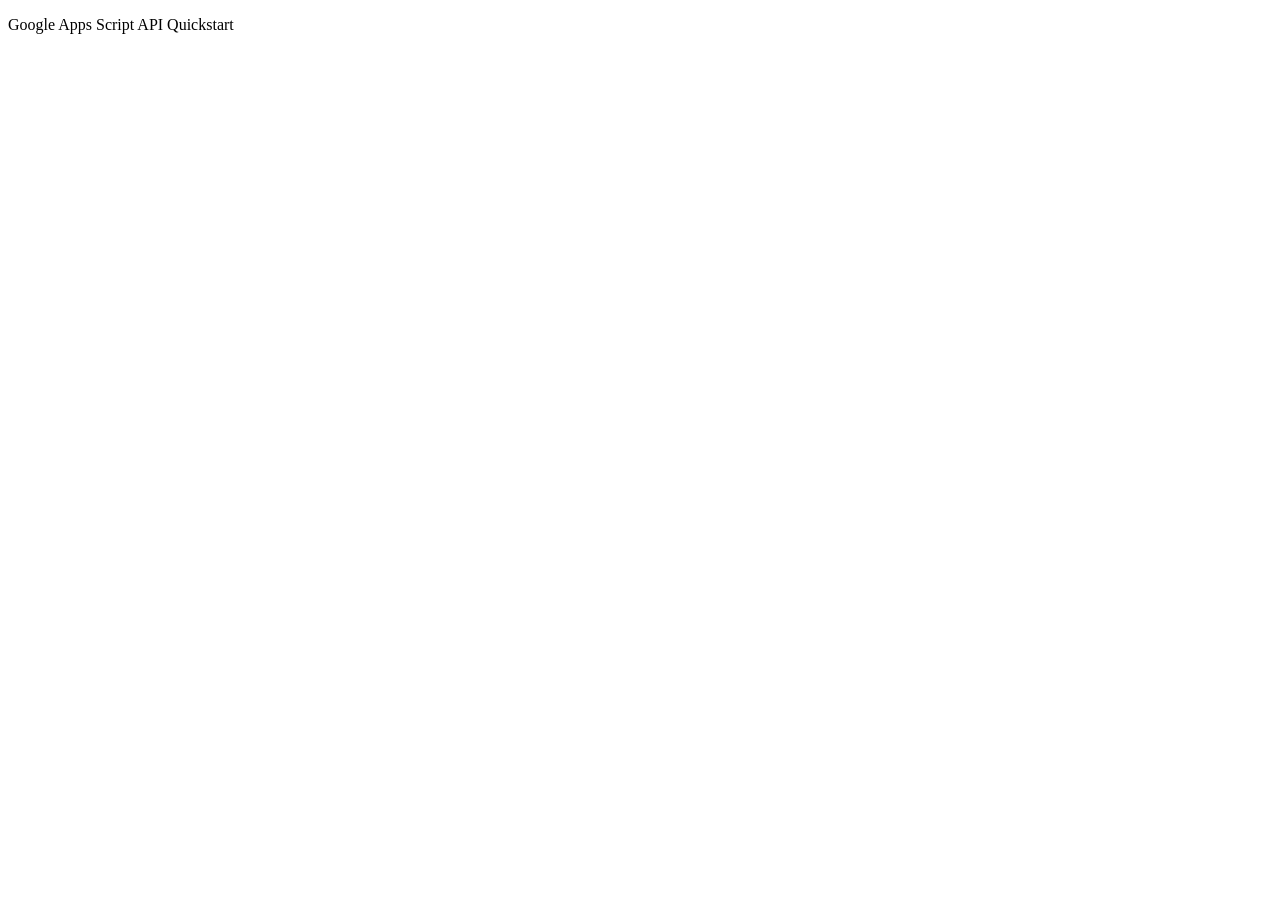
<file: index.html>
<!DOCTYPE html>
<html>
  <head>
    <title>Google Apps Script API Quickstart</title>
    <meta charset="utf-8" />
  </head>
  <body>
    <p>Google Apps Script API Quickstart</p>

    <!--Add buttons to initiate auth sequence and sign out-->
    <button id="authorize_button" style="display: none;">Authorize</button>
    <button id="signout_button" style="display: none;">Sign Out</button>

    <pre id="content" style="white-space: pre-wrap;"></pre>

    <script type="text/javascript">
      // Client ID and API key from the Developer Console
      var CLIENT_ID = '266643809945-3stsadk3v733kcdlk4qj0fugegrs3h5v.apps.googleusercontent.com';
      var API_KEY = 'AIzaSyBM84ndf0SpFtXRg-mkiQkGi4f2aRTV2rc';

      // Array of API discovery doc URLs for APIs used by the quickstart
      var DISCOVERY_DOCS = ["https://script.googleapis.com/$discovery/rest?version=v1"];

      // Authorization scopes required by the API; multiple scopes can be
      // included, separated by spaces.
      var SCOPES = ['https://www.googleapis.com/auth/script.projects','https://www.googleapis.com/auth/spreadsheets'];

      var authorizeButton = document.getElementById('authorize_button');
      var signoutButton = document.getElementById('signout_button');

      /**
       *  On load, called to load the auth2 library and API client library.
       */
      function handleClientLoad() {
        gapi.load('client:auth2', initClient);
      }

      /**
       *  Initializes the API client library and sets up sign-in state
       *  listeners.
       */
      function initClient() {
        gapi.client.init({
          apiKey: API_KEY,
          clientId: CLIENT_ID,
          discoveryDocs: DISCOVERY_DOCS,
          scope: SCOPES
        }).then(function () {
          // Listen for sign-in state changes.
          gapi.auth2.getAuthInstance().isSignedIn.listen(updateSigninStatus);

          // Handle the initial sign-in state.
          updateSigninStatus(gapi.auth2.getAuthInstance().isSignedIn.get());
          authorizeButton.onclick = handleAuthClick;
          signoutButton.onclick = handleSignoutClick;
        }, function(error) {
          appendPre(JSON.stringify(error, null, 2));
        });
      }

      /**
       *  Called when the signed in status changes, to update the UI
       *  appropriately. After a sign-in, the API is called.
       */
      function updateSigninStatus(isSignedIn) {
        if (isSignedIn) {
          authorizeButton.style.display = 'none';
          signoutButton.style.display = 'block';
          callAppsScript();
        } else {
          authorizeButton.style.display = 'block';
          signoutButton.style.display = 'none';
        }
      }

      /**
       *  Sign in the user upon button click.
       */
      function handleAuthClick(event) {
        gapi.auth2.getAuthInstance().signIn();
      }

      /**
       *  Sign out the user upon button click.
       */
      function handleSignoutClick(event) {
        gapi.auth2.getAuthInstance().signOut();
      }

      /**
       * Append a pre element to the body containing the given message
       * as its text node. Used to display the results of the API call.
       *
       * @param {string} message Text to be placed in pre element.
       */
      function appendPre(message) {
        var pre = document.getElementById('content');
        var textContent = document.createTextNode(message + '\n');
        pre.appendChild(textContent);
      }

      /**
       * Shows basic usage of the Apps Script API.
       *
       * Call the Apps Script API to create a new script project, upload files
       * to the project, and log the script's URL to the user.
       */
       function callAppsScript() {
  var scriptId = "14DqVwveVm7DW84xpSQsIFeTh4ulrELBicHR-dK5Qsj9DQW-3R-ukgskA";

  // Call the Apps Script API run method
  //   'scriptId' is the URL parameter that states what script to run
  //   'resource' describes the run request body (with the function name
  //              to execute)
  gapi.client.script.scripts.run({
    'scriptId': scriptId,
    'resource': {
      'function': 'getUser'
    }
  }).then(function(resp) {
    
    var result = resp.result;
    if (result.error && result.error.status) {
      // The API encountered a problem before the script
      // started executing.
      appendPre('Error calling API:');
      appendPre(JSON.stringify(result, null, 2));
    } else if (result.error) {
      // The API executed, but the script returned an error.

      // Extract the first (and only) set of error details.
      // The values of this object are the script's 'errorMessage' and
      // 'errorType', and an array of stack trace elements.
      var error = result.error.details[0];
      appendPre('Script error message: ' + error.errorMessage);

      if (error.scriptStackTraceElements) {
        // There may not be a stacktrace if the script didn't start
        // executing.
        appendPre('Script error stacktrace:');
        for (var i = 0; i < error.scriptStackTraceElements.length; i++) {
          var trace = error.scriptStackTraceElements[i];
          appendPre('\t' + trace.function + ':' + trace.lineNumber);
        }
      }
    } else {
      // The structure of the result will depend upon what the Apps
      // Script function returns. Here, the function returns an Apps
      // Script Object with String keys and values, and so the result
      // is treated as a JavaScript object (folderSet).

     // console.log(result.response.result)
    }
  });
}


    
    </script>

    <script async defer src="https://apis.google.com/js/api.js"
      onload="this.onload=function(){};handleClientLoad()"
      onreadystatechange="if (this.readyState === 'complete') this.onload()">
    </script>








  </body>
</html>
</file>
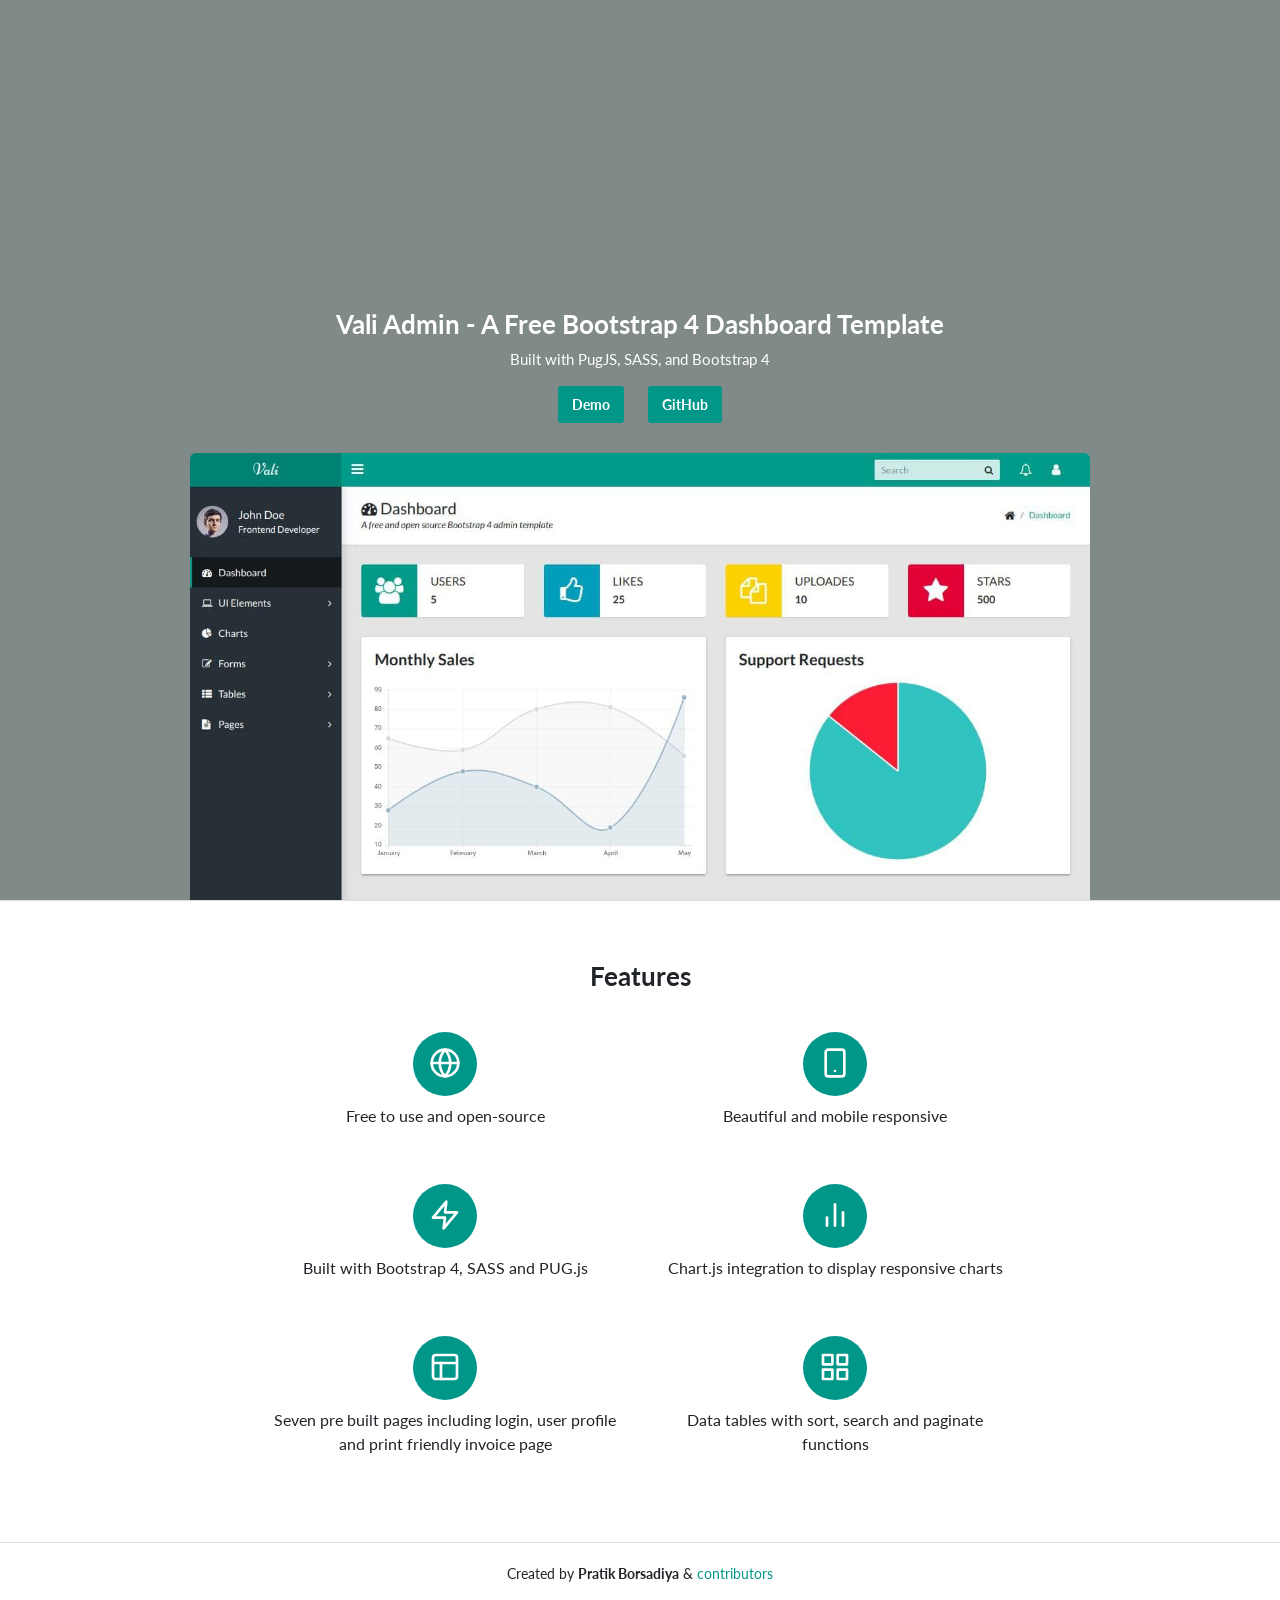
<file: docs/index.html>
<!DOCTYPE html>
<html>
  <head>
    <meta charset="utf-8">
    <meta http-equiv="X-UA-Compatible" content="IE=edge">
    <meta name="viewport" content="width=device-width, initial-scale=1">
    <meta name="description" content="Vali is a responsive and free dashboard theme/template built with Bootstrap 4, SASS and PUG.js.">
    <!-- Twitter meta-->
    <meta property="twitter:card" content="summary_large_image">
    <meta property="twitter:site" content="@pratikborsadiya">
    <meta property="twitter:creator" content="@pratikborsadiya">
    <!-- Open Graph Meta-->
    <meta property="og:type" content="website">
    <meta property="og:site_name" content="Vali Admin">
    <meta property="og:title" content="Vali Admin - Free Bootstrap 4 Dashboard Template">
    <meta property="og:url" content="http://pratikborsadiya.in/vali-admin">
    <meta property="og:image" content="http://pratikborsadiya.in/blog/vali-admin/hero-social.png">
    <meta property="og:description" content="Vali is a responsive and free dashboard theme/template built with Bootstrap 4, SASS and PUG.js.">
    <title>Vali Admin - Free Bootstrap 4 Dashboard Template</title>
    <link rel="stylesheet" type="text/css" href="css/main.css">
  </head>
  <body class="landing-page">
    <svg aria-hidden="true" style="position: absolute; width: 0; height: 0; overflow: hidden;" version="1.1" xmlns="http://www.w3.org/2000/svg" xmlns:xlink="http://www.w3.org/1999/xlink">
      <defs>
        <symbol id="icon-chart" viewbox="0 0 32 32">
          <title>chart</title>
          <path stroke-linejoin="round" stroke-linecap="round" stroke-miterlimit="4" stroke-width="2.6667" d="M24 26.667v-13.333"></path>
          <path stroke-linejoin="round" stroke-linecap="round" stroke-miterlimit="4" stroke-width="2.6667" d="M16 26.667v-21.333"></path>
          <path stroke-linejoin="round" stroke-linecap="round" stroke-miterlimit="4" stroke-width="2.6667" d="M8 26.667v-8"></path>
        </symbol>
        <symbol id="icon-globe" viewbox="0 0 32 32">
          <title>globe</title>
          <path stroke-linejoin="round" stroke-linecap="round" stroke-miterlimit="4" stroke-width="2.6667" d="M29.333 16c0 7.364-5.97 13.333-13.333 13.333s-13.333-5.97-13.333-13.333c0-7.364 5.97-13.333 13.333-13.333s13.333 5.97 13.333 13.333z"></path>
          <path stroke-linejoin="round" stroke-linecap="round" stroke-miterlimit="4" stroke-width="2.6667" d="M2.667 16h26.667"></path>
          <path stroke-linejoin="round" stroke-linecap="round" stroke-miterlimit="4" stroke-width="2.6667" d="M16 2.667c3.216 3.512 5.223 8.178 5.333 13.311l0 0.022c-0.111 5.155-2.117 9.822-5.347 13.349l0.014-0.015c-3.216-3.512-5.223-8.178-5.333-13.311l-0-0.022c0.111-5.155 2.117-9.822 5.347-13.349l-0.014 0.015z"></path>
        </symbol>
        <symbol id="icon-grid" viewbox="0 0 32 32">
          <title>grid</title>
          <path stroke-linejoin="round" stroke-linecap="round" stroke-miterlimit="4" stroke-width="2.6667" d="M4 4h9.333v9.333h-9.333v-9.333z"></path>
          <path stroke-linejoin="round" stroke-linecap="round" stroke-miterlimit="4" stroke-width="2.6667" d="M18.667 4h9.333v9.333h-9.333v-9.333z"></path>
          <path stroke-linejoin="round" stroke-linecap="round" stroke-miterlimit="4" stroke-width="2.6667" d="M18.667 18.667h9.333v9.333h-9.333v-9.333z"></path>
          <path stroke-linejoin="round" stroke-linecap="round" stroke-miterlimit="4" stroke-width="2.6667" d="M4 18.667h9.333v9.333h-9.333v-9.333z"></path>
        </symbol>
        <symbol id="icon-layout" viewbox="0 0 32 32">
          <title>layout</title>
          <path stroke-linejoin="round" stroke-linecap="round" stroke-miterlimit="4" stroke-width="2.6667" d="M6.667 4h18.667c1.473 0 2.667 1.194 2.667 2.667v18.667c0 1.473-1.194 2.667-2.667 2.667h-18.667c-1.473 0-2.667-1.194-2.667-2.667v-18.667c0-1.473 1.194-2.667 2.667-2.667z"></path>
          <path stroke-linejoin="round" stroke-linecap="round" stroke-miterlimit="4" stroke-width="2.6667" d="M4 12h24"></path>
          <path stroke-linejoin="round" stroke-linecap="round" stroke-miterlimit="4" stroke-width="2.6667" d="M12 28v-16"></path>
        </symbol>
        <symbol id="icon-smartphone" viewbox="0 0 32 32">
          <title>smartphone</title>
          <path stroke-linejoin="round" stroke-linecap="round" stroke-miterlimit="4" stroke-width="2.6667" d="M9.333 2.667h13.333c1.473 0 2.667 1.194 2.667 2.667v21.333c0 1.473-1.194 2.667-2.667 2.667h-13.333c-1.473 0-2.667-1.194-2.667-2.667v-21.333c0-1.473 1.194-2.667 2.667-2.667z"></path>
          <path stroke-linejoin="round" stroke-linecap="round" stroke-miterlimit="4" stroke-width="2.6667" d="M16 24v0"></path>
        </symbol>
        <symbol id="icon-zap" viewbox="0 0 32 32">
          <title>zap</title>
          <path stroke-linejoin="round" stroke-linecap="round" stroke-miterlimit="4" stroke-width="2.6667" d="M17.333 2.667l-13.333 16h12l-1.333 10.667 13.333-16h-12l1.333-10.667z"></path>
        </symbol>
      </defs>
    </svg>
    <section class="landing-hero">
      <div class="landing-hero-overlay"></div>
      <div class="landing-hero-content">
        <h1 class="landing-hero-title">Vali Admin - A Free Bootstrap 4 Dashboard Template</h1>
        <p class="landing-hero-description">Built with PugJS, SASS, and Bootstrap 4</p>
        <div><a class="btn btn-primary mr-4" href="dashboard.html">Demo</a><a class="btn btn-primary" href="https://github.com/pratikborsadiya/vali-admin" target="_blank" rel="noopener">GitHub</a></div><img class="landing-hero-banner" src="images/banner.jpg">
      </div>
    </section>
    <section class="features">
      <h1 class="features-title">Features</h1>
      <div class="features-cards">
        <div class="features-card">
          <div class="feature-icon-backdrop">
            <svg class="feature-icon">
              <use xlink:href="#icon-globe"></use>
            </svg>
          </div>
          <p class="feature-description">Free to use and open-source</p>
        </div>
        <div class="features-card">
          <div class="feature-icon-backdrop">
            <svg class="feature-icon">
              <use xlink:href="#icon-smartphone"></use>
            </svg>
          </div>
          <p class="feature-description">Beautiful and mobile responsive</p>
        </div>
        <div class="features-card">
          <div class="feature-icon-backdrop">
            <svg class="feature-icon">
              <use xlink:href="#icon-zap"></use>
            </svg>
          </div>
          <p class="feature-description">Built with Bootstrap 4, SASS and PUG.js</p>
        </div>
        <div class="features-card">
          <div class="feature-icon-backdrop">
            <svg class="feature-icon">
              <use xlink:href="#icon-chart"></use>
            </svg>
          </div>
          <p class="feature-description">Chart.js integration to display responsive charts</p>
        </div>
        <div class="features-card">
          <div class="feature-icon-backdrop">
            <svg class="feature-icon">
              <use xlink:href="#icon-layout"></use>
            </svg>
          </div>
          <p class="feature-description">Seven pre built pages including login, user profile and print friendly invoice page</p>
        </div>
        <div class="features-card">
          <div class="feature-icon-backdrop">
            <svg class="feature-icon">
              <use xlink:href="#icon-grid"></use>
            </svg>
          </div>
          <p class="feature-description">Data tables with sort, search and paginate functions</p>
        </div>
      </div>
    </section>
    <footer class="landing-footer">Created by <b>Pratik Borsadiya</b> & <a href="https://github.com/pratikborsadiya/vali-admin/graphs/contributors" target="_blank" rel="noopener">contributors</a></footer>
  </body>
</html>
</file>
<file: docs/css/main.css>
@charset "UTF-8";
/*!
 * Vali Admin
 * Author: Pratik Borsadiya
 * ================================*/
@import url(https://fonts.googleapis.com/css?family=Lato:300,400,400i,700);
@import url(https://fonts.googleapis.com/css?family=Niconne);
/*!
 * Bootstrap v4.3.1 (https://getbootstrap.com/)
 * Copyright 2011-2019 The Bootstrap Authors
 * Copyright 2011-2019 Twitter, Inc.
 * Licensed under MIT (https://github.com/twbs/bootstrap/blob/master/LICENSE)
 */
:root {
  --blue: #007bff;
  --indigo: #6610f2;
  --purple: #6f42c1;
  --pink: #e83e8c;
  --red: #dc3545;
  --orange: #fd7e14;
  --yellow: #ffc107;
  --green: #28a745;
  --teal: #20c997;
  --cyan: #17a2b8;
  --white: #FFF;
  --gray: #6c757d;
  --gray-dark: #343a40;
  --primary: #009688;
  --secondary: #6c757d;
  --success: #28a745;
  --info: #17a2b8;
  --warning: #ffc107;
  --danger: #dc3545;
  --light: #f8f9fa;
  --dark: #343a40;
  --breakpoint-xs: 0;
  --breakpoint-sm: 576px;
  --breakpoint-md: 768px;
  --breakpoint-lg: 992px;
  --breakpoint-xl: 1200px;
  --font-family-sans-serif: "Lato", -apple-system, BlinkMacSystemFont, "Segoe UI", Roboto, "Helvetica Neue", Arial, sans-serif;
  --font-family-monospace: SFMono-Regular, Menlo, Monaco, Consolas, "Liberation Mono", "Courier New", monospace;
}

*,
*::before,
*::after {
  -webkit-box-sizing: border-box;
          box-sizing: border-box;
}

html {
  font-family: sans-serif;
  line-height: 1.15;
  -webkit-text-size-adjust: 100%;
  -webkit-tap-highlight-color: rgba(0, 0, 0, 0);
}

article, aside, figcaption, figure, footer, header, hgroup, main, nav, section {
  display: block;
}

body {
  margin: 0;
  font-family: "Lato", -apple-system, BlinkMacSystemFont, "Segoe UI", Roboto, "Helvetica Neue", Arial, sans-serif;
  font-size: 0.875rem;
  font-weight: 400;
  line-height: 1.5;
  color: #212529;
  text-align: left;
  background-color: #FFF;
}

[tabindex="-1"]:focus {
  outline: 0 !important;
}

hr {
  -webkit-box-sizing: content-box;
          box-sizing: content-box;
  height: 0;
  overflow: visible;
}

h1, h2, h3, h4, h5, h6 {
  margin-top: 0;
  margin-bottom: 0.5rem;
}

p {
  margin-top: 0;
  margin-bottom: 1rem;
}

abbr[title],
abbr[data-original-title] {
  text-decoration: underline;
  -webkit-text-decoration: underline dotted;
          text-decoration: underline dotted;
  cursor: help;
  border-bottom: 0;
  -webkit-text-decoration-skip-ink: none;
          text-decoration-skip-ink: none;
}

address {
  margin-bottom: 1rem;
  font-style: normal;
  line-height: inherit;
}

ol,
ul,
dl {
  margin-top: 0;
  margin-bottom: 1rem;
}

ol ol,
ul ul,
ol ul,
ul ol {
  margin-bottom: 0;
}

dt {
  font-weight: 700;
}

dd {
  margin-bottom: .5rem;
  margin-left: 0;
}

blockquote {
  margin: 0 0 1rem;
}

b,
strong {
  font-weight: bolder;
}

small {
  font-size: 80%;
}

sub,
sup {
  position: relative;
  font-size: 75%;
  line-height: 0;
  vertical-align: baseline;
}

sub {
  bottom: -.25em;
}

sup {
  top: -.5em;
}

a {
  color: #009688;
  text-decoration: none;
  background-color: transparent;
}

a:hover {
  color: #004a43;
  text-decoration: underline;
}

a:not([href]):not([tabindex]) {
  color: inherit;
  text-decoration: none;
}

a:not([href]):not([tabindex]):hover, a:not([href]):not([tabindex]):focus {
  color: inherit;
  text-decoration: none;
}

a:not([href]):not([tabindex]):focus {
  outline: 0;
}

pre,
code,
kbd,
samp {
  font-family: SFMono-Regular, Menlo, Monaco, Consolas, "Liberation Mono", "Courier New", monospace;
  font-size: 1em;
}

pre {
  margin-top: 0;
  margin-bottom: 1rem;
  overflow: auto;
}

figure {
  margin: 0 0 1rem;
}

img {
  vertical-align: middle;
  border-style: none;
}

svg {
  overflow: hidden;
  vertical-align: middle;
}

table {
  border-collapse: collapse;
}

caption {
  padding-top: 0.75rem;
  padding-bottom: 0.75rem;
  color: #6c757d;
  text-align: left;
  caption-side: bottom;
}

th {
  text-align: inherit;
}

label {
  display: inline-block;
  margin-bottom: 0.5rem;
}

button {
  border-radius: 0;
}

button:focus {
  outline: 1px dotted;
  outline: 5px auto -webkit-focus-ring-color;
}

input,
button,
select,
optgroup,
textarea {
  margin: 0;
  font-family: inherit;
  font-size: inherit;
  line-height: inherit;
}

button,
input {
  overflow: visible;
}

button,
select {
  text-transform: none;
}

select {
  word-wrap: normal;
}

button,
[type="button"],
[type="reset"],
[type="submit"] {
  -webkit-appearance: button;
}

button:not(:disabled),
[type="button"]:not(:disabled),
[type="reset"]:not(:disabled),
[type="submit"]:not(:disabled) {
  cursor: pointer;
}

button::-moz-focus-inner,
[type="button"]::-moz-focus-inner,
[type="reset"]::-moz-focus-inner,
[type="submit"]::-moz-focus-inner {
  padding: 0;
  border-style: none;
}

input[type="radio"],
input[type="checkbox"] {
  -webkit-box-sizing: border-box;
          box-sizing: border-box;
  padding: 0;
}

input[type="date"],
input[type="time"],
input[type="datetime-local"],
input[type="month"] {
  -webkit-appearance: listbox;
}

textarea {
  overflow: auto;
  resize: vertical;
}

fieldset {
  min-width: 0;
  padding: 0;
  margin: 0;
  border: 0;
}

legend {
  display: block;
  width: 100%;
  max-width: 100%;
  padding: 0;
  margin-bottom: .5rem;
  font-size: 1.5rem;
  line-height: inherit;
  color: inherit;
  white-space: normal;
}

progress {
  vertical-align: baseline;
}

[type="number"]::-webkit-inner-spin-button,
[type="number"]::-webkit-outer-spin-button {
  height: auto;
}

[type="search"] {
  outline-offset: -2px;
  -webkit-appearance: none;
}

[type="search"]::-webkit-search-decoration {
  -webkit-appearance: none;
}

::-webkit-file-upload-button {
  font: inherit;
  -webkit-appearance: button;
}

output {
  display: inline-block;
}

summary {
  display: list-item;
  cursor: pointer;
}

template {
  display: none;
}

[hidden] {
  display: none !important;
}

h1, h2, h3, h4, h5, h6,
.h1, .h2, .h3, .h4, .h5, .h6 {
  margin-bottom: 0.5rem;
  font-weight: bold;
  line-height: 1.2;
}

h1, .h1 {
  font-size: 2.1875rem;
}

h2, .h2 {
  font-size: 1.75rem;
}

h3, .h3 {
  font-size: 1.53125rem;
}

h4, .h4 {
  font-size: 1.3125rem;
}

h5, .h5 {
  font-size: 1.09375rem;
}

h6, .h6 {
  font-size: 0.875rem;
}

.lead {
  font-size: 1.09375rem;
  font-weight: 300;
}

.display-1 {
  font-size: 6rem;
  font-weight: 300;
  line-height: 1.2;
}

.display-2 {
  font-size: 5.5rem;
  font-weight: 300;
  line-height: 1.2;
}

.display-3 {
  font-size: 4.5rem;
  font-weight: 300;
  line-height: 1.2;
}

.display-4 {
  font-size: 3.5rem;
  font-weight: 300;
  line-height: 1.2;
}

hr {
  margin-top: 1rem;
  margin-bottom: 1rem;
  border: 0;
  border-top: 1px solid rgba(0, 0, 0, 0.1);
}

small,
.small {
  font-size: 80%;
  font-weight: 400;
}

mark,
.mark {
  padding: 0.2em;
  background-color: #fcf8e3;
}

.list-unstyled, .app-nav, .app-menu, .treeview-menu {
  padding-left: 0;
  list-style: none;
}

.list-inline {
  padding-left: 0;
  list-style: none;
}

.list-inline-item {
  display: inline-block;
}

.list-inline-item:not(:last-child) {
  margin-right: 0.5rem;
}

.initialism {
  font-size: 90%;
  text-transform: uppercase;
}

.blockquote {
  margin-bottom: 1rem;
  font-size: 1.09375rem;
}

.blockquote-footer {
  display: block;
  font-size: 80%;
  color: #6c757d;
}

.blockquote-footer::before {
  content: "\2014\00A0";
}

.img-fluid {
  max-width: 100%;
  height: auto;
}

.img-thumbnail {
  padding: 0.25rem;
  background-color: #FFF;
  border: 1px solid #dee2e6;
  border-radius: 0.25rem;
  max-width: 100%;
  height: auto;
}

.figure {
  display: inline-block;
}

.figure-img {
  margin-bottom: 0.5rem;
  line-height: 1;
}

.figure-caption {
  font-size: 90%;
  color: #6c757d;
}

code {
  font-size: 87.5%;
  color: #e83e8c;
  word-break: break-word;
}

a > code {
  color: inherit;
}

kbd {
  padding: 0.2rem 0.4rem;
  font-size: 87.5%;
  color: #FFF;
  background-color: #212529;
  border-radius: 0.2rem;
}

kbd kbd {
  padding: 0;
  font-size: 100%;
  font-weight: 700;
}

pre {
  display: block;
  font-size: 87.5%;
  color: #212529;
}

pre code {
  font-size: inherit;
  color: inherit;
  word-break: normal;
}

.pre-scrollable {
  max-height: 340px;
  overflow-y: scroll;
}

.container {
  width: 100%;
  padding-right: 15px;
  padding-left: 15px;
  margin-right: auto;
  margin-left: auto;
}

@media (min-width: 576px) {
  .container {
    max-width: 540px;
  }
}

@media (min-width: 768px) {
  .container {
    max-width: 720px;
  }
}

@media (min-width: 992px) {
  .container {
    max-width: 960px;
  }
}

@media (min-width: 1200px) {
  .container {
    max-width: 1140px;
  }
}

.container-fluid {
  width: 100%;
  padding-right: 15px;
  padding-left: 15px;
  margin-right: auto;
  margin-left: auto;
}

.row {
  display: -webkit-box;
  display: -ms-flexbox;
  display: flex;
  -ms-flex-wrap: wrap;
      flex-wrap: wrap;
  margin-right: -15px;
  margin-left: -15px;
}

.no-gutters {
  margin-right: 0;
  margin-left: 0;
}

.no-gutters > .col,
.no-gutters > [class*="col-"] {
  padding-right: 0;
  padding-left: 0;
}

.col-1, .col-2, .col-3, .col-4, .col-5, .col-6, .col-7, .col-8, .col-9, .col-10, .col-11, .col-12, .col,
.col-auto, .col-sm-1, .col-sm-2, .col-sm-3, .col-sm-4, .col-sm-5, .col-sm-6, .col-sm-7, .col-sm-8, .col-sm-9, .col-sm-10, .col-sm-11, .col-sm-12, .col-sm,
.col-sm-auto, .col-md-1, .col-md-2, .col-md-3, .col-md-4, .col-md-5, .col-md-6, .col-md-7, .col-md-8, .col-md-9, .col-md-10, .col-md-11, .col-md-12, .col-md,
.col-md-auto, .col-lg-1, .col-lg-2, .col-lg-3, .col-lg-4, .col-lg-5, .col-lg-6, .col-lg-7, .col-lg-8, .col-lg-9, .col-lg-10, .col-lg-11, .col-lg-12, .col-lg,
.col-lg-auto, .col-xl-1, .col-xl-2, .col-xl-3, .col-xl-4, .col-xl-5, .col-xl-6, .col-xl-7, .col-xl-8, .col-xl-9, .col-xl-10, .col-xl-11, .col-xl-12, .col-xl,
.col-xl-auto {
  position: relative;
  width: 100%;
  padding-right: 15px;
  padding-left: 15px;
}

.col {
  -ms-flex-preferred-size: 0;
      flex-basis: 0;
  -webkit-box-flex: 1;
      -ms-flex-positive: 1;
          flex-grow: 1;
  max-width: 100%;
}

.col-auto {
  -webkit-box-flex: 0;
      -ms-flex: 0 0 auto;
          flex: 0 0 auto;
  width: auto;
  max-width: 100%;
}

.col-1 {
  -webkit-box-flex: 0;
      -ms-flex: 0 0 8.3333333333%;
          flex: 0 0 8.3333333333%;
  max-width: 8.3333333333%;
}

.col-2 {
  -webkit-box-flex: 0;
      -ms-flex: 0 0 16.6666666667%;
          flex: 0 0 16.6666666667%;
  max-width: 16.6666666667%;
}

.col-3 {
  -webkit-box-flex: 0;
      -ms-flex: 0 0 25%;
          flex: 0 0 25%;
  max-width: 25%;
}

.col-4 {
  -webkit-box-flex: 0;
      -ms-flex: 0 0 33.3333333333%;
          flex: 0 0 33.3333333333%;
  max-width: 33.3333333333%;
}

.col-5 {
  -webkit-box-flex: 0;
      -ms-flex: 0 0 41.6666666667%;
          flex: 0 0 41.6666666667%;
  max-width: 41.6666666667%;
}

.col-6 {
  -webkit-box-flex: 0;
      -ms-flex: 0 0 50%;
          flex: 0 0 50%;
  max-width: 50%;
}

.col-7 {
  -webkit-box-flex: 0;
      -ms-flex: 0 0 58.3333333333%;
          flex: 0 0 58.3333333333%;
  max-width: 58.3333333333%;
}

.col-8 {
  -webkit-box-flex: 0;
      -ms-flex: 0 0 66.6666666667%;
          flex: 0 0 66.6666666667%;
  max-width: 66.6666666667%;
}

.col-9 {
  -webkit-box-flex: 0;
      -ms-flex: 0 0 75%;
          flex: 0 0 75%;
  max-width: 75%;
}

.col-10 {
  -webkit-box-flex: 0;
      -ms-flex: 0 0 83.3333333333%;
          flex: 0 0 83.3333333333%;
  max-width: 83.3333333333%;
}

.col-11 {
  -webkit-box-flex: 0;
      -ms-flex: 0 0 91.6666666667%;
          flex: 0 0 91.6666666667%;
  max-width: 91.6666666667%;
}

.col-12 {
  -webkit-box-flex: 0;
      -ms-flex: 0 0 100%;
          flex: 0 0 100%;
  max-width: 100%;
}

.order-first {
  -webkit-box-ordinal-group: 0;
      -ms-flex-order: -1;
          order: -1;
}

.order-last {
  -webkit-box-ordinal-group: 14;
      -ms-flex-order: 13;
          order: 13;
}

.order-0 {
  -webkit-box-ordinal-group: 1;
      -ms-flex-order: 0;
          order: 0;
}

.order-1 {
  -webkit-box-ordinal-group: 2;
      -ms-flex-order: 1;
          order: 1;
}

.order-2 {
  -webkit-box-ordinal-group: 3;
      -ms-flex-order: 2;
          order: 2;
}

.order-3 {
  -webkit-box-ordinal-group: 4;
      -ms-flex-order: 3;
          order: 3;
}

.order-4 {
  -webkit-box-ordinal-group: 5;
      -ms-flex-order: 4;
          order: 4;
}

.order-5 {
  -webkit-box-ordinal-group: 6;
      -ms-flex-order: 5;
          order: 5;
}

.order-6 {
  -webkit-box-ordinal-group: 7;
      -ms-flex-order: 6;
          order: 6;
}

.order-7 {
  -webkit-box-ordinal-group: 8;
      -ms-flex-order: 7;
          order: 7;
}

.order-8 {
  -webkit-box-ordinal-group: 9;
      -ms-flex-order: 8;
          order: 8;
}

.order-9 {
  -webkit-box-ordinal-group: 10;
      -ms-flex-order: 9;
          order: 9;
}

.order-10 {
  -webkit-box-ordinal-group: 11;
      -ms-flex-order: 10;
          order: 10;
}

.order-11 {
  -webkit-box-ordinal-group: 12;
      -ms-flex-order: 11;
          order: 11;
}

.order-12 {
  -webkit-box-ordinal-group: 13;
      -ms-flex-order: 12;
          order: 12;
}

.offset-1 {
  margin-left: 8.3333333333%;
}

.offset-2 {
  margin-left: 16.6666666667%;
}

.offset-3 {
  margin-left: 25%;
}

.offset-4 {
  margin-left: 33.3333333333%;
}

.offset-5 {
  margin-left: 41.6666666667%;
}

.offset-6 {
  margin-left: 50%;
}

.offset-7 {
  margin-left: 58.3333333333%;
}

.offset-8 {
  margin-left: 66.6666666667%;
}

.offset-9 {
  margin-left: 75%;
}

.offset-10 {
  margin-left: 83.3333333333%;
}

.offset-11 {
  margin-left: 91.6666666667%;
}

@media (min-width: 576px) {
  .col-sm {
    -ms-flex-preferred-size: 0;
        flex-basis: 0;
    -webkit-box-flex: 1;
        -ms-flex-positive: 1;
            flex-grow: 1;
    max-width: 100%;
  }
  .col-sm-auto {
    -webkit-box-flex: 0;
        -ms-flex: 0 0 auto;
            flex: 0 0 auto;
    width: auto;
    max-width: 100%;
  }
  .col-sm-1 {
    -webkit-box-flex: 0;
        -ms-flex: 0 0 8.3333333333%;
            flex: 0 0 8.3333333333%;
    max-width: 8.3333333333%;
  }
  .col-sm-2 {
    -webkit-box-flex: 0;
        -ms-flex: 0 0 16.6666666667%;
            flex: 0 0 16.6666666667%;
    max-width: 16.6666666667%;
  }
  .col-sm-3 {
    -webkit-box-flex: 0;
        -ms-flex: 0 0 25%;
            flex: 0 0 25%;
    max-width: 25%;
  }
  .col-sm-4 {
    -webkit-box-flex: 0;
        -ms-flex: 0 0 33.3333333333%;
            flex: 0 0 33.3333333333%;
    max-width: 33.3333333333%;
  }
  .col-sm-5 {
    -webkit-box-flex: 0;
        -ms-flex: 0 0 41.6666666667%;
            flex: 0 0 41.6666666667%;
    max-width: 41.6666666667%;
  }
  .col-sm-6 {
    -webkit-box-flex: 0;
        -ms-flex: 0 0 50%;
            flex: 0 0 50%;
    max-width: 50%;
  }
  .col-sm-7 {
    -webkit-box-flex: 0;
        -ms-flex: 0 0 58.3333333333%;
            flex: 0 0 58.3333333333%;
    max-width: 58.3333333333%;
  }
  .col-sm-8 {
    -webkit-box-flex: 0;
        -ms-flex: 0 0 66.6666666667%;
            flex: 0 0 66.6666666667%;
    max-width: 66.6666666667%;
  }
  .col-sm-9 {
    -webkit-box-flex: 0;
        -ms-flex: 0 0 75%;
            flex: 0 0 75%;
    max-width: 75%;
  }
  .col-sm-10 {
    -webkit-box-flex: 0;
        -ms-flex: 0 0 83.3333333333%;
            flex: 0 0 83.3333333333%;
    max-width: 83.3333333333%;
  }
  .col-sm-11 {
    -webkit-box-flex: 0;
        -ms-flex: 0 0 91.6666666667%;
            flex: 0 0 91.6666666667%;
    max-width: 91.6666666667%;
  }
  .col-sm-12 {
    -webkit-box-flex: 0;
        -ms-flex: 0 0 100%;
            flex: 0 0 100%;
    max-width: 100%;
  }
  .order-sm-first {
    -webkit-box-ordinal-group: 0;
        -ms-flex-order: -1;
            order: -1;
  }
  .order-sm-last {
    -webkit-box-ordinal-group: 14;
        -ms-flex-order: 13;
            order: 13;
  }
  .order-sm-0 {
    -webkit-box-ordinal-group: 1;
        -ms-flex-order: 0;
            order: 0;
  }
  .order-sm-1 {
    -webkit-box-ordinal-group: 2;
        -ms-flex-order: 1;
            order: 1;
  }
  .order-sm-2 {
    -webkit-box-ordinal-group: 3;
        -ms-flex-order: 2;
            order: 2;
  }
  .order-sm-3 {
    -webkit-box-ordinal-group: 4;
        -ms-flex-order: 3;
            order: 3;
  }
  .order-sm-4 {
    -webkit-box-ordinal-group: 5;
        -ms-flex-order: 4;
            order: 4;
  }
  .order-sm-5 {
    -webkit-box-ordinal-group: 6;
        -ms-flex-order: 5;
            order: 5;
  }
  .order-sm-6 {
    -webkit-box-ordinal-group: 7;
        -ms-flex-order: 6;
            order: 6;
  }
  .order-sm-7 {
    -webkit-box-ordinal-group: 8;
        -ms-flex-order: 7;
            order: 7;
  }
  .order-sm-8 {
    -webkit-box-ordinal-group: 9;
        -ms-flex-order: 8;
            order: 8;
  }
  .order-sm-9 {
    -webkit-box-ordinal-group: 10;
        -ms-flex-order: 9;
            order: 9;
  }
  .order-sm-10 {
    -webkit-box-ordinal-group: 11;
        -ms-flex-order: 10;
            order: 10;
  }
  .order-sm-11 {
    -webkit-box-ordinal-group: 12;
        -ms-flex-order: 11;
            order: 11;
  }
  .order-sm-12 {
    -webkit-box-ordinal-group: 13;
        -ms-flex-order: 12;
            order: 12;
  }
  .offset-sm-0 {
    margin-left: 0;
  }
  .offset-sm-1 {
    margin-left: 8.3333333333%;
  }
  .offset-sm-2 {
    margin-left: 16.6666666667%;
  }
  .offset-sm-3 {
    margin-left: 25%;
  }
  .offset-sm-4 {
    margin-left: 33.3333333333%;
  }
  .offset-sm-5 {
    margin-left: 41.6666666667%;
  }
  .offset-sm-6 {
    margin-left: 50%;
  }
  .offset-sm-7 {
    margin-left: 58.3333333333%;
  }
  .offset-sm-8 {
    margin-left: 66.6666666667%;
  }
  .offset-sm-9 {
    margin-left: 75%;
  }
  .offset-sm-10 {
    margin-left: 83.3333333333%;
  }
  .offset-sm-11 {
    margin-left: 91.6666666667%;
  }
}

@media (min-width: 768px) {
  .col-md {
    -ms-flex-preferred-size: 0;
        flex-basis: 0;
    -webkit-box-flex: 1;
        -ms-flex-positive: 1;
            flex-grow: 1;
    max-width: 100%;
  }
  .col-md-auto {
    -webkit-box-flex: 0;
        -ms-flex: 0 0 auto;
            flex: 0 0 auto;
    width: auto;
    max-width: 100%;
  }
  .col-md-1 {
    -webkit-box-flex: 0;
        -ms-flex: 0 0 8.3333333333%;
            flex: 0 0 8.3333333333%;
    max-width: 8.3333333333%;
  }
  .col-md-2 {
    -webkit-box-flex: 0;
        -ms-flex: 0 0 16.6666666667%;
            flex: 0 0 16.6666666667%;
    max-width: 16.6666666667%;
  }
  .col-md-3 {
    -webkit-box-flex: 0;
        -ms-flex: 0 0 25%;
            flex: 0 0 25%;
    max-width: 25%;
  }
  .col-md-4 {
    -webkit-box-flex: 0;
        -ms-flex: 0 0 33.3333333333%;
            flex: 0 0 33.3333333333%;
    max-width: 33.3333333333%;
  }
  .col-md-5 {
    -webkit-box-flex: 0;
        -ms-flex: 0 0 41.6666666667%;
            flex: 0 0 41.6666666667%;
    max-width: 41.6666666667%;
  }
  .col-md-6 {
    -webkit-box-flex: 0;
        -ms-flex: 0 0 50%;
            flex: 0 0 50%;
    max-width: 50%;
  }
  .col-md-7 {
    -webkit-box-flex: 0;
        -ms-flex: 0 0 58.3333333333%;
            flex: 0 0 58.3333333333%;
    max-width: 58.3333333333%;
  }
  .col-md-8 {
    -webkit-box-flex: 0;
        -ms-flex: 0 0 66.6666666667%;
            flex: 0 0 66.6666666667%;
    max-width: 66.6666666667%;
  }
  .col-md-9 {
    -webkit-box-flex: 0;
        -ms-flex: 0 0 75%;
            flex: 0 0 75%;
    max-width: 75%;
  }
  .col-md-10 {
    -webkit-box-flex: 0;
        -ms-flex: 0 0 83.3333333333%;
            flex: 0 0 83.3333333333%;
    max-width: 83.3333333333%;
  }
  .col-md-11 {
    -webkit-box-flex: 0;
        -ms-flex: 0 0 91.6666666667%;
            flex: 0 0 91.6666666667%;
    max-width: 91.6666666667%;
  }
  .col-md-12 {
    -webkit-box-flex: 0;
        -ms-flex: 0 0 100%;
            flex: 0 0 100%;
    max-width: 100%;
  }
  .order-md-first {
    -webkit-box-ordinal-group: 0;
        -ms-flex-order: -1;
            order: -1;
  }
  .order-md-last {
    -webkit-box-ordinal-group: 14;
        -ms-flex-order: 13;
            order: 13;
  }
  .order-md-0 {
    -webkit-box-ordinal-group: 1;
        -ms-flex-order: 0;
            order: 0;
  }
  .order-md-1 {
    -webkit-box-ordinal-group: 2;
        -ms-flex-order: 1;
            order: 1;
  }
  .order-md-2 {
    -webkit-box-ordinal-group: 3;
        -ms-flex-order: 2;
            order: 2;
  }
  .order-md-3 {
    -webkit-box-ordinal-group: 4;
        -ms-flex-order: 3;
            order: 3;
  }
  .order-md-4 {
    -webkit-box-ordinal-group: 5;
        -ms-flex-order: 4;
            order: 4;
  }
  .order-md-5 {
    -webkit-box-ordinal-group: 6;
        -ms-flex-order: 5;
            order: 5;
  }
  .order-md-6 {
    -webkit-box-ordinal-group: 7;
        -ms-flex-order: 6;
            order: 6;
  }
  .order-md-7 {
    -webkit-box-ordinal-group: 8;
        -ms-flex-order: 7;
            order: 7;
  }
  .order-md-8 {
    -webkit-box-ordinal-group: 9;
        -ms-flex-order: 8;
            order: 8;
  }
  .order-md-9 {
    -webkit-box-ordinal-group: 10;
        -ms-flex-order: 9;
            order: 9;
  }
  .order-md-10 {
    -webkit-box-ordinal-group: 11;
        -ms-flex-order: 10;
            order: 10;
  }
  .order-md-11 {
    -webkit-box-ordinal-group: 12;
        -ms-flex-order: 11;
            order: 11;
  }
  .order-md-12 {
    -webkit-box-ordinal-group: 13;
        -ms-flex-order: 12;
            order: 12;
  }
  .offset-md-0 {
    margin-left: 0;
  }
  .offset-md-1 {
    margin-left: 8.3333333333%;
  }
  .offset-md-2 {
    margin-left: 16.6666666667%;
  }
  .offset-md-3 {
    margin-left: 25%;
  }
  .offset-md-4 {
    margin-left: 33.3333333333%;
  }
  .offset-md-5 {
    margin-left: 41.6666666667%;
  }
  .offset-md-6 {
    margin-left: 50%;
  }
  .offset-md-7 {
    margin-left: 58.3333333333%;
  }
  .offset-md-8 {
    margin-left: 66.6666666667%;
  }
  .offset-md-9 {
    margin-left: 75%;
  }
  .offset-md-10 {
    margin-left: 83.3333333333%;
  }
  .offset-md-11 {
    margin-left: 91.6666666667%;
  }
}

@media (min-width: 992px) {
  .col-lg {
    -ms-flex-preferred-size: 0;
        flex-basis: 0;
    -webkit-box-flex: 1;
        -ms-flex-positive: 1;
            flex-grow: 1;
    max-width: 100%;
  }
  .col-lg-auto {
    -webkit-box-flex: 0;
        -ms-flex: 0 0 auto;
            flex: 0 0 auto;
    width: auto;
    max-width: 100%;
  }
  .col-lg-1 {
    -webkit-box-flex: 0;
        -ms-flex: 0 0 8.3333333333%;
            flex: 0 0 8.3333333333%;
    max-width: 8.3333333333%;
  }
  .col-lg-2 {
    -webkit-box-flex: 0;
        -ms-flex: 0 0 16.6666666667%;
            flex: 0 0 16.6666666667%;
    max-width: 16.6666666667%;
  }
  .col-lg-3 {
    -webkit-box-flex: 0;
        -ms-flex: 0 0 25%;
            flex: 0 0 25%;
    max-width: 25%;
  }
  .col-lg-4 {
    -webkit-box-flex: 0;
        -ms-flex: 0 0 33.3333333333%;
            flex: 0 0 33.3333333333%;
    max-width: 33.3333333333%;
  }
  .col-lg-5 {
    -webkit-box-flex: 0;
        -ms-flex: 0 0 41.6666666667%;
            flex: 0 0 41.6666666667%;
    max-width: 41.6666666667%;
  }
  .col-lg-6 {
    -webkit-box-flex: 0;
        -ms-flex: 0 0 50%;
            flex: 0 0 50%;
    max-width: 50%;
  }
  .col-lg-7 {
    -webkit-box-flex: 0;
        -ms-flex: 0 0 58.3333333333%;
            flex: 0 0 58.3333333333%;
    max-width: 58.3333333333%;
  }
  .col-lg-8 {
    -webkit-box-flex: 0;
        -ms-flex: 0 0 66.6666666667%;
            flex: 0 0 66.6666666667%;
    max-width: 66.6666666667%;
  }
  .col-lg-9 {
    -webkit-box-flex: 0;
        -ms-flex: 0 0 75%;
            flex: 0 0 75%;
    max-width: 75%;
  }
  .col-lg-10 {
    -webkit-box-flex: 0;
        -ms-flex: 0 0 83.3333333333%;
            flex: 0 0 83.3333333333%;
    max-width: 83.3333333333%;
  }
  .col-lg-11 {
    -webkit-box-flex: 0;
        -ms-flex: 0 0 91.6666666667%;
            flex: 0 0 91.6666666667%;
    max-width: 91.6666666667%;
  }
  .col-lg-12 {
    -webkit-box-flex: 0;
        -ms-flex: 0 0 100%;
            flex: 0 0 100%;
    max-width: 100%;
  }
  .order-lg-first {
    -webkit-box-ordinal-group: 0;
        -ms-flex-order: -1;
            order: -1;
  }
  .order-lg-last {
    -webkit-box-ordinal-group: 14;
        -ms-flex-order: 13;
            order: 13;
  }
  .order-lg-0 {
    -webkit-box-ordinal-group: 1;
        -ms-flex-order: 0;
            order: 0;
  }
  .order-lg-1 {
    -webkit-box-ordinal-group: 2;
        -ms-flex-order: 1;
            order: 1;
  }
  .order-lg-2 {
    -webkit-box-ordinal-group: 3;
        -ms-flex-order: 2;
            order: 2;
  }
  .order-lg-3 {
    -webkit-box-ordinal-group: 4;
        -ms-flex-order: 3;
            order: 3;
  }
  .order-lg-4 {
    -webkit-box-ordinal-group: 5;
        -ms-flex-order: 4;
            order: 4;
  }
  .order-lg-5 {
    -webkit-box-ordinal-group: 6;
        -ms-flex-order: 5;
            order: 5;
  }
  .order-lg-6 {
    -webkit-box-ordinal-group: 7;
        -ms-flex-order: 6;
            order: 6;
  }
  .order-lg-7 {
    -webkit-box-ordinal-group: 8;
        -ms-flex-order: 7;
            order: 7;
  }
  .order-lg-8 {
    -webkit-box-ordinal-group: 9;
        -ms-flex-order: 8;
            order: 8;
  }
  .order-lg-9 {
    -webkit-box-ordinal-group: 10;
        -ms-flex-order: 9;
            order: 9;
  }
  .order-lg-10 {
    -webkit-box-ordinal-group: 11;
        -ms-flex-order: 10;
            order: 10;
  }
  .order-lg-11 {
    -webkit-box-ordinal-group: 12;
        -ms-flex-order: 11;
            order: 11;
  }
  .order-lg-12 {
    -webkit-box-ordinal-group: 13;
        -ms-flex-order: 12;
            order: 12;
  }
  .offset-lg-0 {
    margin-left: 0;
  }
  .offset-lg-1 {
    margin-left: 8.3333333333%;
  }
  .offset-lg-2 {
    margin-left: 16.6666666667%;
  }
  .offset-lg-3 {
    margin-left: 25%;
  }
  .offset-lg-4 {
    margin-left: 33.3333333333%;
  }
  .offset-lg-5 {
    margin-left: 41.6666666667%;
  }
  .offset-lg-6 {
    margin-left: 50%;
  }
  .offset-lg-7 {
    margin-left: 58.3333333333%;
  }
  .offset-lg-8 {
    margin-left: 66.6666666667%;
  }
  .offset-lg-9 {
    margin-left: 75%;
  }
  .offset-lg-10 {
    margin-left: 83.3333333333%;
  }
  .offset-lg-11 {
    margin-left: 91.6666666667%;
  }
}

@media (min-width: 1200px) {
  .col-xl {
    -ms-flex-preferred-size: 0;
        flex-basis: 0;
    -webkit-box-flex: 1;
        -ms-flex-positive: 1;
            flex-grow: 1;
    max-width: 100%;
  }
  .col-xl-auto {
    -webkit-box-flex: 0;
        -ms-flex: 0 0 auto;
            flex: 0 0 auto;
    width: auto;
    max-width: 100%;
  }
  .col-xl-1 {
    -webkit-box-flex: 0;
        -ms-flex: 0 0 8.3333333333%;
            flex: 0 0 8.3333333333%;
    max-width: 8.3333333333%;
  }
  .col-xl-2 {
    -webkit-box-flex: 0;
        -ms-flex: 0 0 16.6666666667%;
            flex: 0 0 16.6666666667%;
    max-width: 16.6666666667%;
  }
  .col-xl-3 {
    -webkit-box-flex: 0;
        -ms-flex: 0 0 25%;
            flex: 0 0 25%;
    max-width: 25%;
  }
  .col-xl-4 {
    -webkit-box-flex: 0;
        -ms-flex: 0 0 33.3333333333%;
            flex: 0 0 33.3333333333%;
    max-width: 33.3333333333%;
  }
  .col-xl-5 {
    -webkit-box-flex: 0;
        -ms-flex: 0 0 41.6666666667%;
            flex: 0 0 41.6666666667%;
    max-width: 41.6666666667%;
  }
  .col-xl-6 {
    -webkit-box-flex: 0;
        -ms-flex: 0 0 50%;
            flex: 0 0 50%;
    max-width: 50%;
  }
  .col-xl-7 {
    -webkit-box-flex: 0;
        -ms-flex: 0 0 58.3333333333%;
            flex: 0 0 58.3333333333%;
    max-width: 58.3333333333%;
  }
  .col-xl-8 {
    -webkit-box-flex: 0;
        -ms-flex: 0 0 66.6666666667%;
            flex: 0 0 66.6666666667%;
    max-width: 66.6666666667%;
  }
  .col-xl-9 {
    -webkit-box-flex: 0;
        -ms-flex: 0 0 75%;
            flex: 0 0 75%;
    max-width: 75%;
  }
  .col-xl-10 {
    -webkit-box-flex: 0;
        -ms-flex: 0 0 83.3333333333%;
            flex: 0 0 83.3333333333%;
    max-width: 83.3333333333%;
  }
  .col-xl-11 {
    -webkit-box-flex: 0;
        -ms-flex: 0 0 91.6666666667%;
            flex: 0 0 91.6666666667%;
    max-width: 91.6666666667%;
  }
  .col-xl-12 {
    -webkit-box-flex: 0;
        -ms-flex: 0 0 100%;
            flex: 0 0 100%;
    max-width: 100%;
  }
  .order-xl-first {
    -webkit-box-ordinal-group: 0;
        -ms-flex-order: -1;
            order: -1;
  }
  .order-xl-last {
    -webkit-box-ordinal-group: 14;
        -ms-flex-order: 13;
            order: 13;
  }
  .order-xl-0 {
    -webkit-box-ordinal-group: 1;
        -ms-flex-order: 0;
            order: 0;
  }
  .order-xl-1 {
    -webkit-box-ordinal-group: 2;
        -ms-flex-order: 1;
            order: 1;
  }
  .order-xl-2 {
    -webkit-box-ordinal-group: 3;
        -ms-flex-order: 2;
            order: 2;
  }
  .order-xl-3 {
    -webkit-box-ordinal-group: 4;
        -ms-flex-order: 3;
            order: 3;
  }
  .order-xl-4 {
    -webkit-box-ordinal-group: 5;
        -ms-flex-order: 4;
            order: 4;
  }
  .order-xl-5 {
    -webkit-box-ordinal-group: 6;
        -ms-flex-order: 5;
            order: 5;
  }
  .order-xl-6 {
    -webkit-box-ordinal-group: 7;
        -ms-flex-order: 6;
            order: 6;
  }
  .order-xl-7 {
    -webkit-box-ordinal-group: 8;
        -ms-flex-order: 7;
            order: 7;
  }
  .order-xl-8 {
    -webkit-box-ordinal-group: 9;
        -ms-flex-order: 8;
            order: 8;
  }
  .order-xl-9 {
    -webkit-box-ordinal-group: 10;
        -ms-flex-order: 9;
            order: 9;
  }
  .order-xl-10 {
    -webkit-box-ordinal-group: 11;
        -ms-flex-order: 10;
            order: 10;
  }
  .order-xl-11 {
    -webkit-box-ordinal-group: 12;
        -ms-flex-order: 11;
            order: 11;
  }
  .order-xl-12 {
    -webkit-box-ordinal-group: 13;
        -ms-flex-order: 12;
            order: 12;
  }
  .offset-xl-0 {
    margin-left: 0;
  }
  .offset-xl-1 {
    margin-left: 8.3333333333%;
  }
  .offset-xl-2 {
    margin-left: 16.6666666667%;
  }
  .offset-xl-3 {
    margin-left: 25%;
  }
  .offset-xl-4 {
    margin-left: 33.3333333333%;
  }
  .offset-xl-5 {
    margin-left: 41.6666666667%;
  }
  .offset-xl-6 {
    margin-left: 50%;
  }
  .offset-xl-7 {
    margin-left: 58.3333333333%;
  }
  .offset-xl-8 {
    margin-left: 66.6666666667%;
  }
  .offset-xl-9 {
    margin-left: 75%;
  }
  .offset-xl-10 {
    margin-left: 83.3333333333%;
  }
  .offset-xl-11 {
    margin-left: 91.6666666667%;
  }
}

.table {
  width: 100%;
  margin-bottom: 1rem;
  color: #212529;
}

.table th,
.table td {
  padding: 0.75rem;
  vertical-align: top;
  border-top: 1px solid #dee2e6;
}

.table thead th {
  vertical-align: bottom;
  border-bottom: 2px solid #dee2e6;
}

.table tbody + tbody {
  border-top: 2px solid #dee2e6;
}

.table-sm th,
.table-sm td {
  padding: 0.3rem;
}

.table-bordered {
  border: 1px solid #dee2e6;
}

.table-bordered th,
.table-bordered td {
  border: 1px solid #dee2e6;
}

.table-bordered thead th,
.table-bordered thead td {
  border-bottom-width: 2px;
}

.table-borderless th,
.table-borderless td,
.table-borderless thead th,
.table-borderless tbody + tbody {
  border: 0;
}

.table-striped tbody tr:nth-of-type(odd) {
  background-color: rgba(0, 0, 0, 0.05);
}

.table-hover tbody tr:hover {
  color: #212529;
  background-color: rgba(0, 0, 0, 0.075);
}

.table-primary,
.table-primary > th,
.table-primary > td {
  background-color: #b8e2de;
}

.table-primary th,
.table-primary td,
.table-primary thead th,
.table-primary tbody + tbody {
  border-color: #7ac8c1;
}

.table-hover .table-primary:hover {
  background-color: #a6dbd6;
}

.table-hover .table-primary:hover > td,
.table-hover .table-primary:hover > th {
  background-color: #a6dbd6;
}

.table-secondary,
.table-secondary > th,
.table-secondary > td {
  background-color: #d6d8db;
}

.table-secondary th,
.table-secondary td,
.table-secondary thead th,
.table-secondary tbody + tbody {
  border-color: #b3b7bb;
}

.table-hover .table-secondary:hover {
  background-color: #c8cbcf;
}

.table-hover .table-secondary:hover > td,
.table-hover .table-secondary:hover > th {
  background-color: #c8cbcf;
}

.table-success,
.table-success > th,
.table-success > td {
  background-color: #c3e6cb;
}

.table-success th,
.table-success td,
.table-success thead th,
.table-success tbody + tbody {
  border-color: #8fd19e;
}

.table-hover .table-success:hover {
  background-color: #b1dfbb;
}

.table-hover .table-success:hover > td,
.table-hover .table-success:hover > th {
  background-color: #b1dfbb;
}

.table-info,
.table-info > th,
.table-info > td {
  background-color: #bee5eb;
}

.table-info th,
.table-info td,
.table-info thead th,
.table-info tbody + tbody {
  border-color: #86cfda;
}

.table-hover .table-info:hover {
  background-color: #abdde5;
}

.table-hover .table-info:hover > td,
.table-hover .table-info:hover > th {
  background-color: #abdde5;
}

.table-warning,
.table-warning > th,
.table-warning > td {
  background-color: #ffeeba;
}

.table-warning th,
.table-warning td,
.table-warning thead th,
.table-warning tbody + tbody {
  border-color: #ffdf7e;
}

.table-hover .table-warning:hover {
  background-color: #ffe8a1;
}

.table-hover .table-warning:hover > td,
.table-hover .table-warning:hover > th {
  background-color: #ffe8a1;
}

.table-danger,
.table-danger > th,
.table-danger > td {
  background-color: #f5c6cb;
}

.table-danger th,
.table-danger td,
.table-danger thead th,
.table-danger tbody + tbody {
  border-color: #ed969e;
}

.table-hover .table-danger:hover {
  background-color: #f1b0b7;
}

.table-hover .table-danger:hover > td,
.table-hover .table-danger:hover > th {
  background-color: #f1b0b7;
}

.table-light,
.table-light > th,
.table-light > td {
  background-color: #fdfdfe;
}

.table-light th,
.table-light td,
.table-light thead th,
.table-light tbody + tbody {
  border-color: #fbfcfc;
}

.table-hover .table-light:hover {
  background-color: #ececf6;
}

.table-hover .table-light:hover > td,
.table-hover .table-light:hover > th {
  background-color: #ececf6;
}

.table-dark,
.table-dark > th,
.table-dark > td {
  background-color: #c6c8ca;
}

.table-dark th,
.table-dark td,
.table-dark thead th,
.table-dark tbody + tbody {
  border-color: #95999c;
}

.table-hover .table-dark:hover {
  background-color: #b9bbbe;
}

.table-hover .table-dark:hover > td,
.table-hover .table-dark:hover > th {
  background-color: #b9bbbe;
}

.table-active,
.table-active > th,
.table-active > td {
  background-color: rgba(0, 0, 0, 0.075);
}

.table-hover .table-active:hover {
  background-color: rgba(0, 0, 0, 0.075);
}

.table-hover .table-active:hover > td,
.table-hover .table-active:hover > th {
  background-color: rgba(0, 0, 0, 0.075);
}

.table .thead-dark th {
  color: #FFF;
  background-color: #343a40;
  border-color: #454d55;
}

.table .thead-light th {
  color: #495057;
  background-color: #e9ecef;
  border-color: #dee2e6;
}

.table-dark {
  color: #FFF;
  background-color: #343a40;
}

.table-dark th,
.table-dark td,
.table-dark thead th {
  border-color: #454d55;
}

.table-dark.table-bordered {
  border: 0;
}

.table-dark.table-striped tbody tr:nth-of-type(odd) {
  background-color: rgba(255, 255, 255, 0.05);
}

.table-dark.table-hover tbody tr:hover {
  color: #FFF;
  background-color: rgba(255, 255, 255, 0.075);
}

@media (max-width: 575.98px) {
  .table-responsive-sm {
    display: block;
    width: 100%;
    overflow-x: auto;
    -webkit-overflow-scrolling: touch;
  }
  .table-responsive-sm > .table-bordered {
    border: 0;
  }
}

@media (max-width: 767.98px) {
  .table-responsive-md {
    display: block;
    width: 100%;
    overflow-x: auto;
    -webkit-overflow-scrolling: touch;
  }
  .table-responsive-md > .table-bordered {
    border: 0;
  }
}

@media (max-width: 991.98px) {
  .table-responsive-lg {
    display: block;
    width: 100%;
    overflow-x: auto;
    -webkit-overflow-scrolling: touch;
  }
  .table-responsive-lg > .table-bordered {
    border: 0;
  }
}

@media (max-width: 1199.98px) {
  .table-responsive-xl {
    display: block;
    width: 100%;
    overflow-x: auto;
    -webkit-overflow-scrolling: touch;
  }
  .table-responsive-xl > .table-bordered {
    border: 0;
  }
}

.table-responsive {
  display: block;
  width: 100%;
  overflow-x: auto;
  -webkit-overflow-scrolling: touch;
}

.table-responsive > .table-bordered {
  border: 0;
}

.form-control {
  display: block;
  width: 100%;
  height: calc(1.5em + 0.75rem + 4px);
  padding: 0.375rem 0.75rem;
  font-size: 0.875rem;
  font-weight: 400;
  line-height: 1.5;
  color: #495057;
  background-color: #FFF;
  background-clip: padding-box;
  border: 2px solid #ced4da;
  border-radius: 4px;
  -webkit-transition: border-color 0.15s ease-in-out, -webkit-box-shadow 0.15s ease-in-out;
  transition: border-color 0.15s ease-in-out, -webkit-box-shadow 0.15s ease-in-out;
  -o-transition: border-color 0.15s ease-in-out, box-shadow 0.15s ease-in-out;
  transition: border-color 0.15s ease-in-out, box-shadow 0.15s ease-in-out;
  transition: border-color 0.15s ease-in-out, box-shadow 0.15s ease-in-out, -webkit-box-shadow 0.15s ease-in-out;
}

@media (prefers-reduced-motion: reduce) {
  .form-control {
    -webkit-transition: none;
    -o-transition: none;
    transition: none;
  }
}

.form-control::-ms-expand {
  background-color: transparent;
  border: 0;
}

.form-control:focus {
  color: #495057;
  background-color: #FFF;
  border-color: #009688;
  outline: 0;
  -webkit-box-shadow: none;
          box-shadow: none;
}

.form-control::-webkit-input-placeholder {
  color: #6c757d;
  opacity: 1;
}

.form-control::-moz-placeholder {
  color: #6c757d;
  opacity: 1;
}

.form-control:-ms-input-placeholder {
  color: #6c757d;
  opacity: 1;
}

.form-control::-ms-input-placeholder {
  color: #6c757d;
  opacity: 1;
}

.form-control::placeholder {
  color: #6c757d;
  opacity: 1;
}

.form-control:disabled, .form-control[readonly] {
  background-color: #e9ecef;
  opacity: 1;
}

select.form-control:focus::-ms-value {
  color: #495057;
  background-color: #FFF;
}

.form-control-file,
.form-control-range {
  display: block;
  width: 100%;
}

.col-form-label {
  padding-top: calc(0.375rem + 2px);
  padding-bottom: calc(0.375rem + 2px);
  margin-bottom: 0;
  font-size: inherit;
  line-height: 1.5;
}

.col-form-label-lg {
  padding-top: calc(0.5rem + 2px);
  padding-bottom: calc(0.5rem + 2px);
  font-size: 1.09375rem;
  line-height: 1.5;
}

.col-form-label-sm {
  padding-top: calc(0.25rem + 2px);
  padding-bottom: calc(0.25rem + 2px);
  font-size: 0.765625rem;
  line-height: 1.5;
}

.form-control-plaintext {
  display: block;
  width: 100%;
  padding-top: 0.375rem;
  padding-bottom: 0.375rem;
  margin-bottom: 0;
  line-height: 1.5;
  color: #212529;
  background-color: transparent;
  border: solid transparent;
  border-width: 2px 0;
}

.form-control-plaintext.form-control-sm, .form-control-plaintext.form-control-lg {
  padding-right: 0;
  padding-left: 0;
}

.form-control-sm {
  height: calc(1.5em + 0.5rem + 4px);
  padding: 0.25rem 0.5rem;
  font-size: 0.765625rem;
  line-height: 1.5;
  border-radius: 4px;
}

.form-control-lg {
  height: calc(1.5em + 1rem + 4px);
  padding: 0.5rem 1rem;
  font-size: 1.09375rem;
  line-height: 1.5;
  border-radius: 4px;
}

select.form-control[size], select.form-control[multiple] {
  height: auto;
}

textarea.form-control {
  height: auto;
}

.form-group {
  margin-bottom: 1rem;
}

.form-text {
  display: block;
  margin-top: 0.25rem;
}

.form-row {
  display: -webkit-box;
  display: -ms-flexbox;
  display: flex;
  -ms-flex-wrap: wrap;
      flex-wrap: wrap;
  margin-right: -5px;
  margin-left: -5px;
}

.form-row > .col,
.form-row > [class*="col-"] {
  padding-right: 5px;
  padding-left: 5px;
}

.form-check {
  position: relative;
  display: block;
  padding-left: 1.25rem;
}

.form-check-input {
  position: absolute;
  margin-top: 0.3rem;
  margin-left: -1.25rem;
}

.form-check-input:disabled ~ .form-check-label {
  color: #6c757d;
}

.form-check-label {
  margin-bottom: 0;
}

.form-check-inline {
  display: -webkit-inline-box;
  display: -ms-inline-flexbox;
  display: inline-flex;
  -webkit-box-align: center;
      -ms-flex-align: center;
          align-items: center;
  padding-left: 0;
  margin-right: 0.75rem;
}

.form-check-inline .form-check-input {
  position: static;
  margin-top: 0;
  margin-right: 0.3125rem;
  margin-left: 0;
}

.valid-feedback {
  display: none;
  width: 100%;
  margin-top: 0.25rem;
  font-size: 80%;
  color: #28a745;
}

.valid-tooltip {
  position: absolute;
  top: 100%;
  z-index: 5;
  display: none;
  max-width: 100%;
  padding: 0.25rem 0.5rem;
  margin-top: .1rem;
  font-size: 0.765625rem;
  line-height: 1.5;
  color: #FFF;
  background-color: rgba(40, 167, 69, 0.9);
  border-radius: 0.25rem;
}

.was-validated .form-control:valid, .form-control.is-valid {
  border-color: #28a745;
  padding-right: calc(1.5em + 0.75rem);
  background-image: url("data:image/svg+xml,%3csvg xmlns='http://www.w3.org/2000/svg' viewBox='0 0 8 8'%3e%3cpath fill='%2328a745' d='M2.3 6.73L.6 4.53c-.4-1.04.46-1.4 1.1-.8l1.1 1.4 3.4-3.8c.6-.63 1.6-.27 1.2.7l-4 4.6c-.43.5-.8.4-1.1.1z'/%3e%3c/svg%3e");
  background-repeat: no-repeat;
  background-position: center right calc(0.375em + 0.1875rem);
  background-size: calc(0.75em + 0.375rem) calc(0.75em + 0.375rem);
}

.was-validated .form-control:valid:focus, .form-control.is-valid:focus {
  border-color: #28a745;
  -webkit-box-shadow: 0 0 0 0 rgba(40, 167, 69, 0.25);
          box-shadow: 0 0 0 0 rgba(40, 167, 69, 0.25);
}

.was-validated .form-control:valid ~ .valid-feedback,
.was-validated .form-control:valid ~ .valid-tooltip, .form-control.is-valid ~ .valid-feedback,
.form-control.is-valid ~ .valid-tooltip {
  display: block;
}

.was-validated textarea.form-control:valid, textarea.form-control.is-valid {
  padding-right: calc(1.5em + 0.75rem);
  background-position: top calc(0.375em + 0.1875rem) right calc(0.375em + 0.1875rem);
}

.was-validated .custom-select:valid, .custom-select.is-valid {
  border-color: #28a745;
  padding-right: calc((1em + 0.75rem) * 3 / 4 + 1.75rem);
  background: url("data:image/svg+xml,%3csvg xmlns='http://www.w3.org/2000/svg' viewBox='0 0 4 5'%3e%3cpath fill='%23343a40' d='M2 0L0 2h4zm0 5L0 3h4z'/%3e%3c/svg%3e") no-repeat right 0.75rem center/8px 10px, url("data:image/svg+xml,%3csvg xmlns='http://www.w3.org/2000/svg' viewBox='0 0 8 8'%3e%3cpath fill='%2328a745' d='M2.3 6.73L.6 4.53c-.4-1.04.46-1.4 1.1-.8l1.1 1.4 3.4-3.8c.6-.63 1.6-.27 1.2.7l-4 4.6c-.43.5-.8.4-1.1.1z'/%3e%3c/svg%3e") #FFF no-repeat center right 1.75rem/calc(0.75em + 0.375rem) calc(0.75em + 0.375rem);
}

.was-validated .custom-select:valid:focus, .custom-select.is-valid:focus {
  border-color: #28a745;
  -webkit-box-shadow: 0 0 0 0 rgba(40, 167, 69, 0.25);
          box-shadow: 0 0 0 0 rgba(40, 167, 69, 0.25);
}

.was-validated .custom-select:valid ~ .valid-feedback,
.was-validated .custom-select:valid ~ .valid-tooltip, .custom-select.is-valid ~ .valid-feedback,
.custom-select.is-valid ~ .valid-tooltip {
  display: block;
}

.was-validated .form-control-file:valid ~ .valid-feedback,
.was-validated .form-control-file:valid ~ .valid-tooltip, .form-control-file.is-valid ~ .valid-feedback,
.form-control-file.is-valid ~ .valid-tooltip {
  display: block;
}

.was-validated .form-check-input:valid ~ .form-check-label, .form-check-input.is-valid ~ .form-check-label {
  color: #28a745;
}

.was-validated .form-check-input:valid ~ .valid-feedback,
.was-validated .form-check-input:valid ~ .valid-tooltip, .form-check-input.is-valid ~ .valid-feedback,
.form-check-input.is-valid ~ .valid-tooltip {
  display: block;
}

.was-validated .custom-control-input:valid ~ .custom-control-label, .custom-control-input.is-valid ~ .custom-control-label {
  color: #28a745;
}

.was-validated .custom-control-input:valid ~ .custom-control-label::before, .custom-control-input.is-valid ~ .custom-control-label::before {
  border-color: #28a745;
}

.was-validated .custom-control-input:valid ~ .valid-feedback,
.was-validated .custom-control-input:valid ~ .valid-tooltip, .custom-control-input.is-valid ~ .valid-feedback,
.custom-control-input.is-valid ~ .valid-tooltip {
  display: block;
}

.was-validated .custom-control-input:valid:checked ~ .custom-control-label::before, .custom-control-input.is-valid:checked ~ .custom-control-label::before {
  border-color: #34ce57;
  background-color: #34ce57;
}

.was-validated .custom-control-input:valid:focus ~ .custom-control-label::before, .custom-control-input.is-valid:focus ~ .custom-control-label::before {
  -webkit-box-shadow: 0 0 0 0 rgba(40, 167, 69, 0.25);
          box-shadow: 0 0 0 0 rgba(40, 167, 69, 0.25);
}

.was-validated .custom-control-input:valid:focus:not(:checked) ~ .custom-control-label::before, .custom-control-input.is-valid:focus:not(:checked) ~ .custom-control-label::before {
  border-color: #28a745;
}

.was-validated .custom-file-input:valid ~ .custom-file-label, .custom-file-input.is-valid ~ .custom-file-label {
  border-color: #28a745;
}

.was-validated .custom-file-input:valid ~ .valid-feedback,
.was-validated .custom-file-input:valid ~ .valid-tooltip, .custom-file-input.is-valid ~ .valid-feedback,
.custom-file-input.is-valid ~ .valid-tooltip {
  display: block;
}

.was-validated .custom-file-input:valid:focus ~ .custom-file-label, .custom-file-input.is-valid:focus ~ .custom-file-label {
  border-color: #28a745;
  -webkit-box-shadow: 0 0 0 0 rgba(40, 167, 69, 0.25);
          box-shadow: 0 0 0 0 rgba(40, 167, 69, 0.25);
}

.invalid-feedback {
  display: none;
  width: 100%;
  margin-top: 0.25rem;
  font-size: 80%;
  color: #dc3545;
}

.invalid-tooltip {
  position: absolute;
  top: 100%;
  z-index: 5;
  display: none;
  max-width: 100%;
  padding: 0.25rem 0.5rem;
  margin-top: .1rem;
  font-size: 0.765625rem;
  line-height: 1.5;
  color: #FFF;
  background-color: rgba(220, 53, 69, 0.9);
  border-radius: 0.25rem;
}

.was-validated .form-control:invalid, .form-control.is-invalid {
  border-color: #dc3545;
  padding-right: calc(1.5em + 0.75rem);
  background-image: url("data:image/svg+xml,%3csvg xmlns='http://www.w3.org/2000/svg' fill='%23dc3545' viewBox='-2 -2 7 7'%3e%3cpath stroke='%23dc3545' d='M0 0l3 3m0-3L0 3'/%3e%3ccircle r='.5'/%3e%3ccircle cx='3' r='.5'/%3e%3ccircle cy='3' r='.5'/%3e%3ccircle cx='3' cy='3' r='.5'/%3e%3c/svg%3E");
  background-repeat: no-repeat;
  background-position: center right calc(0.375em + 0.1875rem);
  background-size: calc(0.75em + 0.375rem) calc(0.75em + 0.375rem);
}

.was-validated .form-control:invalid:focus, .form-control.is-invalid:focus {
  border-color: #dc3545;
  -webkit-box-shadow: 0 0 0 0 rgba(220, 53, 69, 0.25);
          box-shadow: 0 0 0 0 rgba(220, 53, 69, 0.25);
}

.was-validated .form-control:invalid ~ .invalid-feedback,
.was-validated .form-control:invalid ~ .invalid-tooltip, .form-control.is-invalid ~ .invalid-feedback,
.form-control.is-invalid ~ .invalid-tooltip {
  display: block;
}

.was-validated textarea.form-control:invalid, textarea.form-control.is-invalid {
  padding-right: calc(1.5em + 0.75rem);
  background-position: top calc(0.375em + 0.1875rem) right calc(0.375em + 0.1875rem);
}

.was-validated .custom-select:invalid, .custom-select.is-invalid {
  border-color: #dc3545;
  padding-right: calc((1em + 0.75rem) * 3 / 4 + 1.75rem);
  background: url("data:image/svg+xml,%3csvg xmlns='http://www.w3.org/2000/svg' viewBox='0 0 4 5'%3e%3cpath fill='%23343a40' d='M2 0L0 2h4zm0 5L0 3h4z'/%3e%3c/svg%3e") no-repeat right 0.75rem center/8px 10px, url("data:image/svg+xml,%3csvg xmlns='http://www.w3.org/2000/svg' fill='%23dc3545' viewBox='-2 -2 7 7'%3e%3cpath stroke='%23dc3545' d='M0 0l3 3m0-3L0 3'/%3e%3ccircle r='.5'/%3e%3ccircle cx='3' r='.5'/%3e%3ccircle cy='3' r='.5'/%3e%3ccircle cx='3' cy='3' r='.5'/%3e%3c/svg%3E") #FFF no-repeat center right 1.75rem/calc(0.75em + 0.375rem) calc(0.75em + 0.375rem);
}

.was-validated .custom-select:invalid:focus, .custom-select.is-invalid:focus {
  border-color: #dc3545;
  -webkit-box-shadow: 0 0 0 0 rgba(220, 53, 69, 0.25);
          box-shadow: 0 0 0 0 rgba(220, 53, 69, 0.25);
}

.was-validated .custom-select:invalid ~ .invalid-feedback,
.was-validated .custom-select:invalid ~ .invalid-tooltip, .custom-select.is-invalid ~ .invalid-feedback,
.custom-select.is-invalid ~ .invalid-tooltip {
  display: block;
}

.was-validated .form-control-file:invalid ~ .invalid-feedback,
.was-validated .form-control-file:invalid ~ .invalid-tooltip, .form-control-file.is-invalid ~ .invalid-feedback,
.form-control-file.is-invalid ~ .invalid-tooltip {
  display: block;
}

.was-validated .form-check-input:invalid ~ .form-check-label, .form-check-input.is-invalid ~ .form-check-label {
  color: #dc3545;
}

.was-validated .form-check-input:invalid ~ .invalid-feedback,
.was-validated .form-check-input:invalid ~ .invalid-tooltip, .form-check-input.is-invalid ~ .invalid-feedback,
.form-check-input.is-invalid ~ .invalid-tooltip {
  display: block;
}

.was-validated .custom-control-input:invalid ~ .custom-control-label, .custom-control-input.is-invalid ~ .custom-control-label {
  color: #dc3545;
}

.was-validated .custom-control-input:invalid ~ .custom-control-label::before, .custom-control-input.is-invalid ~ .custom-control-label::before {
  border-color: #dc3545;
}

.was-validated .custom-control-input:invalid ~ .invalid-feedback,
.was-validated .custom-control-input:invalid ~ .invalid-tooltip, .custom-control-input.is-invalid ~ .invalid-feedback,
.custom-control-input.is-invalid ~ .invalid-tooltip {
  display: block;
}

.was-validated .custom-control-input:invalid:checked ~ .custom-control-label::before, .custom-control-input.is-invalid:checked ~ .custom-control-label::before {
  border-color: #e4606d;
  background-color: #e4606d;
}

.was-validated .custom-control-input:invalid:focus ~ .custom-control-label::before, .custom-control-input.is-invalid:focus ~ .custom-control-label::before {
  -webkit-box-shadow: 0 0 0 0 rgba(220, 53, 69, 0.25);
          box-shadow: 0 0 0 0 rgba(220, 53, 69, 0.25);
}

.was-validated .custom-control-input:invalid:focus:not(:checked) ~ .custom-control-label::before, .custom-control-input.is-invalid:focus:not(:checked) ~ .custom-control-label::before {
  border-color: #dc3545;
}

.was-validated .custom-file-input:invalid ~ .custom-file-label, .custom-file-input.is-invalid ~ .custom-file-label {
  border-color: #dc3545;
}

.was-validated .custom-file-input:invalid ~ .invalid-feedback,
.was-validated .custom-file-input:invalid ~ .invalid-tooltip, .custom-file-input.is-invalid ~ .invalid-feedback,
.custom-file-input.is-invalid ~ .invalid-tooltip {
  display: block;
}

.was-validated .custom-file-input:invalid:focus ~ .custom-file-label, .custom-file-input.is-invalid:focus ~ .custom-file-label {
  border-color: #dc3545;
  -webkit-box-shadow: 0 0 0 0 rgba(220, 53, 69, 0.25);
          box-shadow: 0 0 0 0 rgba(220, 53, 69, 0.25);
}

.form-inline {
  display: -webkit-box;
  display: -ms-flexbox;
  display: flex;
  -webkit-box-orient: horizontal;
  -webkit-box-direction: normal;
      -ms-flex-flow: row wrap;
          flex-flow: row wrap;
  -webkit-box-align: center;
      -ms-flex-align: center;
          align-items: center;
}

.form-inline .form-check {
  width: 100%;
}

@media (min-width: 576px) {
  .form-inline label {
    display: -webkit-box;
    display: -ms-flexbox;
    display: flex;
    -webkit-box-align: center;
        -ms-flex-align: center;
            align-items: center;
    -webkit-box-pack: center;
        -ms-flex-pack: center;
            justify-content: center;
    margin-bottom: 0;
  }
  .form-inline .form-group {
    display: -webkit-box;
    display: -ms-flexbox;
    display: flex;
    -webkit-box-flex: 0;
        -ms-flex: 0 0 auto;
            flex: 0 0 auto;
    -webkit-box-orient: horizontal;
    -webkit-box-direction: normal;
        -ms-flex-flow: row wrap;
            flex-flow: row wrap;
    -webkit-box-align: center;
        -ms-flex-align: center;
            align-items: center;
    margin-bottom: 0;
  }
  .form-inline .form-control {
    display: inline-block;
    width: auto;
    vertical-align: middle;
  }
  .form-inline .form-control-plaintext {
    display: inline-block;
  }
  .form-inline .input-group,
  .form-inline .custom-select {
    width: auto;
  }
  .form-inline .form-check {
    display: -webkit-box;
    display: -ms-flexbox;
    display: flex;
    -webkit-box-align: center;
        -ms-flex-align: center;
            align-items: center;
    -webkit-box-pack: center;
        -ms-flex-pack: center;
            justify-content: center;
    width: auto;
    padding-left: 0;
  }
  .form-inline .form-check-input {
    position: relative;
    -ms-flex-negative: 0;
        flex-shrink: 0;
    margin-top: 0;
    margin-right: 0.25rem;
    margin-left: 0;
  }
  .form-inline .custom-control {
    -webkit-box-align: center;
        -ms-flex-align: center;
            align-items: center;
    -webkit-box-pack: center;
        -ms-flex-pack: center;
            justify-content: center;
  }
  .form-inline .custom-control-label {
    margin-bottom: 0;
  }
}

.btn {
  display: inline-block;
  font-weight: 700;
  color: #212529;
  text-align: center;
  vertical-align: middle;
  -webkit-user-select: none;
     -moz-user-select: none;
      -ms-user-select: none;
          user-select: none;
  background-color: transparent;
  border: 2px solid transparent;
  padding: 0.375rem 0.75rem;
  font-size: 0.875rem;
  line-height: 1.5;
  border-radius: 3px;
  -webkit-transition: background-color 0.3s ease-in-out, border-color 0.3s ease-in-out, -webkit-box-shadow 0.3s cubic-bezier(0.35, 0, 0.25, 1), -webkit-transform 0.2s cubic-bezier(0.35, 0, 0.25, 1);
  transition: background-color 0.3s ease-in-out, border-color 0.3s ease-in-out, -webkit-box-shadow 0.3s cubic-bezier(0.35, 0, 0.25, 1), -webkit-transform 0.2s cubic-bezier(0.35, 0, 0.25, 1);
  -o-transition: box-shadow 0.3s cubic-bezier(0.35, 0, 0.25, 1), transform 0.2s cubic-bezier(0.35, 0, 0.25, 1), background-color 0.3s ease-in-out, border-color 0.3s ease-in-out;
  transition: box-shadow 0.3s cubic-bezier(0.35, 0, 0.25, 1), transform 0.2s cubic-bezier(0.35, 0, 0.25, 1), background-color 0.3s ease-in-out, border-color 0.3s ease-in-out;
  transition: box-shadow 0.3s cubic-bezier(0.35, 0, 0.25, 1), transform 0.2s cubic-bezier(0.35, 0, 0.25, 1), background-color 0.3s ease-in-out, border-color 0.3s ease-in-out, -webkit-box-shadow 0.3s cubic-bezier(0.35, 0, 0.25, 1), -webkit-transform 0.2s cubic-bezier(0.35, 0, 0.25, 1);
}

@media (prefers-reduced-motion: reduce) {
  .btn {
    -webkit-transition: none;
    -o-transition: none;
    transition: none;
  }
}

.btn:hover {
  color: #212529;
  text-decoration: none;
}

.btn:focus, .btn.focus {
  outline: 0;
  -webkit-box-shadow: none;
          box-shadow: none;
}

.btn.disabled, .btn:disabled {
  opacity: 0.65;
}

a.btn.disabled,
fieldset:disabled a.btn {
  pointer-events: none;
}

.btn-primary {
  color: #FFF;
  background-color: #009688;
  border-color: #009688;
}

.btn-primary:hover {
  color: #FFF;
  background-color: #007065;
  border-color: #00635a;
}

.btn-primary:focus, .btn-primary.focus {
  -webkit-box-shadow: 0 0 0 0 rgba(38, 166, 154, 0.5);
          box-shadow: 0 0 0 0 rgba(38, 166, 154, 0.5);
}

.btn-primary.disabled, .btn-primary:disabled {
  color: #FFF;
  background-color: #009688;
  border-color: #009688;
}

.btn-primary:not(:disabled):not(.disabled):active, .btn-primary:not(:disabled):not(.disabled).active,
.show > .btn-primary.dropdown-toggle {
  color: #FFF;
  background-color: #00635a;
  border-color: #00564e;
}

.btn-primary:not(:disabled):not(.disabled):active:focus, .btn-primary:not(:disabled):not(.disabled).active:focus,
.show > .btn-primary.dropdown-toggle:focus {
  -webkit-box-shadow: 0 0 0 0 rgba(38, 166, 154, 0.5);
          box-shadow: 0 0 0 0 rgba(38, 166, 154, 0.5);
}

.btn-secondary {
  color: #FFF;
  background-color: #6c757d;
  border-color: #6c757d;
}

.btn-secondary:hover {
  color: #FFF;
  background-color: #5a6268;
  border-color: #545b62;
}

.btn-secondary:focus, .btn-secondary.focus {
  -webkit-box-shadow: 0 0 0 0 rgba(130, 138, 145, 0.5);
          box-shadow: 0 0 0 0 rgba(130, 138, 145, 0.5);
}

.btn-secondary.disabled, .btn-secondary:disabled {
  color: #FFF;
  background-color: #6c757d;
  border-color: #6c757d;
}

.btn-secondary:not(:disabled):not(.disabled):active, .btn-secondary:not(:disabled):not(.disabled).active,
.show > .btn-secondary.dropdown-toggle {
  color: #FFF;
  background-color: #545b62;
  border-color: #4e555b;
}

.btn-secondary:not(:disabled):not(.disabled):active:focus, .btn-secondary:not(:disabled):not(.disabled).active:focus,
.show > .btn-secondary.dropdown-toggle:focus {
  -webkit-box-shadow: 0 0 0 0 rgba(130, 138, 145, 0.5);
          box-shadow: 0 0 0 0 rgba(130, 138, 145, 0.5);
}

.btn-success {
  color: #FFF;
  background-color: #28a745;
  border-color: #28a745;
}

.btn-success:hover {
  color: #FFF;
  background-color: #218838;
  border-color: #1e7e34;
}

.btn-success:focus, .btn-success.focus {
  -webkit-box-shadow: 0 0 0 0 rgba(72, 180, 97, 0.5);
          box-shadow: 0 0 0 0 rgba(72, 180, 97, 0.5);
}

.btn-success.disabled, .btn-success:disabled {
  color: #FFF;
  background-color: #28a745;
  border-color: #28a745;
}

.btn-success:not(:disabled):not(.disabled):active, .btn-success:not(:disabled):not(.disabled).active,
.show > .btn-success.dropdown-toggle {
  color: #FFF;
  background-color: #1e7e34;
  border-color: #1c7430;
}

.btn-success:not(:disabled):not(.disabled):active:focus, .btn-success:not(:disabled):not(.disabled).active:focus,
.show > .btn-success.dropdown-toggle:focus {
  -webkit-box-shadow: 0 0 0 0 rgba(72, 180, 97, 0.5);
          box-shadow: 0 0 0 0 rgba(72, 180, 97, 0.5);
}

.btn-info {
  color: #FFF;
  background-color: #17a2b8;
  border-color: #17a2b8;
}

.btn-info:hover {
  color: #FFF;
  background-color: #138496;
  border-color: #117a8b;
}

.btn-info:focus, .btn-info.focus {
  -webkit-box-shadow: 0 0 0 0 rgba(58, 176, 195, 0.5);
          box-shadow: 0 0 0 0 rgba(58, 176, 195, 0.5);
}

.btn-info.disabled, .btn-info:disabled {
  color: #FFF;
  background-color: #17a2b8;
  border-color: #17a2b8;
}

.btn-info:not(:disabled):not(.disabled):active, .btn-info:not(:disabled):not(.disabled).active,
.show > .btn-info.dropdown-toggle {
  color: #FFF;
  background-color: #117a8b;
  border-color: #10707f;
}

.btn-info:not(:disabled):not(.disabled):active:focus, .btn-info:not(:disabled):not(.disabled).active:focus,
.show > .btn-info.dropdown-toggle:focus {
  -webkit-box-shadow: 0 0 0 0 rgba(58, 176, 195, 0.5);
          box-shadow: 0 0 0 0 rgba(58, 176, 195, 0.5);
}

.btn-warning {
  color: #212529;
  background-color: #ffc107;
  border-color: #ffc107;
}

.btn-warning:hover {
  color: #212529;
  background-color: #e0a800;
  border-color: #d39e00;
}

.btn-warning:focus, .btn-warning.focus {
  -webkit-box-shadow: 0 0 0 0 rgba(222, 170, 12, 0.5);
          box-shadow: 0 0 0 0 rgba(222, 170, 12, 0.5);
}

.btn-warning.disabled, .btn-warning:disabled {
  color: #212529;
  background-color: #ffc107;
  border-color: #ffc107;
}

.btn-warning:not(:disabled):not(.disabled):active, .btn-warning:not(:disabled):not(.disabled).active,
.show > .btn-warning.dropdown-toggle {
  color: #212529;
  background-color: #d39e00;
  border-color: #c69500;
}

.btn-warning:not(:disabled):not(.disabled):active:focus, .btn-warning:not(:disabled):not(.disabled).active:focus,
.show > .btn-warning.dropdown-toggle:focus {
  -webkit-box-shadow: 0 0 0 0 rgba(222, 170, 12, 0.5);
          box-shadow: 0 0 0 0 rgba(222, 170, 12, 0.5);
}

.btn-danger {
  color: #FFF;
  background-color: #dc3545;
  border-color: #dc3545;
}

.btn-danger:hover {
  color: #FFF;
  background-color: #c82333;
  border-color: #bd2130;
}

.btn-danger:focus, .btn-danger.focus {
  -webkit-box-shadow: 0 0 0 0 rgba(225, 83, 97, 0.5);
          box-shadow: 0 0 0 0 rgba(225, 83, 97, 0.5);
}

.btn-danger.disabled, .btn-danger:disabled {
  color: #FFF;
  background-color: #dc3545;
  border-color: #dc3545;
}

.btn-danger:not(:disabled):not(.disabled):active, .btn-danger:not(:disabled):not(.disabled).active,
.show > .btn-danger.dropdown-toggle {
  color: #FFF;
  background-color: #bd2130;
  border-color: #b21f2d;
}

.btn-danger:not(:disabled):not(.disabled):active:focus, .btn-danger:not(:disabled):not(.disabled).active:focus,
.show > .btn-danger.dropdown-toggle:focus {
  -webkit-box-shadow: 0 0 0 0 rgba(225, 83, 97, 0.5);
          box-shadow: 0 0 0 0 rgba(225, 83, 97, 0.5);
}

.btn-light {
  color: #212529;
  background-color: #f8f9fa;
  border-color: #f8f9fa;
}

.btn-light:hover {
  color: #212529;
  background-color: #e2e6ea;
  border-color: #dae0e5;
}

.btn-light:focus, .btn-light.focus {
  -webkit-box-shadow: 0 0 0 0 rgba(216, 217, 219, 0.5);
          box-shadow: 0 0 0 0 rgba(216, 217, 219, 0.5);
}

.btn-light.disabled, .btn-light:disabled {
  color: #212529;
  background-color: #f8f9fa;
  border-color: #f8f9fa;
}

.btn-light:not(:disabled):not(.disabled):active, .btn-light:not(:disabled):not(.disabled).active,
.show > .btn-light.dropdown-toggle {
  color: #212529;
  background-color: #dae0e5;
  border-color: #d3d9df;
}

.btn-light:not(:disabled):not(.disabled):active:focus, .btn-light:not(:disabled):not(.disabled).active:focus,
.show > .btn-light.dropdown-toggle:focus {
  -webkit-box-shadow: 0 0 0 0 rgba(216, 217, 219, 0.5);
          box-shadow: 0 0 0 0 rgba(216, 217, 219, 0.5);
}

.btn-dark {
  color: #FFF;
  background-color: #343a40;
  border-color: #343a40;
}

.btn-dark:hover {
  color: #FFF;
  background-color: #23272b;
  border-color: #1d2124;
}

.btn-dark:focus, .btn-dark.focus {
  -webkit-box-shadow: 0 0 0 0 rgba(82, 88, 93, 0.5);
          box-shadow: 0 0 0 0 rgba(82, 88, 93, 0.5);
}

.btn-dark.disabled, .btn-dark:disabled {
  color: #FFF;
  background-color: #343a40;
  border-color: #343a40;
}

.btn-dark:not(:disabled):not(.disabled):active, .btn-dark:not(:disabled):not(.disabled).active,
.show > .btn-dark.dropdown-toggle {
  color: #FFF;
  background-color: #1d2124;
  border-color: #171a1d;
}

.btn-dark:not(:disabled):not(.disabled):active:focus, .btn-dark:not(:disabled):not(.disabled).active:focus,
.show > .btn-dark.dropdown-toggle:focus {
  -webkit-box-shadow: 0 0 0 0 rgba(82, 88, 93, 0.5);
          box-shadow: 0 0 0 0 rgba(82, 88, 93, 0.5);
}

.btn-outline-primary {
  color: #009688;
  border-color: #009688;
}

.btn-outline-primary:hover {
  color: #FFF;
  background-color: #009688;
  border-color: #009688;
}

.btn-outline-primary:focus, .btn-outline-primary.focus {
  -webkit-box-shadow: 0 0 0 0 rgba(0, 150, 136, 0.5);
          box-shadow: 0 0 0 0 rgba(0, 150, 136, 0.5);
}

.btn-outline-primary.disabled, .btn-outline-primary:disabled {
  color: #009688;
  background-color: transparent;
}

.btn-outline-primary:not(:disabled):not(.disabled):active, .btn-outline-primary:not(:disabled):not(.disabled).active,
.show > .btn-outline-primary.dropdown-toggle {
  color: #FFF;
  background-color: #009688;
  border-color: #009688;
}

.btn-outline-primary:not(:disabled):not(.disabled):active:focus, .btn-outline-primary:not(:disabled):not(.disabled).active:focus,
.show > .btn-outline-primary.dropdown-toggle:focus {
  -webkit-box-shadow: 0 0 0 0 rgba(0, 150, 136, 0.5);
          box-shadow: 0 0 0 0 rgba(0, 150, 136, 0.5);
}

.btn-outline-secondary {
  color: #6c757d;
  border-color: #6c757d;
}

.btn-outline-secondary:hover {
  color: #FFF;
  background-color: #6c757d;
  border-color: #6c757d;
}

.btn-outline-secondary:focus, .btn-outline-secondary.focus {
  -webkit-box-shadow: 0 0 0 0 rgba(108, 117, 125, 0.5);
          box-shadow: 0 0 0 0 rgba(108, 117, 125, 0.5);
}

.btn-outline-secondary.disabled, .btn-outline-secondary:disabled {
  color: #6c757d;
  background-color: transparent;
}

.btn-outline-secondary:not(:disabled):not(.disabled):active, .btn-outline-secondary:not(:disabled):not(.disabled).active,
.show > .btn-outline-secondary.dropdown-toggle {
  color: #FFF;
  background-color: #6c757d;
  border-color: #6c757d;
}

.btn-outline-secondary:not(:disabled):not(.disabled):active:focus, .btn-outline-secondary:not(:disabled):not(.disabled).active:focus,
.show > .btn-outline-secondary.dropdown-toggle:focus {
  -webkit-box-shadow: 0 0 0 0 rgba(108, 117, 125, 0.5);
          box-shadow: 0 0 0 0 rgba(108, 117, 125, 0.5);
}

.btn-outline-success {
  color: #28a745;
  border-color: #28a745;
}

.btn-outline-success:hover {
  color: #FFF;
  background-color: #28a745;
  border-color: #28a745;
}

.btn-outline-success:focus, .btn-outline-success.focus {
  -webkit-box-shadow: 0 0 0 0 rgba(40, 167, 69, 0.5);
          box-shadow: 0 0 0 0 rgba(40, 167, 69, 0.5);
}

.btn-outline-success.disabled, .btn-outline-success:disabled {
  color: #28a745;
  background-color: transparent;
}

.btn-outline-success:not(:disabled):not(.disabled):active, .btn-outline-success:not(:disabled):not(.disabled).active,
.show > .btn-outline-success.dropdown-toggle {
  color: #FFF;
  background-color: #28a745;
  border-color: #28a745;
}

.btn-outline-success:not(:disabled):not(.disabled):active:focus, .btn-outline-success:not(:disabled):not(.disabled).active:focus,
.show > .btn-outline-success.dropdown-toggle:focus {
  -webkit-box-shadow: 0 0 0 0 rgba(40, 167, 69, 0.5);
          box-shadow: 0 0 0 0 rgba(40, 167, 69, 0.5);
}

.btn-outline-info {
  color: #17a2b8;
  border-color: #17a2b8;
}

.btn-outline-info:hover {
  color: #FFF;
  background-color: #17a2b8;
  border-color: #17a2b8;
}

.btn-outline-info:focus, .btn-outline-info.focus {
  -webkit-box-shadow: 0 0 0 0 rgba(23, 162, 184, 0.5);
          box-shadow: 0 0 0 0 rgba(23, 162, 184, 0.5);
}

.btn-outline-info.disabled, .btn-outline-info:disabled {
  color: #17a2b8;
  background-color: transparent;
}

.btn-outline-info:not(:disabled):not(.disabled):active, .btn-outline-info:not(:disabled):not(.disabled).active,
.show > .btn-outline-info.dropdown-toggle {
  color: #FFF;
  background-color: #17a2b8;
  border-color: #17a2b8;
}

.btn-outline-info:not(:disabled):not(.disabled):active:focus, .btn-outline-info:not(:disabled):not(.disabled).active:focus,
.show > .btn-outline-info.dropdown-toggle:focus {
  -webkit-box-shadow: 0 0 0 0 rgba(23, 162, 184, 0.5);
          box-shadow: 0 0 0 0 rgba(23, 162, 184, 0.5);
}

.btn-outline-warning {
  color: #ffc107;
  border-color: #ffc107;
}

.btn-outline-warning:hover {
  color: #212529;
  background-color: #ffc107;
  border-color: #ffc107;
}

.btn-outline-warning:focus, .btn-outline-warning.focus {
  -webkit-box-shadow: 0 0 0 0 rgba(255, 193, 7, 0.5);
          box-shadow: 0 0 0 0 rgba(255, 193, 7, 0.5);
}

.btn-outline-warning.disabled, .btn-outline-warning:disabled {
  color: #ffc107;
  background-color: transparent;
}

.btn-outline-warning:not(:disabled):not(.disabled):active, .btn-outline-warning:not(:disabled):not(.disabled).active,
.show > .btn-outline-warning.dropdown-toggle {
  color: #212529;
  background-color: #ffc107;
  border-color: #ffc107;
}

.btn-outline-warning:not(:disabled):not(.disabled):active:focus, .btn-outline-warning:not(:disabled):not(.disabled).active:focus,
.show > .btn-outline-warning.dropdown-toggle:focus {
  -webkit-box-shadow: 0 0 0 0 rgba(255, 193, 7, 0.5);
          box-shadow: 0 0 0 0 rgba(255, 193, 7, 0.5);
}

.btn-outline-danger {
  color: #dc3545;
  border-color: #dc3545;
}

.btn-outline-danger:hover {
  color: #FFF;
  background-color: #dc3545;
  border-color: #dc3545;
}

.btn-outline-danger:focus, .btn-outline-danger.focus {
  -webkit-box-shadow: 0 0 0 0 rgba(220, 53, 69, 0.5);
          box-shadow: 0 0 0 0 rgba(220, 53, 69, 0.5);
}

.btn-outline-danger.disabled, .btn-outline-danger:disabled {
  color: #dc3545;
  background-color: transparent;
}

.btn-outline-danger:not(:disabled):not(.disabled):active, .btn-outline-danger:not(:disabled):not(.disabled).active,
.show > .btn-outline-danger.dropdown-toggle {
  color: #FFF;
  background-color: #dc3545;
  border-color: #dc3545;
}

.btn-outline-danger:not(:disabled):not(.disabled):active:focus, .btn-outline-danger:not(:disabled):not(.disabled).active:focus,
.show > .btn-outline-danger.dropdown-toggle:focus {
  -webkit-box-shadow: 0 0 0 0 rgba(220, 53, 69, 0.5);
          box-shadow: 0 0 0 0 rgba(220, 53, 69, 0.5);
}

.btn-outline-light {
  color: #f8f9fa;
  border-color: #f8f9fa;
}

.btn-outline-light:hover {
  color: #212529;
  background-color: #f8f9fa;
  border-color: #f8f9fa;
}

.btn-outline-light:focus, .btn-outline-light.focus {
  -webkit-box-shadow: 0 0 0 0 rgba(248, 249, 250, 0.5);
          box-shadow: 0 0 0 0 rgba(248, 249, 250, 0.5);
}

.btn-outline-light.disabled, .btn-outline-light:disabled {
  color: #f8f9fa;
  background-color: transparent;
}

.btn-outline-light:not(:disabled):not(.disabled):active, .btn-outline-light:not(:disabled):not(.disabled).active,
.show > .btn-outline-light.dropdown-toggle {
  color: #212529;
  background-color: #f8f9fa;
  border-color: #f8f9fa;
}

.btn-outline-light:not(:disabled):not(.disabled):active:focus, .btn-outline-light:not(:disabled):not(.disabled).active:focus,
.show > .btn-outline-light.dropdown-toggle:focus {
  -webkit-box-shadow: 0 0 0 0 rgba(248, 249, 250, 0.5);
          box-shadow: 0 0 0 0 rgba(248, 249, 250, 0.5);
}

.btn-outline-dark {
  color: #343a40;
  border-color: #343a40;
}

.btn-outline-dark:hover {
  color: #FFF;
  background-color: #343a40;
  border-color: #343a40;
}

.btn-outline-dark:focus, .btn-outline-dark.focus {
  -webkit-box-shadow: 0 0 0 0 rgba(52, 58, 64, 0.5);
          box-shadow: 0 0 0 0 rgba(52, 58, 64, 0.5);
}

.btn-outline-dark.disabled, .btn-outline-dark:disabled {
  color: #343a40;
  background-color: transparent;
}

.btn-outline-dark:not(:disabled):not(.disabled):active, .btn-outline-dark:not(:disabled):not(.disabled).active,
.show > .btn-outline-dark.dropdown-toggle {
  color: #FFF;
  background-color: #343a40;
  border-color: #343a40;
}

.btn-outline-dark:not(:disabled):not(.disabled):active:focus, .btn-outline-dark:not(:disabled):not(.disabled).active:focus,
.show > .btn-outline-dark.dropdown-toggle:focus {
  -webkit-box-shadow: 0 0 0 0 rgba(52, 58, 64, 0.5);
          box-shadow: 0 0 0 0 rgba(52, 58, 64, 0.5);
}

.btn-link {
  font-weight: 400;
  color: #009688;
  text-decoration: none;
}

.btn-link:hover {
  color: #004a43;
  text-decoration: underline;
}

.btn-link:focus, .btn-link.focus {
  text-decoration: underline;
  -webkit-box-shadow: none;
          box-shadow: none;
}

.btn-link:disabled, .btn-link.disabled {
  color: #6c757d;
  pointer-events: none;
}

.btn-lg, .btn-group-lg > .btn {
  padding: 0.5rem 1rem;
  font-size: 1.09375rem;
  line-height: 1.5;
  border-radius: 3px;
}

.btn-sm, .btn-group-sm > .btn {
  padding: 0.25rem 0.5rem;
  font-size: 0.765625rem;
  line-height: 1.5;
  border-radius: 3px;
}

.btn-block {
  display: block;
  width: 100%;
}

.btn-block + .btn-block {
  margin-top: 0.5rem;
}

input[type="submit"].btn-block,
input[type="reset"].btn-block,
input[type="button"].btn-block {
  width: 100%;
}

.fade {
  -webkit-transition: opacity 0.15s linear;
  -o-transition: opacity 0.15s linear;
  transition: opacity 0.15s linear;
}

@media (prefers-reduced-motion: reduce) {
  .fade {
    -webkit-transition: none;
    -o-transition: none;
    transition: none;
  }
}

.fade:not(.show) {
  opacity: 0;
}

.collapse:not(.show) {
  display: none;
}

.collapsing {
  position: relative;
  height: 0;
  overflow: hidden;
  -webkit-transition: height 0.35s ease;
  -o-transition: height 0.35s ease;
  transition: height 0.35s ease;
}

@media (prefers-reduced-motion: reduce) {
  .collapsing {
    -webkit-transition: none;
    -o-transition: none;
    transition: none;
  }
}

.dropup,
.dropright,
.dropdown,
.dropleft {
  position: relative;
}

.dropdown-toggle {
  white-space: nowrap;
}

.dropdown-toggle::after {
  display: inline-block;
  margin-left: 0.255em;
  vertical-align: 0.255em;
  content: "";
  border-top: 0.3em solid;
  border-right: 0.3em solid transparent;
  border-bottom: 0;
  border-left: 0.3em solid transparent;
}

.dropdown-toggle:empty::after {
  margin-left: 0;
}

.dropdown-menu {
  position: absolute;
  top: 100%;
  left: 0;
  z-index: 1000;
  display: none;
  float: left;
  min-width: 10rem;
  padding: 0 0;
  margin: 0 0 0;
  font-size: 0.875rem;
  color: #212529;
  text-align: left;
  list-style: none;
  background-color: #FFF;
  background-clip: padding-box;
  border: 0 solid rgba(0, 0, 0, 0.15);
  border-radius: 0.25rem;
}

.dropdown-menu-left {
  right: auto;
  left: 0;
}

.dropdown-menu-right {
  right: 0;
  left: auto;
}

@media (min-width: 576px) {
  .dropdown-menu-sm-left {
    right: auto;
    left: 0;
  }
  .dropdown-menu-sm-right {
    right: 0;
    left: auto;
  }
}

@media (min-width: 768px) {
  .dropdown-menu-md-left {
    right: auto;
    left: 0;
  }
  .dropdown-menu-md-right {
    right: 0;
    left: auto;
  }
}

@media (min-width: 992px) {
  .dropdown-menu-lg-left {
    right: auto;
    left: 0;
  }
  .dropdown-menu-lg-right {
    right: 0;
    left: auto;
  }
}

@media (min-width: 1200px) {
  .dropdown-menu-xl-left {
    right: auto;
    left: 0;
  }
  .dropdown-menu-xl-right {
    right: 0;
    left: auto;
  }
}

.dropup .dropdown-menu {
  top: auto;
  bottom: 100%;
  margin-top: 0;
  margin-bottom: 0;
}

.dropup .dropdown-toggle::after {
  display: inline-block;
  margin-left: 0.255em;
  vertical-align: 0.255em;
  content: "";
  border-top: 0;
  border-right: 0.3em solid transparent;
  border-bottom: 0.3em solid;
  border-left: 0.3em solid transparent;
}

.dropup .dropdown-toggle:empty::after {
  margin-left: 0;
}

.dropright .dropdown-menu {
  top: 0;
  right: auto;
  left: 100%;
  margin-top: 0;
  margin-left: 0;
}

.dropright .dropdown-toggle::after {
  display: inline-block;
  margin-left: 0.255em;
  vertical-align: 0.255em;
  content: "";
  border-top: 0.3em solid transparent;
  border-right: 0;
  border-bottom: 0.3em solid transparent;
  border-left: 0.3em solid;
}

.dropright .dropdown-toggle:empty::after {
  margin-left: 0;
}

.dropright .dropdown-toggle::after {
  vertical-align: 0;
}

.dropleft .dropdown-menu {
  top: 0;
  right: 100%;
  left: auto;
  margin-top: 0;
  margin-right: 0;
}

.dropleft .dropdown-toggle::after {
  display: inline-block;
  margin-left: 0.255em;
  vertical-align: 0.255em;
  content: "";
}

.dropleft .dropdown-toggle::after {
  display: none;
}

.dropleft .dropdown-toggle::before {
  display: inline-block;
  margin-right: 0.255em;
  vertical-align: 0.255em;
  content: "";
  border-top: 0.3em solid transparent;
  border-right: 0.3em solid;
  border-bottom: 0.3em solid transparent;
}

.dropleft .dropdown-toggle:empty::after {
  margin-left: 0;
}

.dropleft .dropdown-toggle::before {
  vertical-align: 0;
}

.dropdown-menu[x-placement^="top"], .dropdown-menu[x-placement^="right"], .dropdown-menu[x-placement^="bottom"], .dropdown-menu[x-placement^="left"] {
  right: auto;
  bottom: auto;
}

.dropdown-divider {
  height: 0;
  margin: 0.5rem 0;
  overflow: hidden;
  border-top: 1px solid #e9ecef;
}

.dropdown-item {
  display: block;
  width: 100%;
  padding: 8px 20px;
  clear: both;
  font-weight: 400;
  color: #212529;
  text-align: inherit;
  white-space: nowrap;
  background-color: transparent;
  border: 0;
}

.dropdown-item:first-child {
  border-top-left-radius: calc(0.25rem - 0);
  border-top-right-radius: calc(0.25rem - 0);
}

.dropdown-item:last-child {
  border-bottom-right-radius: calc(0.25rem - 0);
  border-bottom-left-radius: calc(0.25rem - 0);
}

.dropdown-item:hover, .dropdown-item:focus {
  color: #16181b;
  text-decoration: none;
  background-color: #f8f9fa;
}

.dropdown-item.active, .dropdown-item:active {
  color: #FFF;
  text-decoration: none;
  background-color: #009688;
}

.dropdown-item.disabled, .dropdown-item:disabled {
  color: #6c757d;
  pointer-events: none;
  background-color: transparent;
}

.dropdown-menu.show {
  display: block;
}

.dropdown-header {
  display: block;
  padding: 0 20px;
  margin-bottom: 0;
  font-size: 0.765625rem;
  color: #6c757d;
  white-space: nowrap;
}

.dropdown-item-text {
  display: block;
  padding: 8px 20px;
  color: #212529;
}

.btn-group,
.btn-group-vertical {
  position: relative;
  display: -webkit-inline-box;
  display: -ms-inline-flexbox;
  display: inline-flex;
  vertical-align: middle;
}

.btn-group > .btn,
.btn-group-vertical > .btn {
  position: relative;
  -webkit-box-flex: 1;
      -ms-flex: 1 1 auto;
          flex: 1 1 auto;
}

.btn-group > .btn:hover,
.btn-group-vertical > .btn:hover {
  z-index: 1;
}

.btn-group > .btn:focus, .btn-group > .btn:active, .btn-group > .btn.active,
.btn-group-vertical > .btn:focus,
.btn-group-vertical > .btn:active,
.btn-group-vertical > .btn.active {
  z-index: 1;
}

.btn-toolbar {
  display: -webkit-box;
  display: -ms-flexbox;
  display: flex;
  -ms-flex-wrap: wrap;
      flex-wrap: wrap;
  -webkit-box-pack: start;
      -ms-flex-pack: start;
          justify-content: flex-start;
}

.btn-toolbar .input-group {
  width: auto;
}

.btn-group > .btn:not(:first-child),
.btn-group > .btn-group:not(:first-child) {
  margin-left: -2px;
}

.btn-group > .btn:not(:last-child):not(.dropdown-toggle),
.btn-group > .btn-group:not(:last-child) > .btn {
  border-top-right-radius: 0;
  border-bottom-right-radius: 0;
}

.btn-group > .btn:not(:first-child),
.btn-group > .btn-group:not(:first-child) > .btn {
  border-top-left-radius: 0;
  border-bottom-left-radius: 0;
}

.dropdown-toggle-split {
  padding-right: 0.5625rem;
  padding-left: 0.5625rem;
}

.dropdown-toggle-split::after,
.dropup .dropdown-toggle-split::after,
.dropright .dropdown-toggle-split::after {
  margin-left: 0;
}

.dropleft .dropdown-toggle-split::before {
  margin-right: 0;
}

.btn-sm + .dropdown-toggle-split, .btn-group-sm > .btn + .dropdown-toggle-split {
  padding-right: 0.375rem;
  padding-left: 0.375rem;
}

.btn-lg + .dropdown-toggle-split, .btn-group-lg > .btn + .dropdown-toggle-split {
  padding-right: 0.75rem;
  padding-left: 0.75rem;
}

.btn-group-vertical {
  -webkit-box-orient: vertical;
  -webkit-box-direction: normal;
      -ms-flex-direction: column;
          flex-direction: column;
  -webkit-box-align: start;
      -ms-flex-align: start;
          align-items: flex-start;
  -webkit-box-pack: center;
      -ms-flex-pack: center;
          justify-content: center;
}

.btn-group-vertical > .btn,
.btn-group-vertical > .btn-group {
  width: 100%;
}

.btn-group-vertical > .btn:not(:first-child),
.btn-group-vertical > .btn-group:not(:first-child) {
  margin-top: -2px;
}

.btn-group-vertical > .btn:not(:last-child):not(.dropdown-toggle),
.btn-group-vertical > .btn-group:not(:last-child) > .btn {
  border-bottom-right-radius: 0;
  border-bottom-left-radius: 0;
}

.btn-group-vertical > .btn:not(:first-child),
.btn-group-vertical > .btn-group:not(:first-child) > .btn {
  border-top-left-radius: 0;
  border-top-right-radius: 0;
}

.btn-group-toggle > .btn,
.btn-group-toggle > .btn-group > .btn {
  margin-bottom: 0;
}

.btn-group-toggle > .btn input[type="radio"],
.btn-group-toggle > .btn input[type="checkbox"],
.btn-group-toggle > .btn-group > .btn input[type="radio"],
.btn-group-toggle > .btn-group > .btn input[type="checkbox"] {
  position: absolute;
  clip: rect(0, 0, 0, 0);
  pointer-events: none;
}

.input-group {
  position: relative;
  display: -webkit-box;
  display: -ms-flexbox;
  display: flex;
  -ms-flex-wrap: wrap;
      flex-wrap: wrap;
  -webkit-box-align: stretch;
      -ms-flex-align: stretch;
          align-items: stretch;
  width: 100%;
}

.input-group > .form-control,
.input-group > .form-control-plaintext,
.input-group > .custom-select,
.input-group > .custom-file {
  position: relative;
  -webkit-box-flex: 1;
      -ms-flex: 1 1 auto;
          flex: 1 1 auto;
  width: 1%;
  margin-bottom: 0;
}

.input-group > .form-control + .form-control,
.input-group > .form-control + .custom-select,
.input-group > .form-control + .custom-file,
.input-group > .form-control-plaintext + .form-control,
.input-group > .form-control-plaintext + .custom-select,
.input-group > .form-control-plaintext + .custom-file,
.input-group > .custom-select + .form-control,
.input-group > .custom-select + .custom-select,
.input-group > .custom-select + .custom-file,
.input-group > .custom-file + .form-control,
.input-group > .custom-file + .custom-select,
.input-group > .custom-file + .custom-file {
  margin-left: -2px;
}

.input-group > .form-control:focus,
.input-group > .custom-select:focus,
.input-group > .custom-file .custom-file-input:focus ~ .custom-file-label {
  z-index: 3;
}

.input-group > .custom-file .custom-file-input:focus {
  z-index: 4;
}

.input-group > .form-control:not(:last-child),
.input-group > .custom-select:not(:last-child) {
  border-top-right-radius: 0;
  border-bottom-right-radius: 0;
}

.input-group > .form-control:not(:first-child),
.input-group > .custom-select:not(:first-child) {
  border-top-left-radius: 0;
  border-bottom-left-radius: 0;
}

.input-group > .custom-file {
  display: -webkit-box;
  display: -ms-flexbox;
  display: flex;
  -webkit-box-align: center;
      -ms-flex-align: center;
          align-items: center;
}

.input-group > .custom-file:not(:last-child) .custom-file-label,
.input-group > .custom-file:not(:last-child) .custom-file-label::after {
  border-top-right-radius: 0;
  border-bottom-right-radius: 0;
}

.input-group > .custom-file:not(:first-child) .custom-file-label {
  border-top-left-radius: 0;
  border-bottom-left-radius: 0;
}

.input-group-prepend,
.input-group-append {
  display: -webkit-box;
  display: -ms-flexbox;
  display: flex;
}

.input-group-prepend .btn,
.input-group-append .btn {
  position: relative;
  z-index: 2;
}

.input-group-prepend .btn:focus,
.input-group-append .btn:focus {
  z-index: 3;
}

.input-group-prepend .btn + .btn,
.input-group-prepend .btn + .input-group-text,
.input-group-prepend .input-group-text + .input-group-text,
.input-group-prepend .input-group-text + .btn,
.input-group-append .btn + .btn,
.input-group-append .btn + .input-group-text,
.input-group-append .input-group-text + .input-group-text,
.input-group-append .input-group-text + .btn {
  margin-left: -2px;
}

.input-group-prepend {
  margin-right: -2px;
}

.input-group-append {
  margin-left: -2px;
}

.input-group-text {
  display: -webkit-box;
  display: -ms-flexbox;
  display: flex;
  -webkit-box-align: center;
      -ms-flex-align: center;
          align-items: center;
  padding: 0.375rem 0.75rem;
  margin-bottom: 0;
  font-size: 0.875rem;
  font-weight: 400;
  line-height: 1.5;
  color: #495057;
  text-align: center;
  white-space: nowrap;
  background-color: #e9ecef;
  border: 2px solid #ced4da;
  border-radius: 4px;
}

.input-group-text input[type="radio"],
.input-group-text input[type="checkbox"] {
  margin-top: 0;
}

.input-group-lg > .form-control:not(textarea),
.input-group-lg > .custom-select {
  height: calc(1.5em + 1rem + 4px);
}

.input-group-lg > .form-control,
.input-group-lg > .custom-select,
.input-group-lg > .input-group-prepend > .input-group-text,
.input-group-lg > .input-group-append > .input-group-text,
.input-group-lg > .input-group-prepend > .btn,
.input-group-lg > .input-group-append > .btn {
  padding: 0.5rem 1rem;
  font-size: 1.09375rem;
  line-height: 1.5;
  border-radius: 4px;
}

.input-group-sm > .form-control:not(textarea),
.input-group-sm > .custom-select {
  height: calc(1.5em + 0.5rem + 4px);
}

.input-group-sm > .form-control,
.input-group-sm > .custom-select,
.input-group-sm > .input-group-prepend > .input-group-text,
.input-group-sm > .input-group-append > .input-group-text,
.input-group-sm > .input-group-prepend > .btn,
.input-group-sm > .input-group-append > .btn {
  padding: 0.25rem 0.5rem;
  font-size: 0.765625rem;
  line-height: 1.5;
  border-radius: 4px;
}

.input-group-lg > .custom-select,
.input-group-sm > .custom-select {
  padding-right: 1.75rem;
}

.input-group > .input-group-prepend > .btn,
.input-group > .input-group-prepend > .input-group-text,
.input-group > .input-group-append:not(:last-child) > .btn,
.input-group > .input-group-append:not(:last-child) > .input-group-text,
.input-group > .input-group-append:last-child > .btn:not(:last-child):not(.dropdown-toggle),
.input-group > .input-group-append:last-child > .input-group-text:not(:last-child) {
  border-top-right-radius: 0;
  border-bottom-right-radius: 0;
}

.input-group > .input-group-append > .btn,
.input-group > .input-group-append > .input-group-text,
.input-group > .input-group-prepend:not(:first-child) > .btn,
.input-group > .input-group-prepend:not(:first-child) > .input-group-text,
.input-group > .input-group-prepend:first-child > .btn:not(:first-child),
.input-group > .input-group-prepend:first-child > .input-group-text:not(:first-child) {
  border-top-left-radius: 0;
  border-bottom-left-radius: 0;
}

.custom-control {
  position: relative;
  display: block;
  min-height: 1.3125rem;
  padding-left: 1.5rem;
}

.custom-control-inline {
  display: -webkit-inline-box;
  display: -ms-inline-flexbox;
  display: inline-flex;
  margin-right: 1rem;
}

.custom-control-input {
  position: absolute;
  z-index: -1;
  opacity: 0;
}

.custom-control-input:checked ~ .custom-control-label::before {
  color: #FFF;
  border-color: #009688;
  background-color: #009688;
}

.custom-control-input:focus ~ .custom-control-label::before {
  -webkit-box-shadow: none;
          box-shadow: none;
}

.custom-control-input:focus:not(:checked) ~ .custom-control-label::before {
  border-color: #009688;
}

.custom-control-input:not(:disabled):active ~ .custom-control-label::before {
  color: #FFF;
  background-color: #4affee;
  border-color: #4affee;
}

.custom-control-input:disabled ~ .custom-control-label {
  color: #6c757d;
}

.custom-control-input:disabled ~ .custom-control-label::before {
  background-color: #e9ecef;
}

.custom-control-label {
  position: relative;
  margin-bottom: 0;
  vertical-align: top;
}

.custom-control-label::before {
  position: absolute;
  top: 0.15625rem;
  left: -1.5rem;
  display: block;
  width: 1rem;
  height: 1rem;
  pointer-events: none;
  content: "";
  background-color: #FFF;
  border: #adb5bd solid 2px;
}

.custom-control-label::after {
  position: absolute;
  top: 0.15625rem;
  left: -1.5rem;
  display: block;
  width: 1rem;
  height: 1rem;
  content: "";
  background: no-repeat 50% / 50% 50%;
}

.custom-checkbox .custom-control-label::before {
  border-radius: 0.25rem;
}

.custom-checkbox .custom-control-input:checked ~ .custom-control-label::after {
  background-image: url("data:image/svg+xml,%3csvg xmlns='http://www.w3.org/2000/svg' viewBox='0 0 8 8'%3e%3cpath fill='%23FFF' d='M6.564.75l-3.59 3.612-1.538-1.55L0 4.26 2.974 7.25 8 2.193z'/%3e%3c/svg%3e");
}

.custom-checkbox .custom-control-input:indeterminate ~ .custom-control-label::before {
  border-color: #009688;
  background-color: #009688;
}

.custom-checkbox .custom-control-input:indeterminate ~ .custom-control-label::after {
  background-image: url("data:image/svg+xml,%3csvg xmlns='http://www.w3.org/2000/svg' viewBox='0 0 4 4'%3e%3cpath stroke='%23FFF' d='M0 2h4'/%3e%3c/svg%3e");
}

.custom-checkbox .custom-control-input:disabled:checked ~ .custom-control-label::before {
  background-color: rgba(0, 150, 136, 0.5);
}

.custom-checkbox .custom-control-input:disabled:indeterminate ~ .custom-control-label::before {
  background-color: rgba(0, 150, 136, 0.5);
}

.custom-radio .custom-control-label::before {
  border-radius: 50%;
}

.custom-radio .custom-control-input:checked ~ .custom-control-label::after {
  background-image: url("data:image/svg+xml,%3csvg xmlns='http://www.w3.org/2000/svg' viewBox='-4 -4 8 8'%3e%3ccircle r='3' fill='%23FFF'/%3e%3c/svg%3e");
}

.custom-radio .custom-control-input:disabled:checked ~ .custom-control-label::before {
  background-color: rgba(0, 150, 136, 0.5);
}

.custom-switch {
  padding-left: 2.25rem;
}

.custom-switch .custom-control-label::before {
  left: -2.25rem;
  width: 1.75rem;
  pointer-events: all;
  border-radius: 0.5rem;
}

.custom-switch .custom-control-label::after {
  top: calc(0.15625rem + 4px);
  left: calc(-2.25rem + 4px);
  width: calc(1rem - 8px);
  height: calc(1rem - 8px);
  background-color: #adb5bd;
  border-radius: 0.5rem;
  -webkit-transition: background-color 0.15s ease-in-out, border-color 0.15s ease-in-out, -webkit-transform 0.15s ease-in-out, -webkit-box-shadow 0.15s ease-in-out;
  transition: background-color 0.15s ease-in-out, border-color 0.15s ease-in-out, -webkit-transform 0.15s ease-in-out, -webkit-box-shadow 0.15s ease-in-out;
  -o-transition: transform 0.15s ease-in-out, background-color 0.15s ease-in-out, border-color 0.15s ease-in-out, box-shadow 0.15s ease-in-out;
  transition: transform 0.15s ease-in-out, background-color 0.15s ease-in-out, border-color 0.15s ease-in-out, box-shadow 0.15s ease-in-out;
  transition: transform 0.15s ease-in-out, background-color 0.15s ease-in-out, border-color 0.15s ease-in-out, box-shadow 0.15s ease-in-out, -webkit-transform 0.15s ease-in-out, -webkit-box-shadow 0.15s ease-in-out;
}

@media (prefers-reduced-motion: reduce) {
  .custom-switch .custom-control-label::after {
    -webkit-transition: none;
    -o-transition: none;
    transition: none;
  }
}

.custom-switch .custom-control-input:checked ~ .custom-control-label::after {
  background-color: #FFF;
  -webkit-transform: translateX(0.75rem);
      -ms-transform: translateX(0.75rem);
          transform: translateX(0.75rem);
}

.custom-switch .custom-control-input:disabled:checked ~ .custom-control-label::before {
  background-color: rgba(0, 150, 136, 0.5);
}

.custom-select {
  display: inline-block;
  width: 100%;
  height: calc(1.5em + 0.75rem + 4px);
  padding: 0.375rem 1.75rem 0.375rem 0.75rem;
  font-size: 0.875rem;
  font-weight: 400;
  line-height: 1.5;
  color: #495057;
  vertical-align: middle;
  background: url("data:image/svg+xml,%3csvg xmlns='http://www.w3.org/2000/svg' viewBox='0 0 4 5'%3e%3cpath fill='%23343a40' d='M2 0L0 2h4zm0 5L0 3h4z'/%3e%3c/svg%3e") no-repeat right 0.75rem center/8px 10px;
  background-color: #FFF;
  border: 2px solid #ced4da;
  border-radius: 0.25rem;
  -webkit-appearance: none;
     -moz-appearance: none;
          appearance: none;
}

.custom-select:focus {
  border-color: #009688;
  outline: 0;
  -webkit-box-shadow: 0 0 0 0 rgba(0, 150, 136, 0.25);
          box-shadow: 0 0 0 0 rgba(0, 150, 136, 0.25);
}

.custom-select:focus::-ms-value {
  color: #495057;
  background-color: #FFF;
}

.custom-select[multiple], .custom-select[size]:not([size="1"]) {
  height: auto;
  padding-right: 0.75rem;
  background-image: none;
}

.custom-select:disabled {
  color: #6c757d;
  background-color: #e9ecef;
}

.custom-select::-ms-expand {
  display: none;
}

.custom-select-sm {
  height: calc(1.5em + 0.5rem + 4px);
  padding-top: 0.25rem;
  padding-bottom: 0.25rem;
  padding-left: 0.5rem;
  font-size: 0.765625rem;
}

.custom-select-lg {
  height: calc(1.5em + 1rem + 4px);
  padding-top: 0.5rem;
  padding-bottom: 0.5rem;
  padding-left: 1rem;
  font-size: 1.09375rem;
}

.custom-file {
  position: relative;
  display: inline-block;
  width: 100%;
  height: calc(1.5em + 0.75rem + 4px);
  margin-bottom: 0;
}

.custom-file-input {
  position: relative;
  z-index: 2;
  width: 100%;
  height: calc(1.5em + 0.75rem + 4px);
  margin: 0;
  opacity: 0;
}

.custom-file-input:focus ~ .custom-file-label {
  border-color: #009688;
  -webkit-box-shadow: none;
          box-shadow: none;
}

.custom-file-input:disabled ~ .custom-file-label {
  background-color: #e9ecef;
}

.custom-file-input:lang(en) ~ .custom-file-label::after {
  content: "Browse";
}

.custom-file-input ~ .custom-file-label[data-browse]::after {
  content: attr(data-browse);
}

.custom-file-label {
  position: absolute;
  top: 0;
  right: 0;
  left: 0;
  z-index: 1;
  height: calc(1.5em + 0.75rem + 4px);
  padding: 0.375rem 0.75rem;
  font-weight: 400;
  line-height: 1.5;
  color: #495057;
  background-color: #FFF;
  border: 2px solid #ced4da;
  border-radius: 4px;
}

.custom-file-label::after {
  position: absolute;
  top: 0;
  right: 0;
  bottom: 0;
  z-index: 3;
  display: block;
  height: calc(1.5em + 0.75rem);
  padding: 0.375rem 0.75rem;
  line-height: 1.5;
  color: #495057;
  content: "Browse";
  background-color: #e9ecef;
  border-left: inherit;
  border-radius: 0 4px 4px 0;
}

.custom-range {
  width: 100%;
  height: calc(1rem + 0);
  padding: 0;
  background-color: transparent;
  -webkit-appearance: none;
     -moz-appearance: none;
          appearance: none;
}

.custom-range:focus {
  outline: none;
}

.custom-range:focus::-webkit-slider-thumb {
  -webkit-box-shadow: 0 0 0 1px #FFF, none;
          box-shadow: 0 0 0 1px #FFF, none;
}

.custom-range:focus::-moz-range-thumb {
  box-shadow: 0 0 0 1px #FFF, none;
}

.custom-range:focus::-ms-thumb {
  box-shadow: 0 0 0 1px #FFF, none;
}

.custom-range::-moz-focus-outer {
  border: 0;
}

.custom-range::-webkit-slider-thumb {
  width: 1rem;
  height: 1rem;
  margin-top: -0.25rem;
  background-color: #009688;
  border: 0;
  border-radius: 1rem;
  -webkit-transition: background-color 0.15s ease-in-out, border-color 0.15s ease-in-out, -webkit-box-shadow 0.15s ease-in-out;
  transition: background-color 0.15s ease-in-out, border-color 0.15s ease-in-out, -webkit-box-shadow 0.15s ease-in-out;
  -o-transition: background-color 0.15s ease-in-out, border-color 0.15s ease-in-out, box-shadow 0.15s ease-in-out;
  transition: background-color 0.15s ease-in-out, border-color 0.15s ease-in-out, box-shadow 0.15s ease-in-out;
  transition: background-color 0.15s ease-in-out, border-color 0.15s ease-in-out, box-shadow 0.15s ease-in-out, -webkit-box-shadow 0.15s ease-in-out;
  -webkit-appearance: none;
          appearance: none;
}

@media (prefers-reduced-motion: reduce) {
  .custom-range::-webkit-slider-thumb {
    -webkit-transition: none;
    -o-transition: none;
    transition: none;
  }
}

.custom-range::-webkit-slider-thumb:active {
  background-color: #4affee;
}

.custom-range::-webkit-slider-runnable-track {
  width: 100%;
  height: 0.5rem;
  color: transparent;
  cursor: pointer;
  background-color: #dee2e6;
  border-color: transparent;
  border-radius: 1rem;
}

.custom-range::-moz-range-thumb {
  width: 1rem;
  height: 1rem;
  background-color: #009688;
  border: 0;
  border-radius: 1rem;
  -webkit-transition: background-color 0.15s ease-in-out, border-color 0.15s ease-in-out, -webkit-box-shadow 0.15s ease-in-out;
  transition: background-color 0.15s ease-in-out, border-color 0.15s ease-in-out, -webkit-box-shadow 0.15s ease-in-out;
  -o-transition: background-color 0.15s ease-in-out, border-color 0.15s ease-in-out, box-shadow 0.15s ease-in-out;
  transition: background-color 0.15s ease-in-out, border-color 0.15s ease-in-out, box-shadow 0.15s ease-in-out;
  transition: background-color 0.15s ease-in-out, border-color 0.15s ease-in-out, box-shadow 0.15s ease-in-out, -webkit-box-shadow 0.15s ease-in-out;
  -moz-appearance: none;
       appearance: none;
}

@media (prefers-reduced-motion: reduce) {
  .custom-range::-moz-range-thumb {
    -webkit-transition: none;
    -o-transition: none;
    transition: none;
  }
}

.custom-range::-moz-range-thumb:active {
  background-color: #4affee;
}

.custom-range::-moz-range-track {
  width: 100%;
  height: 0.5rem;
  color: transparent;
  cursor: pointer;
  background-color: #dee2e6;
  border-color: transparent;
  border-radius: 1rem;
}

.custom-range::-ms-thumb {
  width: 1rem;
  height: 1rem;
  margin-top: 0;
  margin-right: 0;
  margin-left: 0;
  background-color: #009688;
  border: 0;
  border-radius: 1rem;
  -webkit-transition: background-color 0.15s ease-in-out, border-color 0.15s ease-in-out, -webkit-box-shadow 0.15s ease-in-out;
  transition: background-color 0.15s ease-in-out, border-color 0.15s ease-in-out, -webkit-box-shadow 0.15s ease-in-out;
  -o-transition: background-color 0.15s ease-in-out, border-color 0.15s ease-in-out, box-shadow 0.15s ease-in-out;
  transition: background-color 0.15s ease-in-out, border-color 0.15s ease-in-out, box-shadow 0.15s ease-in-out;
  transition: background-color 0.15s ease-in-out, border-color 0.15s ease-in-out, box-shadow 0.15s ease-in-out, -webkit-box-shadow 0.15s ease-in-out;
  appearance: none;
}

@media (prefers-reduced-motion: reduce) {
  .custom-range::-ms-thumb {
    -webkit-transition: none;
    -o-transition: none;
    transition: none;
  }
}

.custom-range::-ms-thumb:active {
  background-color: #4affee;
}

.custom-range::-ms-track {
  width: 100%;
  height: 0.5rem;
  color: transparent;
  cursor: pointer;
  background-color: transparent;
  border-color: transparent;
  border-width: 0.5rem;
}

.custom-range::-ms-fill-lower {
  background-color: #dee2e6;
  border-radius: 1rem;
}

.custom-range::-ms-fill-upper {
  margin-right: 15px;
  background-color: #dee2e6;
  border-radius: 1rem;
}

.custom-range:disabled::-webkit-slider-thumb {
  background-color: #adb5bd;
}

.custom-range:disabled::-webkit-slider-runnable-track {
  cursor: default;
}

.custom-range:disabled::-moz-range-thumb {
  background-color: #adb5bd;
}

.custom-range:disabled::-moz-range-track {
  cursor: default;
}

.custom-range:disabled::-ms-thumb {
  background-color: #adb5bd;
}

.custom-control-label::before,
.custom-file-label,
.custom-select {
  -webkit-transition: background-color 0.15s ease-in-out, border-color 0.15s ease-in-out, -webkit-box-shadow 0.15s ease-in-out;
  transition: background-color 0.15s ease-in-out, border-color 0.15s ease-in-out, -webkit-box-shadow 0.15s ease-in-out;
  -o-transition: background-color 0.15s ease-in-out, border-color 0.15s ease-in-out, box-shadow 0.15s ease-in-out;
  transition: background-color 0.15s ease-in-out, border-color 0.15s ease-in-out, box-shadow 0.15s ease-in-out;
  transition: background-color 0.15s ease-in-out, border-color 0.15s ease-in-out, box-shadow 0.15s ease-in-out, -webkit-box-shadow 0.15s ease-in-out;
}

@media (prefers-reduced-motion: reduce) {
  .custom-control-label::before,
  .custom-file-label,
  .custom-select {
    -webkit-transition: none;
    -o-transition: none;
    transition: none;
  }
}

.nav {
  display: -webkit-box;
  display: -ms-flexbox;
  display: flex;
  -ms-flex-wrap: wrap;
      flex-wrap: wrap;
  padding-left: 0;
  margin-bottom: 0;
  list-style: none;
}

.nav-link {
  display: block;
  padding: 0.5rem 1rem;
}

.nav-link:hover, .nav-link:focus {
  text-decoration: none;
}

.nav-link.disabled {
  color: #6c757d;
  pointer-events: none;
  cursor: default;
}

.nav-tabs {
  border-bottom: 1px solid #dee2e6;
}

.nav-tabs .nav-item {
  margin-bottom: -1px;
}

.nav-tabs .nav-link {
  border: 1px solid transparent;
  border-top-left-radius: 0.25rem;
  border-top-right-radius: 0.25rem;
}

.nav-tabs .nav-link:hover, .nav-tabs .nav-link:focus {
  border-color: #e9ecef #e9ecef #dee2e6;
}

.nav-tabs .nav-link.disabled {
  color: #6c757d;
  background-color: transparent;
  border-color: transparent;
}

.nav-tabs .nav-link.active,
.nav-tabs .nav-item.show .nav-link {
  color: #495057;
  background-color: #FFF;
  border-color: #dee2e6 #dee2e6 #FFF;
}

.nav-tabs .dropdown-menu {
  margin-top: -1px;
  border-top-left-radius: 0;
  border-top-right-radius: 0;
}

.nav-pills .nav-link {
  border-radius: 0.25rem;
}

.nav-pills .nav-link.active,
.nav-pills .show > .nav-link {
  color: #FFF;
  background-color: #009688;
}

.nav-fill .nav-item {
  -webkit-box-flex: 1;
      -ms-flex: 1 1 auto;
          flex: 1 1 auto;
  text-align: center;
}

.nav-justified .nav-item {
  -ms-flex-preferred-size: 0;
      flex-basis: 0;
  -webkit-box-flex: 1;
      -ms-flex-positive: 1;
          flex-grow: 1;
  text-align: center;
}

.tab-content > .tab-pane {
  display: none;
}

.tab-content > .active {
  display: block;
}

.navbar {
  position: relative;
  display: -webkit-box;
  display: -ms-flexbox;
  display: flex;
  -ms-flex-wrap: wrap;
      flex-wrap: wrap;
  -webkit-box-align: center;
      -ms-flex-align: center;
          align-items: center;
  -webkit-box-pack: justify;
      -ms-flex-pack: justify;
          justify-content: space-between;
  padding: 0.5rem 1rem;
}

.navbar > .container,
.navbar > .container-fluid {
  display: -webkit-box;
  display: -ms-flexbox;
  display: flex;
  -ms-flex-wrap: wrap;
      flex-wrap: wrap;
  -webkit-box-align: center;
      -ms-flex-align: center;
          align-items: center;
  -webkit-box-pack: justify;
      -ms-flex-pack: justify;
          justify-content: space-between;
}

.navbar-brand {
  display: inline-block;
  padding-top: 0.3359375rem;
  padding-bottom: 0.3359375rem;
  margin-right: 1rem;
  font-size: 1.09375rem;
  line-height: inherit;
  white-space: nowrap;
}

.navbar-brand:hover, .navbar-brand:focus {
  text-decoration: none;
}

.navbar-nav {
  display: -webkit-box;
  display: -ms-flexbox;
  display: flex;
  -webkit-box-orient: vertical;
  -webkit-box-direction: normal;
      -ms-flex-direction: column;
          flex-direction: column;
  padding-left: 0;
  margin-bottom: 0;
  list-style: none;
}

.navbar-nav .nav-link {
  padding-right: 0;
  padding-left: 0;
}

.navbar-nav .dropdown-menu {
  position: static;
  float: none;
}

.navbar-text {
  display: inline-block;
  padding-top: 0.5rem;
  padding-bottom: 0.5rem;
}

.navbar-collapse {
  -ms-flex-preferred-size: 100%;
      flex-basis: 100%;
  -webkit-box-flex: 1;
      -ms-flex-positive: 1;
          flex-grow: 1;
  -webkit-box-align: center;
      -ms-flex-align: center;
          align-items: center;
}

.navbar-toggler {
  padding: 0.25rem 0.75rem;
  font-size: 1.09375rem;
  line-height: 1;
  background-color: transparent;
  border: 1px solid transparent;
  border-radius: 3px;
}

.navbar-toggler:hover, .navbar-toggler:focus {
  text-decoration: none;
}

.navbar-toggler-icon {
  display: inline-block;
  width: 1.5em;
  height: 1.5em;
  vertical-align: middle;
  content: "";
  background: no-repeat center center;
  background-size: 100% 100%;
}

@media (max-width: 575.98px) {
  .navbar-expand-sm > .container,
  .navbar-expand-sm > .container-fluid {
    padding-right: 0;
    padding-left: 0;
  }
}

@media (min-width: 576px) {
  .navbar-expand-sm {
    -webkit-box-orient: horizontal;
    -webkit-box-direction: normal;
        -ms-flex-flow: row nowrap;
            flex-flow: row nowrap;
    -webkit-box-pack: start;
        -ms-flex-pack: start;
            justify-content: flex-start;
  }
  .navbar-expand-sm .navbar-nav {
    -webkit-box-orient: horizontal;
    -webkit-box-direction: normal;
        -ms-flex-direction: row;
            flex-direction: row;
  }
  .navbar-expand-sm .navbar-nav .dropdown-menu {
    position: absolute;
  }
  .navbar-expand-sm .navbar-nav .nav-link {
    padding-right: 0.5rem;
    padding-left: 0.5rem;
  }
  .navbar-expand-sm > .container,
  .navbar-expand-sm > .container-fluid {
    -ms-flex-wrap: nowrap;
        flex-wrap: nowrap;
  }
  .navbar-expand-sm .navbar-collapse {
    display: -webkit-box !important;
    display: -ms-flexbox !important;
    display: flex !important;
    -ms-flex-preferred-size: auto;
        flex-basis: auto;
  }
  .navbar-expand-sm .navbar-toggler {
    display: none;
  }
}

@media (max-width: 767.98px) {
  .navbar-expand-md > .container,
  .navbar-expand-md > .container-fluid {
    padding-right: 0;
    padding-left: 0;
  }
}

@media (min-width: 768px) {
  .navbar-expand-md {
    -webkit-box-orient: horizontal;
    -webkit-box-direction: normal;
        -ms-flex-flow: row nowrap;
            flex-flow: row nowrap;
    -webkit-box-pack: start;
        -ms-flex-pack: start;
            justify-content: flex-start;
  }
  .navbar-expand-md .navbar-nav {
    -webkit-box-orient: horizontal;
    -webkit-box-direction: normal;
        -ms-flex-direction: row;
            flex-direction: row;
  }
  .navbar-expand-md .navbar-nav .dropdown-menu {
    position: absolute;
  }
  .navbar-expand-md .navbar-nav .nav-link {
    padding-right: 0.5rem;
    padding-left: 0.5rem;
  }
  .navbar-expand-md > .container,
  .navbar-expand-md > .container-fluid {
    -ms-flex-wrap: nowrap;
        flex-wrap: nowrap;
  }
  .navbar-expand-md .navbar-collapse {
    display: -webkit-box !important;
    display: -ms-flexbox !important;
    display: flex !important;
    -ms-flex-preferred-size: auto;
        flex-basis: auto;
  }
  .navbar-expand-md .navbar-toggler {
    display: none;
  }
}

@media (max-width: 991.98px) {
  .navbar-expand-lg > .container,
  .navbar-expand-lg > .container-fluid {
    padding-right: 0;
    padding-left: 0;
  }
}

@media (min-width: 992px) {
  .navbar-expand-lg {
    -webkit-box-orient: horizontal;
    -webkit-box-direction: normal;
        -ms-flex-flow: row nowrap;
            flex-flow: row nowrap;
    -webkit-box-pack: start;
        -ms-flex-pack: start;
            justify-content: flex-start;
  }
  .navbar-expand-lg .navbar-nav {
    -webkit-box-orient: horizontal;
    -webkit-box-direction: normal;
        -ms-flex-direction: row;
            flex-direction: row;
  }
  .navbar-expand-lg .navbar-nav .dropdown-menu {
    position: absolute;
  }
  .navbar-expand-lg .navbar-nav .nav-link {
    padding-right: 0.5rem;
    padding-left: 0.5rem;
  }
  .navbar-expand-lg > .container,
  .navbar-expand-lg > .container-fluid {
    -ms-flex-wrap: nowrap;
        flex-wrap: nowrap;
  }
  .navbar-expand-lg .navbar-collapse {
    display: -webkit-box !important;
    display: -ms-flexbox !important;
    display: flex !important;
    -ms-flex-preferred-size: auto;
        flex-basis: auto;
  }
  .navbar-expand-lg .navbar-toggler {
    display: none;
  }
}

@media (max-width: 1199.98px) {
  .navbar-expand-xl > .container,
  .navbar-expand-xl > .container-fluid {
    padding-right: 0;
    padding-left: 0;
  }
}

@media (min-width: 1200px) {
  .navbar-expand-xl {
    -webkit-box-orient: horizontal;
    -webkit-box-direction: normal;
        -ms-flex-flow: row nowrap;
            flex-flow: row nowrap;
    -webkit-box-pack: start;
        -ms-flex-pack: start;
            justify-content: flex-start;
  }
  .navbar-expand-xl .navbar-nav {
    -webkit-box-orient: horizontal;
    -webkit-box-direction: normal;
        -ms-flex-direction: row;
            flex-direction: row;
  }
  .navbar-expand-xl .navbar-nav .dropdown-menu {
    position: absolute;
  }
  .navbar-expand-xl .navbar-nav .nav-link {
    padding-right: 0.5rem;
    padding-left: 0.5rem;
  }
  .navbar-expand-xl > .container,
  .navbar-expand-xl > .container-fluid {
    -ms-flex-wrap: nowrap;
        flex-wrap: nowrap;
  }
  .navbar-expand-xl .navbar-collapse {
    display: -webkit-box !important;
    display: -ms-flexbox !important;
    display: flex !important;
    -ms-flex-preferred-size: auto;
        flex-basis: auto;
  }
  .navbar-expand-xl .navbar-toggler {
    display: none;
  }
}

.navbar-expand {
  -webkit-box-orient: horizontal;
  -webkit-box-direction: normal;
      -ms-flex-flow: row nowrap;
          flex-flow: row nowrap;
  -webkit-box-pack: start;
      -ms-flex-pack: start;
          justify-content: flex-start;
}

.navbar-expand > .container,
.navbar-expand > .container-fluid {
  padding-right: 0;
  padding-left: 0;
}

.navbar-expand .navbar-nav {
  -webkit-box-orient: horizontal;
  -webkit-box-direction: normal;
      -ms-flex-direction: row;
          flex-direction: row;
}

.navbar-expand .navbar-nav .dropdown-menu {
  position: absolute;
}

.navbar-expand .navbar-nav .nav-link {
  padding-right: 0.5rem;
  padding-left: 0.5rem;
}

.navbar-expand > .container,
.navbar-expand > .container-fluid {
  -ms-flex-wrap: nowrap;
      flex-wrap: nowrap;
}

.navbar-expand .navbar-collapse {
  display: -webkit-box !important;
  display: -ms-flexbox !important;
  display: flex !important;
  -ms-flex-preferred-size: auto;
      flex-basis: auto;
}

.navbar-expand .navbar-toggler {
  display: none;
}

.navbar-light .navbar-brand {
  color: rgba(0, 0, 0, 0.9);
}

.navbar-light .navbar-brand:hover, .navbar-light .navbar-brand:focus {
  color: rgba(0, 0, 0, 0.9);
}

.navbar-light .navbar-nav .nav-link {
  color: rgba(0, 0, 0, 0.5);
}

.navbar-light .navbar-nav .nav-link:hover, .navbar-light .navbar-nav .nav-link:focus {
  color: rgba(0, 0, 0, 0.7);
}

.navbar-light .navbar-nav .nav-link.disabled {
  color: rgba(0, 0, 0, 0.3);
}

.navbar-light .navbar-nav .show > .nav-link,
.navbar-light .navbar-nav .active > .nav-link,
.navbar-light .navbar-nav .nav-link.show,
.navbar-light .navbar-nav .nav-link.active {
  color: rgba(0, 0, 0, 0.9);
}

.navbar-light .navbar-toggler {
  color: rgba(0, 0, 0, 0.5);
  border-color: rgba(0, 0, 0, 0.1);
}

.navbar-light .navbar-toggler-icon {
  background-image: url("data:image/svg+xml,%3csvg viewBox='0 0 30 30' xmlns='http://www.w3.org/2000/svg'%3e%3cpath stroke='rgba(0, 0, 0, 0.5)' stroke-width='2' stroke-linecap='round' stroke-miterlimit='10' d='M4 7h22M4 15h22M4 23h22'/%3e%3c/svg%3e");
}

.navbar-light .navbar-text {
  color: rgba(0, 0, 0, 0.5);
}

.navbar-light .navbar-text a {
  color: rgba(0, 0, 0, 0.9);
}

.navbar-light .navbar-text a:hover, .navbar-light .navbar-text a:focus {
  color: rgba(0, 0, 0, 0.9);
}

.navbar-dark .navbar-brand {
  color: #FFF;
}

.navbar-dark .navbar-brand:hover, .navbar-dark .navbar-brand:focus {
  color: #FFF;
}

.navbar-dark .navbar-nav .nav-link {
  color: rgba(255, 255, 255, 0.5);
}

.navbar-dark .navbar-nav .nav-link:hover, .navbar-dark .navbar-nav .nav-link:focus {
  color: rgba(255, 255, 255, 0.75);
}

.navbar-dark .navbar-nav .nav-link.disabled {
  color: rgba(255, 255, 255, 0.25);
}

.navbar-dark .navbar-nav .show > .nav-link,
.navbar-dark .navbar-nav .active > .nav-link,
.navbar-dark .navbar-nav .nav-link.show,
.navbar-dark .navbar-nav .nav-link.active {
  color: #FFF;
}

.navbar-dark .navbar-toggler {
  color: rgba(255, 255, 255, 0.5);
  border-color: rgba(255, 255, 255, 0.1);
}

.navbar-dark .navbar-toggler-icon {
  background-image: url("data:image/svg+xml,%3csvg viewBox='0 0 30 30' xmlns='http://www.w3.org/2000/svg'%3e%3cpath stroke='rgba(255, 255, 255, 0.5)' stroke-width='2' stroke-linecap='round' stroke-miterlimit='10' d='M4 7h22M4 15h22M4 23h22'/%3e%3c/svg%3e");
}

.navbar-dark .navbar-text {
  color: rgba(255, 255, 255, 0.5);
}

.navbar-dark .navbar-text a {
  color: #FFF;
}

.navbar-dark .navbar-text a:hover, .navbar-dark .navbar-text a:focus {
  color: #FFF;
}

.card {
  position: relative;
  display: -webkit-box;
  display: -ms-flexbox;
  display: flex;
  -webkit-box-orient: vertical;
  -webkit-box-direction: normal;
      -ms-flex-direction: column;
          flex-direction: column;
  min-width: 0;
  word-wrap: break-word;
  background-color: #FFF;
  background-clip: border-box;
  border: 1px solid rgba(0, 0, 0, 0.125);
  border-radius: 0.25rem;
}

.card > hr {
  margin-right: 0;
  margin-left: 0;
}

.card > .list-group:first-child .list-group-item:first-child {
  border-top-left-radius: 0.25rem;
  border-top-right-radius: 0.25rem;
}

.card > .list-group:last-child .list-group-item:last-child {
  border-bottom-right-radius: 0.25rem;
  border-bottom-left-radius: 0.25rem;
}

.card-body {
  -webkit-box-flex: 1;
      -ms-flex: 1 1 auto;
          flex: 1 1 auto;
  padding: 1.25rem;
}

.card-title {
  margin-bottom: 0.75rem;
}

.card-subtitle {
  margin-top: -0.375rem;
  margin-bottom: 0;
}

.card-text:last-child {
  margin-bottom: 0;
}

.card-link:hover {
  text-decoration: none;
}

.card-link + .card-link {
  margin-left: 1.25rem;
}

.card-header {
  padding: 0.75rem 1.25rem;
  margin-bottom: 0;
  background-color: rgba(0, 0, 0, 0.03);
  border-bottom: 1px solid rgba(0, 0, 0, 0.125);
}

.card-header:first-child {
  border-radius: calc(0.25rem - 1px) calc(0.25rem - 1px) 0 0;
}

.card-header + .list-group .list-group-item:first-child {
  border-top: 0;
}

.card-footer {
  padding: 0.75rem 1.25rem;
  background-color: rgba(0, 0, 0, 0.03);
  border-top: 1px solid rgba(0, 0, 0, 0.125);
}

.card-footer:last-child {
  border-radius: 0 0 calc(0.25rem - 1px) calc(0.25rem - 1px);
}

.card-header-tabs {
  margin-right: -0.625rem;
  margin-bottom: -0.75rem;
  margin-left: -0.625rem;
  border-bottom: 0;
}

.card-header-pills {
  margin-right: -0.625rem;
  margin-left: -0.625rem;
}

.card-img-overlay {
  position: absolute;
  top: 0;
  right: 0;
  bottom: 0;
  left: 0;
  padding: 1.25rem;
}

.card-img {
  width: 100%;
  border-radius: calc(0.25rem - 1px);
}

.card-img-top {
  width: 100%;
  border-top-left-radius: calc(0.25rem - 1px);
  border-top-right-radius: calc(0.25rem - 1px);
}

.card-img-bottom {
  width: 100%;
  border-bottom-right-radius: calc(0.25rem - 1px);
  border-bottom-left-radius: calc(0.25rem - 1px);
}

.card-deck {
  display: -webkit-box;
  display: -ms-flexbox;
  display: flex;
  -webkit-box-orient: vertical;
  -webkit-box-direction: normal;
      -ms-flex-direction: column;
          flex-direction: column;
}

.card-deck .card {
  margin-bottom: 15px;
}

@media (min-width: 576px) {
  .card-deck {
    -webkit-box-orient: horizontal;
    -webkit-box-direction: normal;
        -ms-flex-flow: row wrap;
            flex-flow: row wrap;
    margin-right: -15px;
    margin-left: -15px;
  }
  .card-deck .card {
    display: -webkit-box;
    display: -ms-flexbox;
    display: flex;
    -webkit-box-flex: 1;
        -ms-flex: 1 0 0%;
            flex: 1 0 0%;
    -webkit-box-orient: vertical;
    -webkit-box-direction: normal;
        -ms-flex-direction: column;
            flex-direction: column;
    margin-right: 15px;
    margin-bottom: 0;
    margin-left: 15px;
  }
}

.card-group {
  display: -webkit-box;
  display: -ms-flexbox;
  display: flex;
  -webkit-box-orient: vertical;
  -webkit-box-direction: normal;
      -ms-flex-direction: column;
          flex-direction: column;
}

.card-group > .card {
  margin-bottom: 15px;
}

@media (min-width: 576px) {
  .card-group {
    -webkit-box-orient: horizontal;
    -webkit-box-direction: normal;
        -ms-flex-flow: row wrap;
            flex-flow: row wrap;
  }
  .card-group > .card {
    -webkit-box-flex: 1;
        -ms-flex: 1 0 0%;
            flex: 1 0 0%;
    margin-bottom: 0;
  }
  .card-group > .card + .card {
    margin-left: 0;
    border-left: 0;
  }
  .card-group > .card:not(:last-child) {
    border-top-right-radius: 0;
    border-bottom-right-radius: 0;
  }
  .card-group > .card:not(:last-child) .card-img-top,
  .card-group > .card:not(:last-child) .card-header {
    border-top-right-radius: 0;
  }
  .card-group > .card:not(:last-child) .card-img-bottom,
  .card-group > .card:not(:last-child) .card-footer {
    border-bottom-right-radius: 0;
  }
  .card-group > .card:not(:first-child) {
    border-top-left-radius: 0;
    border-bottom-left-radius: 0;
  }
  .card-group > .card:not(:first-child) .card-img-top,
  .card-group > .card:not(:first-child) .card-header {
    border-top-left-radius: 0;
  }
  .card-group > .card:not(:first-child) .card-img-bottom,
  .card-group > .card:not(:first-child) .card-footer {
    border-bottom-left-radius: 0;
  }
}

.card-columns .card {
  margin-bottom: 0.75rem;
}

@media (min-width: 576px) {
  .card-columns {
    -webkit-column-count: 3;
       -moz-column-count: 3;
            column-count: 3;
    -webkit-column-gap: 1.25rem;
       -moz-column-gap: 1.25rem;
            column-gap: 1.25rem;
    orphans: 1;
    widows: 1;
  }
  .card-columns .card {
    display: inline-block;
    width: 100%;
  }
}

.accordion > .card {
  overflow: hidden;
}

.accordion > .card:not(:first-of-type) .card-header:first-child {
  border-radius: 0;
}

.accordion > .card:not(:first-of-type):not(:last-of-type) {
  border-bottom: 0;
  border-radius: 0;
}

.accordion > .card:first-of-type {
  border-bottom: 0;
  border-bottom-right-radius: 0;
  border-bottom-left-radius: 0;
}

.accordion > .card:last-of-type {
  border-top-left-radius: 0;
  border-top-right-radius: 0;
}

.accordion > .card .card-header {
  margin-bottom: -1px;
}

.breadcrumb {
  display: -webkit-box;
  display: -ms-flexbox;
  display: flex;
  -ms-flex-wrap: wrap;
      flex-wrap: wrap;
  padding: 0.75rem 1rem;
  margin-bottom: 1rem;
  list-style: none;
  background-color: #e9ecef;
  border-radius: 0.25rem;
}

.breadcrumb-item + .breadcrumb-item {
  padding-left: 0.5rem;
}

.breadcrumb-item + .breadcrumb-item::before {
  display: inline-block;
  padding-right: 0.5rem;
  color: #6c757d;
  content: "/";
}

.breadcrumb-item + .breadcrumb-item:hover::before {
  text-decoration: underline;
}

.breadcrumb-item + .breadcrumb-item:hover::before {
  text-decoration: none;
}

.breadcrumb-item.active {
  color: #6c757d;
}

.pagination {
  display: -webkit-box;
  display: -ms-flexbox;
  display: flex;
  padding-left: 0;
  list-style: none;
  border-radius: 0.25rem;
}

.page-link {
  position: relative;
  display: block;
  padding: 0.5rem 0.75rem;
  margin-left: -1px;
  line-height: 1.25;
  color: #009688;
  background-color: #FFF;
  border: 1px solid #dee2e6;
}

.page-link:hover {
  z-index: 2;
  color: #004a43;
  text-decoration: none;
  background-color: #e9ecef;
  border-color: #dee2e6;
}

.page-link:focus {
  z-index: 2;
  outline: 0;
  -webkit-box-shadow: none;
          box-shadow: none;
}

.page-item:first-child .page-link {
  margin-left: 0;
  border-top-left-radius: 0.25rem;
  border-bottom-left-radius: 0.25rem;
}

.page-item:last-child .page-link {
  border-top-right-radius: 0.25rem;
  border-bottom-right-radius: 0.25rem;
}

.page-item.active .page-link {
  z-index: 1;
  color: #FFF;
  background-color: #009688;
  border-color: #009688;
}

.page-item.disabled .page-link {
  color: #6c757d;
  pointer-events: none;
  cursor: auto;
  background-color: #FFF;
  border-color: #dee2e6;
}

.pagination-lg .page-link {
  padding: 0.75rem 1.5rem;
  font-size: 1.09375rem;
  line-height: 1.5;
}

.pagination-lg .page-item:first-child .page-link {
  border-top-left-radius: 0.3rem;
  border-bottom-left-radius: 0.3rem;
}

.pagination-lg .page-item:last-child .page-link {
  border-top-right-radius: 0.3rem;
  border-bottom-right-radius: 0.3rem;
}

.pagination-sm .page-link {
  padding: 0.25rem 0.5rem;
  font-size: 0.765625rem;
  line-height: 1.5;
}

.pagination-sm .page-item:first-child .page-link {
  border-top-left-radius: 0.2rem;
  border-bottom-left-radius: 0.2rem;
}

.pagination-sm .page-item:last-child .page-link {
  border-top-right-radius: 0.2rem;
  border-bottom-right-radius: 0.2rem;
}

.badge {
  display: inline-block;
  padding: 0.25em 0.4em;
  font-size: 75%;
  font-weight: 700;
  line-height: 1;
  text-align: center;
  white-space: nowrap;
  vertical-align: baseline;
  border-radius: 0.25rem;
  -webkit-transition: background-color 0.3s ease-in-out, border-color 0.3s ease-in-out, -webkit-box-shadow 0.3s cubic-bezier(0.35, 0, 0.25, 1), -webkit-transform 0.2s cubic-bezier(0.35, 0, 0.25, 1);
  transition: background-color 0.3s ease-in-out, border-color 0.3s ease-in-out, -webkit-box-shadow 0.3s cubic-bezier(0.35, 0, 0.25, 1), -webkit-transform 0.2s cubic-bezier(0.35, 0, 0.25, 1);
  -o-transition: box-shadow 0.3s cubic-bezier(0.35, 0, 0.25, 1), transform 0.2s cubic-bezier(0.35, 0, 0.25, 1), background-color 0.3s ease-in-out, border-color 0.3s ease-in-out;
  transition: box-shadow 0.3s cubic-bezier(0.35, 0, 0.25, 1), transform 0.2s cubic-bezier(0.35, 0, 0.25, 1), background-color 0.3s ease-in-out, border-color 0.3s ease-in-out;
  transition: box-shadow 0.3s cubic-bezier(0.35, 0, 0.25, 1), transform 0.2s cubic-bezier(0.35, 0, 0.25, 1), background-color 0.3s ease-in-out, border-color 0.3s ease-in-out, -webkit-box-shadow 0.3s cubic-bezier(0.35, 0, 0.25, 1), -webkit-transform 0.2s cubic-bezier(0.35, 0, 0.25, 1);
}

@media (prefers-reduced-motion: reduce) {
  .badge {
    -webkit-transition: none;
    -o-transition: none;
    transition: none;
  }
}

a.badge:hover, a.badge:focus {
  text-decoration: none;
}

.badge:empty {
  display: none;
}

.btn .badge {
  position: relative;
  top: -1px;
}

.badge-pill {
  padding-right: 0.6em;
  padding-left: 0.6em;
  border-radius: 10rem;
}

.badge-primary {
  color: #FFF;
  background-color: #009688;
}

a.badge-primary:hover, a.badge-primary:focus {
  color: #FFF;
  background-color: #00635a;
}

a.badge-primary:focus, a.badge-primary.focus {
  outline: 0;
  -webkit-box-shadow: 0 0 0 0 rgba(0, 150, 136, 0.5);
          box-shadow: 0 0 0 0 rgba(0, 150, 136, 0.5);
}

.badge-secondary {
  color: #FFF;
  background-color: #6c757d;
}

a.badge-secondary:hover, a.badge-secondary:focus {
  color: #FFF;
  background-color: #545b62;
}

a.badge-secondary:focus, a.badge-secondary.focus {
  outline: 0;
  -webkit-box-shadow: 0 0 0 0 rgba(108, 117, 125, 0.5);
          box-shadow: 0 0 0 0 rgba(108, 117, 125, 0.5);
}

.badge-success {
  color: #FFF;
  background-color: #28a745;
}

a.badge-success:hover, a.badge-success:focus {
  color: #FFF;
  background-color: #1e7e34;
}

a.badge-success:focus, a.badge-success.focus {
  outline: 0;
  -webkit-box-shadow: 0 0 0 0 rgba(40, 167, 69, 0.5);
          box-shadow: 0 0 0 0 rgba(40, 167, 69, 0.5);
}

.badge-info {
  color: #FFF;
  background-color: #17a2b8;
}

a.badge-info:hover, a.badge-info:focus {
  color: #FFF;
  background-color: #117a8b;
}

a.badge-info:focus, a.badge-info.focus {
  outline: 0;
  -webkit-box-shadow: 0 0 0 0 rgba(23, 162, 184, 0.5);
          box-shadow: 0 0 0 0 rgba(23, 162, 184, 0.5);
}

.badge-warning {
  color: #212529;
  background-color: #ffc107;
}

a.badge-warning:hover, a.badge-warning:focus {
  color: #212529;
  background-color: #d39e00;
}

a.badge-warning:focus, a.badge-warning.focus {
  outline: 0;
  -webkit-box-shadow: 0 0 0 0 rgba(255, 193, 7, 0.5);
          box-shadow: 0 0 0 0 rgba(255, 193, 7, 0.5);
}

.badge-danger {
  color: #FFF;
  background-color: #dc3545;
}

a.badge-danger:hover, a.badge-danger:focus {
  color: #FFF;
  background-color: #bd2130;
}

a.badge-danger:focus, a.badge-danger.focus {
  outline: 0;
  -webkit-box-shadow: 0 0 0 0 rgba(220, 53, 69, 0.5);
          box-shadow: 0 0 0 0 rgba(220, 53, 69, 0.5);
}

.badge-light {
  color: #212529;
  background-color: #f8f9fa;
}

a.badge-light:hover, a.badge-light:focus {
  color: #212529;
  background-color: #dae0e5;
}

a.badge-light:focus, a.badge-light.focus {
  outline: 0;
  -webkit-box-shadow: 0 0 0 0 rgba(248, 249, 250, 0.5);
          box-shadow: 0 0 0 0 rgba(248, 249, 250, 0.5);
}

.badge-dark {
  color: #FFF;
  background-color: #343a40;
}

a.badge-dark:hover, a.badge-dark:focus {
  color: #FFF;
  background-color: #1d2124;
}

a.badge-dark:focus, a.badge-dark.focus {
  outline: 0;
  -webkit-box-shadow: 0 0 0 0 rgba(52, 58, 64, 0.5);
          box-shadow: 0 0 0 0 rgba(52, 58, 64, 0.5);
}

.jumbotron {
  padding: 2rem 1rem;
  margin-bottom: 2rem;
  background-color: #e9ecef;
  border-radius: 0.3rem;
}

@media (min-width: 576px) {
  .jumbotron {
    padding: 4rem 2rem;
  }
}

.jumbotron-fluid {
  padding-right: 0;
  padding-left: 0;
  border-radius: 0;
}

.alert {
  position: relative;
  padding: 0.75rem 1.25rem;
  margin-bottom: 1rem;
  border: 1px solid transparent;
  border-radius: 0.25rem;
}

.alert-heading {
  color: inherit;
}

.alert-link {
  font-weight: 700;
}

.alert-dismissible {
  padding-right: 3.8125rem;
}

.alert-dismissible .close {
  position: absolute;
  top: 0;
  right: 0;
  padding: 0.75rem 1.25rem;
  color: inherit;
}

.alert-primary {
  color: #004e47;
  background-color: #cceae7;
  border-color: #b8e2de;
}

.alert-primary hr {
  border-top-color: #a6dbd6;
}

.alert-primary .alert-link {
  color: #001b19;
}

.alert-secondary {
  color: #383d41;
  background-color: #e2e3e5;
  border-color: #d6d8db;
}

.alert-secondary hr {
  border-top-color: #c8cbcf;
}

.alert-secondary .alert-link {
  color: #202326;
}

.alert-success {
  color: #155724;
  background-color: #d4edda;
  border-color: #c3e6cb;
}

.alert-success hr {
  border-top-color: #b1dfbb;
}

.alert-success .alert-link {
  color: #0b2e13;
}

.alert-info {
  color: #0c5460;
  background-color: #d1ecf1;
  border-color: #bee5eb;
}

.alert-info hr {
  border-top-color: #abdde5;
}

.alert-info .alert-link {
  color: #062c33;
}

.alert-warning {
  color: #856404;
  background-color: #fff3cd;
  border-color: #ffeeba;
}

.alert-warning hr {
  border-top-color: #ffe8a1;
}

.alert-warning .alert-link {
  color: #533f03;
}

.alert-danger {
  color: #721c24;
  background-color: #f8d7da;
  border-color: #f5c6cb;
}

.alert-danger hr {
  border-top-color: #f1b0b7;
}

.alert-danger .alert-link {
  color: #491217;
}

.alert-light {
  color: #818182;
  background-color: #fefefe;
  border-color: #fdfdfe;
}

.alert-light hr {
  border-top-color: #ececf6;
}

.alert-light .alert-link {
  color: #686868;
}

.alert-dark {
  color: #1b1e21;
  background-color: #d6d8d9;
  border-color: #c6c8ca;
}

.alert-dark hr {
  border-top-color: #b9bbbe;
}

.alert-dark .alert-link {
  color: #040505;
}

@-webkit-keyframes progress-bar-stripes {
  from {
    background-position: 1rem 0;
  }
  to {
    background-position: 0 0;
  }
}

@keyframes progress-bar-stripes {
  from {
    background-position: 1rem 0;
  }
  to {
    background-position: 0 0;
  }
}

.progress {
  display: -webkit-box;
  display: -ms-flexbox;
  display: flex;
  height: 1rem;
  overflow: hidden;
  font-size: 0.65625rem;
  background-color: #e9ecef;
  border-radius: 0.25rem;
}

.progress-bar {
  display: -webkit-box;
  display: -ms-flexbox;
  display: flex;
  -webkit-box-orient: vertical;
  -webkit-box-direction: normal;
      -ms-flex-direction: column;
          flex-direction: column;
  -webkit-box-pack: center;
      -ms-flex-pack: center;
          justify-content: center;
  color: #FFF;
  text-align: center;
  white-space: nowrap;
  background-color: #009688;
  -webkit-transition: width 0.6s ease;
  -o-transition: width 0.6s ease;
  transition: width 0.6s ease;
}

@media (prefers-reduced-motion: reduce) {
  .progress-bar {
    -webkit-transition: none;
    -o-transition: none;
    transition: none;
  }
}

.progress-bar-striped {
  background-image: -o-linear-gradient(45deg, rgba(255, 255, 255, 0.15) 25%, transparent 25%, transparent 50%, rgba(255, 255, 255, 0.15) 50%, rgba(255, 255, 255, 0.15) 75%, transparent 75%, transparent);
  background-image: linear-gradient(45deg, rgba(255, 255, 255, 0.15) 25%, transparent 25%, transparent 50%, rgba(255, 255, 255, 0.15) 50%, rgba(255, 255, 255, 0.15) 75%, transparent 75%, transparent);
  background-size: 1rem 1rem;
}

.progress-bar-animated {
  -webkit-animation: progress-bar-stripes 1s linear infinite;
          animation: progress-bar-stripes 1s linear infinite;
}

@media (prefers-reduced-motion: reduce) {
  .progress-bar-animated {
    -webkit-animation: none;
            animation: none;
  }
}

.media {
  display: -webkit-box;
  display: -ms-flexbox;
  display: flex;
  -webkit-box-align: start;
      -ms-flex-align: start;
          align-items: flex-start;
}

.media-body {
  -webkit-box-flex: 1;
      -ms-flex: 1;
          flex: 1;
}

.list-group {
  display: -webkit-box;
  display: -ms-flexbox;
  display: flex;
  -webkit-box-orient: vertical;
  -webkit-box-direction: normal;
      -ms-flex-direction: column;
          flex-direction: column;
  padding-left: 0;
  margin-bottom: 0;
}

.list-group-item-action {
  width: 100%;
  color: #495057;
  text-align: inherit;
}

.list-group-item-action:hover, .list-group-item-action:focus {
  z-index: 1;
  color: #495057;
  text-decoration: none;
  background-color: #f8f9fa;
}

.list-group-item-action:active {
  color: #212529;
  background-color: #e9ecef;
}

.list-group-item {
  position: relative;
  display: block;
  padding: 0.75rem 1.25rem;
  margin-bottom: -1px;
  background-color: #FFF;
  border: 1px solid rgba(0, 0, 0, 0.125);
}

.list-group-item:first-child {
  border-top-left-radius: 0.25rem;
  border-top-right-radius: 0.25rem;
}

.list-group-item:last-child {
  margin-bottom: 0;
  border-bottom-right-radius: 0.25rem;
  border-bottom-left-radius: 0.25rem;
}

.list-group-item.disabled, .list-group-item:disabled {
  color: #6c757d;
  pointer-events: none;
  background-color: #FFF;
}

.list-group-item.active {
  z-index: 2;
  color: #FFF;
  background-color: #009688;
  border-color: #009688;
}

.list-group-horizontal {
  -webkit-box-orient: horizontal;
  -webkit-box-direction: normal;
      -ms-flex-direction: row;
          flex-direction: row;
}

.list-group-horizontal .list-group-item {
  margin-right: -1px;
  margin-bottom: 0;
}

.list-group-horizontal .list-group-item:first-child {
  border-top-left-radius: 0.25rem;
  border-bottom-left-radius: 0.25rem;
  border-top-right-radius: 0;
}

.list-group-horizontal .list-group-item:last-child {
  margin-right: 0;
  border-top-right-radius: 0.25rem;
  border-bottom-right-radius: 0.25rem;
  border-bottom-left-radius: 0;
}

@media (min-width: 576px) {
  .list-group-horizontal-sm {
    -webkit-box-orient: horizontal;
    -webkit-box-direction: normal;
        -ms-flex-direction: row;
            flex-direction: row;
  }
  .list-group-horizontal-sm .list-group-item {
    margin-right: -1px;
    margin-bottom: 0;
  }
  .list-group-horizontal-sm .list-group-item:first-child {
    border-top-left-radius: 0.25rem;
    border-bottom-left-radius: 0.25rem;
    border-top-right-radius: 0;
  }
  .list-group-horizontal-sm .list-group-item:last-child {
    margin-right: 0;
    border-top-right-radius: 0.25rem;
    border-bottom-right-radius: 0.25rem;
    border-bottom-left-radius: 0;
  }
}

@media (min-width: 768px) {
  .list-group-horizontal-md {
    -webkit-box-orient: horizontal;
    -webkit-box-direction: normal;
        -ms-flex-direction: row;
            flex-direction: row;
  }
  .list-group-horizontal-md .list-group-item {
    margin-right: -1px;
    margin-bottom: 0;
  }
  .list-group-horizontal-md .list-group-item:first-child {
    border-top-left-radius: 0.25rem;
    border-bottom-left-radius: 0.25rem;
    border-top-right-radius: 0;
  }
  .list-group-horizontal-md .list-group-item:last-child {
    margin-right: 0;
    border-top-right-radius: 0.25rem;
    border-bottom-right-radius: 0.25rem;
    border-bottom-left-radius: 0;
  }
}

@media (min-width: 992px) {
  .list-group-horizontal-lg {
    -webkit-box-orient: horizontal;
    -webkit-box-direction: normal;
        -ms-flex-direction: row;
            flex-direction: row;
  }
  .list-group-horizontal-lg .list-group-item {
    margin-right: -1px;
    margin-bottom: 0;
  }
  .list-group-horizontal-lg .list-group-item:first-child {
    border-top-left-radius: 0.25rem;
    border-bottom-left-radius: 0.25rem;
    border-top-right-radius: 0;
  }
  .list-group-horizontal-lg .list-group-item:last-child {
    margin-right: 0;
    border-top-right-radius: 0.25rem;
    border-bottom-right-radius: 0.25rem;
    border-bottom-left-radius: 0;
  }
}

@media (min-width: 1200px) {
  .list-group-horizontal-xl {
    -webkit-box-orient: horizontal;
    -webkit-box-direction: normal;
        -ms-flex-direction: row;
            flex-direction: row;
  }
  .list-group-horizontal-xl .list-group-item {
    margin-right: -1px;
    margin-bottom: 0;
  }
  .list-group-horizontal-xl .list-group-item:first-child {
    border-top-left-radius: 0.25rem;
    border-bottom-left-radius: 0.25rem;
    border-top-right-radius: 0;
  }
  .list-group-horizontal-xl .list-group-item:last-child {
    margin-right: 0;
    border-top-right-radius: 0.25rem;
    border-bottom-right-radius: 0.25rem;
    border-bottom-left-radius: 0;
  }
}

.list-group-flush .list-group-item {
  border-right: 0;
  border-left: 0;
  border-radius: 0;
}

.list-group-flush .list-group-item:last-child {
  margin-bottom: -1px;
}

.list-group-flush:first-child .list-group-item:first-child {
  border-top: 0;
}

.list-group-flush:last-child .list-group-item:last-child {
  margin-bottom: 0;
  border-bottom: 0;
}

.list-group-item-primary {
  color: #004e47;
  background-color: #b8e2de;
}

.list-group-item-primary.list-group-item-action:hover, .list-group-item-primary.list-group-item-action:focus {
  color: #004e47;
  background-color: #a6dbd6;
}

.list-group-item-primary.list-group-item-action.active {
  color: #FFF;
  background-color: #004e47;
  border-color: #004e47;
}

.list-group-item-secondary {
  color: #383d41;
  background-color: #d6d8db;
}

.list-group-item-secondary.list-group-item-action:hover, .list-group-item-secondary.list-group-item-action:focus {
  color: #383d41;
  background-color: #c8cbcf;
}

.list-group-item-secondary.list-group-item-action.active {
  color: #FFF;
  background-color: #383d41;
  border-color: #383d41;
}

.list-group-item-success {
  color: #155724;
  background-color: #c3e6cb;
}

.list-group-item-success.list-group-item-action:hover, .list-group-item-success.list-group-item-action:focus {
  color: #155724;
  background-color: #b1dfbb;
}

.list-group-item-success.list-group-item-action.active {
  color: #FFF;
  background-color: #155724;
  border-color: #155724;
}

.list-group-item-info {
  color: #0c5460;
  background-color: #bee5eb;
}

.list-group-item-info.list-group-item-action:hover, .list-group-item-info.list-group-item-action:focus {
  color: #0c5460;
  background-color: #abdde5;
}

.list-group-item-info.list-group-item-action.active {
  color: #FFF;
  background-color: #0c5460;
  border-color: #0c5460;
}

.list-group-item-warning {
  color: #856404;
  background-color: #ffeeba;
}

.list-group-item-warning.list-group-item-action:hover, .list-group-item-warning.list-group-item-action:focus {
  color: #856404;
  background-color: #ffe8a1;
}

.list-group-item-warning.list-group-item-action.active {
  color: #FFF;
  background-color: #856404;
  border-color: #856404;
}

.list-group-item-danger {
  color: #721c24;
  background-color: #f5c6cb;
}

.list-group-item-danger.list-group-item-action:hover, .list-group-item-danger.list-group-item-action:focus {
  color: #721c24;
  background-color: #f1b0b7;
}

.list-group-item-danger.list-group-item-action.active {
  color: #FFF;
  background-color: #721c24;
  border-color: #721c24;
}

.list-group-item-light {
  color: #818182;
  background-color: #fdfdfe;
}

.list-group-item-light.list-group-item-action:hover, .list-group-item-light.list-group-item-action:focus {
  color: #818182;
  background-color: #ececf6;
}

.list-group-item-light.list-group-item-action.active {
  color: #FFF;
  background-color: #818182;
  border-color: #818182;
}

.list-group-item-dark {
  color: #1b1e21;
  background-color: #c6c8ca;
}

.list-group-item-dark.list-group-item-action:hover, .list-group-item-dark.list-group-item-action:focus {
  color: #1b1e21;
  background-color: #b9bbbe;
}

.list-group-item-dark.list-group-item-action.active {
  color: #FFF;
  background-color: #1b1e21;
  border-color: #1b1e21;
}

.close {
  float: right;
  font-size: 1.3125rem;
  font-weight: 700;
  line-height: 1;
  color: #000;
  text-shadow: 0 1px 0 #FFF;
  opacity: .5;
}

.close:hover {
  color: #000;
  text-decoration: none;
}

.close:not(:disabled):not(.disabled):hover, .close:not(:disabled):not(.disabled):focus {
  opacity: .75;
}

button.close {
  padding: 0;
  background-color: transparent;
  border: 0;
  -webkit-appearance: none;
     -moz-appearance: none;
          appearance: none;
}

a.close.disabled {
  pointer-events: none;
}

.toast {
  max-width: 350px;
  overflow: hidden;
  font-size: 0.875rem;
  background-color: rgba(255, 255, 255, 0.85);
  background-clip: padding-box;
  border: 1px solid rgba(0, 0, 0, 0.1);
  -webkit-box-shadow: 0 0.25rem 0.75rem rgba(0, 0, 0, 0.1);
          box-shadow: 0 0.25rem 0.75rem rgba(0, 0, 0, 0.1);
  -webkit-backdrop-filter: blur(10px);
          backdrop-filter: blur(10px);
  opacity: 0;
  border-radius: 0.25rem;
}

.toast:not(:last-child) {
  margin-bottom: 0.75rem;
}

.toast.showing {
  opacity: 1;
}

.toast.show {
  display: block;
  opacity: 1;
}

.toast.hide {
  display: none;
}

.toast-header {
  display: -webkit-box;
  display: -ms-flexbox;
  display: flex;
  -webkit-box-align: center;
      -ms-flex-align: center;
          align-items: center;
  padding: 0.25rem 0.75rem;
  color: #6c757d;
  background-color: rgba(255, 255, 255, 0.85);
  background-clip: padding-box;
  border-bottom: 1px solid rgba(0, 0, 0, 0.05);
}

.toast-body {
  padding: 0.75rem;
}

.modal-open {
  overflow: hidden;
}

.modal-open .modal {
  overflow-x: hidden;
  overflow-y: auto;
}

.modal {
  position: fixed;
  top: 0;
  left: 0;
  z-index: 1050;
  display: none;
  width: 100%;
  height: 100%;
  overflow: hidden;
  outline: 0;
}

.modal-dialog {
  position: relative;
  width: auto;
  margin: 0.5rem;
  pointer-events: none;
}

.modal.fade .modal-dialog {
  -webkit-transition: -webkit-transform 0.3s ease-out;
  transition: -webkit-transform 0.3s ease-out;
  -o-transition: transform 0.3s ease-out;
  transition: transform 0.3s ease-out;
  transition: transform 0.3s ease-out, -webkit-transform 0.3s ease-out;
  -webkit-transform: translate(0, -50px);
      -ms-transform: translate(0, -50px);
          transform: translate(0, -50px);
}

@media (prefers-reduced-motion: reduce) {
  .modal.fade .modal-dialog {
    -webkit-transition: none;
    -o-transition: none;
    transition: none;
  }
}

.modal.show .modal-dialog {
  -webkit-transform: none;
      -ms-transform: none;
          transform: none;
}

.modal-dialog-scrollable {
  display: -webkit-box;
  display: -ms-flexbox;
  display: flex;
  max-height: calc(100% - 1rem);
}

.modal-dialog-scrollable .modal-content {
  max-height: calc(100vh - 1rem);
  overflow: hidden;
}

.modal-dialog-scrollable .modal-header,
.modal-dialog-scrollable .modal-footer {
  -ms-flex-negative: 0;
      flex-shrink: 0;
}

.modal-dialog-scrollable .modal-body {
  overflow-y: auto;
}

.modal-dialog-centered {
  display: -webkit-box;
  display: -ms-flexbox;
  display: flex;
  -webkit-box-align: center;
      -ms-flex-align: center;
          align-items: center;
  min-height: calc(100% - 1rem);
}

.modal-dialog-centered::before {
  display: block;
  height: calc(100vh - 1rem);
  content: "";
}

.modal-dialog-centered.modal-dialog-scrollable {
  -webkit-box-orient: vertical;
  -webkit-box-direction: normal;
      -ms-flex-direction: column;
          flex-direction: column;
  -webkit-box-pack: center;
      -ms-flex-pack: center;
          justify-content: center;
  height: 100%;
}

.modal-dialog-centered.modal-dialog-scrollable .modal-content {
  max-height: none;
}

.modal-dialog-centered.modal-dialog-scrollable::before {
  content: none;
}

.modal-content {
  position: relative;
  display: -webkit-box;
  display: -ms-flexbox;
  display: flex;
  -webkit-box-orient: vertical;
  -webkit-box-direction: normal;
      -ms-flex-direction: column;
          flex-direction: column;
  width: 100%;
  pointer-events: auto;
  background-color: #FFF;
  background-clip: padding-box;
  border: 1px solid rgba(0, 0, 0, 0.2);
  border-radius: 0.3rem;
  outline: 0;
}

.modal-backdrop {
  position: fixed;
  top: 0;
  left: 0;
  z-index: 1040;
  width: 100vw;
  height: 100vh;
  background-color: #000;
}

.modal-backdrop.fade {
  opacity: 0;
}

.modal-backdrop.show {
  opacity: 0.5;
}

.modal-header {
  display: -webkit-box;
  display: -ms-flexbox;
  display: flex;
  -webkit-box-align: start;
      -ms-flex-align: start;
          align-items: flex-start;
  -webkit-box-pack: justify;
      -ms-flex-pack: justify;
          justify-content: space-between;
  padding: 1rem 1rem;
  border-bottom: 1px solid #dee2e6;
  border-top-left-radius: 0.3rem;
  border-top-right-radius: 0.3rem;
}

.modal-header .close {
  padding: 1rem 1rem;
  margin: -1rem -1rem -1rem auto;
}

.modal-title {
  margin-bottom: 0;
  line-height: 1.5;
}

.modal-body {
  position: relative;
  -webkit-box-flex: 1;
      -ms-flex: 1 1 auto;
          flex: 1 1 auto;
  padding: 1rem;
}

.modal-footer {
  display: -webkit-box;
  display: -ms-flexbox;
  display: flex;
  -webkit-box-align: center;
      -ms-flex-align: center;
          align-items: center;
  -webkit-box-pack: end;
      -ms-flex-pack: end;
          justify-content: flex-end;
  padding: 1rem;
  border-top: 1px solid #dee2e6;
  border-bottom-right-radius: 0.3rem;
  border-bottom-left-radius: 0.3rem;
}

.modal-footer > :not(:first-child) {
  margin-left: .25rem;
}

.modal-footer > :not(:last-child) {
  margin-right: .25rem;
}

.modal-scrollbar-measure {
  position: absolute;
  top: -9999px;
  width: 50px;
  height: 50px;
  overflow: scroll;
}

@media (min-width: 576px) {
  .modal-dialog {
    max-width: 500px;
    margin: 1.75rem auto;
  }
  .modal-dialog-scrollable {
    max-height: calc(100% - 3.5rem);
  }
  .modal-dialog-scrollable .modal-content {
    max-height: calc(100vh - 3.5rem);
  }
  .modal-dialog-centered {
    min-height: calc(100% - 3.5rem);
  }
  .modal-dialog-centered::before {
    height: calc(100vh - 3.5rem);
  }
  .modal-sm {
    max-width: 300px;
  }
}

@media (min-width: 992px) {
  .modal-lg,
  .modal-xl {
    max-width: 800px;
  }
}

@media (min-width: 1200px) {
  .modal-xl {
    max-width: 1140px;
  }
}

.tooltip {
  position: absolute;
  z-index: 1070;
  display: block;
  margin: 0;
  font-family: "Lato", -apple-system, BlinkMacSystemFont, "Segoe UI", Roboto, "Helvetica Neue", Arial, sans-serif;
  font-style: normal;
  font-weight: 400;
  line-height: 1.5;
  text-align: left;
  text-align: start;
  text-decoration: none;
  text-shadow: none;
  text-transform: none;
  letter-spacing: normal;
  word-break: normal;
  word-spacing: normal;
  white-space: normal;
  line-break: auto;
  font-size: 0.765625rem;
  word-wrap: break-word;
  opacity: 0;
}

.tooltip.show {
  opacity: 0.9;
}

.tooltip .arrow {
  position: absolute;
  display: block;
  width: 0.8rem;
  height: 0.4rem;
}

.tooltip .arrow::before {
  position: absolute;
  content: "";
  border-color: transparent;
  border-style: solid;
}

.bs-tooltip-top, .bs-tooltip-auto[x-placement^="top"] {
  padding: 0.4rem 0;
}

.bs-tooltip-top .arrow, .bs-tooltip-auto[x-placement^="top"] .arrow {
  bottom: 0;
}

.bs-tooltip-top .arrow::before, .bs-tooltip-auto[x-placement^="top"] .arrow::before {
  top: 0;
  border-width: 0.4rem 0.4rem 0;
  border-top-color: #000;
}

.bs-tooltip-right, .bs-tooltip-auto[x-placement^="right"] {
  padding: 0 0.4rem;
}

.bs-tooltip-right .arrow, .bs-tooltip-auto[x-placement^="right"] .arrow {
  left: 0;
  width: 0.4rem;
  height: 0.8rem;
}

.bs-tooltip-right .arrow::before, .bs-tooltip-auto[x-placement^="right"] .arrow::before {
  right: 0;
  border-width: 0.4rem 0.4rem 0.4rem 0;
  border-right-color: #000;
}

.bs-tooltip-bottom, .bs-tooltip-auto[x-placement^="bottom"] {
  padding: 0.4rem 0;
}

.bs-tooltip-bottom .arrow, .bs-tooltip-auto[x-placement^="bottom"] .arrow {
  top: 0;
}

.bs-tooltip-bottom .arrow::before, .bs-tooltip-auto[x-placement^="bottom"] .arrow::before {
  bottom: 0;
  border-width: 0 0.4rem 0.4rem;
  border-bottom-color: #000;
}

.bs-tooltip-left, .bs-tooltip-auto[x-placement^="left"] {
  padding: 0 0.4rem;
}

.bs-tooltip-left .arrow, .bs-tooltip-auto[x-placement^="left"] .arrow {
  right: 0;
  width: 0.4rem;
  height: 0.8rem;
}

.bs-tooltip-left .arrow::before, .bs-tooltip-auto[x-placement^="left"] .arrow::before {
  left: 0;
  border-width: 0.4rem 0 0.4rem 0.4rem;
  border-left-color: #000;
}

.tooltip-inner {
  max-width: 200px;
  padding: 0.25rem 0.5rem;
  color: #FFF;
  text-align: center;
  background-color: #000;
  border-radius: 0.25rem;
}

.popover {
  position: absolute;
  top: 0;
  left: 0;
  z-index: 1060;
  display: block;
  max-width: 276px;
  font-family: "Lato", -apple-system, BlinkMacSystemFont, "Segoe UI", Roboto, "Helvetica Neue", Arial, sans-serif;
  font-style: normal;
  font-weight: 400;
  line-height: 1.5;
  text-align: left;
  text-align: start;
  text-decoration: none;
  text-shadow: none;
  text-transform: none;
  letter-spacing: normal;
  word-break: normal;
  word-spacing: normal;
  white-space: normal;
  line-break: auto;
  font-size: 0.765625rem;
  word-wrap: break-word;
  background-color: #FFF;
  background-clip: padding-box;
  border: 1px solid rgba(0, 0, 0, 0.2);
  border-radius: 0.3rem;
}

.popover .arrow {
  position: absolute;
  display: block;
  width: 1rem;
  height: 0.5rem;
  margin: 0 0.3rem;
}

.popover .arrow::before, .popover .arrow::after {
  position: absolute;
  display: block;
  content: "";
  border-color: transparent;
  border-style: solid;
}

.bs-popover-top, .bs-popover-auto[x-placement^="top"] {
  margin-bottom: 0.5rem;
}

.bs-popover-top > .arrow, .bs-popover-auto[x-placement^="top"] > .arrow {
  bottom: calc((0.5rem + 1px) * -1);
}

.bs-popover-top > .arrow::before, .bs-popover-auto[x-placement^="top"] > .arrow::before {
  bottom: 0;
  border-width: 0.5rem 0.5rem 0;
  border-top-color: rgba(0, 0, 0, 0.25);
}

.bs-popover-top > .arrow::after, .bs-popover-auto[x-placement^="top"] > .arrow::after {
  bottom: 1px;
  border-width: 0.5rem 0.5rem 0;
  border-top-color: #FFF;
}

.bs-popover-right, .bs-popover-auto[x-placement^="right"] {
  margin-left: 0.5rem;
}

.bs-popover-right > .arrow, .bs-popover-auto[x-placement^="right"] > .arrow {
  left: calc((0.5rem + 1px) * -1);
  width: 0.5rem;
  height: 1rem;
  margin: 0.3rem 0;
}

.bs-popover-right > .arrow::before, .bs-popover-auto[x-placement^="right"] > .arrow::before {
  left: 0;
  border-width: 0.5rem 0.5rem 0.5rem 0;
  border-right-color: rgba(0, 0, 0, 0.25);
}

.bs-popover-right > .arrow::after, .bs-popover-auto[x-placement^="right"] > .arrow::after {
  left: 1px;
  border-width: 0.5rem 0.5rem 0.5rem 0;
  border-right-color: #FFF;
}

.bs-popover-bottom, .bs-popover-auto[x-placement^="bottom"] {
  margin-top: 0.5rem;
}

.bs-popover-bottom > .arrow, .bs-popover-auto[x-placement^="bottom"] > .arrow {
  top: calc((0.5rem + 1px) * -1);
}

.bs-popover-bottom > .arrow::before, .bs-popover-auto[x-placement^="bottom"] > .arrow::before {
  top: 0;
  border-width: 0 0.5rem 0.5rem 0.5rem;
  border-bottom-color: rgba(0, 0, 0, 0.25);
}

.bs-popover-bottom > .arrow::after, .bs-popover-auto[x-placement^="bottom"] > .arrow::after {
  top: 1px;
  border-width: 0 0.5rem 0.5rem 0.5rem;
  border-bottom-color: #FFF;
}

.bs-popover-bottom .popover-header::before, .bs-popover-auto[x-placement^="bottom"] .popover-header::before {
  position: absolute;
  top: 0;
  left: 50%;
  display: block;
  width: 1rem;
  margin-left: -0.5rem;
  content: "";
  border-bottom: 1px solid #f7f7f7;
}

.bs-popover-left, .bs-popover-auto[x-placement^="left"] {
  margin-right: 0.5rem;
}

.bs-popover-left > .arrow, .bs-popover-auto[x-placement^="left"] > .arrow {
  right: calc((0.5rem + 1px) * -1);
  width: 0.5rem;
  height: 1rem;
  margin: 0.3rem 0;
}

.bs-popover-left > .arrow::before, .bs-popover-auto[x-placement^="left"] > .arrow::before {
  right: 0;
  border-width: 0.5rem 0 0.5rem 0.5rem;
  border-left-color: rgba(0, 0, 0, 0.25);
}

.bs-popover-left > .arrow::after, .bs-popover-auto[x-placement^="left"] > .arrow::after {
  right: 1px;
  border-width: 0.5rem 0 0.5rem 0.5rem;
  border-left-color: #FFF;
}

.popover-header {
  padding: 0.5rem 0.75rem;
  margin-bottom: 0;
  font-size: 0.875rem;
  background-color: #f7f7f7;
  border-bottom: 1px solid #ebebeb;
  border-top-left-radius: calc(0.3rem - 1px);
  border-top-right-radius: calc(0.3rem - 1px);
}

.popover-header:empty {
  display: none;
}

.popover-body {
  padding: 0.5rem 0.75rem;
  color: #212529;
}

.carousel {
  position: relative;
}

.carousel.pointer-event {
  -ms-touch-action: pan-y;
      touch-action: pan-y;
}

.carousel-inner {
  position: relative;
  width: 100%;
  overflow: hidden;
}

.carousel-inner::after {
  display: block;
  clear: both;
  content: "";
}

.carousel-item {
  position: relative;
  display: none;
  float: left;
  width: 100%;
  margin-right: -100%;
  -webkit-backface-visibility: hidden;
          backface-visibility: hidden;
  -webkit-transition: -webkit-transform 0.6s ease-in-out;
  transition: -webkit-transform 0.6s ease-in-out;
  -o-transition: transform 0.6s ease-in-out;
  transition: transform 0.6s ease-in-out;
  transition: transform 0.6s ease-in-out, -webkit-transform 0.6s ease-in-out;
}

@media (prefers-reduced-motion: reduce) {
  .carousel-item {
    -webkit-transition: none;
    -o-transition: none;
    transition: none;
  }
}

.carousel-item.active,
.carousel-item-next,
.carousel-item-prev {
  display: block;
}

.carousel-item-next:not(.carousel-item-left),
.active.carousel-item-right {
  -webkit-transform: translateX(100%);
      -ms-transform: translateX(100%);
          transform: translateX(100%);
}

.carousel-item-prev:not(.carousel-item-right),
.active.carousel-item-left {
  -webkit-transform: translateX(-100%);
      -ms-transform: translateX(-100%);
          transform: translateX(-100%);
}

.carousel-fade .carousel-item {
  opacity: 0;
  -webkit-transition-property: opacity;
  -o-transition-property: opacity;
  transition-property: opacity;
  -webkit-transform: none;
      -ms-transform: none;
          transform: none;
}

.carousel-fade .carousel-item.active,
.carousel-fade .carousel-item-next.carousel-item-left,
.carousel-fade .carousel-item-prev.carousel-item-right {
  z-index: 1;
  opacity: 1;
}

.carousel-fade .active.carousel-item-left,
.carousel-fade .active.carousel-item-right {
  z-index: 0;
  opacity: 0;
  -webkit-transition: 0s 0.6s opacity;
  -o-transition: 0s 0.6s opacity;
  transition: 0s 0.6s opacity;
}

@media (prefers-reduced-motion: reduce) {
  .carousel-fade .active.carousel-item-left,
  .carousel-fade .active.carousel-item-right {
    -webkit-transition: none;
    -o-transition: none;
    transition: none;
  }
}

.carousel-control-prev,
.carousel-control-next {
  position: absolute;
  top: 0;
  bottom: 0;
  z-index: 1;
  display: -webkit-box;
  display: -ms-flexbox;
  display: flex;
  -webkit-box-align: center;
      -ms-flex-align: center;
          align-items: center;
  -webkit-box-pack: center;
      -ms-flex-pack: center;
          justify-content: center;
  width: 15%;
  color: #FFF;
  text-align: center;
  opacity: 0.5;
  -webkit-transition: opacity 0.15s ease;
  -o-transition: opacity 0.15s ease;
  transition: opacity 0.15s ease;
}

@media (prefers-reduced-motion: reduce) {
  .carousel-control-prev,
  .carousel-control-next {
    -webkit-transition: none;
    -o-transition: none;
    transition: none;
  }
}

.carousel-control-prev:hover, .carousel-control-prev:focus,
.carousel-control-next:hover,
.carousel-control-next:focus {
  color: #FFF;
  text-decoration: none;
  outline: 0;
  opacity: 0.9;
}

.carousel-control-prev {
  left: 0;
}

.carousel-control-next {
  right: 0;
}

.carousel-control-prev-icon,
.carousel-control-next-icon {
  display: inline-block;
  width: 20px;
  height: 20px;
  background: no-repeat 50% / 100% 100%;
}

.carousel-control-prev-icon {
  background-image: url("data:image/svg+xml,%3csvg xmlns='http://www.w3.org/2000/svg' fill='%23FFF' viewBox='0 0 8 8'%3e%3cpath d='M5.25 0l-4 4 4 4 1.5-1.5-2.5-2.5 2.5-2.5-1.5-1.5z'/%3e%3c/svg%3e");
}

.carousel-control-next-icon {
  background-image: url("data:image/svg+xml,%3csvg xmlns='http://www.w3.org/2000/svg' fill='%23FFF' viewBox='0 0 8 8'%3e%3cpath d='M2.75 0l-1.5 1.5 2.5 2.5-2.5 2.5 1.5 1.5 4-4-4-4z'/%3e%3c/svg%3e");
}

.carousel-indicators {
  position: absolute;
  right: 0;
  bottom: 0;
  left: 0;
  z-index: 15;
  display: -webkit-box;
  display: -ms-flexbox;
  display: flex;
  -webkit-box-pack: center;
      -ms-flex-pack: center;
          justify-content: center;
  padding-left: 0;
  margin-right: 15%;
  margin-left: 15%;
  list-style: none;
}

.carousel-indicators li {
  -webkit-box-sizing: content-box;
          box-sizing: content-box;
  -webkit-box-flex: 0;
      -ms-flex: 0 1 auto;
          flex: 0 1 auto;
  width: 30px;
  height: 3px;
  margin-right: 3px;
  margin-left: 3px;
  text-indent: -999px;
  cursor: pointer;
  background-color: #FFF;
  background-clip: padding-box;
  border-top: 10px solid transparent;
  border-bottom: 10px solid transparent;
  opacity: .5;
  -webkit-transition: opacity 0.6s ease;
  -o-transition: opacity 0.6s ease;
  transition: opacity 0.6s ease;
}

@media (prefers-reduced-motion: reduce) {
  .carousel-indicators li {
    -webkit-transition: none;
    -o-transition: none;
    transition: none;
  }
}

.carousel-indicators .active {
  opacity: 1;
}

.carousel-caption {
  position: absolute;
  right: 15%;
  bottom: 20px;
  left: 15%;
  z-index: 10;
  padding-top: 20px;
  padding-bottom: 20px;
  color: #FFF;
  text-align: center;
}

@-webkit-keyframes spinner-border {
  to {
    -webkit-transform: rotate(360deg);
            transform: rotate(360deg);
  }
}

@keyframes spinner-border {
  to {
    -webkit-transform: rotate(360deg);
            transform: rotate(360deg);
  }
}

.spinner-border {
  display: inline-block;
  width: 2rem;
  height: 2rem;
  vertical-align: text-bottom;
  border: 0.25em solid currentColor;
  border-right-color: transparent;
  border-radius: 50%;
  -webkit-animation: spinner-border .75s linear infinite;
          animation: spinner-border .75s linear infinite;
}

.spinner-border-sm {
  width: 1rem;
  height: 1rem;
  border-width: 0.2em;
}

@-webkit-keyframes spinner-grow {
  0% {
    -webkit-transform: scale(0);
            transform: scale(0);
  }
  50% {
    opacity: 1;
  }
}

@keyframes spinner-grow {
  0% {
    -webkit-transform: scale(0);
            transform: scale(0);
  }
  50% {
    opacity: 1;
  }
}

.spinner-grow {
  display: inline-block;
  width: 2rem;
  height: 2rem;
  vertical-align: text-bottom;
  background-color: currentColor;
  border-radius: 50%;
  opacity: 0;
  -webkit-animation: spinner-grow .75s linear infinite;
          animation: spinner-grow .75s linear infinite;
}

.spinner-grow-sm {
  width: 1rem;
  height: 1rem;
}

.align-baseline {
  vertical-align: baseline !important;
}

.align-top {
  vertical-align: top !important;
}

.align-middle {
  vertical-align: middle !important;
}

.align-bottom {
  vertical-align: bottom !important;
}

.align-text-bottom {
  vertical-align: text-bottom !important;
}

.align-text-top {
  vertical-align: text-top !important;
}

.bg-primary {
  background-color: #009688 !important;
}

a.bg-primary:hover, a.bg-primary:focus,
button.bg-primary:hover,
button.bg-primary:focus {
  background-color: #00635a !important;
}

.bg-secondary {
  background-color: #6c757d !important;
}

a.bg-secondary:hover, a.bg-secondary:focus,
button.bg-secondary:hover,
button.bg-secondary:focus {
  background-color: #545b62 !important;
}

.bg-success {
  background-color: #28a745 !important;
}

a.bg-success:hover, a.bg-success:focus,
button.bg-success:hover,
button.bg-success:focus {
  background-color: #1e7e34 !important;
}

.bg-info {
  background-color: #17a2b8 !important;
}

a.bg-info:hover, a.bg-info:focus,
button.bg-info:hover,
button.bg-info:focus {
  background-color: #117a8b !important;
}

.bg-warning {
  background-color: #ffc107 !important;
}

a.bg-warning:hover, a.bg-warning:focus,
button.bg-warning:hover,
button.bg-warning:focus {
  background-color: #d39e00 !important;
}

.bg-danger {
  background-color: #dc3545 !important;
}

a.bg-danger:hover, a.bg-danger:focus,
button.bg-danger:hover,
button.bg-danger:focus {
  background-color: #bd2130 !important;
}

.bg-light {
  background-color: #f8f9fa !important;
}

a.bg-light:hover, a.bg-light:focus,
button.bg-light:hover,
button.bg-light:focus {
  background-color: #dae0e5 !important;
}

.bg-dark {
  background-color: #343a40 !important;
}

a.bg-dark:hover, a.bg-dark:focus,
button.bg-dark:hover,
button.bg-dark:focus {
  background-color: #1d2124 !important;
}

.bg-white {
  background-color: #FFF !important;
}

.bg-transparent {
  background-color: transparent !important;
}

.border {
  border: 1px solid #dee2e6 !important;
}

.border-top {
  border-top: 1px solid #dee2e6 !important;
}

.border-right {
  border-right: 1px solid #dee2e6 !important;
}

.border-bottom {
  border-bottom: 1px solid #dee2e6 !important;
}

.border-left {
  border-left: 1px solid #dee2e6 !important;
}

.border-0 {
  border: 0 !important;
}

.border-top-0 {
  border-top: 0 !important;
}

.border-right-0 {
  border-right: 0 !important;
}

.border-bottom-0 {
  border-bottom: 0 !important;
}

.border-left-0 {
  border-left: 0 !important;
}

.border-primary {
  border-color: #009688 !important;
}

.border-secondary {
  border-color: #6c757d !important;
}

.border-success {
  border-color: #28a745 !important;
}

.border-info {
  border-color: #17a2b8 !important;
}

.border-warning {
  border-color: #ffc107 !important;
}

.border-danger {
  border-color: #dc3545 !important;
}

.border-light {
  border-color: #f8f9fa !important;
}

.border-dark {
  border-color: #343a40 !important;
}

.border-white {
  border-color: #FFF !important;
}

.rounded-sm {
  border-radius: 0.2rem !important;
}

.rounded {
  border-radius: 0.25rem !important;
}

.rounded-top {
  border-top-left-radius: 0.25rem !important;
  border-top-right-radius: 0.25rem !important;
}

.rounded-right {
  border-top-right-radius: 0.25rem !important;
  border-bottom-right-radius: 0.25rem !important;
}

.rounded-bottom {
  border-bottom-right-radius: 0.25rem !important;
  border-bottom-left-radius: 0.25rem !important;
}

.rounded-left {
  border-top-left-radius: 0.25rem !important;
  border-bottom-left-radius: 0.25rem !important;
}

.rounded-lg {
  border-radius: 0.3rem !important;
}

.rounded-circle, .app-sidebar__user-avatar {
  border-radius: 50% !important;
}

.rounded-pill {
  border-radius: 50rem !important;
}

.rounded-0 {
  border-radius: 0 !important;
}

.clearfix::after {
  display: block;
  clear: both;
  content: "";
}

.d-none {
  display: none !important;
}

.d-inline {
  display: inline !important;
}

.d-inline-block {
  display: inline-block !important;
}

.d-block {
  display: block !important;
}

.d-table {
  display: table !important;
}

.d-table-row {
  display: table-row !important;
}

.d-table-cell {
  display: table-cell !important;
}

.d-flex {
  display: -webkit-box !important;
  display: -ms-flexbox !important;
  display: flex !important;
}

.d-inline-flex {
  display: -webkit-inline-box !important;
  display: -ms-inline-flexbox !important;
  display: inline-flex !important;
}

@media (min-width: 576px) {
  .d-sm-none {
    display: none !important;
  }
  .d-sm-inline {
    display: inline !important;
  }
  .d-sm-inline-block {
    display: inline-block !important;
  }
  .d-sm-block {
    display: block !important;
  }
  .d-sm-table {
    display: table !important;
  }
  .d-sm-table-row {
    display: table-row !important;
  }
  .d-sm-table-cell {
    display: table-cell !important;
  }
  .d-sm-flex {
    display: -webkit-box !important;
    display: -ms-flexbox !important;
    display: flex !important;
  }
  .d-sm-inline-flex {
    display: -webkit-inline-box !important;
    display: -ms-inline-flexbox !important;
    display: inline-flex !important;
  }
}

@media (min-width: 768px) {
  .d-md-none {
    display: none !important;
  }
  .d-md-inline {
    display: inline !important;
  }
  .d-md-inline-block {
    display: inline-block !important;
  }
  .d-md-block {
    display: block !important;
  }
  .d-md-table {
    display: table !important;
  }
  .d-md-table-row {
    display: table-row !important;
  }
  .d-md-table-cell {
    display: table-cell !important;
  }
  .d-md-flex {
    display: -webkit-box !important;
    display: -ms-flexbox !important;
    display: flex !important;
  }
  .d-md-inline-flex {
    display: -webkit-inline-box !important;
    display: -ms-inline-flexbox !important;
    display: inline-flex !important;
  }
}

@media (min-width: 992px) {
  .d-lg-none {
    display: none !important;
  }
  .d-lg-inline {
    display: inline !important;
  }
  .d-lg-inline-block {
    display: inline-block !important;
  }
  .d-lg-block {
    display: block !important;
  }
  .d-lg-table {
    display: table !important;
  }
  .d-lg-table-row {
    display: table-row !important;
  }
  .d-lg-table-cell {
    display: table-cell !important;
  }
  .d-lg-flex {
    display: -webkit-box !important;
    display: -ms-flexbox !important;
    display: flex !important;
  }
  .d-lg-inline-flex {
    display: -webkit-inline-box !important;
    display: -ms-inline-flexbox !important;
    display: inline-flex !important;
  }
}

@media (min-width: 1200px) {
  .d-xl-none {
    display: none !important;
  }
  .d-xl-inline {
    display: inline !important;
  }
  .d-xl-inline-block {
    display: inline-block !important;
  }
  .d-xl-block {
    display: block !important;
  }
  .d-xl-table {
    display: table !important;
  }
  .d-xl-table-row {
    display: table-row !important;
  }
  .d-xl-table-cell {
    display: table-cell !important;
  }
  .d-xl-flex {
    display: -webkit-box !important;
    display: -ms-flexbox !important;
    display: flex !important;
  }
  .d-xl-inline-flex {
    display: -webkit-inline-box !important;
    display: -ms-inline-flexbox !important;
    display: inline-flex !important;
  }
}

@media print {
  .d-print-none {
    display: none !important;
  }
  .d-print-inline {
    display: inline !important;
  }
  .d-print-inline-block {
    display: inline-block !important;
  }
  .d-print-block {
    display: block !important;
  }
  .d-print-table {
    display: table !important;
  }
  .d-print-table-row {
    display: table-row !important;
  }
  .d-print-table-cell {
    display: table-cell !important;
  }
  .d-print-flex {
    display: -webkit-box !important;
    display: -ms-flexbox !important;
    display: flex !important;
  }
  .d-print-inline-flex {
    display: -webkit-inline-box !important;
    display: -ms-inline-flexbox !important;
    display: inline-flex !important;
  }
}

.embed-responsive {
  position: relative;
  display: block;
  width: 100%;
  padding: 0;
  overflow: hidden;
}

.embed-responsive::before {
  display: block;
  content: "";
}

.embed-responsive .embed-responsive-item,
.embed-responsive iframe,
.embed-responsive embed,
.embed-responsive object,
.embed-responsive video {
  position: absolute;
  top: 0;
  bottom: 0;
  left: 0;
  width: 100%;
  height: 100%;
  border: 0;
}

.embed-responsive-21by9::before {
  padding-top: 42.8571428571%;
}

.embed-responsive-16by9::before {
  padding-top: 56.25%;
}

.embed-responsive-4by3::before {
  padding-top: 75%;
}

.embed-responsive-1by1::before {
  padding-top: 100%;
}

.flex-row {
  -webkit-box-orient: horizontal !important;
  -webkit-box-direction: normal !important;
      -ms-flex-direction: row !important;
          flex-direction: row !important;
}

.flex-column {
  -webkit-box-orient: vertical !important;
  -webkit-box-direction: normal !important;
      -ms-flex-direction: column !important;
          flex-direction: column !important;
}

.flex-row-reverse {
  -webkit-box-orient: horizontal !important;
  -webkit-box-direction: reverse !important;
      -ms-flex-direction: row-reverse !important;
          flex-direction: row-reverse !important;
}

.flex-column-reverse {
  -webkit-box-orient: vertical !important;
  -webkit-box-direction: reverse !important;
      -ms-flex-direction: column-reverse !important;
          flex-direction: column-reverse !important;
}

.flex-wrap {
  -ms-flex-wrap: wrap !important;
      flex-wrap: wrap !important;
}

.flex-nowrap {
  -ms-flex-wrap: nowrap !important;
      flex-wrap: nowrap !important;
}

.flex-wrap-reverse {
  -ms-flex-wrap: wrap-reverse !important;
      flex-wrap: wrap-reverse !important;
}

.flex-fill {
  -webkit-box-flex: 1 !important;
      -ms-flex: 1 1 auto !important;
          flex: 1 1 auto !important;
}

.flex-grow-0 {
  -webkit-box-flex: 0 !important;
      -ms-flex-positive: 0 !important;
          flex-grow: 0 !important;
}

.flex-grow-1 {
  -webkit-box-flex: 1 !important;
      -ms-flex-positive: 1 !important;
          flex-grow: 1 !important;
}

.flex-shrink-0 {
  -ms-flex-negative: 0 !important;
      flex-shrink: 0 !important;
}

.flex-shrink-1 {
  -ms-flex-negative: 1 !important;
      flex-shrink: 1 !important;
}

.justify-content-start {
  -webkit-box-pack: start !important;
      -ms-flex-pack: start !important;
          justify-content: flex-start !important;
}

.justify-content-end {
  -webkit-box-pack: end !important;
      -ms-flex-pack: end !important;
          justify-content: flex-end !important;
}

.justify-content-center {
  -webkit-box-pack: center !important;
      -ms-flex-pack: center !important;
          justify-content: center !important;
}

.justify-content-between {
  -webkit-box-pack: justify !important;
      -ms-flex-pack: justify !important;
          justify-content: space-between !important;
}

.justify-content-around {
  -ms-flex-pack: distribute !important;
      justify-content: space-around !important;
}

.align-items-start {
  -webkit-box-align: start !important;
      -ms-flex-align: start !important;
          align-items: flex-start !important;
}

.align-items-end {
  -webkit-box-align: end !important;
      -ms-flex-align: end !important;
          align-items: flex-end !important;
}

.align-items-center {
  -webkit-box-align: center !important;
      -ms-flex-align: center !important;
          align-items: center !important;
}

.align-items-baseline {
  -webkit-box-align: baseline !important;
      -ms-flex-align: baseline !important;
          align-items: baseline !important;
}

.align-items-stretch {
  -webkit-box-align: stretch !important;
      -ms-flex-align: stretch !important;
          align-items: stretch !important;
}

.align-content-start {
  -ms-flex-line-pack: start !important;
      align-content: flex-start !important;
}

.align-content-end {
  -ms-flex-line-pack: end !important;
      align-content: flex-end !important;
}

.align-content-center {
  -ms-flex-line-pack: center !important;
      align-content: center !important;
}

.align-content-between {
  -ms-flex-line-pack: justify !important;
      align-content: space-between !important;
}

.align-content-around {
  -ms-flex-line-pack: distribute !important;
      align-content: space-around !important;
}

.align-content-stretch {
  -ms-flex-line-pack: stretch !important;
      align-content: stretch !important;
}

.align-self-auto {
  -ms-flex-item-align: auto !important;
      align-self: auto !important;
}

.align-self-start {
  -ms-flex-item-align: start !important;
      align-self: flex-start !important;
}

.align-self-end {
  -ms-flex-item-align: end !important;
      align-self: flex-end !important;
}

.align-self-center {
  -ms-flex-item-align: center !important;
      align-self: center !important;
}

.align-self-baseline {
  -ms-flex-item-align: baseline !important;
      align-self: baseline !important;
}

.align-self-stretch {
  -ms-flex-item-align: stretch !important;
      align-self: stretch !important;
}

@media (min-width: 576px) {
  .flex-sm-row {
    -webkit-box-orient: horizontal !important;
    -webkit-box-direction: normal !important;
        -ms-flex-direction: row !important;
            flex-direction: row !important;
  }
  .flex-sm-column {
    -webkit-box-orient: vertical !important;
    -webkit-box-direction: normal !important;
        -ms-flex-direction: column !important;
            flex-direction: column !important;
  }
  .flex-sm-row-reverse {
    -webkit-box-orient: horizontal !important;
    -webkit-box-direction: reverse !important;
        -ms-flex-direction: row-reverse !important;
            flex-direction: row-reverse !important;
  }
  .flex-sm-column-reverse {
    -webkit-box-orient: vertical !important;
    -webkit-box-direction: reverse !important;
        -ms-flex-direction: column-reverse !important;
            flex-direction: column-reverse !important;
  }
  .flex-sm-wrap {
    -ms-flex-wrap: wrap !important;
        flex-wrap: wrap !important;
  }
  .flex-sm-nowrap {
    -ms-flex-wrap: nowrap !important;
        flex-wrap: nowrap !important;
  }
  .flex-sm-wrap-reverse {
    -ms-flex-wrap: wrap-reverse !important;
        flex-wrap: wrap-reverse !important;
  }
  .flex-sm-fill {
    -webkit-box-flex: 1 !important;
        -ms-flex: 1 1 auto !important;
            flex: 1 1 auto !important;
  }
  .flex-sm-grow-0 {
    -webkit-box-flex: 0 !important;
        -ms-flex-positive: 0 !important;
            flex-grow: 0 !important;
  }
  .flex-sm-grow-1 {
    -webkit-box-flex: 1 !important;
        -ms-flex-positive: 1 !important;
            flex-grow: 1 !important;
  }
  .flex-sm-shrink-0 {
    -ms-flex-negative: 0 !important;
        flex-shrink: 0 !important;
  }
  .flex-sm-shrink-1 {
    -ms-flex-negative: 1 !important;
        flex-shrink: 1 !important;
  }
  .justify-content-sm-start {
    -webkit-box-pack: start !important;
        -ms-flex-pack: start !important;
            justify-content: flex-start !important;
  }
  .justify-content-sm-end {
    -webkit-box-pack: end !important;
        -ms-flex-pack: end !important;
            justify-content: flex-end !important;
  }
  .justify-content-sm-center {
    -webkit-box-pack: center !important;
        -ms-flex-pack: center !important;
            justify-content: center !important;
  }
  .justify-content-sm-between {
    -webkit-box-pack: justify !important;
        -ms-flex-pack: justify !important;
            justify-content: space-between !important;
  }
  .justify-content-sm-around {
    -ms-flex-pack: distribute !important;
        justify-content: space-around !important;
  }
  .align-items-sm-start {
    -webkit-box-align: start !important;
        -ms-flex-align: start !important;
            align-items: flex-start !important;
  }
  .align-items-sm-end {
    -webkit-box-align: end !important;
        -ms-flex-align: end !important;
            align-items: flex-end !important;
  }
  .align-items-sm-center {
    -webkit-box-align: center !important;
        -ms-flex-align: center !important;
            align-items: center !important;
  }
  .align-items-sm-baseline {
    -webkit-box-align: baseline !important;
        -ms-flex-align: baseline !important;
            align-items: baseline !important;
  }
  .align-items-sm-stretch {
    -webkit-box-align: stretch !important;
        -ms-flex-align: stretch !important;
            align-items: stretch !important;
  }
  .align-content-sm-start {
    -ms-flex-line-pack: start !important;
        align-content: flex-start !important;
  }
  .align-content-sm-end {
    -ms-flex-line-pack: end !important;
        align-content: flex-end !important;
  }
  .align-content-sm-center {
    -ms-flex-line-pack: center !important;
        align-content: center !important;
  }
  .align-content-sm-between {
    -ms-flex-line-pack: justify !important;
        align-content: space-between !important;
  }
  .align-content-sm-around {
    -ms-flex-line-pack: distribute !important;
        align-content: space-around !important;
  }
  .align-content-sm-stretch {
    -ms-flex-line-pack: stretch !important;
        align-content: stretch !important;
  }
  .align-self-sm-auto {
    -ms-flex-item-align: auto !important;
        align-self: auto !important;
  }
  .align-self-sm-start {
    -ms-flex-item-align: start !important;
        align-self: flex-start !important;
  }
  .align-self-sm-end {
    -ms-flex-item-align: end !important;
        align-self: flex-end !important;
  }
  .align-self-sm-center {
    -ms-flex-item-align: center !important;
        align-self: center !important;
  }
  .align-self-sm-baseline {
    -ms-flex-item-align: baseline !important;
        align-self: baseline !important;
  }
  .align-self-sm-stretch {
    -ms-flex-item-align: stretch !important;
        align-self: stretch !important;
  }
}

@media (min-width: 768px) {
  .flex-md-row {
    -webkit-box-orient: horizontal !important;
    -webkit-box-direction: normal !important;
        -ms-flex-direction: row !important;
            flex-direction: row !important;
  }
  .flex-md-column {
    -webkit-box-orient: vertical !important;
    -webkit-box-direction: normal !important;
        -ms-flex-direction: column !important;
            flex-direction: column !important;
  }
  .flex-md-row-reverse {
    -webkit-box-orient: horizontal !important;
    -webkit-box-direction: reverse !important;
        -ms-flex-direction: row-reverse !important;
            flex-direction: row-reverse !important;
  }
  .flex-md-column-reverse {
    -webkit-box-orient: vertical !important;
    -webkit-box-direction: reverse !important;
        -ms-flex-direction: column-reverse !important;
            flex-direction: column-reverse !important;
  }
  .flex-md-wrap {
    -ms-flex-wrap: wrap !important;
        flex-wrap: wrap !important;
  }
  .flex-md-nowrap {
    -ms-flex-wrap: nowrap !important;
        flex-wrap: nowrap !important;
  }
  .flex-md-wrap-reverse {
    -ms-flex-wrap: wrap-reverse !important;
        flex-wrap: wrap-reverse !important;
  }
  .flex-md-fill {
    -webkit-box-flex: 1 !important;
        -ms-flex: 1 1 auto !important;
            flex: 1 1 auto !important;
  }
  .flex-md-grow-0 {
    -webkit-box-flex: 0 !important;
        -ms-flex-positive: 0 !important;
            flex-grow: 0 !important;
  }
  .flex-md-grow-1 {
    -webkit-box-flex: 1 !important;
        -ms-flex-positive: 1 !important;
            flex-grow: 1 !important;
  }
  .flex-md-shrink-0 {
    -ms-flex-negative: 0 !important;
        flex-shrink: 0 !important;
  }
  .flex-md-shrink-1 {
    -ms-flex-negative: 1 !important;
        flex-shrink: 1 !important;
  }
  .justify-content-md-start {
    -webkit-box-pack: start !important;
        -ms-flex-pack: start !important;
            justify-content: flex-start !important;
  }
  .justify-content-md-end {
    -webkit-box-pack: end !important;
        -ms-flex-pack: end !important;
            justify-content: flex-end !important;
  }
  .justify-content-md-center {
    -webkit-box-pack: center !important;
        -ms-flex-pack: center !important;
            justify-content: center !important;
  }
  .justify-content-md-between {
    -webkit-box-pack: justify !important;
        -ms-flex-pack: justify !important;
            justify-content: space-between !important;
  }
  .justify-content-md-around {
    -ms-flex-pack: distribute !important;
        justify-content: space-around !important;
  }
  .align-items-md-start {
    -webkit-box-align: start !important;
        -ms-flex-align: start !important;
            align-items: flex-start !important;
  }
  .align-items-md-end {
    -webkit-box-align: end !important;
        -ms-flex-align: end !important;
            align-items: flex-end !important;
  }
  .align-items-md-center {
    -webkit-box-align: center !important;
        -ms-flex-align: center !important;
            align-items: center !important;
  }
  .align-items-md-baseline {
    -webkit-box-align: baseline !important;
        -ms-flex-align: baseline !important;
            align-items: baseline !important;
  }
  .align-items-md-stretch {
    -webkit-box-align: stretch !important;
        -ms-flex-align: stretch !important;
            align-items: stretch !important;
  }
  .align-content-md-start {
    -ms-flex-line-pack: start !important;
        align-content: flex-start !important;
  }
  .align-content-md-end {
    -ms-flex-line-pack: end !important;
        align-content: flex-end !important;
  }
  .align-content-md-center {
    -ms-flex-line-pack: center !important;
        align-content: center !important;
  }
  .align-content-md-between {
    -ms-flex-line-pack: justify !important;
        align-content: space-between !important;
  }
  .align-content-md-around {
    -ms-flex-line-pack: distribute !important;
        align-content: space-around !important;
  }
  .align-content-md-stretch {
    -ms-flex-line-pack: stretch !important;
        align-content: stretch !important;
  }
  .align-self-md-auto {
    -ms-flex-item-align: auto !important;
        align-self: auto !important;
  }
  .align-self-md-start {
    -ms-flex-item-align: start !important;
        align-self: flex-start !important;
  }
  .align-self-md-end {
    -ms-flex-item-align: end !important;
        align-self: flex-end !important;
  }
  .align-self-md-center {
    -ms-flex-item-align: center !important;
        align-self: center !important;
  }
  .align-self-md-baseline {
    -ms-flex-item-align: baseline !important;
        align-self: baseline !important;
  }
  .align-self-md-stretch {
    -ms-flex-item-align: stretch !important;
        align-self: stretch !important;
  }
}

@media (min-width: 992px) {
  .flex-lg-row {
    -webkit-box-orient: horizontal !important;
    -webkit-box-direction: normal !important;
        -ms-flex-direction: row !important;
            flex-direction: row !important;
  }
  .flex-lg-column {
    -webkit-box-orient: vertical !important;
    -webkit-box-direction: normal !important;
        -ms-flex-direction: column !important;
            flex-direction: column !important;
  }
  .flex-lg-row-reverse {
    -webkit-box-orient: horizontal !important;
    -webkit-box-direction: reverse !important;
        -ms-flex-direction: row-reverse !important;
            flex-direction: row-reverse !important;
  }
  .flex-lg-column-reverse {
    -webkit-box-orient: vertical !important;
    -webkit-box-direction: reverse !important;
        -ms-flex-direction: column-reverse !important;
            flex-direction: column-reverse !important;
  }
  .flex-lg-wrap {
    -ms-flex-wrap: wrap !important;
        flex-wrap: wrap !important;
  }
  .flex-lg-nowrap {
    -ms-flex-wrap: nowrap !important;
        flex-wrap: nowrap !important;
  }
  .flex-lg-wrap-reverse {
    -ms-flex-wrap: wrap-reverse !important;
        flex-wrap: wrap-reverse !important;
  }
  .flex-lg-fill {
    -webkit-box-flex: 1 !important;
        -ms-flex: 1 1 auto !important;
            flex: 1 1 auto !important;
  }
  .flex-lg-grow-0 {
    -webkit-box-flex: 0 !important;
        -ms-flex-positive: 0 !important;
            flex-grow: 0 !important;
  }
  .flex-lg-grow-1 {
    -webkit-box-flex: 1 !important;
        -ms-flex-positive: 1 !important;
            flex-grow: 1 !important;
  }
  .flex-lg-shrink-0 {
    -ms-flex-negative: 0 !important;
        flex-shrink: 0 !important;
  }
  .flex-lg-shrink-1 {
    -ms-flex-negative: 1 !important;
        flex-shrink: 1 !important;
  }
  .justify-content-lg-start {
    -webkit-box-pack: start !important;
        -ms-flex-pack: start !important;
            justify-content: flex-start !important;
  }
  .justify-content-lg-end {
    -webkit-box-pack: end !important;
        -ms-flex-pack: end !important;
            justify-content: flex-end !important;
  }
  .justify-content-lg-center {
    -webkit-box-pack: center !important;
        -ms-flex-pack: center !important;
            justify-content: center !important;
  }
  .justify-content-lg-between {
    -webkit-box-pack: justify !important;
        -ms-flex-pack: justify !important;
            justify-content: space-between !important;
  }
  .justify-content-lg-around {
    -ms-flex-pack: distribute !important;
        justify-content: space-around !important;
  }
  .align-items-lg-start {
    -webkit-box-align: start !important;
        -ms-flex-align: start !important;
            align-items: flex-start !important;
  }
  .align-items-lg-end {
    -webkit-box-align: end !important;
        -ms-flex-align: end !important;
            align-items: flex-end !important;
  }
  .align-items-lg-center {
    -webkit-box-align: center !important;
        -ms-flex-align: center !important;
            align-items: center !important;
  }
  .align-items-lg-baseline {
    -webkit-box-align: baseline !important;
        -ms-flex-align: baseline !important;
            align-items: baseline !important;
  }
  .align-items-lg-stretch {
    -webkit-box-align: stretch !important;
        -ms-flex-align: stretch !important;
            align-items: stretch !important;
  }
  .align-content-lg-start {
    -ms-flex-line-pack: start !important;
        align-content: flex-start !important;
  }
  .align-content-lg-end {
    -ms-flex-line-pack: end !important;
        align-content: flex-end !important;
  }
  .align-content-lg-center {
    -ms-flex-line-pack: center !important;
        align-content: center !important;
  }
  .align-content-lg-between {
    -ms-flex-line-pack: justify !important;
        align-content: space-between !important;
  }
  .align-content-lg-around {
    -ms-flex-line-pack: distribute !important;
        align-content: space-around !important;
  }
  .align-content-lg-stretch {
    -ms-flex-line-pack: stretch !important;
        align-content: stretch !important;
  }
  .align-self-lg-auto {
    -ms-flex-item-align: auto !important;
        align-self: auto !important;
  }
  .align-self-lg-start {
    -ms-flex-item-align: start !important;
        align-self: flex-start !important;
  }
  .align-self-lg-end {
    -ms-flex-item-align: end !important;
        align-self: flex-end !important;
  }
  .align-self-lg-center {
    -ms-flex-item-align: center !important;
        align-self: center !important;
  }
  .align-self-lg-baseline {
    -ms-flex-item-align: baseline !important;
        align-self: baseline !important;
  }
  .align-self-lg-stretch {
    -ms-flex-item-align: stretch !important;
        align-self: stretch !important;
  }
}

@media (min-width: 1200px) {
  .flex-xl-row {
    -webkit-box-orient: horizontal !important;
    -webkit-box-direction: normal !important;
        -ms-flex-direction: row !important;
            flex-direction: row !important;
  }
  .flex-xl-column {
    -webkit-box-orient: vertical !important;
    -webkit-box-direction: normal !important;
        -ms-flex-direction: column !important;
            flex-direction: column !important;
  }
  .flex-xl-row-reverse {
    -webkit-box-orient: horizontal !important;
    -webkit-box-direction: reverse !important;
        -ms-flex-direction: row-reverse !important;
            flex-direction: row-reverse !important;
  }
  .flex-xl-column-reverse {
    -webkit-box-orient: vertical !important;
    -webkit-box-direction: reverse !important;
        -ms-flex-direction: column-reverse !important;
            flex-direction: column-reverse !important;
  }
  .flex-xl-wrap {
    -ms-flex-wrap: wrap !important;
        flex-wrap: wrap !important;
  }
  .flex-xl-nowrap {
    -ms-flex-wrap: nowrap !important;
        flex-wrap: nowrap !important;
  }
  .flex-xl-wrap-reverse {
    -ms-flex-wrap: wrap-reverse !important;
        flex-wrap: wrap-reverse !important;
  }
  .flex-xl-fill {
    -webkit-box-flex: 1 !important;
        -ms-flex: 1 1 auto !important;
            flex: 1 1 auto !important;
  }
  .flex-xl-grow-0 {
    -webkit-box-flex: 0 !important;
        -ms-flex-positive: 0 !important;
            flex-grow: 0 !important;
  }
  .flex-xl-grow-1 {
    -webkit-box-flex: 1 !important;
        -ms-flex-positive: 1 !important;
            flex-grow: 1 !important;
  }
  .flex-xl-shrink-0 {
    -ms-flex-negative: 0 !important;
        flex-shrink: 0 !important;
  }
  .flex-xl-shrink-1 {
    -ms-flex-negative: 1 !important;
        flex-shrink: 1 !important;
  }
  .justify-content-xl-start {
    -webkit-box-pack: start !important;
        -ms-flex-pack: start !important;
            justify-content: flex-start !important;
  }
  .justify-content-xl-end {
    -webkit-box-pack: end !important;
        -ms-flex-pack: end !important;
            justify-content: flex-end !important;
  }
  .justify-content-xl-center {
    -webkit-box-pack: center !important;
        -ms-flex-pack: center !important;
            justify-content: center !important;
  }
  .justify-content-xl-between {
    -webkit-box-pack: justify !important;
        -ms-flex-pack: justify !important;
            justify-content: space-between !important;
  }
  .justify-content-xl-around {
    -ms-flex-pack: distribute !important;
        justify-content: space-around !important;
  }
  .align-items-xl-start {
    -webkit-box-align: start !important;
        -ms-flex-align: start !important;
            align-items: flex-start !important;
  }
  .align-items-xl-end {
    -webkit-box-align: end !important;
        -ms-flex-align: end !important;
            align-items: flex-end !important;
  }
  .align-items-xl-center {
    -webkit-box-align: center !important;
        -ms-flex-align: center !important;
            align-items: center !important;
  }
  .align-items-xl-baseline {
    -webkit-box-align: baseline !important;
        -ms-flex-align: baseline !important;
            align-items: baseline !important;
  }
  .align-items-xl-stretch {
    -webkit-box-align: stretch !important;
        -ms-flex-align: stretch !important;
            align-items: stretch !important;
  }
  .align-content-xl-start {
    -ms-flex-line-pack: start !important;
        align-content: flex-start !important;
  }
  .align-content-xl-end {
    -ms-flex-line-pack: end !important;
        align-content: flex-end !important;
  }
  .align-content-xl-center {
    -ms-flex-line-pack: center !important;
        align-content: center !important;
  }
  .align-content-xl-between {
    -ms-flex-line-pack: justify !important;
        align-content: space-between !important;
  }
  .align-content-xl-around {
    -ms-flex-line-pack: distribute !important;
        align-content: space-around !important;
  }
  .align-content-xl-stretch {
    -ms-flex-line-pack: stretch !important;
        align-content: stretch !important;
  }
  .align-self-xl-auto {
    -ms-flex-item-align: auto !important;
        align-self: auto !important;
  }
  .align-self-xl-start {
    -ms-flex-item-align: start !important;
        align-self: flex-start !important;
  }
  .align-self-xl-end {
    -ms-flex-item-align: end !important;
        align-self: flex-end !important;
  }
  .align-self-xl-center {
    -ms-flex-item-align: center !important;
        align-self: center !important;
  }
  .align-self-xl-baseline {
    -ms-flex-item-align: baseline !important;
        align-self: baseline !important;
  }
  .align-self-xl-stretch {
    -ms-flex-item-align: stretch !important;
        align-self: stretch !important;
  }
}

.float-left {
  float: left !important;
}

.float-right {
  float: right !important;
}

.float-none {
  float: none !important;
}

@media (min-width: 576px) {
  .float-sm-left {
    float: left !important;
  }
  .float-sm-right {
    float: right !important;
  }
  .float-sm-none {
    float: none !important;
  }
}

@media (min-width: 768px) {
  .float-md-left {
    float: left !important;
  }
  .float-md-right {
    float: right !important;
  }
  .float-md-none {
    float: none !important;
  }
}

@media (min-width: 992px) {
  .float-lg-left {
    float: left !important;
  }
  .float-lg-right {
    float: right !important;
  }
  .float-lg-none {
    float: none !important;
  }
}

@media (min-width: 1200px) {
  .float-xl-left {
    float: left !important;
  }
  .float-xl-right {
    float: right !important;
  }
  .float-xl-none {
    float: none !important;
  }
}

.overflow-auto {
  overflow: auto !important;
}

.overflow-hidden {
  overflow: hidden !important;
}

.position-static {
  position: static !important;
}

.position-relative {
  position: relative !important;
}

.position-absolute {
  position: absolute !important;
}

.position-fixed {
  position: fixed !important;
}

.position-sticky {
  position: -webkit-sticky !important;
  position: sticky !important;
}

.fixed-top {
  position: fixed;
  top: 0;
  right: 0;
  left: 0;
  z-index: 1030;
}

.fixed-bottom {
  position: fixed;
  right: 0;
  bottom: 0;
  left: 0;
  z-index: 1030;
}

@supports ((position: -webkit-sticky) or (position: sticky)) {
  .sticky-top {
    position: -webkit-sticky;
    position: sticky;
    top: 0;
    z-index: 1020;
  }
}

.sr-only {
  position: absolute;
  width: 1px;
  height: 1px;
  padding: 0;
  overflow: hidden;
  clip: rect(0, 0, 0, 0);
  white-space: nowrap;
  border: 0;
}

.sr-only-focusable:active, .sr-only-focusable:focus {
  position: static;
  width: auto;
  height: auto;
  overflow: visible;
  clip: auto;
  white-space: normal;
}

.shadow-sm {
  -webkit-box-shadow: 0 0.125rem 0.25rem rgba(0, 0, 0, 0.075) !important;
          box-shadow: 0 0.125rem 0.25rem rgba(0, 0, 0, 0.075) !important;
}

.shadow {
  -webkit-box-shadow: 0 0.5rem 1rem rgba(0, 0, 0, 0.15) !important;
          box-shadow: 0 0.5rem 1rem rgba(0, 0, 0, 0.15) !important;
}

.shadow-lg {
  -webkit-box-shadow: 0 1rem 3rem rgba(0, 0, 0, 0.175) !important;
          box-shadow: 0 1rem 3rem rgba(0, 0, 0, 0.175) !important;
}

.shadow-none {
  -webkit-box-shadow: none !important;
          box-shadow: none !important;
}

.w-25 {
  width: 25% !important;
}

.w-50 {
  width: 50% !important;
}

.w-75 {
  width: 75% !important;
}

.w-100 {
  width: 100% !important;
}

.w-auto {
  width: auto !important;
}

.h-25 {
  height: 25% !important;
}

.h-50 {
  height: 50% !important;
}

.h-75 {
  height: 75% !important;
}

.h-100 {
  height: 100% !important;
}

.h-auto {
  height: auto !important;
}

.mw-100 {
  max-width: 100% !important;
}

.mh-100 {
  max-height: 100% !important;
}

.min-vw-100 {
  min-width: 100vw !important;
}

.min-vh-100 {
  min-height: 100vh !important;
}

.vw-100 {
  width: 100vw !important;
}

.vh-100 {
  height: 100vh !important;
}

.stretched-link::after {
  position: absolute;
  top: 0;
  right: 0;
  bottom: 0;
  left: 0;
  z-index: 1;
  pointer-events: auto;
  content: "";
  background-color: rgba(0, 0, 0, 0);
}

.m-0 {
  margin: 0 !important;
}

.mt-0,
.my-0 {
  margin-top: 0 !important;
}

.mr-0,
.mx-0 {
  margin-right: 0 !important;
}

.mb-0,
.my-0 {
  margin-bottom: 0 !important;
}

.ml-0,
.mx-0 {
  margin-left: 0 !important;
}

.m-1 {
  margin: 0.25rem !important;
}

.mt-1,
.my-1 {
  margin-top: 0.25rem !important;
}

.mr-1,
.mx-1 {
  margin-right: 0.25rem !important;
}

.mb-1,
.my-1 {
  margin-bottom: 0.25rem !important;
}

.ml-1,
.mx-1 {
  margin-left: 0.25rem !important;
}

.m-2 {
  margin: 0.5rem !important;
}

.mt-2,
.my-2 {
  margin-top: 0.5rem !important;
}

.mr-2,
.mx-2 {
  margin-right: 0.5rem !important;
}

.mb-2,
.my-2 {
  margin-bottom: 0.5rem !important;
}

.ml-2,
.mx-2 {
  margin-left: 0.5rem !important;
}

.m-3 {
  margin: 1rem !important;
}

.mt-3,
.my-3 {
  margin-top: 1rem !important;
}

.mr-3,
.mx-3 {
  margin-right: 1rem !important;
}

.mb-3,
.my-3 {
  margin-bottom: 1rem !important;
}

.ml-3,
.mx-3 {
  margin-left: 1rem !important;
}

.m-4 {
  margin: 1.5rem !important;
}

.mt-4,
.my-4 {
  margin-top: 1.5rem !important;
}

.mr-4,
.mx-4 {
  margin-right: 1.5rem !important;
}

.mb-4,
.my-4 {
  margin-bottom: 1.5rem !important;
}

.ml-4,
.mx-4 {
  margin-left: 1.5rem !important;
}

.m-5 {
  margin: 3rem !important;
}

.mt-5,
.my-5 {
  margin-top: 3rem !important;
}

.mr-5,
.mx-5 {
  margin-right: 3rem !important;
}

.mb-5,
.my-5 {
  margin-bottom: 3rem !important;
}

.ml-5,
.mx-5 {
  margin-left: 3rem !important;
}

.p-0 {
  padding: 0 !important;
}

.pt-0,
.py-0 {
  padding-top: 0 !important;
}

.pr-0,
.px-0 {
  padding-right: 0 !important;
}

.pb-0,
.py-0 {
  padding-bottom: 0 !important;
}

.pl-0,
.px-0 {
  padding-left: 0 !important;
}

.p-1 {
  padding: 0.25rem !important;
}

.pt-1,
.py-1 {
  padding-top: 0.25rem !important;
}

.pr-1,
.px-1 {
  padding-right: 0.25rem !important;
}

.pb-1,
.py-1 {
  padding-bottom: 0.25rem !important;
}

.pl-1,
.px-1 {
  padding-left: 0.25rem !important;
}

.p-2 {
  padding: 0.5rem !important;
}

.pt-2,
.py-2 {
  padding-top: 0.5rem !important;
}

.pr-2,
.px-2 {
  padding-right: 0.5rem !important;
}

.pb-2,
.py-2 {
  padding-bottom: 0.5rem !important;
}

.pl-2,
.px-2 {
  padding-left: 0.5rem !important;
}

.p-3 {
  padding: 1rem !important;
}

.pt-3,
.py-3 {
  padding-top: 1rem !important;
}

.pr-3,
.px-3 {
  padding-right: 1rem !important;
}

.pb-3,
.py-3 {
  padding-bottom: 1rem !important;
}

.pl-3,
.px-3 {
  padding-left: 1rem !important;
}

.p-4 {
  padding: 1.5rem !important;
}

.pt-4,
.py-4 {
  padding-top: 1.5rem !important;
}

.pr-4,
.px-4 {
  padding-right: 1.5rem !important;
}

.pb-4,
.py-4 {
  padding-bottom: 1.5rem !important;
}

.pl-4,
.px-4 {
  padding-left: 1.5rem !important;
}

.p-5 {
  padding: 3rem !important;
}

.pt-5,
.py-5 {
  padding-top: 3rem !important;
}

.pr-5,
.px-5 {
  padding-right: 3rem !important;
}

.pb-5,
.py-5 {
  padding-bottom: 3rem !important;
}

.pl-5,
.px-5 {
  padding-left: 3rem !important;
}

.m-n1 {
  margin: -0.25rem !important;
}

.mt-n1,
.my-n1 {
  margin-top: -0.25rem !important;
}

.mr-n1,
.mx-n1 {
  margin-right: -0.25rem !important;
}

.mb-n1,
.my-n1 {
  margin-bottom: -0.25rem !important;
}

.ml-n1,
.mx-n1 {
  margin-left: -0.25rem !important;
}

.m-n2 {
  margin: -0.5rem !important;
}

.mt-n2,
.my-n2 {
  margin-top: -0.5rem !important;
}

.mr-n2,
.mx-n2 {
  margin-right: -0.5rem !important;
}

.mb-n2,
.my-n2 {
  margin-bottom: -0.5rem !important;
}

.ml-n2,
.mx-n2 {
  margin-left: -0.5rem !important;
}

.m-n3 {
  margin: -1rem !important;
}

.mt-n3,
.my-n3 {
  margin-top: -1rem !important;
}

.mr-n3,
.mx-n3 {
  margin-right: -1rem !important;
}

.mb-n3,
.my-n3 {
  margin-bottom: -1rem !important;
}

.ml-n3,
.mx-n3 {
  margin-left: -1rem !important;
}

.m-n4 {
  margin: -1.5rem !important;
}

.mt-n4,
.my-n4 {
  margin-top: -1.5rem !important;
}

.mr-n4,
.mx-n4 {
  margin-right: -1.5rem !important;
}

.mb-n4,
.my-n4 {
  margin-bottom: -1.5rem !important;
}

.ml-n4,
.mx-n4 {
  margin-left: -1.5rem !important;
}

.m-n5 {
  margin: -3rem !important;
}

.mt-n5,
.my-n5 {
  margin-top: -3rem !important;
}

.mr-n5,
.mx-n5 {
  margin-right: -3rem !important;
}

.mb-n5,
.my-n5 {
  margin-bottom: -3rem !important;
}

.ml-n5,
.mx-n5 {
  margin-left: -3rem !important;
}

.m-auto {
  margin: auto !important;
}

.mt-auto,
.my-auto {
  margin-top: auto !important;
}

.mr-auto,
.mx-auto {
  margin-right: auto !important;
}

.mb-auto,
.my-auto {
  margin-bottom: auto !important;
}

.ml-auto,
.mx-auto {
  margin-left: auto !important;
}

@media (min-width: 576px) {
  .m-sm-0 {
    margin: 0 !important;
  }
  .mt-sm-0,
  .my-sm-0 {
    margin-top: 0 !important;
  }
  .mr-sm-0,
  .mx-sm-0 {
    margin-right: 0 !important;
  }
  .mb-sm-0,
  .my-sm-0 {
    margin-bottom: 0 !important;
  }
  .ml-sm-0,
  .mx-sm-0 {
    margin-left: 0 !important;
  }
  .m-sm-1 {
    margin: 0.25rem !important;
  }
  .mt-sm-1,
  .my-sm-1 {
    margin-top: 0.25rem !important;
  }
  .mr-sm-1,
  .mx-sm-1 {
    margin-right: 0.25rem !important;
  }
  .mb-sm-1,
  .my-sm-1 {
    margin-bottom: 0.25rem !important;
  }
  .ml-sm-1,
  .mx-sm-1 {
    margin-left: 0.25rem !important;
  }
  .m-sm-2 {
    margin: 0.5rem !important;
  }
  .mt-sm-2,
  .my-sm-2 {
    margin-top: 0.5rem !important;
  }
  .mr-sm-2,
  .mx-sm-2 {
    margin-right: 0.5rem !important;
  }
  .mb-sm-2,
  .my-sm-2 {
    margin-bottom: 0.5rem !important;
  }
  .ml-sm-2,
  .mx-sm-2 {
    margin-left: 0.5rem !important;
  }
  .m-sm-3 {
    margin: 1rem !important;
  }
  .mt-sm-3,
  .my-sm-3 {
    margin-top: 1rem !important;
  }
  .mr-sm-3,
  .mx-sm-3 {
    margin-right: 1rem !important;
  }
  .mb-sm-3,
  .my-sm-3 {
    margin-bottom: 1rem !important;
  }
  .ml-sm-3,
  .mx-sm-3 {
    margin-left: 1rem !important;
  }
  .m-sm-4 {
    margin: 1.5rem !important;
  }
  .mt-sm-4,
  .my-sm-4 {
    margin-top: 1.5rem !important;
  }
  .mr-sm-4,
  .mx-sm-4 {
    margin-right: 1.5rem !important;
  }
  .mb-sm-4,
  .my-sm-4 {
    margin-bottom: 1.5rem !important;
  }
  .ml-sm-4,
  .mx-sm-4 {
    margin-left: 1.5rem !important;
  }
  .m-sm-5 {
    margin: 3rem !important;
  }
  .mt-sm-5,
  .my-sm-5 {
    margin-top: 3rem !important;
  }
  .mr-sm-5,
  .mx-sm-5 {
    margin-right: 3rem !important;
  }
  .mb-sm-5,
  .my-sm-5 {
    margin-bottom: 3rem !important;
  }
  .ml-sm-5,
  .mx-sm-5 {
    margin-left: 3rem !important;
  }
  .p-sm-0 {
    padding: 0 !important;
  }
  .pt-sm-0,
  .py-sm-0 {
    padding-top: 0 !important;
  }
  .pr-sm-0,
  .px-sm-0 {
    padding-right: 0 !important;
  }
  .pb-sm-0,
  .py-sm-0 {
    padding-bottom: 0 !important;
  }
  .pl-sm-0,
  .px-sm-0 {
    padding-left: 0 !important;
  }
  .p-sm-1 {
    padding: 0.25rem !important;
  }
  .pt-sm-1,
  .py-sm-1 {
    padding-top: 0.25rem !important;
  }
  .pr-sm-1,
  .px-sm-1 {
    padding-right: 0.25rem !important;
  }
  .pb-sm-1,
  .py-sm-1 {
    padding-bottom: 0.25rem !important;
  }
  .pl-sm-1,
  .px-sm-1 {
    padding-left: 0.25rem !important;
  }
  .p-sm-2 {
    padding: 0.5rem !important;
  }
  .pt-sm-2,
  .py-sm-2 {
    padding-top: 0.5rem !important;
  }
  .pr-sm-2,
  .px-sm-2 {
    padding-right: 0.5rem !important;
  }
  .pb-sm-2,
  .py-sm-2 {
    padding-bottom: 0.5rem !important;
  }
  .pl-sm-2,
  .px-sm-2 {
    padding-left: 0.5rem !important;
  }
  .p-sm-3 {
    padding: 1rem !important;
  }
  .pt-sm-3,
  .py-sm-3 {
    padding-top: 1rem !important;
  }
  .pr-sm-3,
  .px-sm-3 {
    padding-right: 1rem !important;
  }
  .pb-sm-3,
  .py-sm-3 {
    padding-bottom: 1rem !important;
  }
  .pl-sm-3,
  .px-sm-3 {
    padding-left: 1rem !important;
  }
  .p-sm-4 {
    padding: 1.5rem !important;
  }
  .pt-sm-4,
  .py-sm-4 {
    padding-top: 1.5rem !important;
  }
  .pr-sm-4,
  .px-sm-4 {
    padding-right: 1.5rem !important;
  }
  .pb-sm-4,
  .py-sm-4 {
    padding-bottom: 1.5rem !important;
  }
  .pl-sm-4,
  .px-sm-4 {
    padding-left: 1.5rem !important;
  }
  .p-sm-5 {
    padding: 3rem !important;
  }
  .pt-sm-5,
  .py-sm-5 {
    padding-top: 3rem !important;
  }
  .pr-sm-5,
  .px-sm-5 {
    padding-right: 3rem !important;
  }
  .pb-sm-5,
  .py-sm-5 {
    padding-bottom: 3rem !important;
  }
  .pl-sm-5,
  .px-sm-5 {
    padding-left: 3rem !important;
  }
  .m-sm-n1 {
    margin: -0.25rem !important;
  }
  .mt-sm-n1,
  .my-sm-n1 {
    margin-top: -0.25rem !important;
  }
  .mr-sm-n1,
  .mx-sm-n1 {
    margin-right: -0.25rem !important;
  }
  .mb-sm-n1,
  .my-sm-n1 {
    margin-bottom: -0.25rem !important;
  }
  .ml-sm-n1,
  .mx-sm-n1 {
    margin-left: -0.25rem !important;
  }
  .m-sm-n2 {
    margin: -0.5rem !important;
  }
  .mt-sm-n2,
  .my-sm-n2 {
    margin-top: -0.5rem !important;
  }
  .mr-sm-n2,
  .mx-sm-n2 {
    margin-right: -0.5rem !important;
  }
  .mb-sm-n2,
  .my-sm-n2 {
    margin-bottom: -0.5rem !important;
  }
  .ml-sm-n2,
  .mx-sm-n2 {
    margin-left: -0.5rem !important;
  }
  .m-sm-n3 {
    margin: -1rem !important;
  }
  .mt-sm-n3,
  .my-sm-n3 {
    margin-top: -1rem !important;
  }
  .mr-sm-n3,
  .mx-sm-n3 {
    margin-right: -1rem !important;
  }
  .mb-sm-n3,
  .my-sm-n3 {
    margin-bottom: -1rem !important;
  }
  .ml-sm-n3,
  .mx-sm-n3 {
    margin-left: -1rem !important;
  }
  .m-sm-n4 {
    margin: -1.5rem !important;
  }
  .mt-sm-n4,
  .my-sm-n4 {
    margin-top: -1.5rem !important;
  }
  .mr-sm-n4,
  .mx-sm-n4 {
    margin-right: -1.5rem !important;
  }
  .mb-sm-n4,
  .my-sm-n4 {
    margin-bottom: -1.5rem !important;
  }
  .ml-sm-n4,
  .mx-sm-n4 {
    margin-left: -1.5rem !important;
  }
  .m-sm-n5 {
    margin: -3rem !important;
  }
  .mt-sm-n5,
  .my-sm-n5 {
    margin-top: -3rem !important;
  }
  .mr-sm-n5,
  .mx-sm-n5 {
    margin-right: -3rem !important;
  }
  .mb-sm-n5,
  .my-sm-n5 {
    margin-bottom: -3rem !important;
  }
  .ml-sm-n5,
  .mx-sm-n5 {
    margin-left: -3rem !important;
  }
  .m-sm-auto {
    margin: auto !important;
  }
  .mt-sm-auto,
  .my-sm-auto {
    margin-top: auto !important;
  }
  .mr-sm-auto,
  .mx-sm-auto {
    margin-right: auto !important;
  }
  .mb-sm-auto,
  .my-sm-auto {
    margin-bottom: auto !important;
  }
  .ml-sm-auto,
  .mx-sm-auto {
    margin-left: auto !important;
  }
}

@media (min-width: 768px) {
  .m-md-0 {
    margin: 0 !important;
  }
  .mt-md-0,
  .my-md-0 {
    margin-top: 0 !important;
  }
  .mr-md-0,
  .mx-md-0 {
    margin-right: 0 !important;
  }
  .mb-md-0,
  .my-md-0 {
    margin-bottom: 0 !important;
  }
  .ml-md-0,
  .mx-md-0 {
    margin-left: 0 !important;
  }
  .m-md-1 {
    margin: 0.25rem !important;
  }
  .mt-md-1,
  .my-md-1 {
    margin-top: 0.25rem !important;
  }
  .mr-md-1,
  .mx-md-1 {
    margin-right: 0.25rem !important;
  }
  .mb-md-1,
  .my-md-1 {
    margin-bottom: 0.25rem !important;
  }
  .ml-md-1,
  .mx-md-1 {
    margin-left: 0.25rem !important;
  }
  .m-md-2 {
    margin: 0.5rem !important;
  }
  .mt-md-2,
  .my-md-2 {
    margin-top: 0.5rem !important;
  }
  .mr-md-2,
  .mx-md-2 {
    margin-right: 0.5rem !important;
  }
  .mb-md-2,
  .my-md-2 {
    margin-bottom: 0.5rem !important;
  }
  .ml-md-2,
  .mx-md-2 {
    margin-left: 0.5rem !important;
  }
  .m-md-3 {
    margin: 1rem !important;
  }
  .mt-md-3,
  .my-md-3 {
    margin-top: 1rem !important;
  }
  .mr-md-3,
  .mx-md-3 {
    margin-right: 1rem !important;
  }
  .mb-md-3,
  .my-md-3 {
    margin-bottom: 1rem !important;
  }
  .ml-md-3,
  .mx-md-3 {
    margin-left: 1rem !important;
  }
  .m-md-4 {
    margin: 1.5rem !important;
  }
  .mt-md-4,
  .my-md-4 {
    margin-top: 1.5rem !important;
  }
  .mr-md-4,
  .mx-md-4 {
    margin-right: 1.5rem !important;
  }
  .mb-md-4,
  .my-md-4 {
    margin-bottom: 1.5rem !important;
  }
  .ml-md-4,
  .mx-md-4 {
    margin-left: 1.5rem !important;
  }
  .m-md-5 {
    margin: 3rem !important;
  }
  .mt-md-5,
  .my-md-5 {
    margin-top: 3rem !important;
  }
  .mr-md-5,
  .mx-md-5 {
    margin-right: 3rem !important;
  }
  .mb-md-5,
  .my-md-5 {
    margin-bottom: 3rem !important;
  }
  .ml-md-5,
  .mx-md-5 {
    margin-left: 3rem !important;
  }
  .p-md-0 {
    padding: 0 !important;
  }
  .pt-md-0,
  .py-md-0 {
    padding-top: 0 !important;
  }
  .pr-md-0,
  .px-md-0 {
    padding-right: 0 !important;
  }
  .pb-md-0,
  .py-md-0 {
    padding-bottom: 0 !important;
  }
  .pl-md-0,
  .px-md-0 {
    padding-left: 0 !important;
  }
  .p-md-1 {
    padding: 0.25rem !important;
  }
  .pt-md-1,
  .py-md-1 {
    padding-top: 0.25rem !important;
  }
  .pr-md-1,
  .px-md-1 {
    padding-right: 0.25rem !important;
  }
  .pb-md-1,
  .py-md-1 {
    padding-bottom: 0.25rem !important;
  }
  .pl-md-1,
  .px-md-1 {
    padding-left: 0.25rem !important;
  }
  .p-md-2 {
    padding: 0.5rem !important;
  }
  .pt-md-2,
  .py-md-2 {
    padding-top: 0.5rem !important;
  }
  .pr-md-2,
  .px-md-2 {
    padding-right: 0.5rem !important;
  }
  .pb-md-2,
  .py-md-2 {
    padding-bottom: 0.5rem !important;
  }
  .pl-md-2,
  .px-md-2 {
    padding-left: 0.5rem !important;
  }
  .p-md-3 {
    padding: 1rem !important;
  }
  .pt-md-3,
  .py-md-3 {
    padding-top: 1rem !important;
  }
  .pr-md-3,
  .px-md-3 {
    padding-right: 1rem !important;
  }
  .pb-md-3,
  .py-md-3 {
    padding-bottom: 1rem !important;
  }
  .pl-md-3,
  .px-md-3 {
    padding-left: 1rem !important;
  }
  .p-md-4 {
    padding: 1.5rem !important;
  }
  .pt-md-4,
  .py-md-4 {
    padding-top: 1.5rem !important;
  }
  .pr-md-4,
  .px-md-4 {
    padding-right: 1.5rem !important;
  }
  .pb-md-4,
  .py-md-4 {
    padding-bottom: 1.5rem !important;
  }
  .pl-md-4,
  .px-md-4 {
    padding-left: 1.5rem !important;
  }
  .p-md-5 {
    padding: 3rem !important;
  }
  .pt-md-5,
  .py-md-5 {
    padding-top: 3rem !important;
  }
  .pr-md-5,
  .px-md-5 {
    padding-right: 3rem !important;
  }
  .pb-md-5,
  .py-md-5 {
    padding-bottom: 3rem !important;
  }
  .pl-md-5,
  .px-md-5 {
    padding-left: 3rem !important;
  }
  .m-md-n1 {
    margin: -0.25rem !important;
  }
  .mt-md-n1,
  .my-md-n1 {
    margin-top: -0.25rem !important;
  }
  .mr-md-n1,
  .mx-md-n1 {
    margin-right: -0.25rem !important;
  }
  .mb-md-n1,
  .my-md-n1 {
    margin-bottom: -0.25rem !important;
  }
  .ml-md-n1,
  .mx-md-n1 {
    margin-left: -0.25rem !important;
  }
  .m-md-n2 {
    margin: -0.5rem !important;
  }
  .mt-md-n2,
  .my-md-n2 {
    margin-top: -0.5rem !important;
  }
  .mr-md-n2,
  .mx-md-n2 {
    margin-right: -0.5rem !important;
  }
  .mb-md-n2,
  .my-md-n2 {
    margin-bottom: -0.5rem !important;
  }
  .ml-md-n2,
  .mx-md-n2 {
    margin-left: -0.5rem !important;
  }
  .m-md-n3 {
    margin: -1rem !important;
  }
  .mt-md-n3,
  .my-md-n3 {
    margin-top: -1rem !important;
  }
  .mr-md-n3,
  .mx-md-n3 {
    margin-right: -1rem !important;
  }
  .mb-md-n3,
  .my-md-n3 {
    margin-bottom: -1rem !important;
  }
  .ml-md-n3,
  .mx-md-n3 {
    margin-left: -1rem !important;
  }
  .m-md-n4 {
    margin: -1.5rem !important;
  }
  .mt-md-n4,
  .my-md-n4 {
    margin-top: -1.5rem !important;
  }
  .mr-md-n4,
  .mx-md-n4 {
    margin-right: -1.5rem !important;
  }
  .mb-md-n4,
  .my-md-n4 {
    margin-bottom: -1.5rem !important;
  }
  .ml-md-n4,
  .mx-md-n4 {
    margin-left: -1.5rem !important;
  }
  .m-md-n5 {
    margin: -3rem !important;
  }
  .mt-md-n5,
  .my-md-n5 {
    margin-top: -3rem !important;
  }
  .mr-md-n5,
  .mx-md-n5 {
    margin-right: -3rem !important;
  }
  .mb-md-n5,
  .my-md-n5 {
    margin-bottom: -3rem !important;
  }
  .ml-md-n5,
  .mx-md-n5 {
    margin-left: -3rem !important;
  }
  .m-md-auto {
    margin: auto !important;
  }
  .mt-md-auto,
  .my-md-auto {
    margin-top: auto !important;
  }
  .mr-md-auto,
  .mx-md-auto {
    margin-right: auto !important;
  }
  .mb-md-auto,
  .my-md-auto {
    margin-bottom: auto !important;
  }
  .ml-md-auto,
  .mx-md-auto {
    margin-left: auto !important;
  }
}

@media (min-width: 992px) {
  .m-lg-0 {
    margin: 0 !important;
  }
  .mt-lg-0,
  .my-lg-0 {
    margin-top: 0 !important;
  }
  .mr-lg-0,
  .mx-lg-0 {
    margin-right: 0 !important;
  }
  .mb-lg-0,
  .my-lg-0 {
    margin-bottom: 0 !important;
  }
  .ml-lg-0,
  .mx-lg-0 {
    margin-left: 0 !important;
  }
  .m-lg-1 {
    margin: 0.25rem !important;
  }
  .mt-lg-1,
  .my-lg-1 {
    margin-top: 0.25rem !important;
  }
  .mr-lg-1,
  .mx-lg-1 {
    margin-right: 0.25rem !important;
  }
  .mb-lg-1,
  .my-lg-1 {
    margin-bottom: 0.25rem !important;
  }
  .ml-lg-1,
  .mx-lg-1 {
    margin-left: 0.25rem !important;
  }
  .m-lg-2 {
    margin: 0.5rem !important;
  }
  .mt-lg-2,
  .my-lg-2 {
    margin-top: 0.5rem !important;
  }
  .mr-lg-2,
  .mx-lg-2 {
    margin-right: 0.5rem !important;
  }
  .mb-lg-2,
  .my-lg-2 {
    margin-bottom: 0.5rem !important;
  }
  .ml-lg-2,
  .mx-lg-2 {
    margin-left: 0.5rem !important;
  }
  .m-lg-3 {
    margin: 1rem !important;
  }
  .mt-lg-3,
  .my-lg-3 {
    margin-top: 1rem !important;
  }
  .mr-lg-3,
  .mx-lg-3 {
    margin-right: 1rem !important;
  }
  .mb-lg-3,
  .my-lg-3 {
    margin-bottom: 1rem !important;
  }
  .ml-lg-3,
  .mx-lg-3 {
    margin-left: 1rem !important;
  }
  .m-lg-4 {
    margin: 1.5rem !important;
  }
  .mt-lg-4,
  .my-lg-4 {
    margin-top: 1.5rem !important;
  }
  .mr-lg-4,
  .mx-lg-4 {
    margin-right: 1.5rem !important;
  }
  .mb-lg-4,
  .my-lg-4 {
    margin-bottom: 1.5rem !important;
  }
  .ml-lg-4,
  .mx-lg-4 {
    margin-left: 1.5rem !important;
  }
  .m-lg-5 {
    margin: 3rem !important;
  }
  .mt-lg-5,
  .my-lg-5 {
    margin-top: 3rem !important;
  }
  .mr-lg-5,
  .mx-lg-5 {
    margin-right: 3rem !important;
  }
  .mb-lg-5,
  .my-lg-5 {
    margin-bottom: 3rem !important;
  }
  .ml-lg-5,
  .mx-lg-5 {
    margin-left: 3rem !important;
  }
  .p-lg-0 {
    padding: 0 !important;
  }
  .pt-lg-0,
  .py-lg-0 {
    padding-top: 0 !important;
  }
  .pr-lg-0,
  .px-lg-0 {
    padding-right: 0 !important;
  }
  .pb-lg-0,
  .py-lg-0 {
    padding-bottom: 0 !important;
  }
  .pl-lg-0,
  .px-lg-0 {
    padding-left: 0 !important;
  }
  .p-lg-1 {
    padding: 0.25rem !important;
  }
  .pt-lg-1,
  .py-lg-1 {
    padding-top: 0.25rem !important;
  }
  .pr-lg-1,
  .px-lg-1 {
    padding-right: 0.25rem !important;
  }
  .pb-lg-1,
  .py-lg-1 {
    padding-bottom: 0.25rem !important;
  }
  .pl-lg-1,
  .px-lg-1 {
    padding-left: 0.25rem !important;
  }
  .p-lg-2 {
    padding: 0.5rem !important;
  }
  .pt-lg-2,
  .py-lg-2 {
    padding-top: 0.5rem !important;
  }
  .pr-lg-2,
  .px-lg-2 {
    padding-right: 0.5rem !important;
  }
  .pb-lg-2,
  .py-lg-2 {
    padding-bottom: 0.5rem !important;
  }
  .pl-lg-2,
  .px-lg-2 {
    padding-left: 0.5rem !important;
  }
  .p-lg-3 {
    padding: 1rem !important;
  }
  .pt-lg-3,
  .py-lg-3 {
    padding-top: 1rem !important;
  }
  .pr-lg-3,
  .px-lg-3 {
    padding-right: 1rem !important;
  }
  .pb-lg-3,
  .py-lg-3 {
    padding-bottom: 1rem !important;
  }
  .pl-lg-3,
  .px-lg-3 {
    padding-left: 1rem !important;
  }
  .p-lg-4 {
    padding: 1.5rem !important;
  }
  .pt-lg-4,
  .py-lg-4 {
    padding-top: 1.5rem !important;
  }
  .pr-lg-4,
  .px-lg-4 {
    padding-right: 1.5rem !important;
  }
  .pb-lg-4,
  .py-lg-4 {
    padding-bottom: 1.5rem !important;
  }
  .pl-lg-4,
  .px-lg-4 {
    padding-left: 1.5rem !important;
  }
  .p-lg-5 {
    padding: 3rem !important;
  }
  .pt-lg-5,
  .py-lg-5 {
    padding-top: 3rem !important;
  }
  .pr-lg-5,
  .px-lg-5 {
    padding-right: 3rem !important;
  }
  .pb-lg-5,
  .py-lg-5 {
    padding-bottom: 3rem !important;
  }
  .pl-lg-5,
  .px-lg-5 {
    padding-left: 3rem !important;
  }
  .m-lg-n1 {
    margin: -0.25rem !important;
  }
  .mt-lg-n1,
  .my-lg-n1 {
    margin-top: -0.25rem !important;
  }
  .mr-lg-n1,
  .mx-lg-n1 {
    margin-right: -0.25rem !important;
  }
  .mb-lg-n1,
  .my-lg-n1 {
    margin-bottom: -0.25rem !important;
  }
  .ml-lg-n1,
  .mx-lg-n1 {
    margin-left: -0.25rem !important;
  }
  .m-lg-n2 {
    margin: -0.5rem !important;
  }
  .mt-lg-n2,
  .my-lg-n2 {
    margin-top: -0.5rem !important;
  }
  .mr-lg-n2,
  .mx-lg-n2 {
    margin-right: -0.5rem !important;
  }
  .mb-lg-n2,
  .my-lg-n2 {
    margin-bottom: -0.5rem !important;
  }
  .ml-lg-n2,
  .mx-lg-n2 {
    margin-left: -0.5rem !important;
  }
  .m-lg-n3 {
    margin: -1rem !important;
  }
  .mt-lg-n3,
  .my-lg-n3 {
    margin-top: -1rem !important;
  }
  .mr-lg-n3,
  .mx-lg-n3 {
    margin-right: -1rem !important;
  }
  .mb-lg-n3,
  .my-lg-n3 {
    margin-bottom: -1rem !important;
  }
  .ml-lg-n3,
  .mx-lg-n3 {
    margin-left: -1rem !important;
  }
  .m-lg-n4 {
    margin: -1.5rem !important;
  }
  .mt-lg-n4,
  .my-lg-n4 {
    margin-top: -1.5rem !important;
  }
  .mr-lg-n4,
  .mx-lg-n4 {
    margin-right: -1.5rem !important;
  }
  .mb-lg-n4,
  .my-lg-n4 {
    margin-bottom: -1.5rem !important;
  }
  .ml-lg-n4,
  .mx-lg-n4 {
    margin-left: -1.5rem !important;
  }
  .m-lg-n5 {
    margin: -3rem !important;
  }
  .mt-lg-n5,
  .my-lg-n5 {
    margin-top: -3rem !important;
  }
  .mr-lg-n5,
  .mx-lg-n5 {
    margin-right: -3rem !important;
  }
  .mb-lg-n5,
  .my-lg-n5 {
    margin-bottom: -3rem !important;
  }
  .ml-lg-n5,
  .mx-lg-n5 {
    margin-left: -3rem !important;
  }
  .m-lg-auto {
    margin: auto !important;
  }
  .mt-lg-auto,
  .my-lg-auto {
    margin-top: auto !important;
  }
  .mr-lg-auto,
  .mx-lg-auto {
    margin-right: auto !important;
  }
  .mb-lg-auto,
  .my-lg-auto {
    margin-bottom: auto !important;
  }
  .ml-lg-auto,
  .mx-lg-auto {
    margin-left: auto !important;
  }
}

@media (min-width: 1200px) {
  .m-xl-0 {
    margin: 0 !important;
  }
  .mt-xl-0,
  .my-xl-0 {
    margin-top: 0 !important;
  }
  .mr-xl-0,
  .mx-xl-0 {
    margin-right: 0 !important;
  }
  .mb-xl-0,
  .my-xl-0 {
    margin-bottom: 0 !important;
  }
  .ml-xl-0,
  .mx-xl-0 {
    margin-left: 0 !important;
  }
  .m-xl-1 {
    margin: 0.25rem !important;
  }
  .mt-xl-1,
  .my-xl-1 {
    margin-top: 0.25rem !important;
  }
  .mr-xl-1,
  .mx-xl-1 {
    margin-right: 0.25rem !important;
  }
  .mb-xl-1,
  .my-xl-1 {
    margin-bottom: 0.25rem !important;
  }
  .ml-xl-1,
  .mx-xl-1 {
    margin-left: 0.25rem !important;
  }
  .m-xl-2 {
    margin: 0.5rem !important;
  }
  .mt-xl-2,
  .my-xl-2 {
    margin-top: 0.5rem !important;
  }
  .mr-xl-2,
  .mx-xl-2 {
    margin-right: 0.5rem !important;
  }
  .mb-xl-2,
  .my-xl-2 {
    margin-bottom: 0.5rem !important;
  }
  .ml-xl-2,
  .mx-xl-2 {
    margin-left: 0.5rem !important;
  }
  .m-xl-3 {
    margin: 1rem !important;
  }
  .mt-xl-3,
  .my-xl-3 {
    margin-top: 1rem !important;
  }
  .mr-xl-3,
  .mx-xl-3 {
    margin-right: 1rem !important;
  }
  .mb-xl-3,
  .my-xl-3 {
    margin-bottom: 1rem !important;
  }
  .ml-xl-3,
  .mx-xl-3 {
    margin-left: 1rem !important;
  }
  .m-xl-4 {
    margin: 1.5rem !important;
  }
  .mt-xl-4,
  .my-xl-4 {
    margin-top: 1.5rem !important;
  }
  .mr-xl-4,
  .mx-xl-4 {
    margin-right: 1.5rem !important;
  }
  .mb-xl-4,
  .my-xl-4 {
    margin-bottom: 1.5rem !important;
  }
  .ml-xl-4,
  .mx-xl-4 {
    margin-left: 1.5rem !important;
  }
  .m-xl-5 {
    margin: 3rem !important;
  }
  .mt-xl-5,
  .my-xl-5 {
    margin-top: 3rem !important;
  }
  .mr-xl-5,
  .mx-xl-5 {
    margin-right: 3rem !important;
  }
  .mb-xl-5,
  .my-xl-5 {
    margin-bottom: 3rem !important;
  }
  .ml-xl-5,
  .mx-xl-5 {
    margin-left: 3rem !important;
  }
  .p-xl-0 {
    padding: 0 !important;
  }
  .pt-xl-0,
  .py-xl-0 {
    padding-top: 0 !important;
  }
  .pr-xl-0,
  .px-xl-0 {
    padding-right: 0 !important;
  }
  .pb-xl-0,
  .py-xl-0 {
    padding-bottom: 0 !important;
  }
  .pl-xl-0,
  .px-xl-0 {
    padding-left: 0 !important;
  }
  .p-xl-1 {
    padding: 0.25rem !important;
  }
  .pt-xl-1,
  .py-xl-1 {
    padding-top: 0.25rem !important;
  }
  .pr-xl-1,
  .px-xl-1 {
    padding-right: 0.25rem !important;
  }
  .pb-xl-1,
  .py-xl-1 {
    padding-bottom: 0.25rem !important;
  }
  .pl-xl-1,
  .px-xl-1 {
    padding-left: 0.25rem !important;
  }
  .p-xl-2 {
    padding: 0.5rem !important;
  }
  .pt-xl-2,
  .py-xl-2 {
    padding-top: 0.5rem !important;
  }
  .pr-xl-2,
  .px-xl-2 {
    padding-right: 0.5rem !important;
  }
  .pb-xl-2,
  .py-xl-2 {
    padding-bottom: 0.5rem !important;
  }
  .pl-xl-2,
  .px-xl-2 {
    padding-left: 0.5rem !important;
  }
  .p-xl-3 {
    padding: 1rem !important;
  }
  .pt-xl-3,
  .py-xl-3 {
    padding-top: 1rem !important;
  }
  .pr-xl-3,
  .px-xl-3 {
    padding-right: 1rem !important;
  }
  .pb-xl-3,
  .py-xl-3 {
    padding-bottom: 1rem !important;
  }
  .pl-xl-3,
  .px-xl-3 {
    padding-left: 1rem !important;
  }
  .p-xl-4 {
    padding: 1.5rem !important;
  }
  .pt-xl-4,
  .py-xl-4 {
    padding-top: 1.5rem !important;
  }
  .pr-xl-4,
  .px-xl-4 {
    padding-right: 1.5rem !important;
  }
  .pb-xl-4,
  .py-xl-4 {
    padding-bottom: 1.5rem !important;
  }
  .pl-xl-4,
  .px-xl-4 {
    padding-left: 1.5rem !important;
  }
  .p-xl-5 {
    padding: 3rem !important;
  }
  .pt-xl-5,
  .py-xl-5 {
    padding-top: 3rem !important;
  }
  .pr-xl-5,
  .px-xl-5 {
    padding-right: 3rem !important;
  }
  .pb-xl-5,
  .py-xl-5 {
    padding-bottom: 3rem !important;
  }
  .pl-xl-5,
  .px-xl-5 {
    padding-left: 3rem !important;
  }
  .m-xl-n1 {
    margin: -0.25rem !important;
  }
  .mt-xl-n1,
  .my-xl-n1 {
    margin-top: -0.25rem !important;
  }
  .mr-xl-n1,
  .mx-xl-n1 {
    margin-right: -0.25rem !important;
  }
  .mb-xl-n1,
  .my-xl-n1 {
    margin-bottom: -0.25rem !important;
  }
  .ml-xl-n1,
  .mx-xl-n1 {
    margin-left: -0.25rem !important;
  }
  .m-xl-n2 {
    margin: -0.5rem !important;
  }
  .mt-xl-n2,
  .my-xl-n2 {
    margin-top: -0.5rem !important;
  }
  .mr-xl-n2,
  .mx-xl-n2 {
    margin-right: -0.5rem !important;
  }
  .mb-xl-n2,
  .my-xl-n2 {
    margin-bottom: -0.5rem !important;
  }
  .ml-xl-n2,
  .mx-xl-n2 {
    margin-left: -0.5rem !important;
  }
  .m-xl-n3 {
    margin: -1rem !important;
  }
  .mt-xl-n3,
  .my-xl-n3 {
    margin-top: -1rem !important;
  }
  .mr-xl-n3,
  .mx-xl-n3 {
    margin-right: -1rem !important;
  }
  .mb-xl-n3,
  .my-xl-n3 {
    margin-bottom: -1rem !important;
  }
  .ml-xl-n3,
  .mx-xl-n3 {
    margin-left: -1rem !important;
  }
  .m-xl-n4 {
    margin: -1.5rem !important;
  }
  .mt-xl-n4,
  .my-xl-n4 {
    margin-top: -1.5rem !important;
  }
  .mr-xl-n4,
  .mx-xl-n4 {
    margin-right: -1.5rem !important;
  }
  .mb-xl-n4,
  .my-xl-n4 {
    margin-bottom: -1.5rem !important;
  }
  .ml-xl-n4,
  .mx-xl-n4 {
    margin-left: -1.5rem !important;
  }
  .m-xl-n5 {
    margin: -3rem !important;
  }
  .mt-xl-n5,
  .my-xl-n5 {
    margin-top: -3rem !important;
  }
  .mr-xl-n5,
  .mx-xl-n5 {
    margin-right: -3rem !important;
  }
  .mb-xl-n5,
  .my-xl-n5 {
    margin-bottom: -3rem !important;
  }
  .ml-xl-n5,
  .mx-xl-n5 {
    margin-left: -3rem !important;
  }
  .m-xl-auto {
    margin: auto !important;
  }
  .mt-xl-auto,
  .my-xl-auto {
    margin-top: auto !important;
  }
  .mr-xl-auto,
  .mx-xl-auto {
    margin-right: auto !important;
  }
  .mb-xl-auto,
  .my-xl-auto {
    margin-bottom: auto !important;
  }
  .ml-xl-auto,
  .mx-xl-auto {
    margin-left: auto !important;
  }
}

.text-monospace {
  font-family: SFMono-Regular, Menlo, Monaco, Consolas, "Liberation Mono", "Courier New", monospace !important;
}

.text-justify {
  text-align: justify !important;
}

.text-wrap {
  white-space: normal !important;
}

.text-nowrap {
  white-space: nowrap !important;
}

.text-truncate {
  overflow: hidden;
  -o-text-overflow: ellipsis;
     text-overflow: ellipsis;
  white-space: nowrap;
}

.text-left {
  text-align: left !important;
}

.text-right {
  text-align: right !important;
}

.text-center {
  text-align: center !important;
}

@media (min-width: 576px) {
  .text-sm-left {
    text-align: left !important;
  }
  .text-sm-right {
    text-align: right !important;
  }
  .text-sm-center {
    text-align: center !important;
  }
}

@media (min-width: 768px) {
  .text-md-left {
    text-align: left !important;
  }
  .text-md-right {
    text-align: right !important;
  }
  .text-md-center {
    text-align: center !important;
  }
}

@media (min-width: 992px) {
  .text-lg-left {
    text-align: left !important;
  }
  .text-lg-right {
    text-align: right !important;
  }
  .text-lg-center {
    text-align: center !important;
  }
}

@media (min-width: 1200px) {
  .text-xl-left {
    text-align: left !important;
  }
  .text-xl-right {
    text-align: right !important;
  }
  .text-xl-center {
    text-align: center !important;
  }
}

.text-lowercase {
  text-transform: lowercase !important;
}

.text-uppercase {
  text-transform: uppercase !important;
}

.text-capitalize {
  text-transform: capitalize !important;
}

.font-weight-light {
  font-weight: 300 !important;
}

.font-weight-lighter {
  font-weight: lighter !important;
}

.font-weight-normal {
  font-weight: 400 !important;
}

.font-weight-bold {
  font-weight: 700 !important;
}

.font-weight-bolder {
  font-weight: bolder !important;
}

.font-italic {
  font-style: italic !important;
}

.text-white {
  color: #FFF !important;
}

.text-primary {
  color: #009688 !important;
}

a.text-primary:hover, a.text-primary:focus {
  color: #004a43 !important;
}

.text-secondary {
  color: #6c757d !important;
}

a.text-secondary:hover, a.text-secondary:focus {
  color: #494f54 !important;
}

.text-success {
  color: #28a745 !important;
}

a.text-success:hover, a.text-success:focus {
  color: #19692c !important;
}

.text-info {
  color: #17a2b8 !important;
}

a.text-info:hover, a.text-info:focus {
  color: #0f6674 !important;
}

.text-warning {
  color: #ffc107 !important;
}

a.text-warning:hover, a.text-warning:focus {
  color: #ba8b00 !important;
}

.text-danger {
  color: #dc3545 !important;
}

a.text-danger:hover, a.text-danger:focus {
  color: #a71d2a !important;
}

.text-light {
  color: #f8f9fa !important;
}

a.text-light:hover, a.text-light:focus {
  color: #cbd3da !important;
}

.text-dark {
  color: #343a40 !important;
}

a.text-dark:hover, a.text-dark:focus {
  color: #121416 !important;
}

.text-body {
  color: #212529 !important;
}

.text-muted, .app-notification__meta {
  color: #6c757d !important;
}

.text-black-50 {
  color: rgba(0, 0, 0, 0.5) !important;
}

.text-white-50 {
  color: rgba(255, 255, 255, 0.5) !important;
}

.text-hide {
  font: 0/0 a;
  color: transparent;
  text-shadow: none;
  background-color: transparent;
  border: 0;
}

.text-decoration-none {
  text-decoration: none !important;
}

.text-break {
  word-break: break-word !important;
  overflow-wrap: break-word !important;
}

.text-reset {
  color: inherit !important;
}

.visible {
  visibility: visible !important;
}

.invisible {
  visibility: hidden !important;
}

@media print {
  *,
  *::before,
  *::after {
    text-shadow: none !important;
    -webkit-box-shadow: none !important;
            box-shadow: none !important;
  }
  a:not(.btn) {
    text-decoration: underline;
  }
  abbr[title]::after {
    content: " (" attr(title) ")";
  }
  pre {
    white-space: pre-wrap !important;
  }
  pre,
  blockquote {
    border: 1px solid #adb5bd;
    page-break-inside: avoid;
  }
  thead {
    display: table-header-group;
  }
  tr,
  img {
    page-break-inside: avoid;
  }
  p,
  h2,
  h3 {
    orphans: 3;
    widows: 3;
  }
  h2,
  h3 {
    page-break-after: avoid;
  }
  @page {
    size: a3;
  }
  body {
    min-width: 992px !important;
  }
  .container {
    min-width: 992px !important;
  }
  .navbar {
    display: none;
  }
  .badge {
    border: 1px solid #000;
  }
  .table {
    border-collapse: collapse !important;
  }
  .table td,
  .table th {
    background-color: #FFF !important;
  }
  .table-bordered th,
  .table-bordered td {
    border: 1px solid #dee2e6 !important;
  }
  .table-dark {
    color: inherit;
  }
  .table-dark th,
  .table-dark td,
  .table-dark thead th,
  .table-dark tbody + tbody {
    border-color: #dee2e6;
  }
  .table .thead-dark th {
    color: inherit;
    border-color: #dee2e6;
  }
}

table.dataTable {
  clear: both;
  margin-top: 6px !important;
  margin-bottom: 6px !important;
  max-width: none !important;
}

table.dataTable td,
table.dataTable th {
  -webkit-box-sizing: content-box;
  box-sizing: content-box;
}

table.dataTable td.dataTables_empty,
table.dataTable th.dataTables_empty {
  text-align: center;
}

table.dataTable.nowrap th,
table.dataTable.nowrap td {
  white-space: nowrap;
}

.tile div.dataTables_wrapper {
  padding: 0;
}

div.dataTables_wrapper div.dataTables_length label {
  font-weight: normal;
  text-align: left;
  white-space: nowrap;
}

div.dataTables_wrapper div.dataTables_length select {
  width: 75px;
  display: inline-block;
}

div.dataTables_wrapper div.dataTables_filter {
  text-align: right;
}

div.dataTables_wrapper div.dataTables_filter label {
  font-weight: normal;
  white-space: nowrap;
  text-align: left;
}

div.dataTables_wrapper div.dataTables_filter input {
  margin-left: 0.5em;
  display: inline-block;
  width: auto;
}

div.dataTables_wrapper div.dataTables_info {
  padding-top: 0.85em;
  white-space: nowrap;
}

div.dataTables_wrapper div.dataTables_paginate {
  margin: 0;
  white-space: nowrap;
  text-align: right;
}

div.dataTables_wrapper div.dataTables_paginate ul.pagination {
  margin: 2px 0;
  white-space: nowrap;
  -webkit-box-pack: end;
      -ms-flex-pack: end;
          justify-content: flex-end;
}

div.dataTables_wrapper div.dataTables_processing {
  position: absolute;
  top: 50%;
  left: 50%;
  width: 200px;
  margin-left: -100px;
  margin-top: -26px;
  text-align: center;
  padding: 1em 0;
}

table.dataTable thead > tr > th.sorting_asc, table.dataTable thead > tr > th.sorting_desc, table.dataTable thead > tr > th.sorting,
table.dataTable thead > tr > td.sorting_asc,
table.dataTable thead > tr > td.sorting_desc,
table.dataTable thead > tr > td.sorting {
  padding-right: 30px;
}

table.dataTable thead > tr > th:active,
table.dataTable thead > tr > td:active {
  outline: none;
}

table.dataTable thead .sorting,
table.dataTable thead .sorting_asc,
table.dataTable thead .sorting_desc,
table.dataTable thead .sorting_asc_disabled,
table.dataTable thead .sorting_desc_disabled {
  cursor: pointer;
  position: relative;
}

table.dataTable thead .sorting:before, table.dataTable thead .sorting:after,
table.dataTable thead .sorting_asc:before,
table.dataTable thead .sorting_asc:after,
table.dataTable thead .sorting_desc:before,
table.dataTable thead .sorting_desc:after,
table.dataTable thead .sorting_asc_disabled:before,
table.dataTable thead .sorting_asc_disabled:after,
table.dataTable thead .sorting_desc_disabled:before,
table.dataTable thead .sorting_desc_disabled:after {
  position: absolute;
  bottom: 0.9em;
  display: block;
  opacity: 0.3;
}

table.dataTable thead .sorting:before,
table.dataTable thead .sorting_asc:before,
table.dataTable thead .sorting_desc:before,
table.dataTable thead .sorting_asc_disabled:before,
table.dataTable thead .sorting_desc_disabled:before {
  right: 1em;
  content: "\2191";
}

table.dataTable thead .sorting:after,
table.dataTable thead .sorting_asc:after,
table.dataTable thead .sorting_desc:after,
table.dataTable thead .sorting_asc_disabled:after,
table.dataTable thead .sorting_desc_disabled:after {
  right: 0.5em;
  content: "\2193";
}

table.dataTable thead .sorting_asc:before,
table.dataTable thead .sorting_desc:after {
  opacity: 1;
}

table.dataTable thead .sorting_asc_disabled:before,
table.dataTable thead .sorting_desc_disabled:after {
  opacity: 0;
}

div.dataTables_scrollHead table.dataTable {
  margin-bottom: 0 !important;
}

div.dataTables_scrollBody table {
  border-top: none;
  margin-top: 0 !important;
  margin-bottom: 0 !important;
}

div.dataTables_scrollBody table thead .sorting:after,
div.dataTables_scrollBody table thead .sorting_asc:after,
div.dataTables_scrollBody table thead .sorting_desc:after {
  display: none;
}

div.dataTables_scrollBody table tbody tr:first-child th,
div.dataTables_scrollBody table tbody tr:first-child td {
  border-top: none;
}

div.dataTables_scrollFoot > .dataTables_scrollFootInner {
  -webkit-box-sizing: content-box;
          box-sizing: content-box;
}

div.dataTables_scrollFoot > .dataTables_scrollFootInner > table {
  margin-top: 0 !important;
  border-top: none;
}

@media screen and (max-width: 767px) {
  div.dataTables_wrapper div.dataTables_length,
  div.dataTables_wrapper div.dataTables_filter,
  div.dataTables_wrapper div.dataTables_info,
  div.dataTables_wrapper div.dataTables_paginate {
    text-align: center;
  }
}

table.dataTable.table-sm > thead > tr > th {
  padding-right: 20px;
}

table.dataTable.table-sm .sorting:before,
table.dataTable.table-sm .sorting_asc:before,
table.dataTable.table-sm .sorting_desc:before {
  top: 5px;
  right: 0.85em;
}

table.dataTable.table-sm .sorting:after,
table.dataTable.table-sm .sorting_asc:after,
table.dataTable.table-sm .sorting_desc:after {
  top: 5px;
}

table.table-bordered.dataTable th,
table.table-bordered.dataTable td {
  border-left-width: 0;
}

table.table-bordered.dataTable th:last-child, table.table-bordered.dataTable th:last-child,
table.table-bordered.dataTable td:last-child,
table.table-bordered.dataTable td:last-child {
  border-right-width: 0;
}

table.table-bordered.dataTable tbody th,
table.table-bordered.dataTable tbody td {
  border-bottom-width: 0;
}

div.dataTables_scrollHead table.table-bordered {
  border-bottom-width: 0;
}

div.table-responsive > div.dataTables_wrapper > div.row {
  margin: 0;
}

div.table-responsive > div.dataTables_wrapper > div.row > div[class^="col-"]:first-child {
  padding-left: 0;
}

div.table-responsive > div.dataTables_wrapper > div.row > div[class^="col-"]:last-child {
  padding-right: 0;
}

/*!
 * Datepicker for Bootstrap v1.5.0 (https://github.com/eternicode/bootstrap-datepicker)
 *
 * Copyright 2012 Stefan Petre
 * Improvements by Andrew Rowls
 * Licensed under the Apache License v2.0 (http://www.apache.org/licenses/LICENSE-2.0)
 */
.datepicker {
  border-radius: 4px;
  direction: ltr;
}

.datepicker-inline {
  width: 220px;
}

.datepicker.datepicker-rtl {
  direction: rtl;
}

.datepicker.datepicker-rtl table tr td span {
  float: right;
}

.datepicker-dropdown {
  top: 0;
  left: 0;
  padding: 4px;
}

.datepicker-dropdown:before {
  content: '';
  display: inline-block;
  border-left: 7px solid transparent;
  border-right: 7px solid transparent;
  border-bottom: 7px solid rgba(0, 0, 0, 0.15);
  border-top: 0;
  border-bottom-color: rgba(0, 0, 0, 0.2);
  position: absolute;
}

.datepicker-dropdown:after {
  content: '';
  display: inline-block;
  border-left: 6px solid transparent;
  border-right: 6px solid transparent;
  border-bottom: 6px solid #ffffff;
  border-top: 0;
  position: absolute;
}

.datepicker-dropdown.datepicker-orient-left:before {
  left: 6px;
}

.datepicker-dropdown.datepicker-orient-left:after {
  left: 7px;
}

.datepicker-dropdown.datepicker-orient-right:before {
  right: 6px;
}

.datepicker-dropdown.datepicker-orient-right:after {
  right: 7px;
}

.datepicker-dropdown.datepicker-orient-bottom:before {
  top: -7px;
}

.datepicker-dropdown.datepicker-orient-bottom:after {
  top: -6px;
}

.datepicker-dropdown.datepicker-orient-top:before {
  bottom: -7px;
  border-bottom: 0;
  border-top: 7px solid rgba(0, 0, 0, 0.15);
}

.datepicker-dropdown.datepicker-orient-top:after {
  bottom: -6px;
  border-bottom: 0;
  border-top: 6px solid #ffffff;
}

.datepicker table {
  margin: 0;
  -webkit-touch-callout: none;
  -webkit-user-select: none;
  -moz-user-select: none;
  -ms-user-select: none;
  user-select: none;
}

.datepicker table tr td,
.datepicker table tr th {
  text-align: center;
  width: 30px;
  height: 30px;
  border-radius: 4px;
  border: none;
}

.table-striped .datepicker table tr td,
.table-striped .datepicker table tr th {
  background-color: transparent;
}

.datepicker-days tbody tr td {
  border-radius: 50%;
  font-weight: 500;
}

.datepicker table tr td.old,
.datepicker table tr td.new {
  color: #999999;
}

.datepicker table tr td.day:hover,
.datepicker table tr td.focused {
  background: #eeeeee;
  cursor: pointer;
}

.datepicker table tr td.disabled,
.datepicker table tr td.disabled:hover {
  background: none;
  color: #999999;
  cursor: default;
}

.datepicker table tr td.highlighted {
  color: #000000;
  background-color: #d9edf7;
  border-color: #85c5e5;
  border-radius: 0;
}

.datepicker table tr td.highlighted:focus,
.datepicker table tr td.highlighted.focus {
  color: #000000;
  background-color: #afd9ee;
  border-color: #298fc2;
}

.datepicker table tr td.highlighted:hover {
  color: #000000;
  background-color: #afd9ee;
  border-color: #52addb;
}

.datepicker table tr td.highlighted:active,
.datepicker table tr td.highlighted.active,
.open > .dropdown-toggle.datepicker table tr td.highlighted {
  color: #000000;
  background-color: #afd9ee;
  border-color: #52addb;
}

.datepicker table tr td.highlighted:active:hover,
.datepicker table tr td.highlighted.active:hover,
.open > .dropdown-toggle.datepicker table tr td.highlighted:hover,
.datepicker table tr td.highlighted:active:focus,
.datepicker table tr td.highlighted.active:focus,
.open > .dropdown-toggle.datepicker table tr td.highlighted:focus,
.datepicker table tr td.highlighted:active.focus,
.datepicker table tr td.highlighted.active.focus,
.open > .dropdown-toggle.datepicker table tr td.highlighted.focus {
  color: #000000;
  background-color: #91cbe8;
  border-color: #298fc2;
}

.datepicker table tr td.highlighted:active,
.datepicker table tr td.highlighted.active,
.open > .dropdown-toggle.datepicker table tr td.highlighted {
  background-image: none;
}

.datepicker table tr td.highlighted.disabled:hover,
.datepicker table tr td.highlighted[disabled]:hover,
fieldset[disabled] .datepicker table tr td.highlighted:hover,
.datepicker table tr td.highlighted.disabled:focus,
.datepicker table tr td.highlighted[disabled]:focus,
fieldset[disabled] .datepicker table tr td.highlighted:focus,
.datepicker table tr td.highlighted.disabled.focus,
.datepicker table tr td.highlighted[disabled].focus,
fieldset[disabled] .datepicker table tr td.highlighted.focus {
  background-color: #d9edf7;
  border-color: #85c5e5;
}

.datepicker table tr td.highlighted.focused {
  background: #afd9ee;
}

.datepicker table tr td.highlighted.disabled,
.datepicker table tr td.highlighted.disabled:active {
  background: #d9edf7;
  color: #999999;
}

.datepicker table tr td.today {
  color: #000000;
  background-color: #ffdb99;
  border-color: #ffb733;
}

.datepicker table tr td.today:focus,
.datepicker table tr td.today.focus {
  color: #000000;
  background-color: #ffc966;
  border-color: #b37400;
}

.datepicker table tr td.today:hover {
  color: #000000;
  background-color: #ffc966;
  border-color: #f59e00;
}

.datepicker table tr td.today:active,
.datepicker table tr td.today.active,
.open > .dropdown-toggle.datepicker table tr td.today {
  color: #000000;
  background-color: #ffc966;
  border-color: #f59e00;
}

.datepicker table tr td.today:active:hover,
.datepicker table tr td.today.active:hover,
.open > .dropdown-toggle.datepicker table tr td.today:hover,
.datepicker table tr td.today:active:focus,
.datepicker table tr td.today.active:focus,
.open > .dropdown-toggle.datepicker table tr td.today:focus,
.datepicker table tr td.today:active.focus,
.datepicker table tr td.today.active.focus,
.open > .dropdown-toggle.datepicker table tr td.today.focus {
  color: #000000;
  background-color: #ffbc42;
  border-color: #b37400;
}

.datepicker table tr td.today:active,
.datepicker table tr td.today.active,
.open > .dropdown-toggle.datepicker table tr td.today {
  background-image: none;
}

.datepicker table tr td.today.disabled:hover,
.datepicker table tr td.today[disabled]:hover,
fieldset[disabled] .datepicker table tr td.today:hover,
.datepicker table tr td.today.disabled:focus,
.datepicker table tr td.today[disabled]:focus,
fieldset[disabled] .datepicker table tr td.today:focus,
.datepicker table tr td.today.disabled.focus,
.datepicker table tr td.today[disabled].focus,
fieldset[disabled] .datepicker table tr td.today.focus {
  background-color: #ffdb99;
  border-color: #ffb733;
}

.datepicker table tr td.today.focused {
  background: #ffc966;
}

.datepicker table tr td.today.disabled,
.datepicker table tr td.today.disabled:active {
  background: #ffdb99;
  color: #999999;
}

.datepicker table tr td.range {
  color: #000000;
  background-color: #eeeeee;
  border-color: #bbbbbb;
  border-radius: 0;
}

.datepicker table tr td.range:focus,
.datepicker table tr td.range.focus {
  color: #000000;
  background-color: #d5d5d5;
  border-color: #7c7c7c;
}

.datepicker table tr td.range:hover {
  color: #000000;
  background-color: #d5d5d5;
  border-color: #9d9d9d;
}

.datepicker table tr td.range:active,
.datepicker table tr td.range.active,
.open > .dropdown-toggle.datepicker table tr td.range {
  color: #000000;
  background-color: #d5d5d5;
  border-color: #9d9d9d;
}

.datepicker table tr td.range:active:hover,
.datepicker table tr td.range.active:hover,
.open > .dropdown-toggle.datepicker table tr td.range:hover,
.datepicker table tr td.range:active:focus,
.datepicker table tr td.range.active:focus,
.open > .dropdown-toggle.datepicker table tr td.range:focus,
.datepicker table tr td.range:active.focus,
.datepicker table tr td.range.active.focus,
.open > .dropdown-toggle.datepicker table tr td.range.focus {
  color: #000000;
  background-color: #c3c3c3;
  border-color: #7c7c7c;
}

.datepicker table tr td.range:active,
.datepicker table tr td.range.active,
.open > .dropdown-toggle.datepicker table tr td.range {
  background-image: none;
}

.datepicker table tr td.range.disabled:hover,
.datepicker table tr td.range[disabled]:hover,
fieldset[disabled] .datepicker table tr td.range:hover,
.datepicker table tr td.range.disabled:focus,
.datepicker table tr td.range[disabled]:focus,
fieldset[disabled] .datepicker table tr td.range:focus,
.datepicker table tr td.range.disabled.focus,
.datepicker table tr td.range[disabled].focus,
fieldset[disabled] .datepicker table tr td.range.focus {
  background-color: #eeeeee;
  border-color: #bbbbbb;
}

.datepicker table tr td.range.focused {
  background: #d5d5d5;
}

.datepicker table tr td.range.disabled,
.datepicker table tr td.range.disabled:active {
  background: #eeeeee;
  color: #999999;
}

.datepicker table tr td.range.highlighted {
  color: #000000;
  background-color: #e4eef3;
  border-color: #9dc1d3;
}

.datepicker table tr td.range.highlighted:focus,
.datepicker table tr td.range.highlighted.focus {
  color: #000000;
  background-color: #c1d7e3;
  border-color: #4b88a6;
}

.datepicker table tr td.range.highlighted:hover {
  color: #000000;
  background-color: #c1d7e3;
  border-color: #73a6c0;
}

.datepicker table tr td.range.highlighted:active,
.datepicker table tr td.range.highlighted.active,
.open > .dropdown-toggle.datepicker table tr td.range.highlighted {
  color: #000000;
  background-color: #c1d7e3;
  border-color: #73a6c0;
}

.datepicker table tr td.range.highlighted:active:hover,
.datepicker table tr td.range.highlighted.active:hover,
.open > .dropdown-toggle.datepicker table tr td.range.highlighted:hover,
.datepicker table tr td.range.highlighted:active:focus,
.datepicker table tr td.range.highlighted.active:focus,
.open > .dropdown-toggle.datepicker table tr td.range.highlighted:focus,
.datepicker table tr td.range.highlighted:active.focus,
.datepicker table tr td.range.highlighted.active.focus,
.open > .dropdown-toggle.datepicker table tr td.range.highlighted.focus {
  color: #000000;
  background-color: #a8c8d8;
  border-color: #4b88a6;
}

.datepicker table tr td.range.highlighted:active,
.datepicker table tr td.range.highlighted.active,
.open > .dropdown-toggle.datepicker table tr td.range.highlighted {
  background-image: none;
}

.datepicker table tr td.range.highlighted.disabled:hover,
.datepicker table tr td.range.highlighted[disabled]:hover,
fieldset[disabled] .datepicker table tr td.range.highlighted:hover,
.datepicker table tr td.range.highlighted.disabled:focus,
.datepicker table tr td.range.highlighted[disabled]:focus,
fieldset[disabled] .datepicker table tr td.range.highlighted:focus,
.datepicker table tr td.range.highlighted.disabled.focus,
.datepicker table tr td.range.highlighted[disabled].focus,
fieldset[disabled] .datepicker table tr td.range.highlighted.focus {
  background-color: #e4eef3;
  border-color: #9dc1d3;
}

.datepicker table tr td.range.highlighted.focused {
  background: #c1d7e3;
}

.datepicker table tr td.range.highlighted.disabled,
.datepicker table tr td.range.highlighted.disabled:active {
  background: #e4eef3;
  color: #999999;
}

.datepicker table tr td.range.today {
  color: #000000;
  background-color: #f7ca77;
  border-color: #f1a417;
}

.datepicker table tr td.range.today:focus,
.datepicker table tr td.range.today.focus {
  color: #000000;
  background-color: #f4b747;
  border-color: #815608;
}

.datepicker table tr td.range.today:hover {
  color: #000000;
  background-color: #f4b747;
  border-color: #bf800c;
}

.datepicker table tr td.range.today:active,
.datepicker table tr td.range.today.active,
.open > .dropdown-toggle.datepicker table tr td.range.today {
  color: #000000;
  background-color: #f4b747;
  border-color: #bf800c;
}

.datepicker table tr td.range.today:active:hover,
.datepicker table tr td.range.today.active:hover,
.open > .dropdown-toggle.datepicker table tr td.range.today:hover,
.datepicker table tr td.range.today:active:focus,
.datepicker table tr td.range.today.active:focus,
.open > .dropdown-toggle.datepicker table tr td.range.today:focus,
.datepicker table tr td.range.today:active.focus,
.datepicker table tr td.range.today.active.focus,
.open > .dropdown-toggle.datepicker table tr td.range.today.focus {
  color: #000000;
  background-color: #f2aa25;
  border-color: #815608;
}

.datepicker table tr td.range.today:active,
.datepicker table tr td.range.today.active,
.open > .dropdown-toggle.datepicker table tr td.range.today {
  background-image: none;
}

.datepicker table tr td.range.today.disabled:hover,
.datepicker table tr td.range.today[disabled]:hover,
fieldset[disabled] .datepicker table tr td.range.today:hover,
.datepicker table tr td.range.today.disabled:focus,
.datepicker table tr td.range.today[disabled]:focus,
fieldset[disabled] .datepicker table tr td.range.today:focus,
.datepicker table tr td.range.today.disabled.focus,
.datepicker table tr td.range.today[disabled].focus,
fieldset[disabled] .datepicker table tr td.range.today.focus {
  background-color: #f7ca77;
  border-color: #f1a417;
}

.datepicker table tr td.range.today.disabled,
.datepicker table tr td.range.today.disabled:active {
  background: #f7ca77;
  color: #999999;
}

.datepicker table tr td.selected,
.datepicker table tr td.selected.highlighted {
  color: #ffffff;
  background-color: #999999;
  border-color: #555555;
  text-shadow: 0 -1px 0 rgba(0, 0, 0, 0.25);
}

.datepicker table tr td.selected:focus,
.datepicker table tr td.selected.highlighted:focus,
.datepicker table tr td.selected.focus,
.datepicker table tr td.selected.highlighted.focus {
  color: #ffffff;
  background-color: #808080;
  border-color: #161616;
}

.datepicker table tr td.selected:hover,
.datepicker table tr td.selected.highlighted:hover {
  color: #ffffff;
  background-color: #808080;
  border-color: #373737;
}

.datepicker table tr td.selected:active,
.datepicker table tr td.selected.highlighted:active,
.datepicker table tr td.selected.active,
.datepicker table tr td.selected.highlighted.active,
.open > .dropdown-toggle.datepicker table tr td.selected,
.open > .dropdown-toggle.datepicker table tr td.selected.highlighted {
  color: #ffffff;
  background-color: #808080;
  border-color: #373737;
}

.datepicker table tr td.selected:active:hover,
.datepicker table tr td.selected.highlighted:active:hover,
.datepicker table tr td.selected.active:hover,
.datepicker table tr td.selected.highlighted.active:hover,
.open > .dropdown-toggle.datepicker table tr td.selected:hover,
.open > .dropdown-toggle.datepicker table tr td.selected.highlighted:hover,
.datepicker table tr td.selected:active:focus,
.datepicker table tr td.selected.highlighted:active:focus,
.datepicker table tr td.selected.active:focus,
.datepicker table tr td.selected.highlighted.active:focus,
.open > .dropdown-toggle.datepicker table tr td.selected:focus,
.open > .dropdown-toggle.datepicker table tr td.selected.highlighted:focus,
.datepicker table tr td.selected:active.focus,
.datepicker table tr td.selected.highlighted:active.focus,
.datepicker table tr td.selected.active.focus,
.datepicker table tr td.selected.highlighted.active.focus,
.open > .dropdown-toggle.datepicker table tr td.selected.focus,
.open > .dropdown-toggle.datepicker table tr td.selected.highlighted.focus {
  color: #ffffff;
  background-color: #6e6e6e;
  border-color: #161616;
}

.datepicker table tr td.selected:active,
.datepicker table tr td.selected.highlighted:active,
.datepicker table tr td.selected.active,
.datepicker table tr td.selected.highlighted.active,
.open > .dropdown-toggle.datepicker table tr td.selected,
.open > .dropdown-toggle.datepicker table tr td.selected.highlighted {
  background-image: none;
}

.datepicker table tr td.selected.disabled:hover,
.datepicker table tr td.selected.highlighted.disabled:hover,
.datepicker table tr td.selected[disabled]:hover,
.datepicker table tr td.selected.highlighted[disabled]:hover,
fieldset[disabled] .datepicker table tr td.selected:hover,
fieldset[disabled] .datepicker table tr td.selected.highlighted:hover,
.datepicker table tr td.selected.disabled:focus,
.datepicker table tr td.selected.highlighted.disabled:focus,
.datepicker table tr td.selected[disabled]:focus,
.datepicker table tr td.selected.highlighted[disabled]:focus,
fieldset[disabled] .datepicker table tr td.selected:focus,
fieldset[disabled] .datepicker table tr td.selected.highlighted:focus,
.datepicker table tr td.selected.disabled.focus,
.datepicker table tr td.selected.highlighted.disabled.focus,
.datepicker table tr td.selected[disabled].focus,
.datepicker table tr td.selected.highlighted[disabled].focus,
fieldset[disabled] .datepicker table tr td.selected.focus,
fieldset[disabled] .datepicker table tr td.selected.highlighted.focus {
  background-color: #999999;
  border-color: #555555;
}

.datepicker table tr td.active,
.datepicker table tr td.active.highlighted {
  color: #ffffff;
  background-color: #428bca;
  border-color: #357ebd;
  text-shadow: 0 -1px 0 rgba(0, 0, 0, 0.25);
}

.datepicker table tr td.active:focus,
.datepicker table tr td.active.highlighted:focus,
.datepicker table tr td.active.focus,
.datepicker table tr td.active.highlighted.focus {
  color: #ffffff;
  background-color: #009688;
  border-color: #193c5a;
}

.datepicker table tr td.active:hover,
.datepicker table tr td.active.highlighted:hover {
  color: #ffffff;
  background-color: #009688;
  border-color: #007d71;
}

.datepicker table tr td.active:active,
.datepicker table tr td.active.highlighted:active,
.datepicker table tr td.active.active,
.datepicker table tr td.active.highlighted.active,
.open > .dropdown-toggle.datepicker table tr td.active,
.open > .dropdown-toggle.datepicker table tr td.active.highlighted {
  color: #ffffff;
  background-color: #009688;
  border-color: #007d71;
}

.datepicker table tr td.active:active:hover,
.datepicker table tr td.active.highlighted:active:hover,
.datepicker table tr td.active.active:hover,
.datepicker table tr td.active.highlighted.active:hover,
.open > .dropdown-toggle.datepicker table tr td.active:hover,
.open > .dropdown-toggle.datepicker table tr td.active.highlighted:hover,
.datepicker table tr td.active:active:focus,
.datepicker table tr td.active.highlighted:active:focus,
.datepicker table tr td.active.active:focus,
.datepicker table tr td.active.highlighted.active:focus,
.open > .dropdown-toggle.datepicker table tr td.active:focus,
.open > .dropdown-toggle.datepicker table tr td.active.highlighted:focus,
.datepicker table tr td.active:active.focus,
.datepicker table tr td.active.highlighted:active.focus,
.datepicker table tr td.active.active.focus,
.datepicker table tr td.active.highlighted.active.focus,
.open > .dropdown-toggle.datepicker table tr td.active.focus,
.open > .dropdown-toggle.datepicker table tr td.active.highlighted.focus {
  color: #ffffff;
  background-color: #007d71;
  border-color: #193c5a;
}

.datepicker table tr td.active:active,
.datepicker table tr td.active.highlighted:active,
.datepicker table tr td.active.active,
.datepicker table tr td.active.highlighted.active,
.open > .dropdown-toggle.datepicker table tr td.active,
.open > .dropdown-toggle.datepicker table tr td.active.highlighted {
  background-image: none;
}

.datepicker table tr td.active.disabled:hover,
.datepicker table tr td.active.highlighted.disabled:hover,
.datepicker table tr td.active[disabled]:hover,
.datepicker table tr td.active.highlighted[disabled]:hover,
fieldset[disabled] .datepicker table tr td.active:hover,
fieldset[disabled] .datepicker table tr td.active.highlighted:hover,
.datepicker table tr td.active.disabled:focus,
.datepicker table tr td.active.highlighted.disabled:focus,
.datepicker table tr td.active[disabled]:focus,
.datepicker table tr td.active.highlighted[disabled]:focus,
fieldset[disabled] .datepicker table tr td.active:focus,
fieldset[disabled] .datepicker table tr td.active.highlighted:focus,
.datepicker table tr td.active.disabled.focus,
.datepicker table tr td.active.highlighted.disabled.focus,
.datepicker table tr td.active[disabled].focus,
.datepicker table tr td.active.highlighted[disabled].focus,
fieldset[disabled] .datepicker table tr td.active.focus,
fieldset[disabled] .datepicker table tr td.active.highlighted.focus {
  background-color: #428bca;
  border-color: #357ebd;
}

.datepicker table tr td span {
  display: block;
  width: 23%;
  height: 54px;
  line-height: 54px;
  float: left;
  margin: 1%;
  cursor: pointer;
  border-radius: 4px;
}

.datepicker table tr td span:hover {
  background: #eeeeee;
}

.datepicker table tr td span.disabled,
.datepicker table tr td span.disabled:hover {
  background: none;
  color: #999999;
  cursor: default;
}

.datepicker table tr td span.active,
.datepicker table tr td span.active:hover,
.datepicker table tr td span.active.disabled,
.datepicker table tr td span.active.disabled:hover {
  color: #ffffff;
  background-color: #428bca;
  border-color: #357ebd;
  text-shadow: 0 -1px 0 rgba(0, 0, 0, 0.25);
}

.datepicker table tr td span.active:focus,
.datepicker table tr td span.active:hover:focus,
.datepicker table tr td span.active.disabled:focus,
.datepicker table tr td span.active.disabled:hover:focus,
.datepicker table tr td span.active.focus,
.datepicker table tr td span.active:hover.focus,
.datepicker table tr td span.active.disabled.focus,
.datepicker table tr td span.active.disabled:hover.focus {
  color: #ffffff;
  background-color: #009688;
  border-color: #193c5a;
}

.datepicker table tr td span.active:hover,
.datepicker table tr td span.active:hover:hover,
.datepicker table tr td span.active.disabled:hover,
.datepicker table tr td span.active.disabled:hover:hover {
  color: #ffffff;
  background-color: #009688;
  border-color: #007d71;
}

.datepicker table tr td span.active:active,
.datepicker table tr td span.active:hover:active,
.datepicker table tr td span.active.disabled:active,
.datepicker table tr td span.active.disabled:hover:active,
.datepicker table tr td span.active.active,
.datepicker table tr td span.active:hover.active,
.datepicker table tr td span.active.disabled.active,
.datepicker table tr td span.active.disabled:hover.active,
.open > .dropdown-toggle.datepicker table tr td span.active,
.open > .dropdown-toggle.datepicker table tr td span.active:hover,
.open > .dropdown-toggle.datepicker table tr td span.active.disabled,
.open > .dropdown-toggle.datepicker table tr td span.active.disabled:hover {
  color: #ffffff;
  background-color: #009688;
  border-color: #007d71;
}

.datepicker table tr td span.active:active:hover,
.datepicker table tr td span.active:hover:active:hover,
.datepicker table tr td span.active.disabled:active:hover,
.datepicker table tr td span.active.disabled:hover:active:hover,
.datepicker table tr td span.active.active:hover,
.datepicker table tr td span.active:hover.active:hover,
.datepicker table tr td span.active.disabled.active:hover,
.datepicker table tr td span.active.disabled:hover.active:hover,
.open > .dropdown-toggle.datepicker table tr td span.active:hover,
.open > .dropdown-toggle.datepicker table tr td span.active:hover:hover,
.open > .dropdown-toggle.datepicker table tr td span.active.disabled:hover,
.open > .dropdown-toggle.datepicker table tr td span.active.disabled:hover:hover,
.datepicker table tr td span.active:active:focus,
.datepicker table tr td span.active:hover:active:focus,
.datepicker table tr td span.active.disabled:active:focus,
.datepicker table tr td span.active.disabled:hover:active:focus,
.datepicker table tr td span.active.active:focus,
.datepicker table tr td span.active:hover.active:focus,
.datepicker table tr td span.active.disabled.active:focus,
.datepicker table tr td span.active.disabled:hover.active:focus,
.open > .dropdown-toggle.datepicker table tr td span.active:focus,
.open > .dropdown-toggle.datepicker table tr td span.active:hover:focus,
.open > .dropdown-toggle.datepicker table tr td span.active.disabled:focus,
.open > .dropdown-toggle.datepicker table tr td span.active.disabled:hover:focus,
.datepicker table tr td span.active:active.focus,
.datepicker table tr td span.active:hover:active.focus,
.datepicker table tr td span.active.disabled:active.focus,
.datepicker table tr td span.active.disabled:hover:active.focus,
.datepicker table tr td span.active.active.focus,
.datepicker table tr td span.active:hover.active.focus,
.datepicker table tr td span.active.disabled.active.focus,
.datepicker table tr td span.active.disabled:hover.active.focus,
.open > .dropdown-toggle.datepicker table tr td span.active.focus,
.open > .dropdown-toggle.datepicker table tr td span.active:hover.focus,
.open > .dropdown-toggle.datepicker table tr td span.active.disabled.focus,
.open > .dropdown-toggle.datepicker table tr td span.active.disabled:hover.focus {
  color: #ffffff;
  background-color: #007d71;
  border-color: #193c5a;
}

.datepicker table tr td span.active:active,
.datepicker table tr td span.active:hover:active,
.datepicker table tr td span.active.disabled:active,
.datepicker table tr td span.active.disabled:hover:active,
.datepicker table tr td span.active.active,
.datepicker table tr td span.active:hover.active,
.datepicker table tr td span.active.disabled.active,
.datepicker table tr td span.active.disabled:hover.active,
.open > .dropdown-toggle.datepicker table tr td span.active,
.open > .dropdown-toggle.datepicker table tr td span.active:hover,
.open > .dropdown-toggle.datepicker table tr td span.active.disabled,
.open > .dropdown-toggle.datepicker table tr td span.active.disabled:hover {
  background-image: none;
}

.datepicker table tr td span.active.disabled:hover,
.datepicker table tr td span.active:hover.disabled:hover,
.datepicker table tr td span.active.disabled.disabled:hover,
.datepicker table tr td span.active.disabled:hover.disabled:hover,
.datepicker table tr td span.active[disabled]:hover,
.datepicker table tr td span.active:hover[disabled]:hover,
.datepicker table tr td span.active.disabled[disabled]:hover,
.datepicker table tr td span.active.disabled:hover[disabled]:hover,
fieldset[disabled] .datepicker table tr td span.active:hover,
fieldset[disabled] .datepicker table tr td span.active:hover:hover,
fieldset[disabled] .datepicker table tr td span.active.disabled:hover,
fieldset[disabled] .datepicker table tr td span.active.disabled:hover:hover,
.datepicker table tr td span.active.disabled:focus,
.datepicker table tr td span.active:hover.disabled:focus,
.datepicker table tr td span.active.disabled.disabled:focus,
.datepicker table tr td span.active.disabled:hover.disabled:focus,
.datepicker table tr td span.active[disabled]:focus,
.datepicker table tr td span.active:hover[disabled]:focus,
.datepicker table tr td span.active.disabled[disabled]:focus,
.datepicker table tr td span.active.disabled:hover[disabled]:focus,
fieldset[disabled] .datepicker table tr td span.active:focus,
fieldset[disabled] .datepicker table tr td span.active:hover:focus,
fieldset[disabled] .datepicker table tr td span.active.disabled:focus,
fieldset[disabled] .datepicker table tr td span.active.disabled:hover:focus,
.datepicker table tr td span.active.disabled.focus,
.datepicker table tr td span.active:hover.disabled.focus,
.datepicker table tr td span.active.disabled.disabled.focus,
.datepicker table tr td span.active.disabled:hover.disabled.focus,
.datepicker table tr td span.active[disabled].focus,
.datepicker table tr td span.active:hover[disabled].focus,
.datepicker table tr td span.active.disabled[disabled].focus,
.datepicker table tr td span.active.disabled:hover[disabled].focus,
fieldset[disabled] .datepicker table tr td span.active.focus,
fieldset[disabled] .datepicker table tr td span.active:hover.focus,
fieldset[disabled] .datepicker table tr td span.active.disabled.focus,
fieldset[disabled] .datepicker table tr td span.active.disabled:hover.focus {
  background-color: #428bca;
  border-color: #357ebd;
}

.datepicker table tr td span.old,
.datepicker table tr td span.new {
  color: #999999;
}

.datepicker .datepicker-switch {
  width: 145px;
}

.datepicker .datepicker-switch,
.datepicker .prev,
.datepicker .next,
.datepicker tfoot tr th {
  cursor: pointer;
}

.datepicker .datepicker-switch:hover,
.datepicker .prev:hover,
.datepicker .next:hover,
.datepicker tfoot tr th:hover {
  background: #eeeeee;
}

.datepicker .cw {
  font-size: 10px;
  width: 12px;
  padding: 0 2px 0 5px;
  vertical-align: middle;
}

.input-group.date .input-group-addon {
  cursor: pointer;
}

.input-daterange {
  width: 100%;
}

.input-daterange input {
  text-align: center;
}

.input-daterange input:first-child {
  border-radius: 3px 0 0 3px;
}

.input-daterange input:last-child {
  border-radius: 0 3px 3px 0;
}

.input-daterange .input-group-addon {
  width: auto;
  min-width: 16px;
  padding: 4px 5px;
  font-weight: normal;
  line-height: 1.42857143;
  text-align: center;
  text-shadow: 0 1px 0 #fff;
  vertical-align: middle;
  background-color: #eeeeee;
  border: solid #cccccc;
  border-width: 1px 0;
  margin-left: -5px;
  margin-right: -5px;
}

.datepicker.dropdown-menu {
  position: absolute;
  top: 100%;
  left: 0;
  right: auto;
  z-index: 1000;
  float: left;
  display: none;
  min-width: 160px;
  list-style: none;
  background-color: #ffffff;
  border: 1px solid #ccc;
  border: 1px solid rgba(0, 0, 0, 0.1);
  border-radius: 5px;
  -webkit-box-shadow: 0 5px 10px rgba(0, 0, 0, 0.2);
  box-shadow: 0 5px 10px rgba(0, 0, 0, 0.2);
  -webkit-background-clip: padding-box;
  -moz-background-clip: padding;
  background-clip: padding-box;
  *border-right-width: 2px;
  *border-bottom-width: 2px;
  color: #333333;
  font-size: 13px;
  line-height: 1.42857143;
}

.datepicker.dropdown-menu th,
.datepicker.datepicker-inline th,
.datepicker.dropdown-menu td,
.datepicker.datepicker-inline td {
  padding: 0px 5px;
}

body.stop-scrolling {
  height: 100%;
  overflow: hidden;
}

.sweet-overlay {
  background-color: rgba(255, 255, 255, 0.9);
  position: fixed;
  left: 0;
  right: 0;
  top: 0;
  bottom: 0;
  display: none;
  outline: none !important;
  z-index: 10000;
}

.sweet-alert {
  background-color: white;
  width: 478px;
  padding: 20px;
  border-radius: 3px;
  text-align: center;
  position: fixed;
  left: 50%;
  top: 50%;
  margin-left: -259px;
  margin-top: -200px;
  -webkit-box-shadow: 0 4px 23px 5px rgba(0, 0, 0, 0.2), 0 2px 6px rgba(0, 0, 0, 0.15);
          box-shadow: 0 4px 23px 5px rgba(0, 0, 0, 0.2), 0 2px 6px rgba(0, 0, 0, 0.15);
  overflow: hidden;
  display: none;
  z-index: 99999;
}

@media all and (max-width: 540px) {
  .sweet-alert {
    width: auto;
    margin-left: 0;
    margin-right: 0;
    left: 15px;
    right: 15px;
  }
}

.sweet-alert h2 {
  color: #575757;
  font-size: 30px;
  text-align: center;
  font-weight: 500;
  text-transform: none;
  position: relative;
  margin: 15px 0 0 0;
  padding: 0;
  line-height: 40px;
  display: block;
}

.sweet-alert p {
  color: #797979;
  font-size: 16px;
  text-align: center;
  font-weight: 400;
  position: relative;
  text-align: inherit;
  float: none;
  margin: 0;
  padding: 0;
  line-height: normal;
}

.sweet-alert fieldset {
  border: none;
  position: relative;
}

.sweet-alert .sa-error-container {
  background-color: #f1f1f1;
  margin-left: -17px;
  margin-right: -17px;
  overflow: hidden;
  padding: 0 10px;
  max-height: 0;
  webkit-transition: padding 0.15s, max-height 0.15s;
  -webkit-transition: padding 0.15s, max-height 0.15s;
  -o-transition: padding 0.15s, max-height 0.15s;
  transition: padding 0.15s, max-height 0.15s;
}

.sweet-alert .sa-error-container.show {
  padding: 10px 0;
  max-height: 100px;
  webkit-transition: padding 0.2s, max-height 0.2s;
  -webkit-transition: padding 0.25s, max-height 0.25s;
  -o-transition: padding 0.25s, max-height 0.25s;
  transition: padding 0.25s, max-height 0.25s;
}

.sweet-alert .sa-error-container .icon {
  display: inline-block;
  width: 24px;
  height: 24px;
  border-radius: 50%;
  background-color: #ea7d7d;
  color: white;
  line-height: 24px;
  text-align: center;
  margin-right: 3px;
}

.sweet-alert .sa-error-container p {
  display: inline-block;
}

.sweet-alert .sa-input-error {
  position: absolute;
  top: 22px;
  right: 10px;
  width: 20px;
  height: 20px;
  opacity: 0;
  -webkit-transform: scale(0.5);
  -ms-transform: scale(0.5);
      transform: scale(0.5);
  -webkit-transform-origin: 50% 50%;
  -ms-transform-origin: 50% 50%;
      transform-origin: 50% 50%;
  -webkit-transition: all 0.1s;
  -o-transition: all 0.1s;
  transition: all 0.1s;
}

.sweet-alert .sa-input-error::before, .sweet-alert .sa-input-error::after {
  content: "";
  width: 20px;
  height: 6px;
  background-color: #f06e57;
  border-radius: 3px;
  position: absolute;
  top: 50%;
  margin-top: -4px;
  left: 50%;
  margin-left: -9px;
}

.sweet-alert .sa-input-error::before {
  -webkit-transform: rotate(-45deg);
  -ms-transform: rotate(-45deg);
      transform: rotate(-45deg);
}

.sweet-alert .sa-input-error::after {
  -webkit-transform: rotate(45deg);
  -ms-transform: rotate(45deg);
      transform: rotate(45deg);
}

.sweet-alert .sa-input-error.show {
  opacity: 1;
  -webkit-transform: scale(1);
  -ms-transform: scale(1);
      transform: scale(1);
}

.sweet-alert input {
  display: none;
  width: 100%;
  height: 40px;
  padding: 8px 12px 4px;
  font-size: 14px;
  font-weight: 500;
  line-height: 1.44;
  color: #555;
  margin-top: 10px;
  margin-bottom: 17px;
  background-color: #fff;
  background-image: none;
  border: 2px solid #ccc;
  border-radius: 3px;
  -webkit-transition: border-color ease-in-out 0.15s;
  -o-transition: border-color ease-in-out 0.15s;
  transition: border-color ease-in-out 0.15s;
}

.sweet-alert input:focus {
  border-color: #009688;
  outline: none;
}

.sweet-alert.show-input input {
  display: block;
}

.sweet-alert .sa-confirm-button-container {
  display: inline-block;
  position: relative;
}

.sweet-alert .la-ball-fall {
  position: absolute;
  left: 50%;
  top: 50%;
  margin-left: -27px;
  margin-top: 4px;
  opacity: 0;
  visibility: hidden;
}

.sweet-alert button {
  background-color: #009688 !important;
  color: white;
  border: none;
  -webkit-box-shadow: none;
          box-shadow: none;
  font-size: 17px;
  font-weight: 500;
  border-radius: 3px;
  padding: 8px 20px;
  margin: 26px 5px 0 5px;
  cursor: pointer;
}

.sweet-alert button:focus {
  outline: none;
  -webkit-box-shadow: 0 0 2px rgba(128, 179, 235, 0.5), inset 0 0 0 1px rgba(0, 0, 0, 0.05);
          box-shadow: 0 0 2px rgba(128, 179, 235, 0.5), inset 0 0 0 1px rgba(0, 0, 0, 0.05);
}

.sweet-alert button:hover {
  background-color: #00877a;
}

.sweet-alert button:active {
  background-color: #00635a;
}

.sweet-alert button.cancel {
  background-color: #C1C1C1 !important;
}

.sweet-alert button.cancel:hover {
  background-color: #b9b9b9;
}

.sweet-alert button.cancel:active {
  background-color: #a8a7a7;
}

.sweet-alert button.cancel:focus {
  -webkit-box-shadow: rgba(197, 205, 211, 0.8) 0px 0px 2px, rgba(0, 0, 0, 0.0470588) 0px 0px 0px 1px inset !important;
          box-shadow: rgba(197, 205, 211, 0.8) 0px 0px 2px, rgba(0, 0, 0, 0.0470588) 0px 0px 0px 1px inset !important;
}

.sweet-alert button[disabled] {
  opacity: .6;
  cursor: default;
}

.sweet-alert button.confirm[disabled] {
  color: transparent;
}

.sweet-alert button.confirm[disabled] ~ .la-ball-fall {
  opacity: 1;
  visibility: visible;
  -webkit-transition-delay: 0s;
       -o-transition-delay: 0s;
          transition-delay: 0s;
}

.sweet-alert button::-moz-focus-inner {
  border: 0;
}

.sweet-alert[data-has-cancel-button=false] button {
  -webkit-box-shadow: none !important;
          box-shadow: none !important;
}

.sweet-alert[data-has-confirm-button=false][data-has-cancel-button=false] {
  padding-bottom: 40px;
}

.sweet-alert .sa-icon {
  width: 80px;
  height: 80px;
  border: 4px solid gray;
  border-radius: 40px;
  border-radius: 50%;
  margin: 20px auto;
  padding: 0;
  position: relative;
  -webkit-box-sizing: content-box;
          box-sizing: content-box;
}

.sweet-alert .sa-icon.sa-error {
  border-color: #F27474;
}

.sweet-alert .sa-icon.sa-error .sa-x-mark {
  position: relative;
  display: block;
}

.sweet-alert .sa-icon.sa-error .sa-line {
  position: absolute;
  height: 5px;
  width: 47px;
  background-color: #F27474;
  display: block;
  top: 37px;
  border-radius: 2px;
}

.sweet-alert .sa-icon.sa-error .sa-line.sa-left {
  -webkit-transform: rotate(45deg);
  -ms-transform: rotate(45deg);
      transform: rotate(45deg);
  left: 17px;
}

.sweet-alert .sa-icon.sa-error .sa-line.sa-right {
  -webkit-transform: rotate(-45deg);
  -ms-transform: rotate(-45deg);
      transform: rotate(-45deg);
  right: 16px;
}

.sweet-alert .sa-icon.sa-warning {
  border-color: #F8BB86;
}

.sweet-alert .sa-icon.sa-warning .sa-body {
  position: absolute;
  width: 5px;
  height: 47px;
  left: 50%;
  top: 10px;
  border-radius: 2px;
  margin-left: -2px;
  background-color: #F8BB86;
}

.sweet-alert .sa-icon.sa-warning .sa-dot {
  position: absolute;
  width: 7px;
  height: 7px;
  border-radius: 50%;
  margin-left: -3px;
  left: 50%;
  bottom: 10px;
  background-color: #F8BB86;
}

.sweet-alert .sa-icon.sa-info {
  border-color: #C9DAE1;
}

.sweet-alert .sa-icon.sa-info::before {
  content: "";
  position: absolute;
  width: 5px;
  height: 29px;
  left: 50%;
  bottom: 17px;
  border-radius: 2px;
  margin-left: -2px;
  background-color: #C9DAE1;
}

.sweet-alert .sa-icon.sa-info::after {
  content: "";
  position: absolute;
  width: 7px;
  height: 7px;
  border-radius: 50%;
  margin-left: -3px;
  top: 19px;
  background-color: #C9DAE1;
}

.sweet-alert .sa-icon.sa-success {
  border-color: #A5DC86;
}

.sweet-alert .sa-icon.sa-success::before, .sweet-alert .sa-icon.sa-success::after {
  content: '';
  border-radius: 40px;
  border-radius: 50%;
  position: absolute;
  width: 60px;
  height: 120px;
  background: white;
  -webkit-transform: rotate(45deg);
  -ms-transform: rotate(45deg);
      transform: rotate(45deg);
}

.sweet-alert .sa-icon.sa-success::before {
  border-radius: 120px 0 0 120px;
  top: -7px;
  left: -33px;
  -webkit-transform: rotate(-45deg);
  -ms-transform: rotate(-45deg);
      transform: rotate(-45deg);
  -webkit-transform-origin: 60px 60px;
  -ms-transform-origin: 60px 60px;
      transform-origin: 60px 60px;
}

.sweet-alert .sa-icon.sa-success::after {
  border-radius: 0 120px 120px 0;
  top: -11px;
  left: 30px;
  -webkit-transform: rotate(-45deg);
  -ms-transform: rotate(-45deg);
      transform: rotate(-45deg);
  -webkit-transform-origin: 0px 60px;
  -ms-transform-origin: 0px 60px;
      transform-origin: 0px 60px;
}

.sweet-alert .sa-icon.sa-success .sa-placeholder {
  width: 80px;
  height: 80px;
  border: 4px solid rgba(165, 220, 134, 0.2);
  border-radius: 40px;
  border-radius: 50%;
  -webkit-box-sizing: content-box;
          box-sizing: content-box;
  position: absolute;
  left: -4px;
  top: -4px;
  z-index: 2;
}

.sweet-alert .sa-icon.sa-success .sa-fix {
  width: 5px;
  height: 90px;
  background-color: white;
  position: absolute;
  left: 28px;
  top: 8px;
  z-index: 1;
  -webkit-transform: rotate(-45deg);
  -ms-transform: rotate(-45deg);
      transform: rotate(-45deg);
}

.sweet-alert .sa-icon.sa-success .sa-line {
  height: 5px;
  background-color: #A5DC86;
  display: block;
  border-radius: 2px;
  position: absolute;
  z-index: 2;
}

.sweet-alert .sa-icon.sa-success .sa-line.sa-tip {
  width: 25px;
  left: 14px;
  top: 46px;
  -webkit-transform: rotate(45deg);
  -ms-transform: rotate(45deg);
      transform: rotate(45deg);
}

.sweet-alert .sa-icon.sa-success .sa-line.sa-long {
  width: 47px;
  right: 8px;
  top: 38px;
  -webkit-transform: rotate(-45deg);
  -ms-transform: rotate(-45deg);
      transform: rotate(-45deg);
}

.sweet-alert .sa-icon.sa-custom {
  background-size: contain;
  border-radius: 0;
  border: none;
  background-position: center center;
  background-repeat: no-repeat;
}

/*
 * Animations
 */
@-webkit-keyframes showSweetAlert {
  0% {
    transform: scale(0.7);
    -webkit-transform: scale(0.7);
  }
  45% {
    transform: scale(1.05);
    -webkit-transform: scale(1.05);
  }
  80% {
    transform: scale(0.95);
    -webkit-transform: scale(0.95);
  }
  100% {
    transform: scale(1);
    -webkit-transform: scale(1);
  }
}

@keyframes showSweetAlert {
  0% {
    transform: scale(0.7);
    -webkit-transform: scale(0.7);
  }
  45% {
    transform: scale(1.05);
    -webkit-transform: scale(1.05);
  }
  80% {
    transform: scale(0.95);
    -webkit-transform: scale(0.95);
  }
  100% {
    transform: scale(1);
    -webkit-transform: scale(1);
  }
}

@-webkit-keyframes hideSweetAlert {
  0% {
    transform: scale(1);
    -webkit-transform: scale(1);
  }
  100% {
    transform: scale(0.5);
    -webkit-transform: scale(0.5);
  }
}

@keyframes hideSweetAlert {
  0% {
    transform: scale(1);
    -webkit-transform: scale(1);
  }
  100% {
    transform: scale(0.5);
    -webkit-transform: scale(0.5);
  }
}

@-webkit-keyframes slideFromTop {
  0% {
    top: 0%;
  }
  100% {
    top: 50%;
  }
}

@keyframes slideFromTop {
  0% {
    top: 0%;
  }
  100% {
    top: 50%;
  }
}

@-webkit-keyframes slideToTop {
  0% {
    top: 50%;
  }
  100% {
    top: 0%;
  }
}

@keyframes slideToTop {
  0% {
    top: 50%;
  }
  100% {
    top: 0%;
  }
}

@-webkit-keyframes slideFromBottom {
  0% {
    top: 70%;
  }
  100% {
    top: 50%;
  }
}

@keyframes slideFromBottom {
  0% {
    top: 70%;
  }
  100% {
    top: 50%;
  }
}

@-webkit-keyframes slideToBottom {
  0% {
    top: 50%;
  }
  100% {
    top: 70%;
  }
}

@keyframes slideToBottom {
  0% {
    top: 50%;
  }
  100% {
    top: 70%;
  }
}

.showSweetAlert[data-animation=pop] {
  -webkit-animation: showSweetAlert 0.3s;
  animation: showSweetAlert 0.3s;
}

.showSweetAlert[data-animation=none] {
  -webkit-animation: none;
  animation: none;
}

.showSweetAlert[data-animation=slide-from-top] {
  -webkit-animation: slideFromTop 0.3s;
  animation: slideFromTop 0.3s;
}

.showSweetAlert[data-animation=slide-from-bottom] {
  -webkit-animation: slideFromBottom 0.3s;
  animation: slideFromBottom 0.3s;
}

.hideSweetAlert[data-animation=pop] {
  -webkit-animation: hideSweetAlert 0.2s;
  animation: hideSweetAlert 0.2s;
}

.hideSweetAlert[data-animation=none] {
  -webkit-animation: none;
  animation: none;
}

.hideSweetAlert[data-animation=slide-from-top] {
  -webkit-animation: slideToTop 0.4s;
  animation: slideToTop 0.4s;
}

.hideSweetAlert[data-animation=slide-from-bottom] {
  -webkit-animation: slideToBottom 0.3s;
  animation: slideToBottom 0.3s;
}

@-webkit-keyframes animateSuccessTip {
  0% {
    width: 0;
    left: 1px;
    top: 19px;
  }
  54% {
    width: 0;
    left: 1px;
    top: 19px;
  }
  70% {
    width: 50px;
    left: -8px;
    top: 37px;
  }
  84% {
    width: 17px;
    left: 21px;
    top: 48px;
  }
  100% {
    width: 25px;
    left: 14px;
    top: 45px;
  }
}

@keyframes animateSuccessTip {
  0% {
    width: 0;
    left: 1px;
    top: 19px;
  }
  54% {
    width: 0;
    left: 1px;
    top: 19px;
  }
  70% {
    width: 50px;
    left: -8px;
    top: 37px;
  }
  84% {
    width: 17px;
    left: 21px;
    top: 48px;
  }
  100% {
    width: 25px;
    left: 14px;
    top: 45px;
  }
}

@-webkit-keyframes animateSuccessLong {
  0% {
    width: 0;
    right: 46px;
    top: 54px;
  }
  65% {
    width: 0;
    right: 46px;
    top: 54px;
  }
  84% {
    width: 55px;
    right: 0px;
    top: 35px;
  }
  100% {
    width: 47px;
    right: 8px;
    top: 38px;
  }
}

@keyframes animateSuccessLong {
  0% {
    width: 0;
    right: 46px;
    top: 54px;
  }
  65% {
    width: 0;
    right: 46px;
    top: 54px;
  }
  84% {
    width: 55px;
    right: 0px;
    top: 35px;
  }
  100% {
    width: 47px;
    right: 8px;
    top: 38px;
  }
}

@-webkit-keyframes rotatePlaceholder {
  0% {
    transform: rotate(-45deg);
    -webkit-transform: rotate(-45deg);
  }
  5% {
    transform: rotate(-45deg);
    -webkit-transform: rotate(-45deg);
  }
  12% {
    transform: rotate(-405deg);
    -webkit-transform: rotate(-405deg);
  }
  100% {
    transform: rotate(-405deg);
    -webkit-transform: rotate(-405deg);
  }
}

@keyframes rotatePlaceholder {
  0% {
    transform: rotate(-45deg);
    -webkit-transform: rotate(-45deg);
  }
  5% {
    transform: rotate(-45deg);
    -webkit-transform: rotate(-45deg);
  }
  12% {
    transform: rotate(-405deg);
    -webkit-transform: rotate(-405deg);
  }
  100% {
    transform: rotate(-405deg);
    -webkit-transform: rotate(-405deg);
  }
}

.animateSuccessTip {
  -webkit-animation: animateSuccessTip 0.75s;
  animation: animateSuccessTip 0.75s;
}

.animateSuccessLong {
  -webkit-animation: animateSuccessLong 0.75s;
  animation: animateSuccessLong 0.75s;
}

.sa-icon.sa-success.animate::after {
  -webkit-animation: rotatePlaceholder 4.25s ease-in;
  animation: rotatePlaceholder 4.25s ease-in;
}

@-webkit-keyframes animateErrorIcon {
  0% {
    transform: rotateX(100deg);
    -webkit-transform: rotateX(100deg);
    opacity: 0;
  }
  100% {
    transform: rotateX(0deg);
    -webkit-transform: rotateX(0deg);
    opacity: 1;
  }
}

@keyframes animateErrorIcon {
  0% {
    transform: rotateX(100deg);
    -webkit-transform: rotateX(100deg);
    opacity: 0;
  }
  100% {
    transform: rotateX(0deg);
    -webkit-transform: rotateX(0deg);
    opacity: 1;
  }
}

.animateErrorIcon {
  -webkit-animation: animateErrorIcon 0.5s;
  animation: animateErrorIcon 0.5s;
}

@-webkit-keyframes animateXMark {
  0% {
    transform: scale(0.4);
    -webkit-transform: scale(0.4);
    margin-top: 26px;
    opacity: 0;
  }
  50% {
    transform: scale(0.4);
    -webkit-transform: scale(0.4);
    margin-top: 26px;
    opacity: 0;
  }
  80% {
    transform: scale(1.15);
    -webkit-transform: scale(1.15);
    margin-top: -6px;
  }
  100% {
    transform: scale(1);
    -webkit-transform: scale(1);
    margin-top: 0;
    opacity: 1;
  }
}

@keyframes animateXMark {
  0% {
    transform: scale(0.4);
    -webkit-transform: scale(0.4);
    margin-top: 26px;
    opacity: 0;
  }
  50% {
    transform: scale(0.4);
    -webkit-transform: scale(0.4);
    margin-top: 26px;
    opacity: 0;
  }
  80% {
    transform: scale(1.15);
    -webkit-transform: scale(1.15);
    margin-top: -6px;
  }
  100% {
    transform: scale(1);
    -webkit-transform: scale(1);
    margin-top: 0;
    opacity: 1;
  }
}

.animateXMark {
  -webkit-animation: animateXMark 0.5s;
  animation: animateXMark 0.5s;
}

@-webkit-keyframes pulseWarning {
  0% {
    border-color: #F8D486;
  }
  100% {
    border-color: #F8BB86;
  }
}

@keyframes pulseWarning {
  0% {
    border-color: #F8D486;
  }
  100% {
    border-color: #F8BB86;
  }
}

.pulseWarning {
  -webkit-animation: pulseWarning 0.75s infinite alternate;
  animation: pulseWarning 0.75s infinite alternate;
}

@-webkit-keyframes pulseWarningIns {
  0% {
    background-color: #F8D486;
  }
  100% {
    background-color: #F8BB86;
  }
}

@keyframes pulseWarningIns {
  0% {
    background-color: #F8D486;
  }
  100% {
    background-color: #F8BB86;
  }
}

.pulseWarningIns {
  -webkit-animation: pulseWarningIns 0.75s infinite alternate;
  animation: pulseWarningIns 0.75s infinite alternate;
}

@-webkit-keyframes rotate-loading {
  0% {
    -webkit-transform: rotate(0deg);
            transform: rotate(0deg);
  }
  100% {
    -webkit-transform: rotate(360deg);
            transform: rotate(360deg);
  }
}

@keyframes rotate-loading {
  0% {
    -webkit-transform: rotate(0deg);
            transform: rotate(0deg);
  }
  100% {
    -webkit-transform: rotate(360deg);
            transform: rotate(360deg);
  }
}

.notify-alert {
  -webkit-box-shadow: 0 3px 10px rgba(0, 0, 0, 0.23), 0 3px 10px rgba(0, 0, 0, 0.16);
          box-shadow: 0 3px 10px rgba(0, 0, 0, 0.23), 0 3px 10px rgba(0, 0, 0, 0.16);
  border: 0 !important;
  max-width: 400px;
  color: #FFF;
}

.notify-alert.alert-success {
  background-color: #28a745;
}

.notify-alert.alert-info {
  background-color: #17a2b8;
}

.notify-alert.alert-warning {
  background-color: #ffce3a;
}

.notify-alert.alert-danger {
  background-color: #e04b59;
}

.notify-alert button[data-notify="dismiss"] {
  margin-left: 5px;
  outline: none !important;
}

.select2-container {
  -webkit-box-sizing: border-box;
          box-sizing: border-box;
  display: inline-block;
  margin: 0;
  position: relative;
  vertical-align: middle;
}

.select2-container .select2-selection--single {
  -webkit-box-sizing: border-box;
          box-sizing: border-box;
  cursor: pointer;
  display: block;
  height: 35px;
  -moz-user-select: none;
   -ms-user-select: none;
       user-select: none;
  -webkit-user-select: none;
}

.select2-container .select2-selection--single .select2-selection__rendered {
  display: block;
  padding-left: 8px;
  padding-right: 20px;
  padding-top: 2px;
  overflow: hidden;
  -o-text-overflow: ellipsis;
     text-overflow: ellipsis;
  white-space: nowrap;
}

.select2-container .select2-selection--single .select2-selection__clear {
  position: relative;
}

.select2-container[dir="rtl"] .select2-selection--single .select2-selection__rendered {
  padding-right: 8px;
  padding-left: 20px;
}

.select2-container .select2-selection--multiple {
  -webkit-box-sizing: border-box;
          box-sizing: border-box;
  cursor: pointer;
  display: block;
  min-height: 32px;
  -moz-user-select: none;
   -ms-user-select: none;
       user-select: none;
  -webkit-user-select: none;
}

.select2-container .select2-selection--multiple .select2-selection__rendered {
  display: inline-block;
  overflow: hidden;
  padding-left: 8px;
  -o-text-overflow: ellipsis;
     text-overflow: ellipsis;
  white-space: nowrap;
}

.select2-container .select2-search--inline {
  float: left;
}

.select2-container .select2-search--inline .select2-search__field {
  -webkit-box-sizing: border-box;
          box-sizing: border-box;
  border: none;
  font-size: 100%;
  margin-top: 5px;
  padding: 0;
}

.select2-container .select2-search--inline .select2-search__field::-webkit-search-cancel-button {
  -webkit-appearance: none;
}

.select2-dropdown {
  background-color: white;
  border: 2px solid #ced4da;
  border-radius: 4px;
  -webkit-box-sizing: border-box;
          box-sizing: border-box;
  display: block;
  position: absolute;
  left: -100000px;
  width: 100%;
  z-index: 1051;
}

.select2-results {
  display: block;
}

.select2-results__options {
  list-style: none;
  margin: 0;
  padding: 0;
}

.select2-results__option {
  padding: 6px;
  -moz-user-select: none;
   -ms-user-select: none;
       user-select: none;
  -webkit-user-select: none;
}

.select2-results__option[aria-selected] {
  cursor: pointer;
}

.select2-container--open .select2-dropdown {
  left: 0;
}

.select2-container--open .select2-dropdown--above {
  border-bottom: none;
  border-bottom-left-radius: 0;
  border-bottom-right-radius: 0;
}

.select2-container--open .select2-dropdown--below {
  border-top: none;
  border-top-left-radius: 0;
  border-top-right-radius: 0;
}

.select2-search--dropdown {
  display: block;
  padding: 4px;
}

.select2-search--dropdown .select2-search__field {
  padding: 4px;
  width: 100%;
  -webkit-box-sizing: border-box;
          box-sizing: border-box;
}

.select2-search--dropdown .select2-search__field::-webkit-search-cancel-button {
  -webkit-appearance: none;
}

.select2-search--dropdown.select2-search--hide {
  display: none;
}

.select2-close-mask {
  border: 0;
  margin: 0;
  padding: 0;
  display: block;
  position: fixed;
  left: 0;
  top: 0;
  min-height: 100%;
  min-width: 100%;
  height: auto;
  width: auto;
  opacity: 0;
  z-index: 99;
  background-color: #fff;
  filter: alpha(opacity=0);
}

.select2-hidden-accessible {
  border: 0 !important;
  clip: rect(0 0 0 0) !important;
  height: 1px !important;
  margin: -1px !important;
  overflow: hidden !important;
  padding: 0 !important;
  position: absolute !important;
  width: 1px !important;
}

.select2-container--default .select2-selection--single {
  background-color: #fff;
  border: 2px solid #ced4da;
  border-radius: 4px;
}

.select2-container--default .select2-selection--single .select2-selection__rendered {
  color: #444;
  line-height: 28px;
}

.select2-container--default .select2-selection--single .select2-selection__clear {
  cursor: pointer;
  float: right;
  font-weight: bold;
}

.select2-container--default .select2-selection--single .select2-selection__placeholder {
  color: #999;
}

.select2-container--default .select2-selection--single .select2-selection__arrow {
  height: 30px;
  position: absolute;
  top: 1px;
  right: 1px;
  width: 20px;
}

.select2-container--default .select2-selection--single .select2-selection__arrow b {
  border-color: #888 transparent transparent transparent;
  border-style: solid;
  border-width: 5px 4px 0 4px;
  height: 0;
  left: 50%;
  margin-left: -4px;
  margin-top: -2px;
  position: absolute;
  top: 50%;
  width: 0;
}

.select2-container--default[dir="rtl"] .select2-selection--single .select2-selection__clear {
  float: left;
}

.select2-container--default[dir="rtl"] .select2-selection--single .select2-selection__arrow {
  left: 1px;
  right: auto;
}

.select2-container--default.select2-container--disabled .select2-selection--single {
  background-color: #eee;
  cursor: default;
}

.select2-container--default.select2-container--disabled .select2-selection--single .select2-selection__clear {
  display: none;
}

.select2-container--default.select2-container--open .select2-selection--single .select2-selection__arrow b {
  border-color: transparent transparent #888 transparent;
  border-width: 0 4px 5px 4px;
}

.select2-container--default .select2-selection--multiple {
  background-color: white;
  border: 2px solid #ced4da;
  border-radius: 4px;
  cursor: text;
}

.select2-container--default .select2-selection--multiple .select2-selection__rendered {
  -webkit-box-sizing: border-box;
          box-sizing: border-box;
  list-style: none;
  margin: 0;
  padding: 0 5px;
  width: 100%;
}

.select2-container--default .select2-selection--multiple .select2-selection__rendered li {
  list-style: none;
}

.select2-container--default .select2-selection--multiple .select2-selection__placeholder {
  color: #999;
  margin-top: 5px;
  float: left;
}

.select2-container--default .select2-selection--multiple .select2-selection__clear {
  cursor: pointer;
  float: right;
  font-weight: bold;
  margin-top: 5px;
  margin-right: 10px;
}

.select2-container--default .select2-selection--multiple .select2-selection__choice {
  display: -webkit-inline-box;
  display: -ms-inline-flexbox;
  display: inline-flex;
  background-color: #e4e4e4;
  border: 1px solid #ced4da;
  border-radius: 2px;
  cursor: default;
  float: left;
  margin-right: 5px;
  margin-top: 5px;
  padding: 0 5px;
}

.select2-container--default .select2-selection--multiple .select2-selection__choice__remove {
  -webkit-box-ordinal-group: 2;
      -ms-flex-order: 1;
          order: 1;
  color: #999;
  cursor: pointer;
  display: inline-block;
  font-weight: bold;
  margin-left: 2px;
}

.select2-container--default .select2-selection--multiple .select2-selection__choice__remove:hover {
  color: #333;
}

.select2-container--default[dir="rtl"] .select2-selection--multiple .select2-selection__choice, .select2-container--default[dir="rtl"] .select2-selection--multiple .select2-selection__placeholder, .select2-container--default[dir="rtl"] .select2-selection--multiple .select2-search--inline {
  float: right;
}

.select2-container--default[dir="rtl"] .select2-selection--multiple .select2-selection__choice {
  margin-left: 5px;
  margin-right: auto;
}

.select2-container--default[dir="rtl"] .select2-selection--multiple .select2-selection__choice__remove {
  margin-left: 2px;
  margin-right: auto;
}

.select2-container--default.select2-container--focus .select2-selection--multiple {
  border-color: #009688;
  outline: 0;
}

.select2-container--default.select2-container--disabled .select2-selection--multiple {
  background-color: #eee;
  cursor: default;
}

.select2-container--default.select2-container--disabled .select2-selection__choice__remove {
  display: none;
}

.select2-container--default.select2-container--open.select2-container--above .select2-selection--single, .select2-container--default.select2-container--open.select2-container--above .select2-selection--multiple {
  border-top-left-radius: 0;
  border-top-right-radius: 0;
}

.select2-container--default.select2-container--open.select2-container--below .select2-selection--single, .select2-container--default.select2-container--open.select2-container--below .select2-selection--multiple {
  border-bottom-left-radius: 0;
  border-bottom-right-radius: 0;
}

.select2-container--default .select2-search--dropdown .select2-search__field {
  border: 1px solid #aaa;
}

.select2-container--default .select2-search--inline .select2-search__field {
  background: transparent;
  border: none;
  outline: 0;
  -webkit-box-shadow: none;
          box-shadow: none;
  -webkit-appearance: textfield;
}

.select2-container--default .select2-results > .select2-results__options {
  max-height: 200px;
  overflow-y: auto;
}

.select2-container--default .select2-results__option[role=group] {
  padding: 0;
}

.select2-container--default .select2-results__option[aria-disabled=true] {
  color: #999;
}

.select2-container--default .select2-results__option[aria-selected=true] {
  background-color: #ddd;
}

.select2-container--default .select2-results__option .select2-results__option {
  padding-left: 1em;
}

.select2-container--default .select2-results__option .select2-results__option .select2-results__group {
  padding-left: 0;
}

.select2-container--default .select2-results__option .select2-results__option .select2-results__option {
  margin-left: -1em;
  padding-left: 2em;
}

.select2-container--default .select2-results__option .select2-results__option .select2-results__option .select2-results__option {
  margin-left: -2em;
  padding-left: 3em;
}

.select2-container--default .select2-results__option .select2-results__option .select2-results__option .select2-results__option .select2-results__option {
  margin-left: -3em;
  padding-left: 4em;
}

.select2-container--default .select2-results__option .select2-results__option .select2-results__option .select2-results__option .select2-results__option .select2-results__option {
  margin-left: -4em;
  padding-left: 5em;
}

.select2-container--default .select2-results__option .select2-results__option .select2-results__option .select2-results__option .select2-results__option .select2-results__option .select2-results__option {
  margin-left: -5em;
  padding-left: 6em;
}

.select2-container--default .select2-results__option--highlighted[aria-selected] {
  background-color: #009688;
  color: white;
}

.select2-container--default .select2-results__group {
  cursor: default;
  display: block;
  padding: 6px;
}

.pace {
  pointer-events: none;
  -webkit-user-select: none;
     -moz-user-select: none;
      -ms-user-select: none;
          user-select: none;
}

.pace .pace-progress {
  background: #96000e;
  position: fixed;
  z-index: 2000;
  top: 0;
  right: 100%;
  width: 100%;
  height: 2px;
}

.pace .pace-progress-inner {
  display: block;
  position: absolute;
  right: 0;
  width: 100px;
  height: 100%;
  -webkit-box-shadow: 0 0 10px #96000e, 0 0 5px #96000e;
          box-shadow: 0 0 10px #96000e, 0 0 5px #96000e;
  opacity: 1;
  -webkit-transform: rotate(3deg) translate(0px, -4px);
      -ms-transform: rotate(3deg) translate(0px, -4px);
          transform: rotate(3deg) translate(0px, -4px);
}

.pace-inactive {
  display: none;
}

.jqvmap-label {
  position: absolute;
  display: none;
  border-radius: 3px;
  background: #292929;
  color: white;
  font-family: sans-serif, Verdana;
  font-size: smaller;
  padding: 3px;
}

.jqvmap-zoomin, .jqvmap-zoomout {
  position: absolute;
  left: 10px;
  border-radius: 3px;
  background: #000000;
  padding: 3px;
  color: white;
  width: 18px;
  height: 18px;
  cursor: pointer;
  line-height: 13px;
  text-align: center;
  font-size: 20px;
}

.jqvmap-zoomin {
  top: 10px;
}

.jqvmap-zoomout {
  top: 30px;
}

.jqvmap-region {
  cursor: pointer;
}

.jqvmap-ajax_response {
  width: 100%;
  height: 500px;
}

/*!
 * FullCalendar v2.5.0 Stylesheet
 * Docs & License: http://fullcalendar.io/
 * (c) 2015 Adam Shaw
 */
.fc {
  direction: ltr;
  text-align: left;
}

.fc-rtl {
  text-align: right;
}

body .fc {
  /* extra precedence to overcome jqui */
  font-size: 1em;
}

/* Colors
--------------------------------------------------------------------------------------------------*/
.fc-unthemed th,
.fc-unthemed td,
.fc-unthemed thead,
.fc-unthemed tbody,
.fc-unthemed .fc-divider,
.fc-unthemed .fc-row,
.fc-unthemed .fc-popover {
  border-color: #ddd;
}

.fc-unthemed .fc-popover {
  background-color: #fff;
}

.fc-unthemed .fc-divider,
.fc-unthemed .fc-popover .fc-header {
  background: #eee;
}

.fc-unthemed .fc-popover .fc-header .fc-close {
  color: #666;
}

.fc-unthemed .fc-today {
  background: rgba(0, 150, 136, 0.2);
}

.fc-highlight {
  /* when user is selecting cells */
  background: #bce8f1;
  opacity: .3;
  filter: alpha(opacity=30);
  /* for IE */
}

.fc-bgevent {
  /* default look for background events */
  background: #8fdf82;
  opacity: .3;
  filter: alpha(opacity=30);
  /* for IE */
}

.fc-nonbusiness {
  /* default look for non-business-hours areas */
  /* will inherit .fc-bgevent's styles */
  background: #d7d7d7;
}

/* Icons (inline elements with styled text that mock arrow icons)
--------------------------------------------------------------------------------------------------*/
.fc-icon {
  display: inline-block;
  width: 1em;
  height: 1em;
  line-height: 1em;
  font-size: 1em;
  text-align: center;
  overflow: hidden;
  font-family: "Courier New", Courier, monospace;
  /* don't allow browser text-selection */
  -webkit-touch-callout: none;
  -webkit-user-select: none;
  -moz-user-select: none;
  -ms-user-select: none;
  user-select: none;
}

/*
Acceptable font-family overrides for individual icons:
	"Arial", sans-serif
	"Times New Roman", serif

NOTE: use percentage font sizes or else old IE chokes
*/
.fc-icon:after {
  position: relative;
  margin: 0 -1em;
  /* ensures character will be centered, regardless of width */
}

.fc-icon-left-single-arrow:after {
  content: "\02039";
  font-weight: bold;
  font-size: 200%;
  top: -7%;
  left: 3%;
}

.fc-icon-right-single-arrow:after {
  content: "\0203A";
  font-weight: bold;
  font-size: 200%;
  top: -7%;
  left: -3%;
}

.fc-icon-left-double-arrow:after {
  content: "\000AB";
  font-size: 160%;
  top: -7%;
}

.fc-icon-right-double-arrow:after {
  content: "\000BB";
  font-size: 160%;
  top: -7%;
}

.fc-icon-left-triangle:after {
  content: "\25C4";
  font-size: 125%;
  top: 3%;
  left: -2%;
}

.fc-icon-right-triangle:after {
  content: "\25BA";
  font-size: 125%;
  top: 3%;
  left: 2%;
}

.fc-icon-down-triangle:after {
  content: "\25BC";
  font-size: 125%;
  top: 2%;
}

.fc-icon-x:after {
  content: "\000D7";
  font-size: 200%;
  top: 6%;
}

/* Buttons (styled <button> tags, normalized to work cross-browser)
--------------------------------------------------------------------------------------------------*/
.fc button {
  /* force height to include the border and padding */
  -webkit-box-sizing: border-box;
  box-sizing: border-box;
  /* dimensions */
  margin: 0;
  height: 2.1em;
  padding: 0 .6em;
  /* text & cursor */
  font-size: 13px;
  /* normalize */
  font-weight: 500;
  white-space: nowrap;
  cursor: pointer;
  text-transform: uppercase;
}

/* Firefox has an annoying inner border */
.fc button::-moz-focus-inner {
  margin: 0;
  padding: 0;
}

.fc-state-default {
  /* non-theme */
  border: 1px solid;
}

.fc-state-default.fc-corner-left {
  /* non-theme */
  border-top-left-radius: 4px;
  border-bottom-left-radius: 4px;
}

.fc-state-default.fc-corner-right {
  /* non-theme */
  border-top-right-radius: 4px;
  border-bottom-right-radius: 4px;
}

/* icons in buttons */
.fc button .fc-icon {
  /* non-theme */
  position: relative;
  top: -0.05em;
  /* seems to be a good adjustment across browsers */
  margin: 0 .2em;
  vertical-align: middle;
}

/*
  button states
  borrowed from twitter bootstrap (http://twitter.github.com/bootstrap/)
*/
.fc-state-default {
  background-color: #f5f5f5;
  background-image: -webkit-gradient(linear, left top, left bottom, from(#ffffff), to(#e6e6e6));
  background-image: -o-linear-gradient(top, #ffffff, #e6e6e6);
  background-image: linear-gradient(to bottom, #ffffff, #e6e6e6);
  background-repeat: repeat-x;
  border-color: #e6e6e6 #e6e6e6 #bfbfbf;
  border-color: rgba(0, 0, 0, 0.1) rgba(0, 0, 0, 0.1) rgba(0, 0, 0, 0.25);
  color: #333;
  -webkit-box-shadow: inset 0 1px 0 rgba(255, 255, 255, 0.2), 0 1px 2px rgba(0, 0, 0, 0.05);
          box-shadow: inset 0 1px 0 rgba(255, 255, 255, 0.2), 0 1px 2px rgba(0, 0, 0, 0.05);
  outline: none;
}

.fc-state-hover,
.fc-state-down,
.fc-state-active,
.fc-state-disabled {
  color: #333333;
  background-color: #e6e6e6;
}

.fc-state-hover {
  color: #333333;
  text-decoration: none;
  background-position: 0 -15px;
  -webkit-transition: background-position 0.1s linear;
  -o-transition: background-position 0.1s linear;
  transition: background-position 0.1s linear;
}

.fc-state-down,
.fc-state-active {
  background-color: #009688;
  color: #FFF;
  background-image: none;
  -webkit-box-shadow: none;
          box-shadow: none;
}

.fc-state-disabled {
  cursor: default;
  background-image: none;
  opacity: 0.65;
  filter: alpha(opacity=65);
  -webkit-box-shadow: none;
          box-shadow: none;
}

/* Buttons Groups
--------------------------------------------------------------------------------------------------*/
.fc-button-group {
  display: inline-block;
}

/*
every button that is not first in a button group should scootch over one pixel and cover the
previous button's border...
*/
.fc .fc-button-group > * {
  /* extra precedence b/c buttons have margin set to zero */
  float: left;
  margin: 0 0 0 -1px;
}

.fc .fc-button-group > :first-child {
  /* same */
  margin-left: 0;
}

/* Popover
--------------------------------------------------------------------------------------------------*/
.fc-popover {
  position: absolute;
  -webkit-box-shadow: 0 2px 6px rgba(0, 0, 0, 0.15);
          box-shadow: 0 2px 6px rgba(0, 0, 0, 0.15);
}

.fc-popover .fc-header {
  /* TODO: be more consistent with fc-head/fc-body */
  padding: 2px 4px;
}

.fc-popover .fc-header .fc-title {
  margin: 0 2px;
}

.fc-popover .fc-header .fc-close {
  cursor: pointer;
}

.fc-ltr .fc-popover .fc-header .fc-title,
.fc-rtl .fc-popover .fc-header .fc-close {
  float: left;
}

.fc-rtl .fc-popover .fc-header .fc-title,
.fc-ltr .fc-popover .fc-header .fc-close {
  float: right;
}

/* unthemed */
.fc-unthemed .fc-popover {
  border-width: 1px;
  border-style: solid;
}

.fc-unthemed .fc-popover .fc-header .fc-close {
  font-size: .9em;
  margin-top: 2px;
}

/* jqui themed */
.fc-popover > .ui-widget-header + .ui-widget-content {
  border-top: 0;
  /* where they meet, let the header have the border */
}

/* Misc Reusable Components
--------------------------------------------------------------------------------------------------*/
.fc-divider {
  border-style: solid;
  border-width: 1px;
}

hr.fc-divider {
  height: 0;
  margin: 0;
  padding: 0 0 2px;
  /* height is unreliable across browsers, so use padding */
  border-width: 1px 0;
}

.fc-clear {
  clear: both;
}

.fc-bg,
.fc-bgevent-skeleton,
.fc-highlight-skeleton,
.fc-helper-skeleton {
  /* these element should always cling to top-left/right corners */
  position: absolute;
  top: 0;
  left: 0;
  right: 0;
}

.fc-bg {
  bottom: 0;
  /* strech bg to bottom edge */
}

.fc-bg table {
  height: 100%;
  /* strech bg to bottom edge */
}

/* Tables
--------------------------------------------------------------------------------------------------*/
.fc table {
  width: 100%;
  table-layout: fixed;
  border-collapse: collapse;
  border-spacing: 0;
  font-size: 1em;
  /* normalize cross-browser */
  font-weight: 500;
}

.fc th {
  text-align: center;
}

.fc th,
.fc td {
  border-style: solid;
  border-width: 1px;
  padding: 0;
  vertical-align: top;
}

.fc td.fc-today {
  border-style: double;
  /* overcome neighboring borders */
}

/* Fake Table Rows
--------------------------------------------------------------------------------------------------*/
.fc .fc-row {
  /* extra precedence to overcome themes w/ .ui-widget-content forcing a 1px border */
  /* no visible border by default. but make available if need be (scrollbar width compensation) */
  border-style: solid;
  border-width: 0;
}

.fc-row table {
  /* don't put left/right border on anything within a fake row.
	   the outer tbody will worry about this */
  border-left: 0 hidden transparent;
  border-right: 0 hidden transparent;
  /* no bottom borders on rows */
  border-bottom: 0 hidden transparent;
}

.fc-row:first-child table {
  border-top: 0 hidden transparent;
  /* no top border on first row */
}

/* Day Row (used within the header and the DayGrid)
--------------------------------------------------------------------------------------------------*/
.fc-row {
  position: relative;
}

.fc-row .fc-bg {
  z-index: 1;
}

/* highlighting cells & background event skeleton */
.fc-row .fc-bgevent-skeleton,
.fc-row .fc-highlight-skeleton {
  bottom: 0;
  /* stretch skeleton to bottom of row */
}

.fc-row .fc-bgevent-skeleton table,
.fc-row .fc-highlight-skeleton table {
  height: 100%;
  /* stretch skeleton to bottom of row */
}

.fc-row .fc-highlight-skeleton td,
.fc-row .fc-bgevent-skeleton td {
  border-color: transparent;
}

.fc-row .fc-bgevent-skeleton {
  z-index: 2;
}

.fc-row .fc-highlight-skeleton {
  z-index: 3;
}

/*
row content (which contains day/week numbers and events) as well as "helper" (which contains
temporary rendered events).
*/
.fc-row .fc-content-skeleton {
  position: relative;
  z-index: 4;
  padding-bottom: 2px;
  /* matches the space above the events */
}

.fc-row .fc-helper-skeleton {
  z-index: 5;
}

.fc-row .fc-content-skeleton td,
.fc-row .fc-helper-skeleton td {
  /* see-through to the background below */
  background: none;
  /* in case <td>s are globally styled */
  border-color: transparent;
  /* don't put a border between events and/or the day number */
  border-bottom: 0;
}

.fc-row .fc-content-skeleton tbody td,
.fc-row .fc-helper-skeleton tbody td {
  /* don't put a border between event cells */
  border-top: 0;
}

/* Scrolling Container
--------------------------------------------------------------------------------------------------*/
.fc-scroller {
  /* this class goes on elements for guaranteed vertical scrollbars */
  overflow-y: scroll;
  overflow-x: hidden;
}

.fc-scroller > * {
  /* we expect an immediate inner element */
  position: relative;
  /* re-scope all positions */
  width: 100%;
  /* hack to force re-sizing this inner element when scrollbars appear/disappear */
  overflow: hidden;
  /* don't let negative margins or absolute positioning create further scroll */
}

/* Global Event Styles
--------------------------------------------------------------------------------------------------*/
.fc-event {
  position: relative;
  /* for resize handle and other inner positioning */
  display: block;
  /* make the <a> tag block */
  font-size: 14px;
  padding: 5px;
  line-height: 1.3;
  border-radius: 3px;
  border: 1px solid #009688;
  background-color: #009688;
  font-weight: normal;
  /* undo jqui's ui-widget-header bold */
  margin-bottom: 5px;
  cursor: all-scroll;
}

/* overpower some of bootstrap's and jqui's styles on <a> tags */
.fc-event,
.fc-event:hover,
.ui-widget .fc-event {
  color: #fff;
  /* default TEXT color */
  text-decoration: none;
  /* if <a> has an href */
}

.fc-event[href],
.fc-event.fc-draggable {
  cursor: pointer;
  /* give events with links and draggable events a hand mouse pointer */
}

.fc-not-allowed,
.fc-not-allowed .fc-event {
  /* to override an event's custom cursor */
  cursor: not-allowed;
}

.fc-event .fc-bg {
  /* the generic .fc-bg already does position */
  z-index: 1;
  background: #fff;
  opacity: .25;
  filter: alpha(opacity=25);
  /* for IE */
}

.fc-event .fc-content {
  position: relative;
  z-index: 2;
}

.fc-event .fc-resizer {
  position: absolute;
  z-index: 3;
}

/* Horizontal Events
--------------------------------------------------------------------------------------------------*/
/* events that are continuing to/from another week. kill rounded corners and butt up against edge */
.fc-ltr .fc-h-event.fc-not-start,
.fc-rtl .fc-h-event.fc-not-end {
  margin-left: 0;
  border-left-width: 0;
  padding-left: 1px;
  /* replace the border with padding */
  border-top-left-radius: 0;
  border-bottom-left-radius: 0;
}

.fc-ltr .fc-h-event.fc-not-end,
.fc-rtl .fc-h-event.fc-not-start {
  margin-right: 0;
  border-right-width: 0;
  padding-right: 1px;
  /* replace the border with padding */
  border-top-right-radius: 0;
  border-bottom-right-radius: 0;
}

/* resizer */
.fc-h-event .fc-resizer {
  /* positioned it to overcome the event's borders */
  top: -1px;
  bottom: -1px;
  left: -1px;
  right: -1px;
  width: 5px;
}

/* left resizer  */
.fc-ltr .fc-h-event .fc-start-resizer,
.fc-ltr .fc-h-event .fc-start-resizer:before,
.fc-ltr .fc-h-event .fc-start-resizer:after,
.fc-rtl .fc-h-event .fc-end-resizer,
.fc-rtl .fc-h-event .fc-end-resizer:before,
.fc-rtl .fc-h-event .fc-end-resizer:after {
  right: auto;
  /* ignore the right and only use the left */
  cursor: w-resize;
}

/* right resizer */
.fc-ltr .fc-h-event .fc-end-resizer,
.fc-ltr .fc-h-event .fc-end-resizer:before,
.fc-ltr .fc-h-event .fc-end-resizer:after,
.fc-rtl .fc-h-event .fc-start-resizer,
.fc-rtl .fc-h-event .fc-start-resizer:before,
.fc-rtl .fc-h-event .fc-start-resizer:after {
  left: auto;
  /* ignore the left and only use the right */
  cursor: e-resize;
}

/* DayGrid events
----------------------------------------------------------------------------------------------------
We use the full "fc-day-grid-event" class instead of using descendants because the event won't
be a descendant of the grid when it is being dragged.
*/
.fc-day-grid-event {
  margin: 1px 2px 0;
  /* spacing between events and edges */
  padding: 0 1px;
}

.fc-day-grid-event .fc-content {
  /* force events to be one-line tall */
  white-space: nowrap;
  overflow: hidden;
}

.fc-day-grid-event .fc-time {
  font-weight: bold;
}

.fc-day-grid-event .fc-resizer {
  /* enlarge the default hit area */
  left: -3px;
  right: -3px;
  width: 7px;
}

/* Event Limiting
--------------------------------------------------------------------------------------------------*/
/* "more" link that represents hidden events */
a.fc-more {
  margin: 1px 3px;
  font-size: .85em;
  cursor: pointer;
  text-decoration: none;
}

a.fc-more:hover {
  text-decoration: underline;
}

.fc-limited {
  /* rows and cells that are hidden because of a "more" link */
  display: none;
}

/* popover that appears when "more" link is clicked */
.fc-day-grid .fc-row {
  z-index: 1;
  /* make the "more" popover one higher than this */
}

.fc-more-popover {
  z-index: 2;
  width: 220px;
}

.fc-more-popover .fc-event-container {
  padding: 10px;
}

/* Toolbar
--------------------------------------------------------------------------------------------------*/
.fc-toolbar {
  text-align: center;
  margin-bottom: 1em;
}

.fc-toolbar .fc-left {
  float: left;
}

.fc-toolbar .fc-right {
  float: right;
}

.fc-toolbar .fc-center {
  display: inline-block;
}

/* the things within each left/right/center section */
.fc .fc-toolbar > * > * {
  /* extra precedence to override button border margins */
  float: left;
  margin-left: .75em;
}

/* the first thing within each left/center/right section */
.fc .fc-toolbar > * > :first-child {
  /* extra precedence to override button border margins */
  margin-left: 0;
}

/* title text */
.fc-toolbar h2 {
  margin: 0;
  text-transform: uppercase;
  font-size: 26px;
  color: #555;
}

/* button layering (for border precedence) */
.fc-toolbar button {
  position: relative;
}

.fc-toolbar .fc-state-hover,
.fc-toolbar .ui-state-hover {
  z-index: 2;
}

.fc-toolbar .fc-state-down {
  z-index: 3;
}

.fc-toolbar .fc-state-active,
.fc-toolbar .ui-state-active {
  z-index: 4;
}

.fc-toolbar button:focus {
  z-index: 5;
}

/* View Structure
--------------------------------------------------------------------------------------------------*/
/* undo twitter bootstrap's box-sizing rules. normalizes positioning techniques */
/* don't do this for the toolbar because we'll want bootstrap to style those buttons as some pt */
.fc-view-container *,
.fc-view-container *:before,
.fc-view-container *:after {
  -webkit-box-sizing: content-box;
  box-sizing: content-box;
}

.fc-view,
.fc-view > table {
  /* so dragged elements can be above the view's main element */
  position: relative;
  z-index: 1;
}

/* BasicView
--------------------------------------------------------------------------------------------------*/
/* day row structure */
.fc-basicWeek-view .fc-content-skeleton,
.fc-basicDay-view .fc-content-skeleton {
  /* we are sure there are no day numbers in these views, so... */
  padding-top: 1px;
  /* add a pixel to make sure there are 2px padding above events */
  padding-bottom: 1em;
  /* ensure a space at bottom of cell for user selecting/clicking */
}

.fc-basic-view .fc-body .fc-row {
  min-height: 4em;
  /* ensure that all rows are at least this tall */
}

/* a "rigid" row will take up a constant amount of height because content-skeleton is absolute */
.fc-row.fc-rigid {
  overflow: hidden;
}

.fc-row.fc-rigid .fc-content-skeleton {
  position: absolute;
  top: 0;
  left: 0;
  right: 0;
}

/* week and day number styling */
.fc-basic-view .fc-week-number,
.fc-basic-view .fc-day-number {
  padding: 0 2px;
}

.fc-basic-view td.fc-week-number span,
.fc-basic-view td.fc-day-number {
  padding-top: 2px;
  padding-bottom: 2px;
}

.fc-basic-view .fc-week-number {
  text-align: center;
}

.fc-basic-view .fc-week-number span {
  /* work around the way we do column resizing and ensure a minimum width */
  display: inline-block;
  min-width: 1.25em;
}

.fc-ltr .fc-basic-view .fc-day-number {
  text-align: right;
}

.fc-rtl .fc-basic-view .fc-day-number {
  text-align: left;
}

.fc-day-number.fc-other-month {
  opacity: 0.3;
  filter: alpha(opacity=30);
  /* for IE */
  /* opacity with small font can sometimes look too faded
	   might want to set the 'color' property instead
	   making day-numbers bold also fixes the problem */
}

/* AgendaView all-day area
--------------------------------------------------------------------------------------------------*/
.fc-agenda-view .fc-day-grid {
  position: relative;
  z-index: 2;
  /* so the "more.." popover will be over the time grid */
}

.fc-agenda-view .fc-day-grid .fc-row {
  min-height: 3em;
  /* all-day section will never get shorter than this */
}

.fc-agenda-view .fc-day-grid .fc-row .fc-content-skeleton {
  padding-top: 1px;
  /* add a pixel to make sure there are 2px padding above events */
  padding-bottom: 1em;
  /* give space underneath events for clicking/selecting days */
}

/* TimeGrid axis running down the side (for both the all-day area and the slot area)
--------------------------------------------------------------------------------------------------*/
.fc .fc-axis {
  /* .fc to overcome default cell styles */
  vertical-align: middle;
  padding: 0 4px;
  white-space: nowrap;
}

.fc-ltr .fc-axis {
  text-align: right;
}

.fc-rtl .fc-axis {
  text-align: left;
}

.ui-widget td.fc-axis {
  font-weight: normal;
  /* overcome jqui theme making it bold */
}

/* TimeGrid Structure
--------------------------------------------------------------------------------------------------*/
.fc-time-grid-container,
.fc-time-grid {
  /* so slats/bg/content/etc positions get scoped within here */
  position: relative;
  z-index: 1;
}

.fc-time-grid {
  min-height: 100%;
  /* so if height setting is 'auto', .fc-bg stretches to fill height */
}

.fc-time-grid table {
  /* don't put outer borders on slats/bg/content/etc */
  border: 0 hidden transparent;
}

.fc-time-grid > .fc-bg {
  z-index: 1;
}

.fc-time-grid .fc-slats,
.fc-time-grid > hr {
  /* the <hr> AgendaView injects when grid is shorter than scroller */
  position: relative;
  z-index: 2;
}

.fc-time-grid .fc-bgevent-skeleton,
.fc-time-grid .fc-content-skeleton {
  position: absolute;
  top: 0;
  left: 0;
  right: 0;
}

.fc-time-grid .fc-bgevent-skeleton {
  z-index: 3;
}

.fc-time-grid .fc-highlight-skeleton {
  z-index: 4;
}

.fc-time-grid .fc-content-skeleton {
  z-index: 5;
}

.fc-time-grid .fc-helper-skeleton {
  z-index: 6;
}

/* TimeGrid Slats (lines that run horizontally)
--------------------------------------------------------------------------------------------------*/
.fc-time-grid .fc-slats td {
  height: 1.5em;
  border-bottom: 0;
  /* each cell is responsible for its top border */
}

.fc-time-grid .fc-slats .fc-minor td {
  border-top-style: dotted;
}

.fc-time-grid .fc-slats .ui-widget-content {
  /* for jqui theme */
  background: none;
  /* see through to fc-bg */
}

/* TimeGrid Highlighting Slots
--------------------------------------------------------------------------------------------------*/
.fc-time-grid .fc-highlight-container {
  /* a div within a cell within the fc-highlight-skeleton */
  position: relative;
  /* scopes the left/right of the fc-highlight to be in the column */
}

.fc-time-grid .fc-highlight {
  position: absolute;
  left: 0;
  right: 0;
  /* top and bottom will be in by JS */
}

/* TimeGrid Event Containment
--------------------------------------------------------------------------------------------------*/
.fc-time-grid .fc-event-container,
.fc-time-grid .fc-bgevent-container {
  /* a div within a cell within the fc-bgevent-skeleton */
  position: relative;
}

.fc-ltr .fc-time-grid .fc-event-container {
  /* space on the sides of events for LTR (default) */
  margin: 0 2.5% 0 2px;
}

.fc-rtl .fc-time-grid .fc-event-container {
  /* space on the sides of events for RTL */
  margin: 0 2px 0 2.5%;
}

.fc-time-grid .fc-event,
.fc-time-grid .fc-bgevent {
  position: absolute;
  z-index: 1;
  /* scope inner z-index's */
}

.fc-time-grid .fc-bgevent {
  /* background events always span full width */
  left: 0;
  right: 0;
}

/* Generic Vertical Event
--------------------------------------------------------------------------------------------------*/
.fc-v-event.fc-not-start {
  /* events that are continuing from another day */
  /* replace space made by the top border with padding */
  border-top-width: 0;
  padding-top: 1px;
  /* remove top rounded corners */
  border-top-left-radius: 0;
  border-top-right-radius: 0;
}

.fc-v-event.fc-not-end {
  /* replace space made by the top border with padding */
  border-bottom-width: 0;
  padding-bottom: 1px;
  /* remove bottom rounded corners */
  border-bottom-left-radius: 0;
  border-bottom-right-radius: 0;
}

/* TimeGrid Event Styling
----------------------------------------------------------------------------------------------------
We use the full "fc-time-grid-event" class instead of using descendants because the event won't
be a descendant of the grid when it is being dragged.
*/
.fc-time-grid-event {
  overflow: hidden;
  /* don't let the bg flow over rounded corners */
}

.fc-time-grid-event .fc-time,
.fc-time-grid-event .fc-title {
  padding: 0 1px;
}

.fc-time-grid-event .fc-time {
  font-size: .85em;
  white-space: nowrap;
}

/* short mode, where time and title are on the same line */
.fc-time-grid-event.fc-short .fc-content {
  /* don't wrap to second line (now that contents will be inline) */
  white-space: nowrap;
}

.fc-time-grid-event.fc-short .fc-time,
.fc-time-grid-event.fc-short .fc-title {
  /* put the time and title on the same line */
  display: inline-block;
  vertical-align: top;
}

.fc-time-grid-event.fc-short .fc-time span {
  display: none;
  /* don't display the full time text... */
}

.fc-time-grid-event.fc-short .fc-time:before {
  content: attr(data-start);
  /* ...instead, display only the start time */
}

.fc-time-grid-event.fc-short .fc-time:after {
  content: "\000A0-\000A0";
  /* seperate with a dash, wrapped in nbsp's */
}

.fc-time-grid-event.fc-short .fc-title {
  font-size: .85em;
  /* make the title text the same size as the time */
  padding: 0;
  /* undo padding from above */
}

/* resizer */
.fc-time-grid-event .fc-resizer {
  left: 0;
  right: 0;
  bottom: 0;
  height: 8px;
  overflow: hidden;
  line-height: 8px;
  font-size: 11px;
  font-family: monospace;
  text-align: center;
  cursor: s-resize;
}

.fc-time-grid-event .fc-resizer:after {
  content: "=";
}

/*
 * The MIT License
 * Copyright (c) 2012 Matias Meno <m@tias.me>
 */
.dropzone, .dropzone * {
  -webkit-box-sizing: border-box;
          box-sizing: border-box;
}

.dropzone {
  position: relative;
}

.dropzone .dz-preview {
  position: relative;
  display: inline-block;
  width: 120px;
  margin: 0.5em;
}

.dropzone .dz-preview .dz-progress {
  display: block;
  height: 15px;
  border: 1px solid #aaa;
}

.dropzone .dz-preview .dz-progress .dz-upload {
  display: block;
  height: 100%;
  width: 0;
  background: green;
}

.dropzone .dz-preview .dz-error-message {
  color: red;
  display: none;
}

.dropzone .dz-preview.dz-error .dz-error-message, .dropzone .dz-preview.dz-error .dz-error-mark {
  display: block;
}

.dropzone .dz-preview.dz-success .dz-success-mark {
  display: block;
}

.dropzone .dz-preview .dz-error-mark, .dropzone .dz-preview .dz-success-mark {
  position: absolute;
  display: none;
  left: 30px;
  top: 30px;
  width: 54px;
  height: 58px;
  left: 50%;
  margin-left: -27px;
}

/*
 * The MIT License
 * Copyright (c) 2012 Matias Meno <m@tias.me>
 */
@-webkit-keyframes passing-through {
  0% {
    opacity: 0;
    -webkit-transform: translateY(40px);
    -ms-transform: translateY(40px);
    transform: translateY(40px);
  }
  30%, 70% {
    opacity: 1;
    -webkit-transform: translateY(0px);
    -ms-transform: translateY(0px);
    transform: translateY(0px);
  }
  100% {
    opacity: 0;
    -webkit-transform: translateY(-40px);
    -ms-transform: translateY(-40px);
    transform: translateY(-40px);
  }
}

@keyframes passing-through {
  0% {
    opacity: 0;
    -webkit-transform: translateY(40px);
    -ms-transform: translateY(40px);
    transform: translateY(40px);
  }
  30%, 70% {
    opacity: 1;
    -webkit-transform: translateY(0px);
    -ms-transform: translateY(0px);
    transform: translateY(0px);
  }
  100% {
    opacity: 0;
    -webkit-transform: translateY(-40px);
    -ms-transform: translateY(-40px);
    transform: translateY(-40px);
  }
}

@-webkit-keyframes slide-in {
  0% {
    opacity: 0;
    -webkit-transform: translateY(40px);
    -ms-transform: translateY(40px);
    transform: translateY(40px);
  }
  30% {
    opacity: 1;
    -webkit-transform: translateY(0px);
    -ms-transform: translateY(0px);
    transform: translateY(0px);
  }
}

@keyframes slide-in {
  0% {
    opacity: 0;
    -webkit-transform: translateY(40px);
    -ms-transform: translateY(40px);
    transform: translateY(40px);
  }
  30% {
    opacity: 1;
    -webkit-transform: translateY(0px);
    -ms-transform: translateY(0px);
    transform: translateY(0px);
  }
}

@-webkit-keyframes pulse {
  0% {
    -webkit-transform: scale(1);
    -ms-transform: scale(1);
    transform: scale(1);
  }
  10% {
    -webkit-transform: scale(1.1);
    -ms-transform: scale(1.1);
    transform: scale(1.1);
  }
  20% {
    -webkit-transform: scale(1);
    -ms-transform: scale(1);
    transform: scale(1);
  }
}

@keyframes pulse {
  0% {
    -webkit-transform: scale(1);
    -ms-transform: scale(1);
    transform: scale(1);
  }
  10% {
    -webkit-transform: scale(1.1);
    -ms-transform: scale(1.1);
    transform: scale(1.1);
  }
  20% {
    -webkit-transform: scale(1);
    -ms-transform: scale(1);
    transform: scale(1);
  }
}

.dropzone, .dropzone * {
  -webkit-box-sizing: border-box;
          box-sizing: border-box;
}

.dropzone {
  min-height: 150px;
  border: 2px dashed rgba(0, 0, 0, 0.3);
  background: white;
  padding: 20px 20px;
}

.dropzone.dz-clickable {
  cursor: pointer;
}

.dropzone.dz-clickable * {
  cursor: default;
}

.dropzone.dz-clickable .dz-message, .dropzone.dz-clickable .dz-message * {
  cursor: pointer;
}

.dropzone.dz-started .dz-message {
  display: none;
}

.dropzone.dz-drag-hover {
  border-style: solid;
}

.dropzone.dz-drag-hover .dz-message {
  opacity: 0.5;
}

.dropzone .dz-message {
  text-align: center;
  color: rgba(0, 0, 0, 0.3);
  margin: 2em 0;
}

.dropzone .dz-preview {
  position: relative;
  display: inline-block;
  vertical-align: top;
  margin: 16px;
  min-height: 100px;
}

.dropzone .dz-preview:hover {
  z-index: 1000;
}

.dropzone .dz-preview:hover .dz-details {
  opacity: 1;
}

.dropzone .dz-preview.dz-file-preview .dz-image {
  border-radius: 20px;
  background: #999;
  background: -webkit-gradient(linear, left top, left bottom, from(#eee), to(#ddd));
  background: -o-linear-gradient(top, #eee, #ddd);
  background: linear-gradient(to bottom, #eee, #ddd);
}

.dropzone .dz-preview.dz-file-preview .dz-details {
  opacity: 1;
}

.dropzone .dz-preview.dz-image-preview {
  background: white;
}

.dropzone .dz-preview.dz-image-preview .dz-details {
  -webkit-transition: opacity 0.2s linear;
  -o-transition: opacity 0.2s linear;
  transition: opacity 0.2s linear;
}

.dropzone .dz-preview .dz-remove {
  font-size: 14px;
  text-align: center;
  display: block;
  cursor: pointer;
  border: none;
}

.dropzone .dz-preview .dz-remove:hover {
  text-decoration: underline;
}

.dropzone .dz-preview:hover .dz-details {
  opacity: 1;
}

.dropzone .dz-preview .dz-details {
  z-index: 20;
  position: absolute;
  top: 0;
  left: 0;
  opacity: 0;
  font-size: 13px;
  min-width: 100%;
  max-width: 100%;
  padding: 2em 1em;
  text-align: center;
  color: rgba(0, 0, 0, 0.9);
  line-height: 150%;
}

.dropzone .dz-preview .dz-details .dz-size {
  margin-bottom: 1em;
  font-size: 16px;
}

.dropzone .dz-preview .dz-details .dz-filename {
  white-space: nowrap;
}

.dropzone .dz-preview .dz-details .dz-filename:hover span {
  border: 1px solid rgba(200, 200, 200, 0.8);
  background-color: rgba(255, 255, 255, 0.8);
}

.dropzone .dz-preview .dz-details .dz-filename:not(:hover) {
  overflow: hidden;
  -o-text-overflow: ellipsis;
     text-overflow: ellipsis;
}

.dropzone .dz-preview .dz-details .dz-filename:not(:hover) span {
  border: 1px solid transparent;
}

.dropzone .dz-preview .dz-details .dz-filename span, .dropzone .dz-preview .dz-details .dz-size span {
  background-color: rgba(255, 255, 255, 0.4);
  padding: 0 0.4em;
  border-radius: 3px;
}

.dropzone .dz-preview:hover .dz-image img {
  -webkit-transform: scale(1.05, 1.05);
  -ms-transform: scale(1.05, 1.05);
  transform: scale(1.05, 1.05);
  -webkit-filter: blur(8px);
  filter: blur(8px);
}

.dropzone .dz-preview .dz-image {
  border-radius: 20px;
  overflow: hidden;
  width: 120px;
  height: 120px;
  position: relative;
  display: block;
  z-index: 10;
}

.dropzone .dz-preview .dz-image img {
  display: block;
}

.dropzone .dz-preview.dz-success .dz-success-mark {
  -webkit-animation: passing-through 3s cubic-bezier(0.77, 0, 0.175, 1);
  animation: passing-through 3s cubic-bezier(0.77, 0, 0.175, 1);
}

.dropzone .dz-preview.dz-error .dz-error-mark {
  opacity: 1;
  -webkit-animation: slide-in 3s cubic-bezier(0.77, 0, 0.175, 1);
  animation: slide-in 3s cubic-bezier(0.77, 0, 0.175, 1);
}

.dropzone .dz-preview .dz-success-mark, .dropzone .dz-preview .dz-error-mark {
  pointer-events: none;
  opacity: 0;
  z-index: 500;
  position: absolute;
  display: block;
  top: 50%;
  left: 50%;
  margin-left: -27px;
  margin-top: -27px;
}

.dropzone .dz-preview .dz-success-mark svg, .dropzone .dz-preview .dz-error-mark svg {
  display: block;
  width: 54px;
  height: 54px;
}

.dropzone .dz-preview.dz-processing .dz-progress {
  opacity: 1;
  -webkit-transition: all 0.2s linear;
  -o-transition: all 0.2s linear;
  transition: all 0.2s linear;
}

.dropzone .dz-preview.dz-complete .dz-progress {
  opacity: 0;
  -webkit-transition: opacity 0.4s ease-in;
  -o-transition: opacity 0.4s ease-in;
  transition: opacity 0.4s ease-in;
}

.dropzone .dz-preview:not(.dz-processing) .dz-progress {
  -webkit-animation: pulse 6s ease infinite;
  animation: pulse 6s ease infinite;
}

.dropzone .dz-preview .dz-progress {
  opacity: 1;
  z-index: 1000;
  pointer-events: none;
  position: absolute;
  height: 16px;
  left: 50%;
  top: 50%;
  margin-top: -8px;
  width: 80px;
  margin-left: -40px;
  background: rgba(255, 255, 255, 0.9);
  -webkit-transform: scale(1);
  -ms-transform: scale(1);
      transform: scale(1);
  border-radius: 8px;
  overflow: hidden;
}

.dropzone .dz-preview .dz-progress .dz-upload {
  background: #333;
  background: -webkit-gradient(linear, left top, left bottom, from(#666), to(#444));
  background: -o-linear-gradient(top, #666, #444);
  background: linear-gradient(to bottom, #666, #444);
  position: absolute;
  top: 0;
  left: 0;
  bottom: 0;
  width: 0;
  -webkit-transition: width 300ms ease-in-out;
  -o-transition: width 300ms ease-in-out;
  transition: width 300ms ease-in-out;
}

.dropzone .dz-preview.dz-error .dz-error-message {
  display: block;
}

.dropzone .dz-preview.dz-error:hover .dz-error-message {
  opacity: 1;
  pointer-events: auto;
}

.dropzone .dz-preview .dz-error-message {
  pointer-events: none;
  z-index: 1000;
  position: absolute;
  display: block;
  display: none;
  opacity: 0;
  -webkit-transition: opacity 0.3s ease;
  -o-transition: opacity 0.3s ease;
  transition: opacity 0.3s ease;
  border-radius: 8px;
  font-size: 13px;
  top: 130px;
  left: -10px;
  width: 140px;
  background: #be2626;
  background: -webkit-gradient(linear, left top, left bottom, from(#be2626), to(#a92222));
  background: -o-linear-gradient(top, #be2626, #a92222);
  background: linear-gradient(to bottom, #be2626, #a92222);
  padding: 0.5em 1.2em;
  color: white;
}

.dropzone .dz-preview .dz-error-message:after {
  content: '';
  position: absolute;
  top: -6px;
  left: 64px;
  width: 0;
  height: 0;
  border-left: 6px solid transparent;
  border-right: 6px solid transparent;
  border-bottom: 6px solid #be2626;
}

::-moz-selection {
  color: #FFF;
  background-color: #00635a;
}

::selection {
  color: #FFF;
  background-color: #00635a;
}

@media (min-width: 768px) {
  .app.sidenav-toggled .app-content {
    margin-left: 0;
  }
  .app.sidenav-toggled .app-sidebar {
    left: -230px;
  }
  .app.sidenav-toggled .app-sidebar__overlay {
    visibility: hidden;
  }
}

@media (max-width: 767px) {
  .app {
    overflow-x: hidden;
  }
  .app .app-sidebar {
    left: -230px;
  }
  .app .app-sidebar__overlay {
    visibility: hidden;
  }
  .app.sidenav-toggled .app-content {
    margin-left: 0;
  }
  .app.sidenav-toggled .app-sidebar {
    left: 0;
  }
  .app.sidenav-toggled .app-sidebar__overlay {
    visibility: visible;
  }
}

.app-content {
  min-height: calc(100vh - 50px);
  margin-top: 50px;
  padding: 30px;
  background-color: #E5E5E5;
  -webkit-transition: margin-left 0.3s ease;
  -o-transition: margin-left 0.3s ease;
  transition: margin-left 0.3s ease;
}

@media (min-width: 768px) {
  .app-content {
    margin-left: 230px;
  }
}

@media (max-width: 767px) {
  .app-content {
    margin-top: 50px;
    min-width: 100%;
  }
}

@media (max-width: 480px) {
  .app-content {
    padding: 15px;
  }
}

@media print {
  .app-content {
    margin: 0;
    padding: 0;
    background-color: #fff;
  }
}

.light-text {
  font-weight: 300 !important;
}

.semibold-text {
  font-weight: 600 !important;
}

.line-head {
  padding-bottom: 10px;
  border-bottom: 1px solid #ddd;
}

/*----- Componant: Top Navigation Bar ----- */
.app-header {
  position: fixed;
  left: 0;
  right: 0;
  top: 0;
  width: 100%;
  display: -webkit-box;
  display: -ms-flexbox;
  display: flex;
  background-color: #009688;
  z-index: 1030;
  padding-right: 15px;
}

@media (min-width: 768px) {
  .app-header {
    padding-right: 30px;
  }
}

@media print {
  .app-header {
    display: none;
  }
}

.app-header__logo {
  -webkit-box-flex: 1;
      -ms-flex: 1 0 auto;
          flex: 1 0 auto;
  color: #fff;
  text-align: center;
  font-family: 'Niconne';
  padding: 0 15px;
  font-size: 26px;
  font-weight: 400;
  line-height: 50px;
}

@media (min-width: 768px) {
  .app-header__logo {
    -webkit-box-flex: 0;
        -ms-flex: 0 0 auto;
            flex: 0 0 auto;
    display: block;
    width: 230px;
    background-color: #007d71;
  }
}

.app-header__logo:focus, .app-header__logo:hover {
  text-decoration: none;
  color: #fff;
}

.app-sidebar__toggle {
  padding: 0 15px;
  font-family: fontAwesome;
  color: #fff;
  line-height: 2.4;
  -webkit-transition: background-color 0.3s ease;
  -o-transition: background-color 0.3s ease;
  transition: background-color 0.3s ease;
}

@media (max-width: 767px) {
  .app-sidebar__toggle {
    -webkit-box-ordinal-group: 0;
        -ms-flex-order: -1;
            order: -1;
  }
}

.app-sidebar__toggle:before {
  content: "\f0c9";
  font-size: 21px;
}

.app-sidebar__toggle:focus, .app-sidebar__toggle:hover {
  color: #fff;
  background-color: #00635a;
  text-decoration: none;
}

.app-nav {
  display: -webkit-box;
  display: -ms-flexbox;
  display: flex;
  margin-bottom: 0;
  -webkit-box-pack: end;
      -ms-flex-pack: end;
          justify-content: flex-end;
}

@media (min-width: 768px) {
  .app-nav {
    -webkit-box-flex: 1;
        -ms-flex: 1 0 auto;
            flex: 1 0 auto;
  }
}

.app-nav__item {
  display: block;
  padding: 15px;
  line-height: 20px;
  color: #fff;
  -webkit-transition: background-color 0.3s ease;
  -o-transition: background-color 0.3s ease;
  transition: background-color 0.3s ease;
}

.app-nav__item:hover, .app-nav__item:focus {
  background: rgba(0, 0, 0, 0.1);
  color: #f6f6f6;
}

.app-search {
  position: relative;
  display: -webkit-box;
  display: -ms-flexbox;
  display: flex;
  -ms-flex-item-align: center;
      align-self: center;
  margin-right: 15px;
  padding: 10px 0;
}

@media (max-width: 480px) {
  .app-search {
    display: none;
  }
}

.app-search__input {
  border: 0;
  padding: 5px 10px;
  padding-right: 30px;
  border-radius: 2px;
  background-color: rgba(255, 255, 255, 0.8);
  -webkit-transition: background-color 0.3s ease;
  -o-transition: background-color 0.3s ease;
  transition: background-color 0.3s ease;
}

.app-search__input::-webkit-input-placeholder {
  color: rgba(0, 0, 0, 0.4);
}

.app-search__input::-moz-placeholder {
  color: rgba(0, 0, 0, 0.4);
}

.app-search__input:-ms-input-placeholder {
  color: rgba(0, 0, 0, 0.4);
}

.app-search__input::-ms-input-placeholder {
  color: rgba(0, 0, 0, 0.4);
}

.app-search__input::placeholder {
  color: rgba(0, 0, 0, 0.4);
}

.app-search__button {
  position: absolute;
  right: 0;
  top: 10px;
  bottom: 10px;
  padding: 0 10px;
  border: 0;
  color: rgba(0, 0, 0, 0.8);
  background: none;
  cursor: pointer;
}

.app-notification {
  min-width: 270px;
}

.app-notification__title {
  padding: 8px 20px;
  text-align: center;
  background-color: rgba(0, 150, 136, 0.4);
  color: #333;
}

.app-notification__footer {
  padding: 8px 20px;
  text-align: center;
  background-color: #eee;
}

.app-notification__content {
  max-height: 220px;
  overflow-y: auto;
}

.app-notification__content::-webkit-scrollbar {
  width: 6px;
}

.app-notification__content::-webkit-scrollbar-thumb {
  background: rgba(0, 0, 0, 0.2);
}

.app-notification__item {
  display: -webkit-box;
  display: -ms-flexbox;
  display: flex;
  padding: 8px 20px;
  color: inherit;
  border-bottom: 1px solid #ddd;
  -webkit-transition: background-color 0.3s ease;
  -o-transition: background-color 0.3s ease;
  transition: background-color 0.3s ease;
}

.app-notification__item:focus, .app-notification__item:hover {
  color: inherit;
  text-decoration: none;
  background-color: #e0e0e0;
}

.app-notification__message,
.app-notification__meta {
  margin-bottom: 0;
}

.app-notification__icon {
  padding-right: 10px;
}

.app-notification__message {
  line-height: 1.2;
}

.app-sidebar {
  position: fixed;
  top: 0;
  bottom: 0;
  left: 0;
  padding-top: 70px;
  width: 230px;
  overflow: auto;
  z-index: 10;
  background-color: #222d32;
  -webkit-box-shadow: 0px 8px 17px rgba(0, 0, 0, 0.2);
          box-shadow: 0px 8px 17px rgba(0, 0, 0, 0.2);
  -webkit-transition: left 0.3s ease,
 width 0.3s ease;
  -o-transition: left 0.3s ease,
 width 0.3s ease;
  transition: left 0.3s ease,
 width 0.3s ease;
}

.app-sidebar::-webkit-scrollbar {
  width: 6px;
}

.app-sidebar::-webkit-scrollbar-thumb {
  background: rgba(0, 0, 0, 0.2);
}

@media print {
  .app-sidebar {
    display: none;
  }
}

@media (max-width: 767px) {
  .app-sidebar__overlay {
    position: fixed;
    top: 0;
    left: 0;
    bottom: 0;
    right: 0;
    z-index: 9;
  }
}

.app-sidebar__user {
  display: -webkit-box;
  display: -ms-flexbox;
  display: flex;
  -webkit-box-align: center;
      -ms-flex-align: center;
          align-items: center;
  padding: 10px;
  margin-bottom: 20px;
  color: #fff;
}

.app-sidebar__user-avatar {
  -webkit-box-flex: 0;
      -ms-flex: 0 0 auto;
          flex: 0 0 auto;
  margin-right: 15px;
}

.app-sidebar__user-name {
  font-size: 17px;
  line-height: 1.3;
}

.app-sidebar__user-name,
.app-sidebar__user-designation {
  white-space: nowrap;
  overflow: hidden;
  -o-text-overflow: ellipsis;
     text-overflow: ellipsis;
  margin-bottom: 0;
}

.app-menu {
  margin-bottom: 0;
  padding-bottom: 40px;
}

.app-menu__item {
  position: relative;
  display: -webkit-box;
  display: -ms-flexbox;
  display: flex;
  -webkit-box-align: center;
      -ms-flex-align: center;
          align-items: center;
  padding: 12px 15px;
  font-size: 1.08em;
  border-left: 3px solid transparent;
  -webkit-transition: border-left-color 0.3s ease,
 background-color 0.3s ease;
  -o-transition: border-left-color 0.3s ease,
 background-color 0.3s ease;
  transition: border-left-color 0.3s ease,
 background-color 0.3s ease;
  color: #fff;
}

.app-menu__item.active, .app-menu__item:hover, .app-menu__item:focus {
  background: #0d1214;
  border-left-color: #009688;
  text-decoration: none;
  color: #fff;
}

.app-menu__icon {
  -webkit-box-flex: 0;
      -ms-flex: 0 0 auto;
          flex: 0 0 auto;
  width: 25px;
}

.app-menu__label {
  white-space: nowrap;
  -webkit-box-flex: 1;
      -ms-flex: 1 1 auto;
          flex: 1 1 auto;
}

.treeview.is-expanded [data-toggle='treeview'] {
  border-left-color: #009688;
  background: #0d1214;
}

.treeview.is-expanded .treeview-menu {
  max-height: 100vh;
}

.treeview.is-expanded .treeview-indicator {
  -webkit-transform: rotate(90deg);
      -ms-transform: rotate(90deg);
          transform: rotate(90deg);
}

.treeview-menu {
  max-height: 0;
  overflow: hidden;
  -webkit-transition: max-height 0.3s ease;
  -o-transition: max-height 0.3s ease;
  transition: max-height 0.3s ease;
  background: #2a383e;
}

.treeview-item {
  display: -webkit-box;
  display: -ms-flexbox;
  display: flex;
  -webkit-box-align: center;
      -ms-flex-align: center;
          align-items: center;
  padding: 5px 5px 5px 20px;
  font-size: 1em;
  color: #fff;
}

.treeview-item.active, .treeview-item:hover, .treeview-item:focus {
  background: #0d1214;
  text-decoration: none;
  color: #fff;
}

.treeview-item .icon {
  margin-right: 5px;
}

.treeview-indicator {
  -webkit-transform-origin: center;
      -ms-transform-origin: center;
          transform-origin: center;
  -webkit-transition: -webkit-transform 0.3s ease;
  transition: -webkit-transform 0.3s ease;
  -o-transition: transform 0.3s ease;
  transition: transform 0.3s ease;
  transition: transform 0.3s ease, -webkit-transform 0.3s ease;
}

@media (min-width: 768px) {
  .sidebar-mini.sidenav-toggled .app-sidebar__user-name,
  .sidebar-mini.sidenav-toggled .app-sidebar__user-designation,
  .sidebar-mini.sidenav-toggled .treeview-indicator {
    display: none;
  }
  .sidebar-mini.sidenav-toggled .app-sidebar__user-avatar {
    width: 30px;
    height: 30px;
  }
  .sidebar-mini.sidenav-toggled .app-content {
    margin-left: 50px;
  }
  .sidebar-mini.sidenav-toggled .app-sidebar {
    left: 0;
    width: 50px;
    overflow: hidden;
  }
  .sidebar-mini.sidenav-toggled .app-sidebar:hover {
    overflow: visible;
  }
  .sidebar-mini.sidenav-toggled .app-menu__item {
    overflow: hidden;
  }
  .sidebar-mini.sidenav-toggled .app-menu__item:hover {
    overflow: visible;
  }
  .sidebar-mini.sidenav-toggled .app-menu__item:hover .app-menu__label {
    opacity: 1;
  }
  .sidebar-mini.sidenav-toggled .app-menu__item:hover + .treeview-menu {
    visibility: visible;
  }
  .sidebar-mini.sidenav-toggled .app-menu__label {
    display: block;
    position: absolute;
    top: 0;
    left: 50px;
    min-width: 180px;
    padding: 12px 5px 12px 20px;
    margin-left: -3px;
    line-height: 1;
    opacity: 0;
    background: #0d1214;
    border-top-right-radius: 4px;
    border-bottom-right-radius: 4px;
  }
  .sidebar-mini.sidenav-toggled .treeview:hover .app-menu__item {
    overflow: visible;
    background: #0d1214;
    border-left-color: #009688;
    color: #fff;
  }
  .sidebar-mini.sidenav-toggled .treeview:hover .app-menu__label {
    opacity: 1;
  }
  .sidebar-mini.sidenav-toggled .treeview:hover .treeview-menu {
    max-height: 100vh;
    opacity: 1;
    visibility: visible;
    z-index: 10;
  }
  .sidebar-mini.sidenav-toggled .treeview .app-menu__label {
    border-bottom-right-radius: 0;
  }
  .sidebar-mini.sidenav-toggled .treeview-menu {
    position: absolute;
    left: 50px;
    min-width: 180px;
    padding: 12px 0;
    opacity: 0;
    border-bottom-right-radius: 4px;
    z-index: 9;
    visibility: hidden;
    -webkit-transition: visibility 0.3s ease;
    -o-transition: visibility 0.3s ease;
    transition: visibility 0.3s ease;
  }
}

.dropdown-menu {
  border-radius: 0;
  -webkit-box-shadow: 0 8px 17px 0 rgba(0, 0, 0, 0.2), 0 6px 20px 0 rgba(0, 0, 0, 0.19);
          box-shadow: 0 8px 17px 0 rgba(0, 0, 0, 0.2), 0 6px 20px 0 rgba(0, 0, 0, 0.19);
}

.dropdown-menu.dropdown-menu-right {
  left: auto;
  right: 0;
}

.dropdown-item .fa,
.dropdown-item .icon {
  margin-right: 5px;
  vertical-align: middle;
}

.btn {
  cursor: pointer;
}

.btn:not([disabled]):not(.disabled):not(.btn-link):hover, .btn:not([disabled]):not(.disabled):not(.btn-link):focus {
  text-decoration: none;
  -webkit-transform: translate3d(0, -1px, 0);
          transform: translate3d(0, -1px, 0);
  -webkit-box-shadow: 0 4px 8px 0 rgba(0, 0, 0, 0.4);
          box-shadow: 0 4px 8px 0 rgba(0, 0, 0, 0.4);
}

.btn[disabled] {
  cursor: not-allowed;
}

.btn .icon,
.btn .fa {
  font-size: 14px;
  margin-right: 5px;
  vertical-align: middle;
}

.app-title {
  /* display: -webkit-box;
  display: -ms-flexbox;
  display: flex; */
  -webkit-box-align: center;
      -ms-flex-align: center;
          align-items: center;
  /* -webkit-box-pack: justify;
      -ms-flex-pack: justify; */
          justify-content: space-between;
  -webkit-box-orient: horizontal;
  -webkit-box-direction: normal;
      -ms-flex-direction: row;
          flex-direction: row;
  background-color: #FFF;
  /* margin: -30px -30px 0px;
  padding: 20px 30px; */
  /* -webkit-box-shadow: 0 1px 2px rgba(0, 0, 0, 0.1);
          box-shadow: 0 1px 2px rgba(0, 0, 0, 0.1); */
}
.app-title-outer {
  /* display: -webkit-box;
  display: -ms-flexbox;
  display: flex; */
  /* -webkit-box-align: center;
      -ms-flex-align: center;
          align-items: center; */
  /* -webkit-box-pack: justify;
      -ms-flex-pack: justify; */
          /* justify-content: space-between;
  -webkit-box-orient: horizontal;
  -webkit-box-direction: normal;
      -ms-flex-direction: row;
          flex-direction: row; */
  background-color: #FFF;
  margin: -30px -30px 30px;
  padding: 20px 30px ;
  /* -webkit-box-shadow: 0 1px 2px rgba(0, 0, 0, 0.1);
          box-shadow: 0 1px 2px rgba(0, 0, 0, 0.1); */
}

@media print {
  .app-title {
    display: none;
  }
}

@media (max-width: 480px) {
  .app-title {
    margin: -15px -15px 15px;
    padding: 20px;
    -webkit-box-orient: vertical;
    -webkit-box-direction: normal;
        -ms-flex-direction: column;
            flex-direction: column;
    -webkit-box-align: start;
        -ms-flex-align: start;
            align-items: flex-start;
  }
}

.app-title h1 {
  margin: 0;
  font-size: 24px;
  font-weight: 400;
}

.app-title p {
  margin-bottom: 0;
  font-style: italic;
}

@media (max-width: 480px) {
  .app-title p {
    display: none;
  }
}

.app-breadcrumb {
  margin-bottom: 0;
  text-align: right;
  font-weight: 500;
  font-size: 13px;
  text-transform: capitalize;
  padding: 0;
  text-align: left;
  padding: 0;
  background-color: transparent;
}

@media (max-width: 480px) {
  .app-breadcrumb {
    margin-top: 10px;
  }
}

.tile {
  position: relative;
  background: #ffffff;
  border-radius: 3px;
  padding: 20px;
  -webkit-box-shadow: 0 2px 2px 0 rgba(0, 0, 0, 0.14), 0 1px 5px 0 rgba(0, 0, 0, 0.12), 0 3px 1px -2px rgba(0, 0, 0, 0.2);
          box-shadow: 0 2px 2px 0 rgba(0, 0, 0, 0.14), 0 1px 5px 0 rgba(0, 0, 0, 0.12), 0 3px 1px -2px rgba(0, 0, 0, 0.2);
  margin-bottom: 30px;
  -webkit-transition: all 0.3s ease-in-out;
  -o-transition: all 0.3s ease-in-out;
  transition: all 0.3s ease-in-out;
}

@media print {
  .tile {
    border: 1px solid #ddd;
  }
}

.tile.small {
  padding: 0;
}

.tile .overlay {
  position: absolute;
  top: 0;
  left: 0;
  bottom: 0;
  right: 0;
  background-color: rgba(255, 255, 255, 0.9);
  display: -webkit-box;
  display: -ms-flexbox;
  display: flex;
  -webkit-box-align: center;
      -ms-flex-align: center;
          align-items: center;
  -webkit-box-pack: center;
      -ms-flex-pack: center;
          justify-content: center;
  -webkit-box-orient: horizontal;
  -webkit-box-direction: normal;
      -ms-flex-direction: row;
          flex-direction: row;
  color: #555;
  border-radius: 3px;
}

.tile .overlay .l-text {
  font-size: 24px;
  margin-top: 15px;
}

.tile .tile-title {
  margin-top: 0;
  margin-bottom: 20px;
  font-size: 1.5rem;
}

.tile .tile-title-w-btn {
  display: -webkit-box;
  display: -ms-flexbox;
  display: flex;
  -webkit-box-pack: justify;
      -ms-flex-pack: justify;
          justify-content: space-between;
  -webkit-box-align: center;
      -ms-flex-align: center;
          align-items: center;
  margin-bottom: 20px;
}

.tile .tile-title-w-btn p {
  margin: 0;
}

.tile .tile-title-w-btn .title {
  margin: 0;
}

.tile .tile-title-w-btn .side {
  margin-bottom: 0;
  padding-left: 0;
}

.tile .tile-title-w-btn .btn-group {
  -webkit-box-flex: 0;
      -ms-flex: 0 0 auto;
          flex: 0 0 auto;
}

.tile .tile-footer {
  border-top: 1px solid #ddd;
  padding: 20px 0 0 0;
  margin-top: 10px;
}

/* Custom Checkbox and Radio Buttons */
.animated-checkbox input[type="checkbox"] {
  display: none;
}

.animated-checkbox input[type="checkbox"] + .label-text {
  cursor: pointer !important;
  -webkit-user-select: none;
     -moz-user-select: none;
      -ms-user-select: none;
          user-select: none;
}

.animated-checkbox input[type="checkbox"] + .label-text:before {
  content: "";
  font-family: "FontAwesome";
  speak: none;
  font-style: normal;
  font-weight: normal;
  font-variant: normal;
  text-transform: none;
  line-height: 1;
  font-size: 18px;
  -webkit-font-smoothing: antialiased;
  width: 1em;
  display: inline-block;
  margin-right: 2px;
  vertical-align: -2px;
}

.animated-checkbox input[type="checkbox"]:checked + .label-text:before {
  content: "";
  color: #009688;
  -webkit-animation: tick 180ms ease-in;
          animation: tick 180ms ease-in;
}

.animated-checkbox input[type="checkbox"]:disabled + .label-text {
  cursor: not-allowed !important;
}

.animated-checkbox input[type="checkbox"]:disabled + .label-text:before {
  content: "";
  color: #ccc;
}

.animated-radio-button input[type="radio"] {
  display: none;
}

.animated-radio-button input[type="radio"] + .label-text {
  cursor: pointer !important;
  -webkit-user-select: none;
     -moz-user-select: none;
      -ms-user-select: none;
          user-select: none;
}

.animated-radio-button input[type="radio"] + .label-text:before {
  content: "";
  font-family: "FontAwesome";
  speak: none;
  font-style: normal;
  font-weight: normal;
  font-variant: normal;
  text-transform: none;
  line-height: 1;
  font-size: 18px;
  -webkit-font-smoothing: antialiased;
  width: 1em;
  display: inline-block;
  margin-right: 2px;
  vertical-align: -2px;
}

.animated-radio-button input[type="radio"]:checked + .label-text:before {
  content: "";
  color: #009688;
  -webkit-animation: tick 180ms ease-in;
          animation: tick 180ms ease-in;
}

.animated-radio-button input[type="radio"]:disabled + .label-text {
  cursor: not-allowed !important;
}

.animated-radio-button input[type="radio"]:disabled + .label-text:before {
  content: "";
  color: #ccc;
}

@-webkit-keyframes tick {
  0% {
    -webkit-transform: scale(0);
            transform: scale(0);
  }
  90% {
    -webkit-transform: scale(1.4);
            transform: scale(1.4);
  }
  100% {
    -webkit-transform: scale(1);
            transform: scale(1);
  }
}

@keyframes tick {
  0% {
    -webkit-transform: scale(0);
            transform: scale(0);
  }
  90% {
    -webkit-transform: scale(1.4);
            transform: scale(1.4);
  }
  100% {
    -webkit-transform: scale(1);
            transform: scale(1);
  }
}

.toggle.lg input[type="checkbox"] + .button-indecator:before {
  font-size: 30px;
}

.toggle input[type="checkbox"] {
  display: none;
}

.toggle input[type="checkbox"] + .button-indecator {
  cursor: pointer;
  display: block;
  -webkit-user-select: none;
     -moz-user-select: none;
      -ms-user-select: none;
          user-select: none;
}

.toggle input[type="checkbox"] + .button-indecator:before {
  content: "";
  font-family: "FontAwesome";
  speak: none;
  font-style: normal;
  font-weight: normal;
  font-variant: normal;
  text-transform: none;
  line-height: 1;
  font-size: 25px;
  -webkit-font-smoothing: antialiased;
  display: inline-block;
  margin-right: 5px;
  vertical-align: -2px;
}

.toggle input[type="checkbox"]:checked + .button-indecator:before {
  content: "";
  color: #009688;
  -webkit-animation: toggleBtn 0.3s ease-in-out;
          animation: toggleBtn 0.3s ease-in-out;
}

.toggle input[type="checkbox"]:disabled + .button-indecator {
  cursor: not-allowed !important;
}

.toggle input[type="checkbox"]:disabled + .button-indecator:before {
  color: #ccc;
}

.toggle-flip input[type="checkbox"] {
  display: none;
}

.toggle-flip input[type="checkbox"] + .flip-indecator {
  position: relative;
  width: 60px;
  height: 30px;
  display: block;
  cursor: pointer;
  -webkit-user-select: none;
     -moz-user-select: none;
      -ms-user-select: none;
          user-select: none;
  -webkit-perspective: 90px;
          perspective: 90px;
}

.toggle-flip input[type="checkbox"] + .flip-indecator:before, .toggle-flip input[type="checkbox"] + .flip-indecator:after {
  position: absolute;
  top: 0;
  left: 0;
  display: inline-block;
  width: 100%;
  line-height: 30px;
  -webkit-backface-visibility: hidden;
          backface-visibility: hidden;
  text-align: center;
  border-radius: 3px;
  -webkit-transition: all 0.5s ease;
  -o-transition: all 0.5s ease;
  transition: all 0.5s ease;
}

.toggle-flip input[type="checkbox"] + .flip-indecator:before {
  content: attr(data-toggle-off);
  background-color: #ddd;
}

.toggle-flip input[type="checkbox"] + .flip-indecator:after {
  content: attr(data-toggle-on);
  background-color: #009688;
  color: #fff;
  -webkit-transform: rotateY(-180deg);
          transform: rotateY(-180deg);
}

.toggle-flip input[type="checkbox"]:checked + .flip-indecator:before {
  -webkit-transform: rotateY(180deg);
          transform: rotateY(180deg);
}

.toggle-flip input[type="checkbox"]:checked + .flip-indecator:after {
  -webkit-transform: rotateY(0deg);
          transform: rotateY(0deg);
}

.toggle-flip input[type="checkbox"]:disabled + .flip-indecator {
  cursor: not-allowed !important;
  color: #ccc;
}

@-webkit-keyframes toggleBtn {
  0% {
    opacity: 0;
    -webkit-transform: translateX(-1px);
            transform: translateX(-1px);
  }
  100% {
    opacity: 1;
    -webkit-transform: translateX(0);
            transform: translateX(0);
  }
}

@keyframes toggleBtn {
  0% {
    opacity: 0;
    -webkit-transform: translateX(-1px);
            transform: translateX(-1px);
  }
  100% {
    opacity: 1;
    -webkit-transform: translateX(0);
            transform: translateX(0);
  }
}

.material-half-bg {
  height: 100vh;
  background-color: #e7e7e7;
  position: fixed;
  top: 0;
  left: 0;
  right: 0;
  bottom: 0;
  z-index: -1;
}

.material-half-bg .cover {
  background-color: #009688;
  height: 50vh;
}

.m-loader {
  position: relative;
  width: 40px;
}

.m-loader:before {
  content: '';
  display: block;
  padding-top: 100%;
}

.m-circular {
  -webkit-animation: rotate 1.5s linear infinite;
          animation: rotate 1.5s linear infinite;
  height: 100%;
  -webkit-transform-origin: center center;
      -ms-transform-origin: center center;
          transform-origin: center center;
  width: 100%;
  position: absolute;
  top: 0;
  bottom: 0;
  left: 0;
  right: 0;
  margin: auto;
}

.path {
  stroke-dasharray: 1,200;
  stroke-dashoffset: 0;
  stroke: #009688;
  -webkit-animation: dash 1.5s ease-in-out infinite;
          animation: dash 1.5s ease-in-out infinite;
  stroke-linecap: round;
}

@-webkit-keyframes rotate {
  100% {
    -webkit-transform: rotate(360deg);
            transform: rotate(360deg);
  }
}

@keyframes rotate {
  100% {
    -webkit-transform: rotate(360deg);
            transform: rotate(360deg);
  }
}

@-webkit-keyframes dash {
  0% {
    stroke-dasharray: 1,200;
    stroke-dashoffset: 0;
  }
  50% {
    stroke-dasharray: 89,200;
    stroke-dashoffset: -35px;
  }
  100% {
    stroke-dasharray: 89,200;
    stroke-dashoffset: -124px;
  }
}

@keyframes dash {
  0% {
    stroke-dasharray: 1,200;
    stroke-dashoffset: 0;
  }
  50% {
    stroke-dasharray: 89,200;
    stroke-dashoffset: -35px;
  }
  100% {
    stroke-dasharray: 89,200;
    stroke-dashoffset: -124px;
  }
}

.btn-spinner {
  display: inline-block;
  z-index: 2000;
  width: 15px;
  height: 15px;
  position: relative;
  top: 2px;
  margin-right: 5px;
  border: solid 2px transparent;
  border-top-color: #fff;
  border-left-color: #fff;
  border-radius: 10px;
  -webkit-animation: bSpinner 0.8s linear infinite;
          animation: bSpinner 0.8s linear infinite;
}

@-webkit-keyframes bSpinner {
  0% {
    -webkit-transform: rotate(0deg);
            transform: rotate(0deg);
  }
  100% {
    -webkit-transform: rotate(360deg);
            transform: rotate(360deg);
  }
}

@keyframes bSpinner {
  0% {
    -webkit-transform: rotate(0deg);
            transform: rotate(0deg);
  }
  100% {
    -webkit-transform: rotate(360deg);
            transform: rotate(360deg);
  }
}

.widget-small {
  display: -webkit-box;
  display: -ms-flexbox;
  display: flex;
  border-radius: 4px;
  color: #FFF;
  margin-bottom: 30px;
  -webkit-box-shadow: 0 1px 1px rgba(0, 0, 0, 0.1);
          box-shadow: 0 1px 1px rgba(0, 0, 0, 0.1);
}

.widget-small .icon {
  display: -webkit-box;
  display: -ms-flexbox;
  display: flex;
  min-width: 85px;
  -webkit-box-align: center;
      -ms-flex-align: center;
          align-items: center;
  -webkit-box-pack: center;
      -ms-flex-pack: center;
          justify-content: center;
  padding: 20px;
  background-color: rgba(0, 0, 0, 0.2);
  border-radius: 4px 0 0 4px;
  font-size: 2.5rem;
}

.widget-small .info {
  -webkit-box-flex: 1;
      -ms-flex: 1;
          flex: 1;
  padding: 0 20px;
  -ms-flex-item-align: center;
      align-self: center;
}

.widget-small .info h4 {
  text-transform: uppercase;
  margin: 0;
  margin-bottom: 5px;
  font-weight: 400;
  font-size: 1.1rem;
}

.widget-small .info p {
  margin: 0;
  font-size: 16px;
}

.widget-small.primary {
  background-color: #009688;
}

.widget-small.primary.coloured-icon {
  background-color: #fff;
  color: #2a2a2a;
}

.widget-small.primary.coloured-icon .icon {
  background-color: #009688;
  color: #fff;
}

.widget-small.info {
  background-color: #17a2b8;
}

.widget-small.info.coloured-icon {
  background-color: #fff;
  color: #2a2a2a;
}

.widget-small.info.coloured-icon .icon {
  background-color: #17a2b8;
  color: #fff;
}

.widget-small.warning {
  background-color: #ffc107;
}

.widget-small.warning.coloured-icon {
  background-color: #fff;
  color: #2a2a2a;
}

.widget-small.warning.coloured-icon .icon {
  background-color: #ffc107;
  color: #fff;
}

.widget-small.danger {
  background-color: #dc3545;
}

.widget-small.danger.coloured-icon {
  background-color: #fff;
  color: #2a2a2a;
}

.widget-small.danger.coloured-icon .icon {
  background-color: #dc3545;
  color: #fff;
}

.messanger {
  display: -webkit-box;
  display: -ms-flexbox;
  display: flex;
  -webkit-box-orient: vertical;
  -webkit-box-direction: normal;
      -ms-flex-direction: column;
          flex-direction: column;
}

.messanger .messages {
  -webkit-box-flex: 1;
      -ms-flex: 1;
          flex: 1;
  margin: 10px 0;
  padding: 0 10px;
  max-height: 260px;
  overflow-y: auto;
  overflow-x: hidden;
}

.messanger .messages .message {
  display: -webkit-box;
  display: -ms-flexbox;
  display: flex;
  margin-bottom: 15px;
  -webkit-box-align: start;
      -ms-flex-align: start;
          align-items: flex-start;
}

.messanger .messages .message.me {
  -webkit-box-orient: horizontal;
  -webkit-box-direction: reverse;
      -ms-flex-direction: row-reverse;
          flex-direction: row-reverse;
}

.messanger .messages .message.me img {
  margin-right: 0;
  margin-left: 15px;
}

.messanger .messages .message.me .info {
  background-color: #009688;
  color: #FFF;
}

.messanger .messages .message.me .info:before {
  display: none;
}

.messanger .messages .message.me .info:after {
  position: absolute;
  right: -13px;
  top: 0;
  content: "";
  width: 0;
  height: 0;
  border-style: solid;
  border-width: 0 16px 16px 0;
  border-color: transparent #009688 transparent transparent;
  -webkit-transform: rotate(270deg);
      -ms-transform: rotate(270deg);
          transform: rotate(270deg);
}

.messanger .messages .message img {
  border-radius: 50%;
  margin-right: 15px;
}

.messanger .messages .message .info {
  margin: 0;
  background-color: #ddd;
  padding: 5px 10px;
  border-radius: 3px;
  position: relative;
  -ms-flex-item-align: start;
      align-self: flex-start;
}

.messanger .messages .message .info:before {
  position: absolute;
  left: -14px;
  top: 0;
  content: "";
  width: 0;
  height: 0;
  border-style: solid;
  border-width: 0 16px 16px 0;
  border-color: transparent #ddd transparent transparent;
}

.messanger .sender {
  display: -webkit-box;
  display: -ms-flexbox;
  display: flex;
}

.messanger .sender input[type="text"] {
  -webkit-box-flex: 1;
      -ms-flex: 1;
          flex: 1;
  border: 1px solid #009688;
  outline: none;
  padding: 5px 10px;
}

.messanger .sender button {
  border-radius: 0;
}

.landing-hero {
  position: relative;
  background-size: cover;
  background-repeat: no-repeat;
  background-image: url(https://images.unsplash.com/photo-1487621167305-5d248087c724?ixlib=rb-1.2.1&q=80&fm=jpg&crop=entropy&cs=tinysrgb&w=1600&h=700&fit=crop&ixid=eyJhcHBfaWQiOjF9);
  border-bottom: 1px solid #ddd;
}

.landing-hero-overlay {
  position: absolute;
  top: 0;
  left: 0;
  right: 0;
  bottom: 0;
  background-color: #001714;
  opacity: 0.5;
  z-index: 1;
}

.landing-hero-content {
  display: -webkit-box;
  display: -ms-flexbox;
  display: flex;
  -webkit-box-orient: vertical;
  -webkit-box-direction: normal;
      -ms-flex-direction: column;
          flex-direction: column;
  -webkit-box-pack: end;
      -ms-flex-pack: end;
          justify-content: flex-end;
  position: relative;
  padding: 60px 30px 0;
  z-index: 2;
  text-align: center;
  color: #fff;
}

@media (min-width: 768px) {
  .landing-hero-content {
    min-height: 100vh;
  }
}

.landing-hero-title {
  font-size: 26px;
}

@media (max-width: 480px) {
  .landing-hero-title {
    font-size: 20px;
  }
}

.landing-hero-description {
  font-size: 15px;
}

.landing-hero-banner {
  display: block;
  width: 100%;
  max-width: 900px;
  margin: 30px auto 0;
  border-radius: 6px 6px 0 0;
}

.features {
  padding: 60px 30px;
}

.features-title {
  font-size: 26px;
  text-align: center;
  margin-bottom: 30px;
}

.features-cards {
  max-width: 760px;
  list-style: none;
  margin: 0 auto;
  padding-left: 0;
  display: grid;
  grid-gap: 20px;
  grid-template-columns: repeat(auto-fill, minmax(300px, 1fr));
}

.features-card {
  border-radius: 4px;
  padding: 10px;
  font-size: 1.143em;
  text-align: center;
}

.feature-icon-backdrop {
  width: 64px;
  height: 64px;
  margin: 0 auto 8px;
  padding: 15px;
  border-radius: 50%;
  background-color: #009688;
}

.feature-icon {
  width: 32px;
  height: 32px;
  stroke: #fff;
  fill: transparent;
}

.landing-footer {
  padding: 20px;
  text-align: center;
  border-top: 1px solid #ddd;
}

.docs {
  font-size: 16px;
}

.docs-title {
  padding-bottom: 10px;
  border-bottom: 1px solid #ddd;
  font-size: 20px;
}

.docs-title:not(:first-of-type) {
  margin-top: 30px;
}

.login-content {
  display: -webkit-box;
  display: -ms-flexbox;
  display: flex;
  -webkit-box-orient: vertical;
  -webkit-box-direction: normal;
      -ms-flex-direction: column;
          flex-direction: column;
  -webkit-box-align: center;
      -ms-flex-align: center;
          align-items: center;
  -webkit-box-pack: center;
      -ms-flex-pack: center;
          justify-content: center;
  min-height: 100vh;
}

.login-content .logo {
  margin-bottom: 40px;
  font-family: "Niconne";
  color: #fff;
}

.login-content .logo h1 {
  font-size: 52px;
  font-weight: 400;
}

.login-content .login-box {
  position: relative;
  min-width: 350px;
  min-height: 390px;
  background-color: #fff;
  -webkit-box-shadow: 0px 29px 147.5px 102.5px rgba(0, 0, 0, 0.05), 0px 29px 95px 0px rgba(0, 0, 0, 0.16);
          box-shadow: 0px 29px 147.5px 102.5px rgba(0, 0, 0, 0.05), 0px 29px 95px 0px rgba(0, 0, 0, 0.16);
  -webkit-perspective: 800px;
          perspective: 800px;
  -webkit-transition: all 0.5s ease-in-out;
  -o-transition: all 0.5s ease-in-out;
  transition: all 0.5s ease-in-out;
}

.login-content .login-box .login-head {
  margin-top: 0;
  margin-bottom: 20px;
  padding-bottom: 20px;
  border-bottom: 1px solid #ddd;
  text-align: center;
}

.login-content .login-box label {
  color: #666;
  font-weight: 700;
}

.login-content .login-box .utility {
  display: -webkit-box;
  display: -ms-flexbox;
  display: flex;
  padding: 1px;
  -webkit-box-pack: justify;
      -ms-flex-pack: justify;
          justify-content: space-between;
  -webkit-box-align: center;
      -ms-flex-align: center;
          align-items: center;
}

.login-content .login-box .btn-container {
  margin-bottom: 0;
}

.login-content .login-box .login-form, .login-content .login-box .forget-form {
  position: absolute;
  top: 0;
  bottom: 0;
  left: 0;
  right: 0;
  padding: 40px;
  backface-visibility: hidden;
  -webkit-backface-visibility: hidden;
  -webkit-transition: all 0.5s ease-in-out;
  -o-transition: all 0.5s ease-in-out;
  transition: all 0.5s ease-in-out;
}

.login-content .login-box .forget-form {
  opacity: 0;
  -webkit-transform: rotateY(180deg);
          transform: rotateY(180deg);
}

.login-content .login-box.flipped {
  min-height: 300px;
}

.login-content .login-box.flipped .login-form {
  opacity: 0;
  -webkit-transform: rotateY(-180deg);
          transform: rotateY(-180deg);
}

.login-content .login-box.flipped .forget-form {
  opacity: 1;
  -webkit-transform: rotateY(0deg);
          transform: rotateY(0deg);
}

@media (max-width: 351px) {
  .login-content .login-box {
    min-width: 100%;
  }
  .login-content .login-box .login-form, .login-content .login-box .forget-form {
    width: 100%;
  }
}

.lockscreen-content {
  display: -webkit-box;
  display: -ms-flexbox;
  display: flex;
  -webkit-box-orient: vertical;
  -webkit-box-direction: normal;
      -ms-flex-direction: column;
          flex-direction: column;
  -webkit-box-align: center;
      -ms-flex-align: center;
          align-items: center;
  -webkit-box-pack: center;
      -ms-flex-pack: center;
          justify-content: center;
  min-height: 100vh;
}

.lockscreen-content .logo {
  font-family: "Niconne";
  margin-bottom: 40px;
  color: #fff;
}

.lockscreen-content .logo h1 {
  font-size: 52px;
  font-weight: 400;
}

.lockscreen-content .lock-box {
  position: relative;
  min-width: 320px;
  padding: 20px 40px;
  background-color: #fff;
  -webkit-box-shadow: 0px 29px 147.5px 102.5px rgba(0, 0, 0, 0.05), 0px 29px 95px 0px rgba(0, 0, 0, 0.16);
          box-shadow: 0px 29px 147.5px 102.5px rgba(0, 0, 0, 0.05), 0px 29px 95px 0px rgba(0, 0, 0, 0.16);
  -webkit-perspective: 800px;
          perspective: 800px;
  -webkit-transition: all 0.5s ease-in-out;
  -o-transition: all 0.5s ease-in-out;
  transition: all 0.5s ease-in-out;
}

.lockscreen-content .lock-box .user-image {
  border: 3px solid #fff;
  max-width: 100px;
  display: block;
  margin: 0 auto;
}

.lockscreen-content .lock-box .user-name {
  margin-bottom: 2px;
}

.lockscreen-content .lock-box label {
  color: #666;
  font-weight: 700;
}

.page-error {
  display: -webkit-box;
  display: -ms-flexbox;
  display: flex;
  -webkit-box-align: center;
      -ms-flex-align: center;
          align-items: center;
  -webkit-box-pack: center;
      -ms-flex-pack: center;
          justify-content: center;
  -webkit-box-orient: vertical;
  -webkit-box-direction: normal;
      -ms-flex-direction: column;
          flex-direction: column;
  min-height: calc(100vh - 110px);
  margin-bottom: 0;
}

.page-error h1 {
  margin: 10px;
  color: #dc3545;
  font-size: 42px;
}

.folder-head {
  padding: 10px;
  margin-bottom: 0 !important;
  border-bottom: 1px solid #ddd;
}

.mailbox-controls {
  margin-bottom: 10px;
  border-bottom: 1px solid #ddd;
  padding: 0 0 10px 5px;
  display: -webkit-box;
  display: -ms-flexbox;
  display: flex;
  -webkit-box-align: center;
      -ms-flex-align: center;
          align-items: center;
  -webkit-box-pack: justify;
      -ms-flex-pack: justify;
          justify-content: space-between;
}

.mailbox-controls .animated-checkbox .label-text:before {
  vertical-align: -7px !important;
}

.mail-nav > li > a {
  display: block;
  background-color: #fff;
  color: #2a2a2a;
  border-radius: 0;
  font-weight: 500;
}

.mailbox-messages table tr td {
  border: 0;
  padding: 5px;
}

.mailbox-messages .mail-subject {
  overflow: hidden;
  -o-text-overflow: ellipsis;
     text-overflow: ellipsis;
  white-space: nowrap;
  max-width: 500px;
}

.user .profile {
  margin: -30px -30px 0 -30px;
  display: -webkit-box;
  display: -ms-flexbox;
  display: flex;
}

.user .profile .info {
  padding: 30px 60px;
  text-align: center;
  background-color: #fff;
  white-space: nowrap;
  background-color: #404040;
  color: #fff;
}

.user .profile .info img {
  border-radius: 50%;
  max-width: 110px;
  margin-bottom: 20px;
  margin-top: 10px;
}

.user .profile .cover-image {
  -webkit-box-flex: 1;
      -ms-flex: 1;
          flex: 1;
  background-image: url(http://placeimg.com/1200/300/nature);
  background-size: cover;
  background-position: center;
  min-height: 300px;
}

.user .user-tabs {
  margin-top: 20px;
}

.user .user-tabs .nav-link {
  border-left: 3px solid transparent;
  padding: 12px 15px;
  border-bottom: 0;
  font-size: 15px;
  border-radius: 0;
}

.user .user-tabs .nav-link.active {
  border-left-color: #009688;
  border-bottom: 0;
}

.user .user-tabs .nav-link:hover, .user .user-tabs .nav-link:active {
  background-color: #eee !important;
  border-bottom: 0;
}

.user .tab-content {
  margin: 20px -10px -10px;
}

.user .timeline-post {
  background-color: #fff;
  padding: 20px;
  margin-bottom: 20px;
  -webkit-box-shadow: 0 2px 2px 0 rgba(0, 0, 0, 0.14), 0 3px 1px -2px rgba(0, 0, 0, 0.2), 0 1px 5px 0 rgba(0, 0, 0, 0.12);
          box-shadow: 0 2px 2px 0 rgba(0, 0, 0, 0.14), 0 3px 1px -2px rgba(0, 0, 0, 0.2), 0 1px 5px 0 rgba(0, 0, 0, 0.12);
}

.user .timeline-post .post-media {
  display: -webkit-box;
  display: -ms-flexbox;
  display: flex;
  -webkit-box-align: start;
      -ms-flex-align: start;
          align-items: flex-start;
  margin-bottom: 15px;
}

.user .timeline-post .post-media img {
  margin-right: 10px;
}

.user .timeline-post .post-media h5 {
  margin-top: 0;
  margin-bottom: 3px;
  font-size: 15px;
}

.user .timeline-post .post-content {
  margin-bottom: 20px;
}

.user .timeline-post .post-utility {
  display: -webkit-box;
  display: -ms-flexbox;
  display: flex;
  list-style: none;
  padding-left: 0;
  margin-bottom: 0;
}

.user .timeline-post .post-utility .likes,
.user .timeline-post .post-utility .shares {
  margin-right: 10px;
}

.user .timeline-post .post-utility .likes a,
.user .timeline-post .post-utility .shares a {
  color: #555;
}

.user .timeline-post .post-utility .comments {
  color: #555;
  -webkit-box-flex: 1;
      -ms-flex: 1;
          flex: 1;
  text-align: right;
}

.user .user-settings .line-head {
  font-size: 18px;
  margin-bottom: 30px;
  color: #2a2a2a;
}

.user .user-settings label {
  color: #666;
}
</file>
